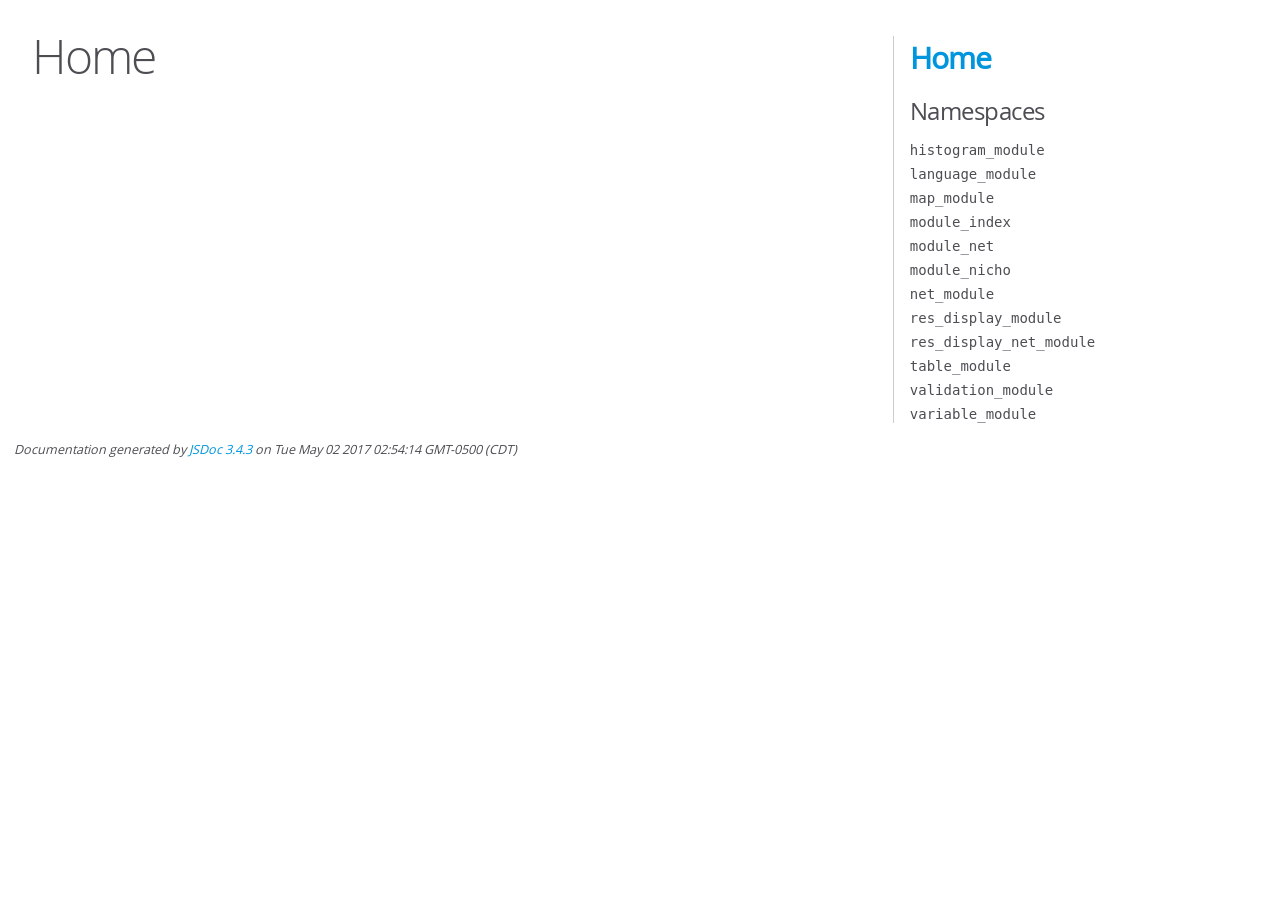
<file: javascripts/docs/index.html>
<!DOCTYPE html>
<html lang="en">
<head>
    <meta charset="utf-8">
    <title>JSDoc: Home</title>

    <script src="scripts/prettify/prettify.js"> </script>
    <script src="scripts/prettify/lang-css.js"> </script>
    <!--[if lt IE 9]>
      <script src="//html5shiv.googlecode.com/svn/trunk/html5.js"></script>
    <![endif]-->
    <link type="text/css" rel="stylesheet" href="styles/prettify-tomorrow.css">
    <link type="text/css" rel="stylesheet" href="styles/jsdoc-default.css">
</head>

<body>

<div id="main">

    <h1 class="page-title">Home</h1>

    



    


    <h3> </h3>










    









</div>

<nav>
    <h2><a href="index.html">Home</a></h2><h3>Namespaces</h3><ul><li><a href="histogram_module.html">histogram_module</a></li><li><a href="language_module.html">language_module</a></li><li><a href="map_module.html">map_module</a></li><li><a href="module_index.html">module_index</a></li><li><a href="module_net.html">module_net</a></li><li><a href="module_nicho.html">module_nicho</a></li><li><a href="net_module.html">net_module</a></li><li><a href="res_display_module.html">res_display_module</a></li><li><a href="res_display_net_module.html">res_display_net_module</a></li><li><a href="table_module.html">table_module</a></li><li><a href="validation_module.html">validation_module</a></li><li><a href="variable_module.html">variable_module</a></li></ul>
</nav>

<br class="clear">

<footer>
    Documentation generated by <a href="https://github.com/jsdoc3/jsdoc">JSDoc 3.4.3</a> on Tue May 02 2017 02:54:14 GMT-0500 (CDT)
</footer>

<script> prettyPrint(); </script>
<script src="scripts/linenumber.js"> </script>
</body>
</html>
</file>
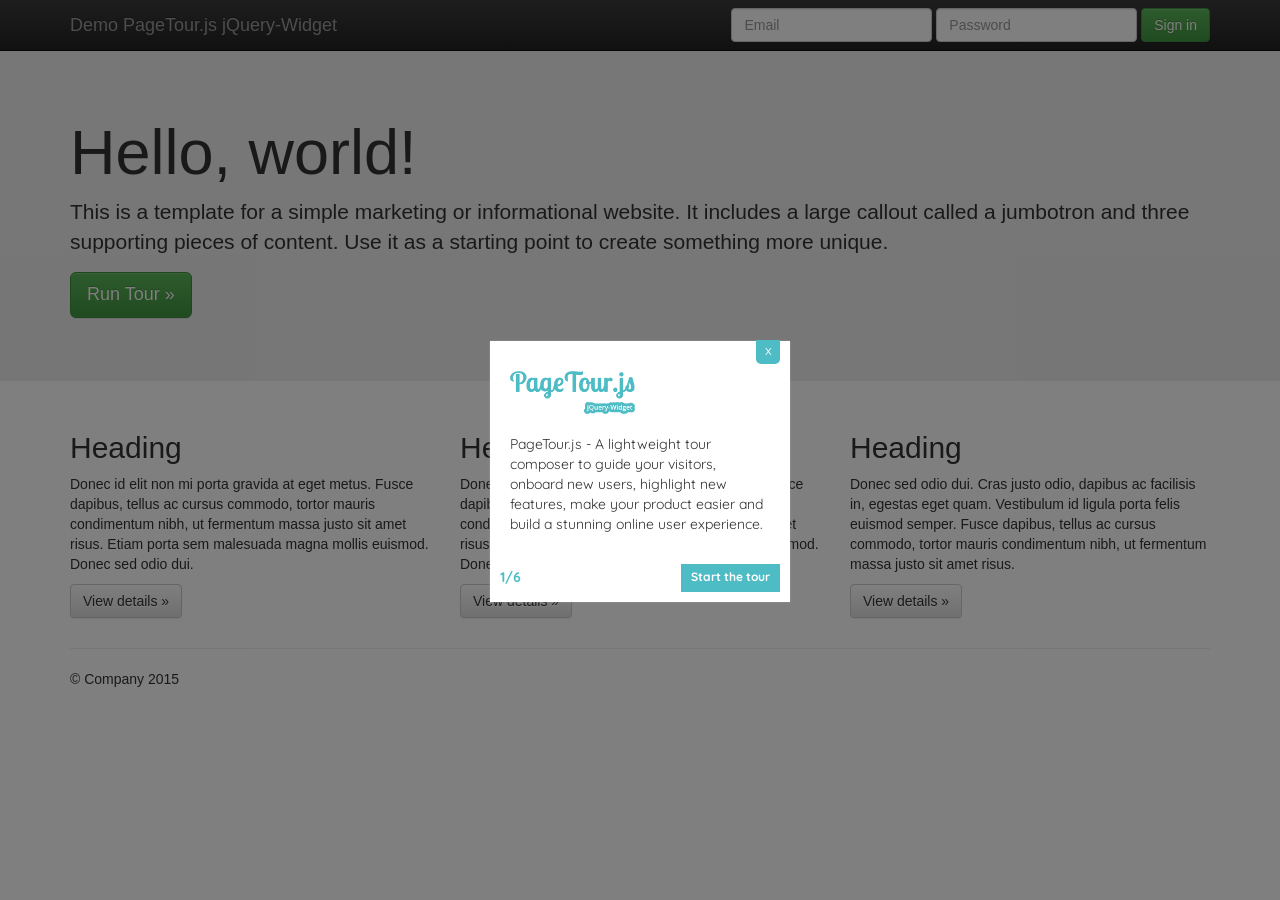
<file: plugins/ptjs/demo/index.html>
<!doctype html>
<html class="no-js" lang="">
    <head>
        <meta charset="utf-8">
        <meta http-equiv="X-UA-Compatible" content="IE=edge,chrome=1">
        <title>Demo PageTour.js jQuery-Widget</title>
        <meta name="description" content="">
        <meta name="viewport" content="width=device-width, initial-scale=1">

        <link rel="stylesheet" href="css/bootstrap.min.css">
        <style>
            body {
                padding-top: 50px;
                padding-bottom: 20px;
            }
            .ptjs-theme.classic.black .step-container {
              background-color: rgba(0,0,0,0.8);
              color: #fff;
            }
            .ptjs-theme.classic.black .step-container .step-button-close {
              background-color: #4dbcc5;
              color: #fff;
            }
            .ptjs-theme.classic.black .step-container .step-button-close:hover {
              background-color: #399da5;
            }
            .ptjs-theme.classic.black .step-container .step-header .title {
              color: #fff;
            }
            .ptjs-theme.classic.black .step-container .step-footer .step-pagination {
              color: #fff;
            }
            .ptjs-theme.classic.black .step-container .step-footer .step-buttons span {
              background-color: #4dbcc5;
              border-radius: 5px;
              color: #fff;
            }
            .ptjs-theme.classic.black .step-container .step-footer .step-buttons span:hover {
              background-color: #399da5;
            }
            .ptjs-theme.classic.black.step-arrow-top:after {
              border-color: rgba(0,0,0,0.8) transparent transparent transparent;
            }
            .ptjs-theme.classic.black.step-arrow-bottom:after {
              border-color: transparent transparent rgba(0,0,0,0.8) transparent;
            }
            .ptjs-theme.classic.black.step-arrow-left:after,
            .ptjs-theme.classic.black.step-arrow-ct-l-m:after,
            .ptjs-theme.classic.black.step-arrow-cb-l-m:after {
              border-color: transparent transparent transparent rgba(0,0,0,0.8);
            }
            .ptjs-theme.classic.black.step-arrow-lb:after,
            .ptjs-theme.classic.black.step-arrow-lm-t:after {
              border-color: transparent transparent transparent rgba(0,0,0,0.8);
            }
            .ptjs-theme.classic.black.step-arrow-right:after,
            .ptjs-theme.classic.black.step-arrow-ct-r-m:after,
            .ptjs-theme.classic.black.step-arrow-cb-r-m:after {
              border-color: transparent rgba(0,0,0,0.8) transparent transparent;
            }
            .ptjs-theme.classic.black.step-arrow-rb:after,
            .ptjs-theme.classic.black.step-arrow-rm-t:after {
              border-color: transparent rgba(0,0,0,0.8) transparent transparent;
            }
        </style>
        <link rel="stylesheet" href="css/bootstrap-theme.min.css">
        <link rel="stylesheet" href="css/main.css">
        <script src="js/vendor/modernizr-2.8.3-respond-1.4.2.min.js"></script>
        <link rel="stylesheet" type="text/css" href="../css/ptjs.min.css">
        <link rel="stylesheet" type="text/css" href="../themes/classic.min.css">
        <script type="text/javascript" src="../vendors/jquery-3.2.1.min.js"></script>
        <script type="text/javascript" src="../vendors/jquery-ui-1-12-1.min.js"></script>
        <script type="text/javascript" src="../js/ptjs.min.js"></script>
    </head>
    <body>
    <nav class="navbar navbar-inverse navbar-fixed-top" role="navigation">
      <div class="container">
        <div class="navbar-header">
          <button type="button" class="navbar-toggle collapsed" data-toggle="collapse" data-target="#navbar" aria-expanded="false" aria-controls="navbar">
            <span class="sr-only">Toggle navigation</span>
            <span class="icon-bar"></span>
            <span class="icon-bar"></span>
            <span class="icon-bar"></span>
          </button>
          <a class="navbar-brand" href="#">Demo PageTour.js jQuery-Widget</a>
        </div>
        <div id="navbar" class="navbar-collapse collapse">
          <form class="navbar-form navbar-right" role="form">
            <div class="form-group">
              <input id="element2" type="text" placeholder="Email" class="form-control">
            </div>
            <div class="form-group">
              <input type="password" placeholder="Password" class="form-control">
            </div>
            <button type="submit" class="btn btn-success">Sign in</button>
          </form>
        </div><!--/.navbar-collapse -->
      </div>
    </nav>

    <!-- Main jumbotron for a primary marketing message or call to action -->
    <div class="jumbotron">
      <div class="container">
        <h1 id="element1">Hello, world!</h1>
        <p>This is a template for a simple marketing or informational website. It includes a large callout called a jumbotron and three supporting pieces of content. Use it as a starting point to create something more unique.</p>
        <p><a id="run-tour" class="btn btn-success btn-lg" href="#" role="button">Run Tour &raquo;</a></p>
      </div>
    </div>

    <div class="container">
      <!-- Example row of columns -->
      <div class="row">
        <div id="element3" class="col-md-4">
          <h2>Heading</h2>
          <p>Donec id elit non mi porta gravida at eget metus. Fusce dapibus, tellus ac cursus commodo, tortor mauris condimentum nibh, ut fermentum massa justo sit amet risus. Etiam porta sem malesuada magna mollis euismod. Donec sed odio dui. </p>
          <p><a class="btn btn-default" href="#" role="button">View details &raquo;</a></p>
        </div>
        <div id="element4" class="col-md-4">
          <h2>Heading</h2>
          <p>Donec id elit non mi porta gravida at eget metus. Fusce dapibus, tellus ac cursus commodo, tortor mauris condimentum nibh, ut fermentum massa justo sit amet risus. Etiam porta sem malesuada magna mollis euismod. Donec sed odio dui. </p>
          <p><a class="btn btn-default" href="#" role="button">View details &raquo;</a></p>
       </div>
        <div id="element5" class="col-md-4">
          <h2>Heading</h2>
          <p>Donec sed odio dui. Cras justo odio, dapibus ac facilisis in, egestas eget quam. Vestibulum id ligula porta felis euismod semper. Fusce dapibus, tellus ac cursus commodo, tortor mauris condimentum nibh, ut fermentum massa justo sit amet risus.</p>
          <p><a class="btn btn-default" href="#" role="button">View details &raquo;</a></p>
        </div>
      </div>

      <hr>

      <footer>
        <p>&copy; Company 2015</p>
      </footer>
    </div> <!-- /container -->
      
        <script src="js/vendor/bootstrap.min.js"></script>

        <script src="js/main.js"></script>
        <script type="text/javaScript">
          $(function(){
            'use strict';
            
            $('#run-tour').on('click', function(){
              $.ptJs('start');
            });
            $.ptJs({
              autoDestroy: false,
              autoStart: true,
              templateData: {
                'button-start': 'Start the tour',
                title: '<img class="img-responsive" style="width:125px; display:block" src="img/logo-blue.png">'
              },
              steps: [
                {
                  el: document,
                  overlay:{
                    mode: 'full'
                  },
                  templateData: {
                    content: 'PageTour.js - A lightweight tour composer to guide your visitors, onboard new users, highlight new features, make your product easier and build a stunning online user experience.'
                  }
                },
                {
                  el: '#element1',
                  position:{
                    location: 'bl'
                  },
                  templateData: {
                    content: 'You can easily highlight elements of your website and choose between 83 slide\'s positions.'
                  }
                },
                {
                  el: '#element2',
                  templateData: {
                    content: 'Teach your users how to use your product.'
                  }
                },
                {
                  animation:{
                    enableOnClose: true,
                    enableOnOpen: true,
                    name: ['ptJs_bounce','ptJs_roll']
                  },
                  el: '#element3',
                  templateData: {
                    content: 'Advanced animations to show your feature.'
                  }
                },
                {
                  el: '#element4',
                  templateData: {
                    content: 'Easy DOM manipulations'
                  }
                },
                {
                  el: '#element5',
                  templateClass: {
                    root: 'black'
                  },
                  templateData: {
                    'button-doc':'Check the documentation',
                    'button-finish':'Finish the tour',
                    'button-website':'Check the website',
                    content: 'Easy HTML, call-to-action and theme customization',
                    title: '<img class="img-responsive" style="width:125px; display:block" src="img/logo-white-black.png">'
                  },
                  templateViewWindow: '' +
                    '<div class="step-container" ptjs-id="ptjs-step-container">\n' +
                      '<span class="step-button-close" ptjs-id="button-close" ptjs-data="button-close"></span>\n' +
                      '<div class="step-header">\n' +
                        '<div class="title" ptjs-data="title"></div>\n' +
                      '</div>\n' +
                      '<div class="step-body">\n' +
                        '<div class="content" ptjs-data="content"></div><br>\n' +
                        '<div class="well">' +
                          '<p><a class="btn btn-primary" target="_blank" href="http://www.pagetourjs.com" ptjs-data="button-website" role="button"></a></p>' +
                          '<p><a class="btn btn-primary" target="_blank" href="http://jquery-widget.pagetourjs.com" ptjs-data="button-doc" role="button"></a></p>' +
                          '<p><a class="btn btn-default" href="javascript:void(0)" ptjs-id="button-finish" ptjs-data="button-finish" role="button"></a></p>' +
                        '</div>' +
                      '</div>\n' +
                      '<div class="step-footer">\n' +
                        '<span class="step-pagination" ptjs-id="pagination" ptjs-data="pagination"></span>\n' +
                        '<div class="step-buttons">\n' +
                          '<span ptjs-id="button-start" ptjs-data="button-start"></span>\n' +
                          '<span ptjs-id="button-previous" ptjs-data="button-previous"></span>\n' +
                          '<span ptjs-id="button-next" ptjs-data="button-next"></span>\n' +
                          '<span ptjs-id="button-end" ptjs-data="button-end"></span>\n' +
                        '</div>\n' +
                      '</div>\n' +
                    '</div>',
                }
              ],
              onAfterOpen: function(event, data) {
                var $element = data.step.ptJsStep('info').$element;
                
                switch($element.attr('id')){
                  case 'element4':
                    $element.css('background-color','#ffcbcb');
                    break;
                }
              },
              onAfterClose: function(event, data) {
                var $element = data.step.ptJsStep('info').$element;
                
                switch($element.attr('id')){
                  case 'element4':
                    $element.css('background-color','#fff');
                    break;
                }
              },
              onButtonFinishClick: function(event, data) {
                $.ptJs('end');
              }
            });
          });
        </script>
    </body>
</html>
</file>
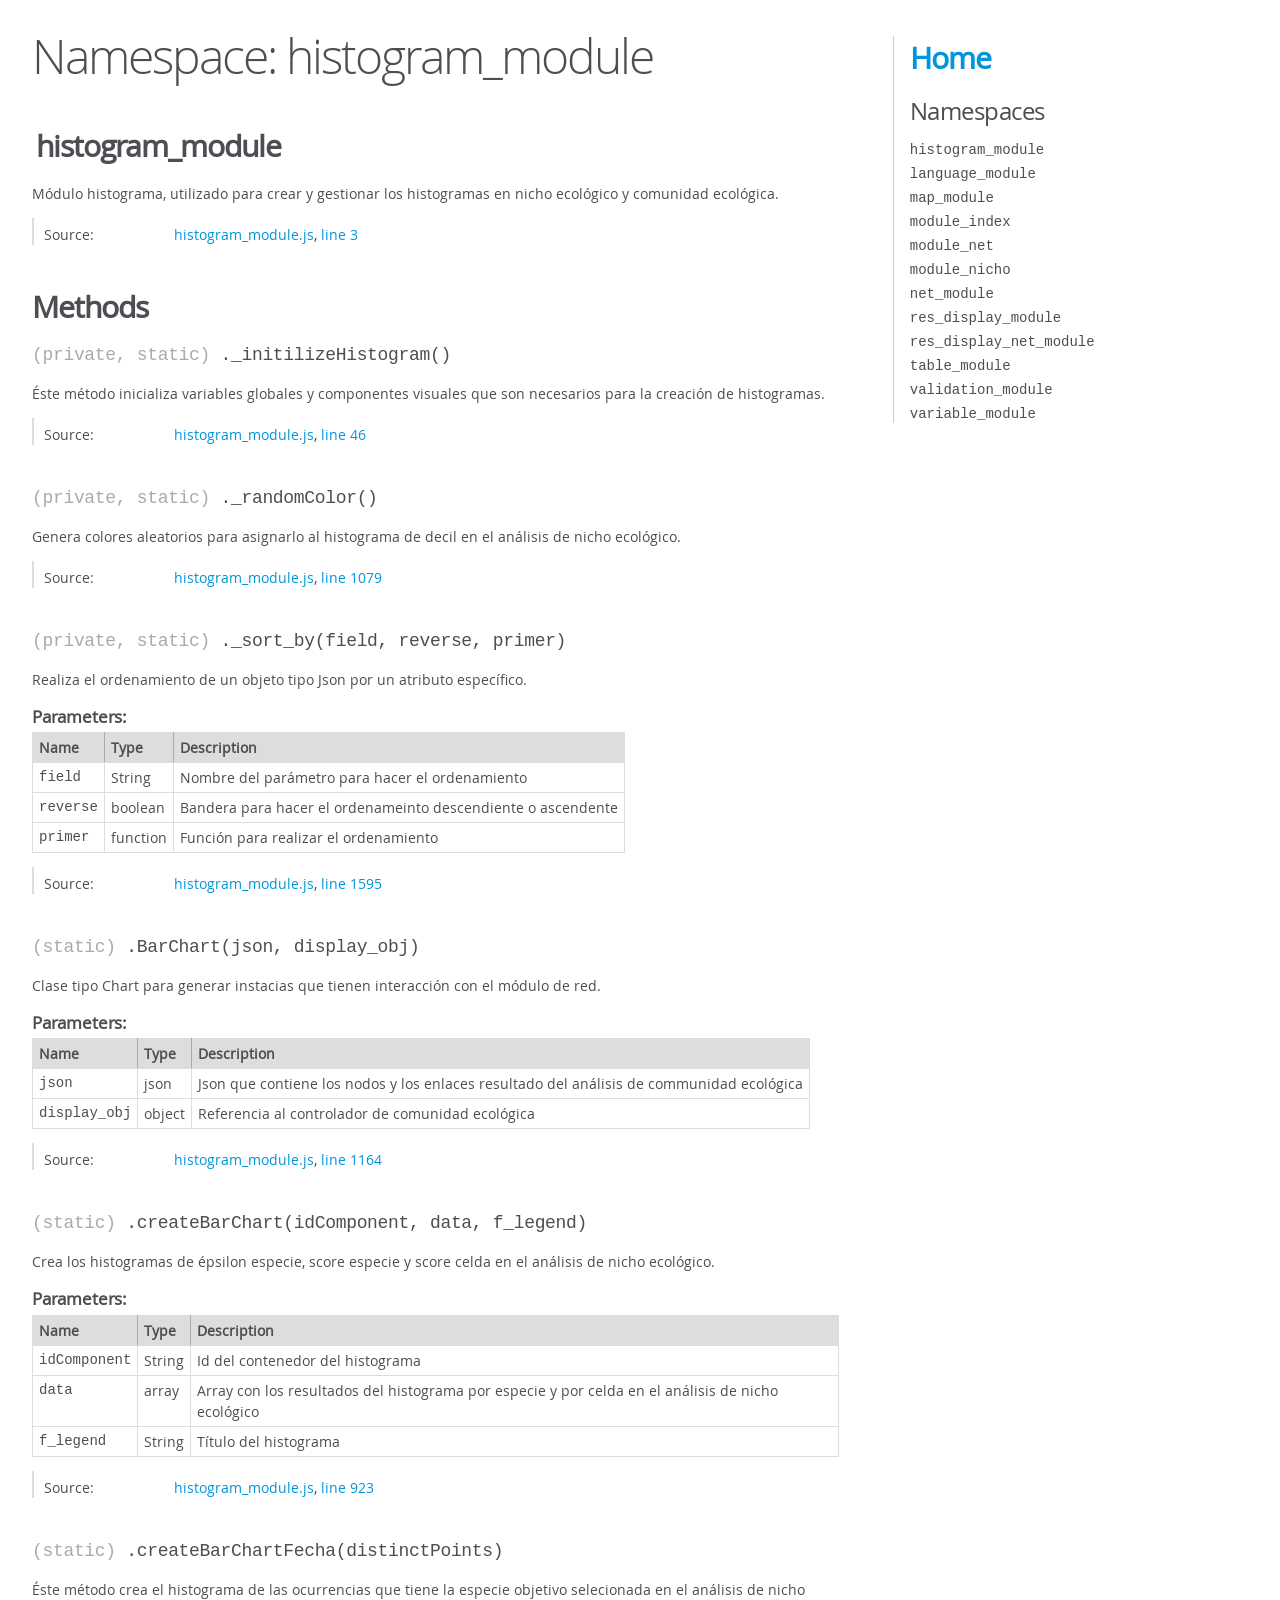
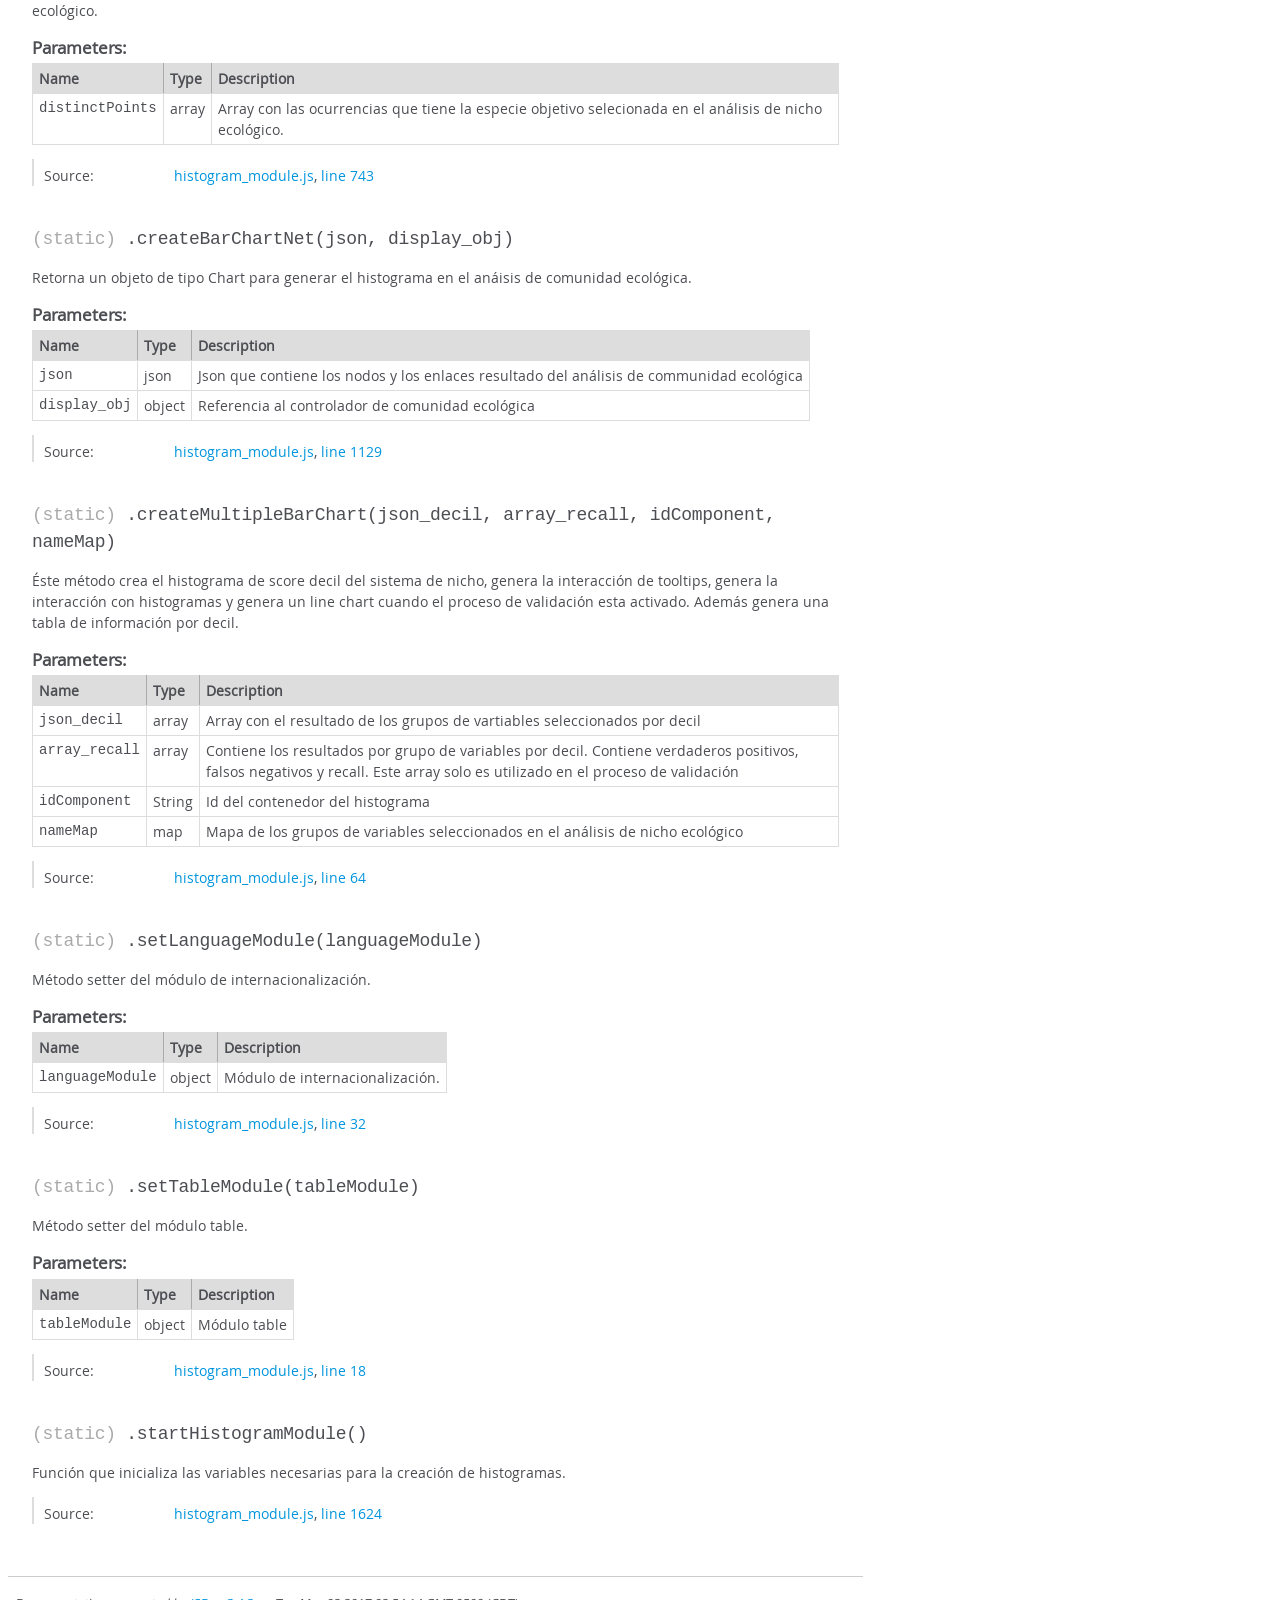
<file: javascripts/docs/histogram_module.html>
<!DOCTYPE html>
<html lang="en">
<head>
    <meta charset="utf-8">
    <title>JSDoc: Namespace: histogram_module</title>

    <script src="scripts/prettify/prettify.js"> </script>
    <script src="scripts/prettify/lang-css.js"> </script>
    <!--[if lt IE 9]>
      <script src="//html5shiv.googlecode.com/svn/trunk/html5.js"></script>
    <![endif]-->
    <link type="text/css" rel="stylesheet" href="styles/prettify-tomorrow.css">
    <link type="text/css" rel="stylesheet" href="styles/jsdoc-default.css">
</head>

<body>

<div id="main">

    <h1 class="page-title">Namespace: histogram_module</h1>

    




<section>

<header>
    
        <h2>histogram_module</h2>
        
    
</header>

<article>
    <div class="container-overview">
    
        
            <div class="description">Módulo histograma, utilizado para crear y gestionar los histogramas en nicho ecológico y comunidad ecológica.</div>
        

        


<dl class="details">

    

    

    

    

    

    

    

    

    

    

    

    

    
    <dt class="tag-source">Source:</dt>
    <dd class="tag-source"><ul class="dummy"><li>
        <a href="histogram_module.js.html">histogram_module.js</a>, <a href="histogram_module.js.html#line3">line 3</a>
    </li></ul></dd>
    

    

    

    
</dl>


        
    
    </div>

    

    

    

     

    

    

    
        <h3 class="subsection-title">Methods</h3>

        
            

    

    <h4 class="name" id=".._initilizeHistogram"><span class="type-signature">(private, static) </span>._initilizeHistogram<span class="signature">()</span><span class="type-signature"></span></h4>

    



<div class="description">
    Éste método inicializa variables globales y componentes visuales que son necesarios para la creación de histogramas.
</div>













<dl class="details">

    

    

    

    

    

    

    

    

    

    

    

    

    
    <dt class="tag-source">Source:</dt>
    <dd class="tag-source"><ul class="dummy"><li>
        <a href="histogram_module.js.html">histogram_module.js</a>, <a href="histogram_module.js.html#line46">line 46</a>
    </li></ul></dd>
    

    

    

    
</dl>
















        
            

    

    <h4 class="name" id=".._randomColor"><span class="type-signature">(private, static) </span>._randomColor<span class="signature">()</span><span class="type-signature"></span></h4>

    



<div class="description">
    Genera colores aleatorios para asignarlo al histograma de decil en el análisis de nicho ecológico.
</div>













<dl class="details">

    

    

    

    

    

    

    

    

    

    

    

    

    
    <dt class="tag-source">Source:</dt>
    <dd class="tag-source"><ul class="dummy"><li>
        <a href="histogram_module.js.html">histogram_module.js</a>, <a href="histogram_module.js.html#line1079">line 1079</a>
    </li></ul></dd>
    

    

    

    
</dl>
















        
            

    

    <h4 class="name" id=".._sort_by"><span class="type-signature">(private, static) </span>._sort_by<span class="signature">(field, reverse, primer)</span><span class="type-signature"></span></h4>

    



<div class="description">
    Realiza el ordenamiento de un objeto tipo Json por un atributo específico.
</div>









    <h5>Parameters:</h5>
    

<table class="params">
    <thead>
    <tr>
        
        <th>Name</th>
        

        <th>Type</th>

        

        

        <th class="last">Description</th>
    </tr>
    </thead>

    <tbody>
    

        <tr>
            
                <td class="name"><code>field</code></td>
            

            <td class="type">
            
                
<span class="param-type">String</span>


            
            </td>

            

            

            <td class="description last">Nombre del parámetro para hacer el ordenamiento</td>
        </tr>

    

        <tr>
            
                <td class="name"><code>reverse</code></td>
            

            <td class="type">
            
                
<span class="param-type">boolean</span>


            
            </td>

            

            

            <td class="description last">Bandera para hacer el ordenameinto descendiente o ascendente</td>
        </tr>

    

        <tr>
            
                <td class="name"><code>primer</code></td>
            

            <td class="type">
            
                
<span class="param-type">function</span>


            
            </td>

            

            

            <td class="description last">Función para realizar el ordenamiento</td>
        </tr>

    
    </tbody>
</table>






<dl class="details">

    

    

    

    

    

    

    

    

    

    

    

    

    
    <dt class="tag-source">Source:</dt>
    <dd class="tag-source"><ul class="dummy"><li>
        <a href="histogram_module.js.html">histogram_module.js</a>, <a href="histogram_module.js.html#line1595">line 1595</a>
    </li></ul></dd>
    

    

    

    
</dl>
















        
            

    

    <h4 class="name" id="..BarChart"><span class="type-signature">(static) </span>.BarChart<span class="signature">(json, display_obj)</span><span class="type-signature"></span></h4>

    



<div class="description">
    Clase tipo Chart para generar instacias que tienen interacción con el módulo de red.
</div>









    <h5>Parameters:</h5>
    

<table class="params">
    <thead>
    <tr>
        
        <th>Name</th>
        

        <th>Type</th>

        

        

        <th class="last">Description</th>
    </tr>
    </thead>

    <tbody>
    

        <tr>
            
                <td class="name"><code>json</code></td>
            

            <td class="type">
            
                
<span class="param-type">json</span>


            
            </td>

            

            

            <td class="description last">Json que contiene los nodos y los enlaces resultado del análisis de communidad ecológica</td>
        </tr>

    

        <tr>
            
                <td class="name"><code>display_obj</code></td>
            

            <td class="type">
            
                
<span class="param-type">object</span>


            
            </td>

            

            

            <td class="description last">Referencia al controlador de comunidad ecológica</td>
        </tr>

    
    </tbody>
</table>






<dl class="details">

    

    

    

    

    

    

    

    

    

    

    

    

    
    <dt class="tag-source">Source:</dt>
    <dd class="tag-source"><ul class="dummy"><li>
        <a href="histogram_module.js.html">histogram_module.js</a>, <a href="histogram_module.js.html#line1164">line 1164</a>
    </li></ul></dd>
    

    

    

    
</dl>
















        
            

    

    <h4 class="name" id="..createBarChart"><span class="type-signature">(static) </span>.createBarChart<span class="signature">(idComponent, data, f_legend)</span><span class="type-signature"></span></h4>

    



<div class="description">
    Crea los histogramas de épsilon especie, score especie y score celda en el análisis de nicho ecológico.
</div>









    <h5>Parameters:</h5>
    

<table class="params">
    <thead>
    <tr>
        
        <th>Name</th>
        

        <th>Type</th>

        

        

        <th class="last">Description</th>
    </tr>
    </thead>

    <tbody>
    

        <tr>
            
                <td class="name"><code>idComponent</code></td>
            

            <td class="type">
            
                
<span class="param-type">String</span>


            
            </td>

            

            

            <td class="description last">Id del contenedor del histograma</td>
        </tr>

    

        <tr>
            
                <td class="name"><code>data</code></td>
            

            <td class="type">
            
                
<span class="param-type">array</span>


            
            </td>

            

            

            <td class="description last">Array con los resultados del histograma por especie y por celda en el análisis de nicho ecológico</td>
        </tr>

    

        <tr>
            
                <td class="name"><code>f_legend</code></td>
            

            <td class="type">
            
                
<span class="param-type">String</span>


            
            </td>

            

            

            <td class="description last">Título del histograma</td>
        </tr>

    
    </tbody>
</table>






<dl class="details">

    

    

    

    

    

    

    

    

    

    

    

    

    
    <dt class="tag-source">Source:</dt>
    <dd class="tag-source"><ul class="dummy"><li>
        <a href="histogram_module.js.html">histogram_module.js</a>, <a href="histogram_module.js.html#line923">line 923</a>
    </li></ul></dd>
    

    

    

    
</dl>
















        
            

    

    <h4 class="name" id="..createBarChartFecha"><span class="type-signature">(static) </span>.createBarChartFecha<span class="signature">(distinctPoints)</span><span class="type-signature"></span></h4>

    



<div class="description">
    Éste método crea el histograma de las ocurrencias que tiene la especie objetivo selecionada en el análisis de nicho ecológico.
</div>









    <h5>Parameters:</h5>
    

<table class="params">
    <thead>
    <tr>
        
        <th>Name</th>
        

        <th>Type</th>

        

        

        <th class="last">Description</th>
    </tr>
    </thead>

    <tbody>
    

        <tr>
            
                <td class="name"><code>distinctPoints</code></td>
            

            <td class="type">
            
                
<span class="param-type">array</span>


            
            </td>

            

            

            <td class="description last">Array con las ocurrencias que tiene la especie objetivo selecionada en el análisis de nicho ecológico.</td>
        </tr>

    
    </tbody>
</table>






<dl class="details">

    

    

    

    

    

    

    

    

    

    

    

    

    
    <dt class="tag-source">Source:</dt>
    <dd class="tag-source"><ul class="dummy"><li>
        <a href="histogram_module.js.html">histogram_module.js</a>, <a href="histogram_module.js.html#line743">line 743</a>
    </li></ul></dd>
    

    

    

    
</dl>
















        
            

    

    <h4 class="name" id="..createBarChartNet"><span class="type-signature">(static) </span>.createBarChartNet<span class="signature">(json, display_obj)</span><span class="type-signature"></span></h4>

    



<div class="description">
    Retorna un objeto de tipo Chart para generar el histograma en el anáisis de comunidad ecológica.
</div>









    <h5>Parameters:</h5>
    

<table class="params">
    <thead>
    <tr>
        
        <th>Name</th>
        

        <th>Type</th>

        

        

        <th class="last">Description</th>
    </tr>
    </thead>

    <tbody>
    

        <tr>
            
                <td class="name"><code>json</code></td>
            

            <td class="type">
            
                
<span class="param-type">json</span>


            
            </td>

            

            

            <td class="description last">Json que contiene los nodos y los enlaces resultado del análisis de communidad ecológica</td>
        </tr>

    

        <tr>
            
                <td class="name"><code>display_obj</code></td>
            

            <td class="type">
            
                
<span class="param-type">object</span>


            
            </td>

            

            

            <td class="description last">Referencia al controlador de comunidad ecológica</td>
        </tr>

    
    </tbody>
</table>






<dl class="details">

    

    

    

    

    

    

    

    

    

    

    

    

    
    <dt class="tag-source">Source:</dt>
    <dd class="tag-source"><ul class="dummy"><li>
        <a href="histogram_module.js.html">histogram_module.js</a>, <a href="histogram_module.js.html#line1129">line 1129</a>
    </li></ul></dd>
    

    

    

    
</dl>
















        
            

    

    <h4 class="name" id="..createMultipleBarChart"><span class="type-signature">(static) </span>.createMultipleBarChart<span class="signature">(json_decil, array_recall, idComponent, nameMap)</span><span class="type-signature"></span></h4>

    



<div class="description">
    Éste método crea el histograma de score decil del sistema de nicho, genera la interacción de tooltips, genera la interacción con histogramas y genera un line chart cuando el proceso de validación esta activado. Además genera una tabla de información por decil.
</div>









    <h5>Parameters:</h5>
    

<table class="params">
    <thead>
    <tr>
        
        <th>Name</th>
        

        <th>Type</th>

        

        

        <th class="last">Description</th>
    </tr>
    </thead>

    <tbody>
    

        <tr>
            
                <td class="name"><code>json_decil</code></td>
            

            <td class="type">
            
                
<span class="param-type">array</span>


            
            </td>

            

            

            <td class="description last">Array con el resultado de los grupos de vartiables seleccionados por decil</td>
        </tr>

    

        <tr>
            
                <td class="name"><code>array_recall</code></td>
            

            <td class="type">
            
                
<span class="param-type">array</span>


            
            </td>

            

            

            <td class="description last">Contiene los resultados por grupo de variables por decil. Contiene verdaderos positivos, falsos negativos y recall. Este array solo es utilizado en el proceso de validación</td>
        </tr>

    

        <tr>
            
                <td class="name"><code>idComponent</code></td>
            

            <td class="type">
            
                
<span class="param-type">String</span>


            
            </td>

            

            

            <td class="description last">Id del contenedor del histograma</td>
        </tr>

    

        <tr>
            
                <td class="name"><code>nameMap</code></td>
            

            <td class="type">
            
                
<span class="param-type">map</span>


            
            </td>

            

            

            <td class="description last">Mapa de los grupos de variables seleccionados en el análisis de nicho ecológico</td>
        </tr>

    
    </tbody>
</table>






<dl class="details">

    

    

    

    

    

    

    

    

    

    

    

    

    
    <dt class="tag-source">Source:</dt>
    <dd class="tag-source"><ul class="dummy"><li>
        <a href="histogram_module.js.html">histogram_module.js</a>, <a href="histogram_module.js.html#line64">line 64</a>
    </li></ul></dd>
    

    

    

    
</dl>
















        
            

    

    <h4 class="name" id="..setLanguageModule"><span class="type-signature">(static) </span>.setLanguageModule<span class="signature">(languageModule)</span><span class="type-signature"></span></h4>

    



<div class="description">
    Método setter del módulo de internacionalización.
</div>









    <h5>Parameters:</h5>
    

<table class="params">
    <thead>
    <tr>
        
        <th>Name</th>
        

        <th>Type</th>

        

        

        <th class="last">Description</th>
    </tr>
    </thead>

    <tbody>
    

        <tr>
            
                <td class="name"><code>languageModule</code></td>
            

            <td class="type">
            
                
<span class="param-type">object</span>


            
            </td>

            

            

            <td class="description last">Módulo de internacionalización.</td>
        </tr>

    
    </tbody>
</table>






<dl class="details">

    

    

    

    

    

    

    

    

    

    

    

    

    
    <dt class="tag-source">Source:</dt>
    <dd class="tag-source"><ul class="dummy"><li>
        <a href="histogram_module.js.html">histogram_module.js</a>, <a href="histogram_module.js.html#line32">line 32</a>
    </li></ul></dd>
    

    

    

    
</dl>
















        
            

    

    <h4 class="name" id="..setTableModule"><span class="type-signature">(static) </span>.setTableModule<span class="signature">(tableModule)</span><span class="type-signature"></span></h4>

    



<div class="description">
    Método setter del módulo table.
</div>









    <h5>Parameters:</h5>
    

<table class="params">
    <thead>
    <tr>
        
        <th>Name</th>
        

        <th>Type</th>

        

        

        <th class="last">Description</th>
    </tr>
    </thead>

    <tbody>
    

        <tr>
            
                <td class="name"><code>tableModule</code></td>
            

            <td class="type">
            
                
<span class="param-type">object</span>


            
            </td>

            

            

            <td class="description last">Módulo table</td>
        </tr>

    
    </tbody>
</table>






<dl class="details">

    

    

    

    

    

    

    

    

    

    

    

    

    
    <dt class="tag-source">Source:</dt>
    <dd class="tag-source"><ul class="dummy"><li>
        <a href="histogram_module.js.html">histogram_module.js</a>, <a href="histogram_module.js.html#line18">line 18</a>
    </li></ul></dd>
    

    

    

    
</dl>
















        
            

    

    <h4 class="name" id="..startHistogramModule"><span class="type-signature">(static) </span>.startHistogramModule<span class="signature">()</span><span class="type-signature"></span></h4>

    



<div class="description">
    Función que inicializa las variables necesarias para la creación de histogramas.
</div>













<dl class="details">

    

    

    

    

    

    

    

    

    

    

    

    

    
    <dt class="tag-source">Source:</dt>
    <dd class="tag-source"><ul class="dummy"><li>
        <a href="histogram_module.js.html">histogram_module.js</a>, <a href="histogram_module.js.html#line1624">line 1624</a>
    </li></ul></dd>
    

    

    

    
</dl>
















        
    

    

    
</article>

</section>




</div>

<nav>
    <h2><a href="index.html">Home</a></h2><h3>Namespaces</h3><ul><li><a href="histogram_module.html">histogram_module</a></li><li><a href="language_module.html">language_module</a></li><li><a href="map_module.html">map_module</a></li><li><a href="module_index.html">module_index</a></li><li><a href="module_net.html">module_net</a></li><li><a href="module_nicho.html">module_nicho</a></li><li><a href="net_module.html">net_module</a></li><li><a href="res_display_module.html">res_display_module</a></li><li><a href="res_display_net_module.html">res_display_net_module</a></li><li><a href="table_module.html">table_module</a></li><li><a href="validation_module.html">validation_module</a></li><li><a href="variable_module.html">variable_module</a></li></ul>
</nav>

<br class="clear">

<footer>
    Documentation generated by <a href="https://github.com/jsdoc3/jsdoc">JSDoc 3.4.3</a> on Tue May 02 2017 02:54:14 GMT-0500 (CDT)
</footer>

<script> prettyPrint(); </script>
<script src="scripts/linenumber.js"> </script>
</body>
</html>
</file>
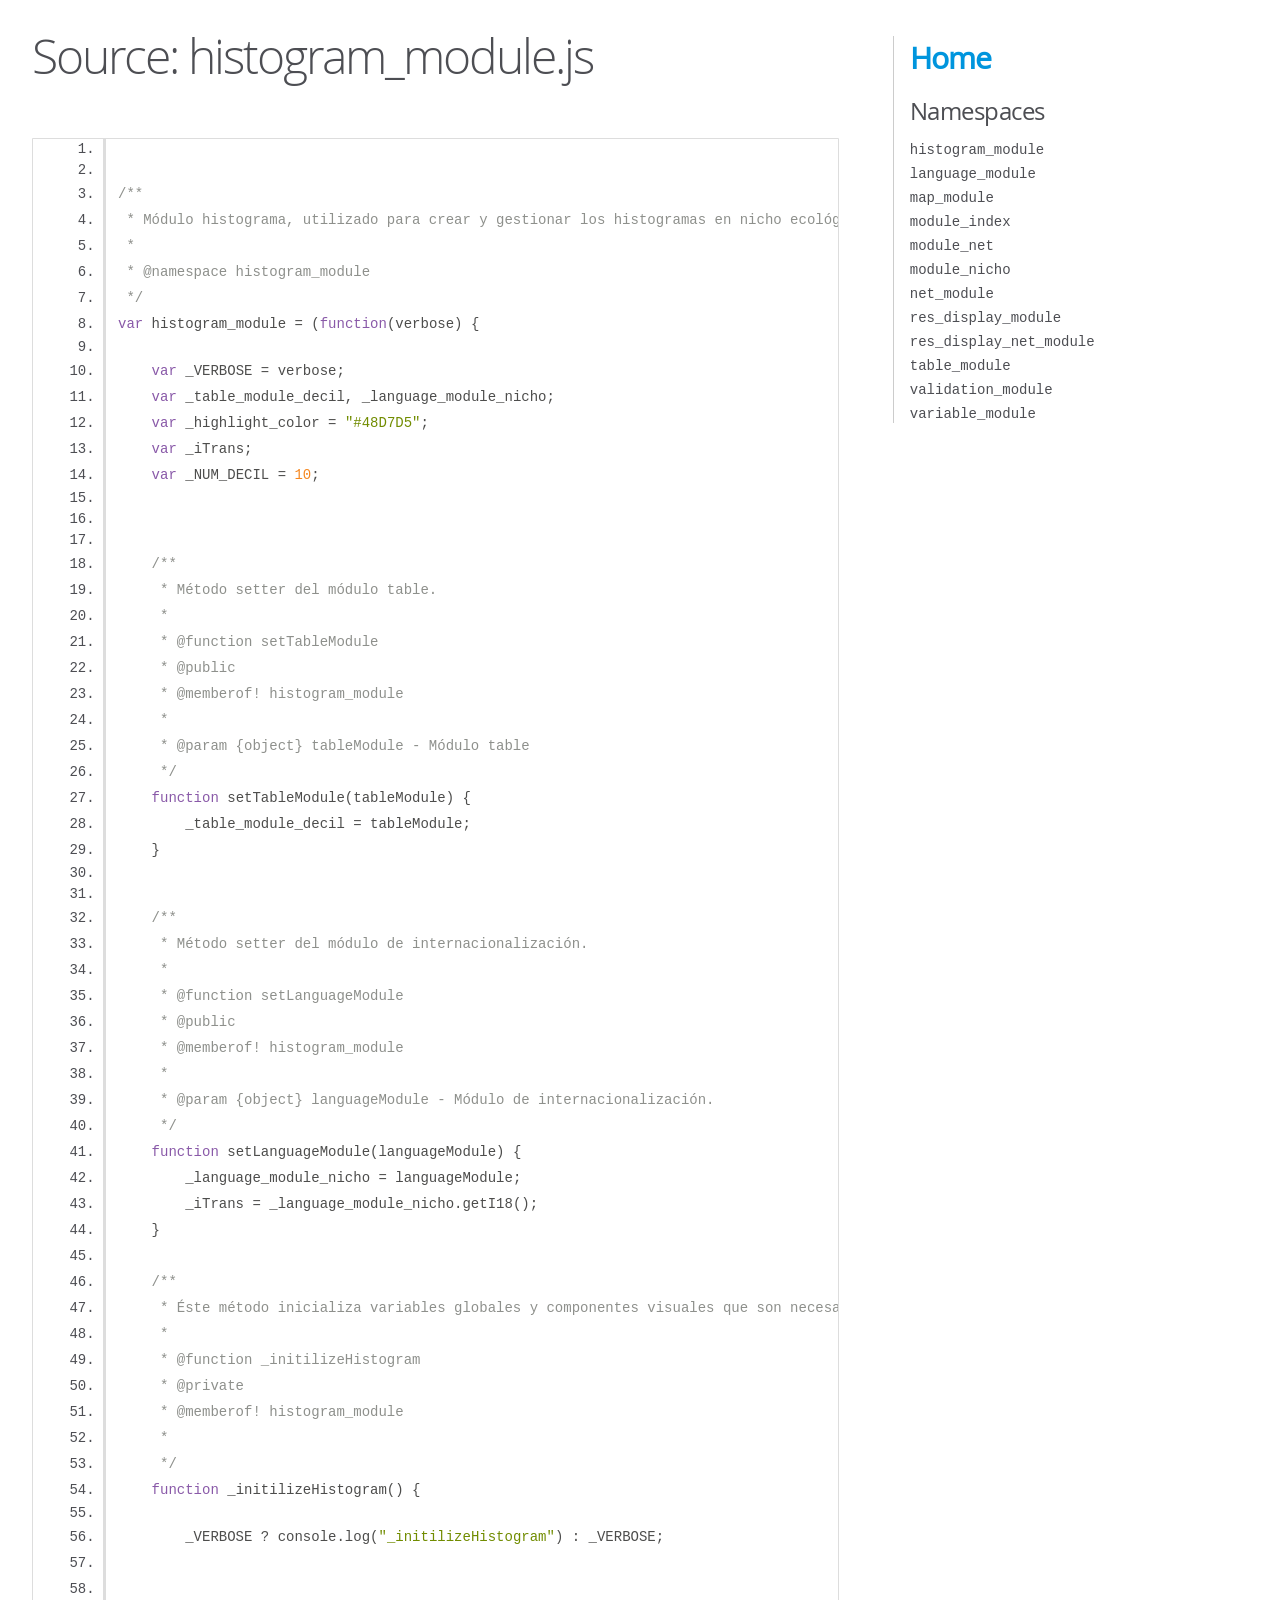
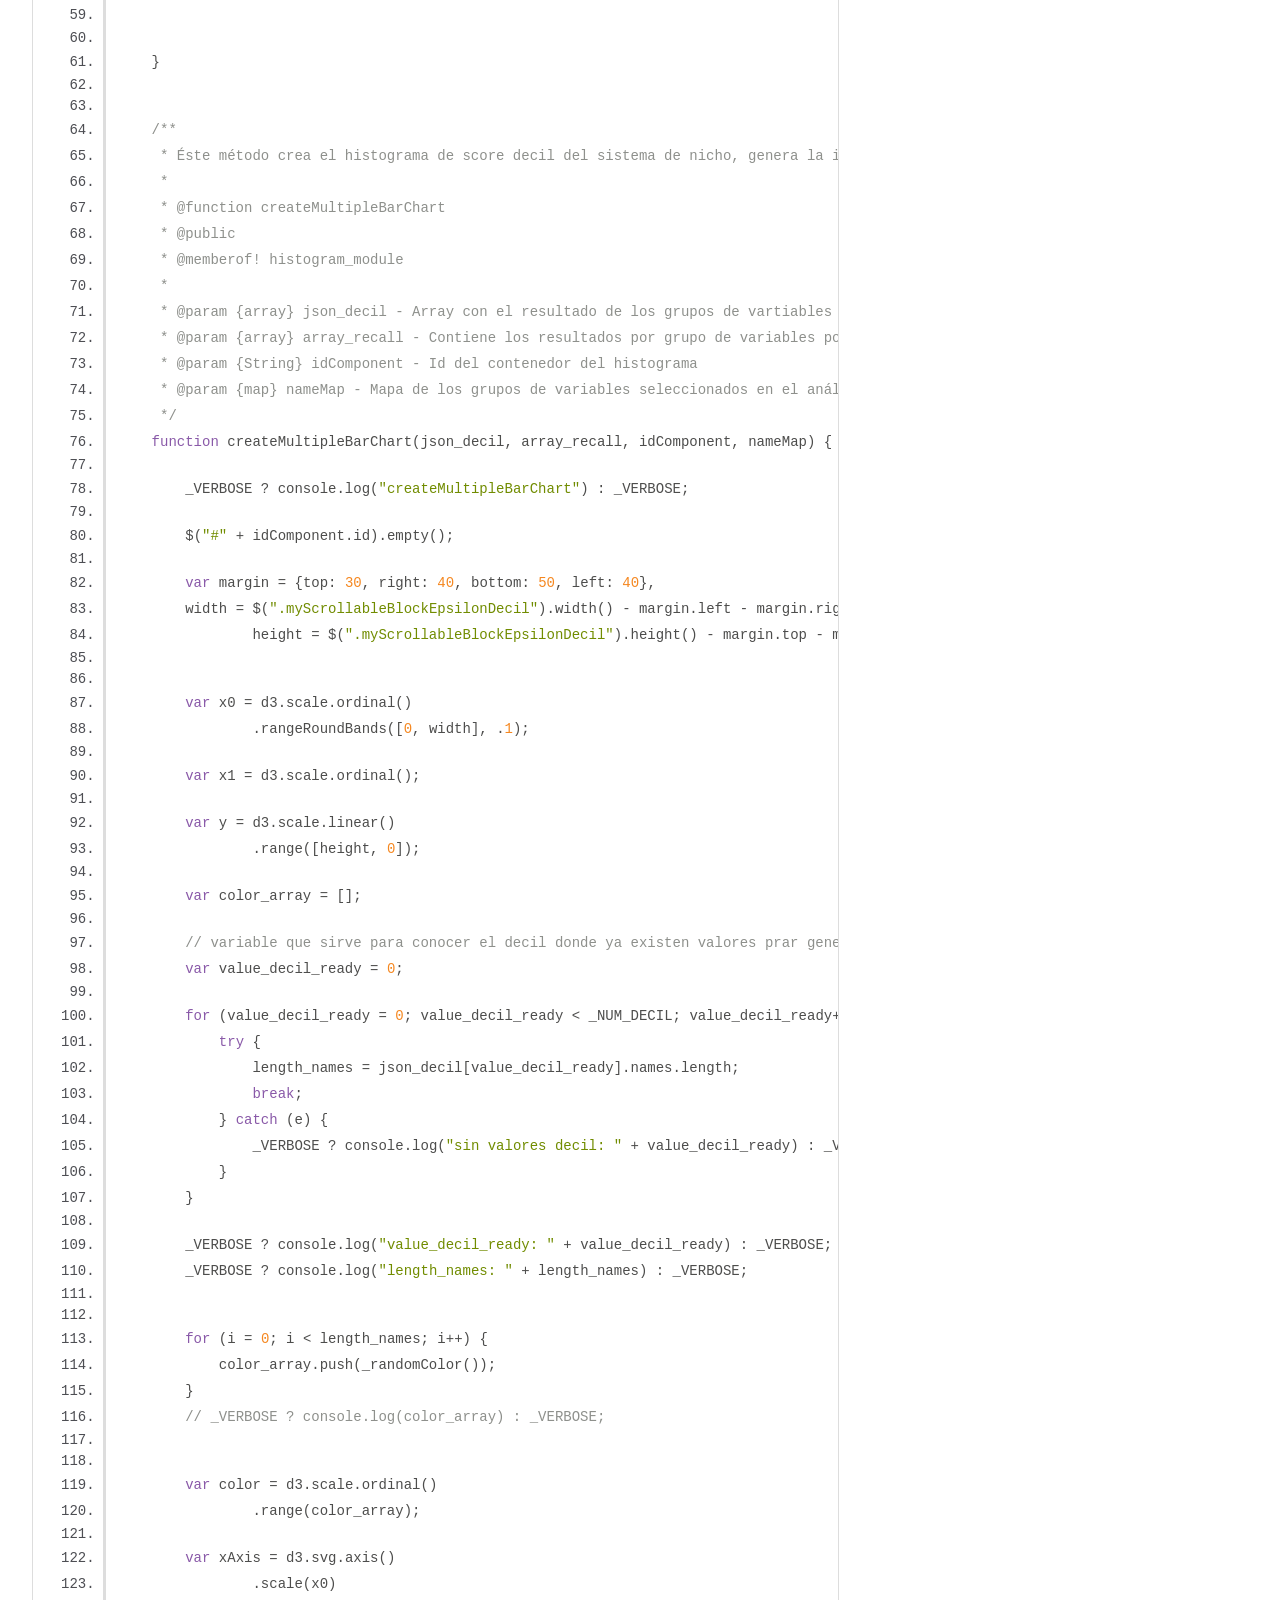
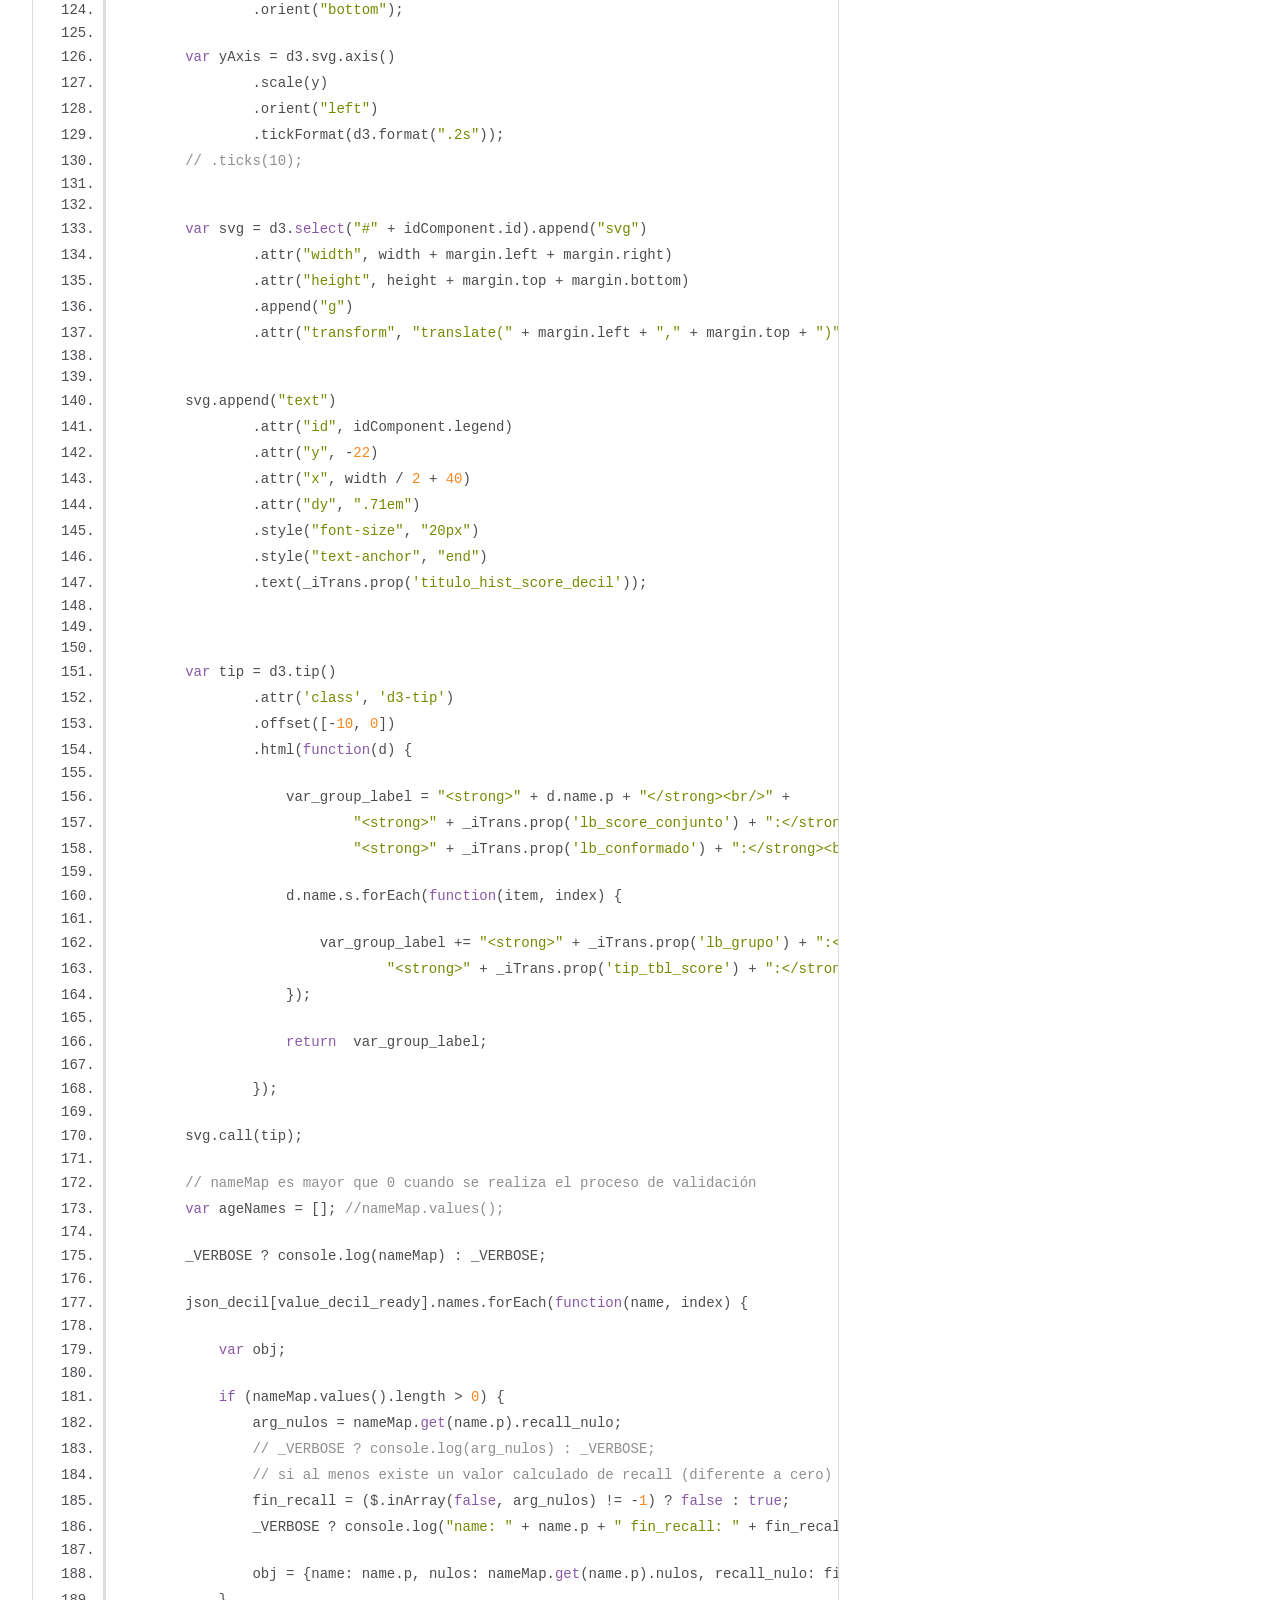
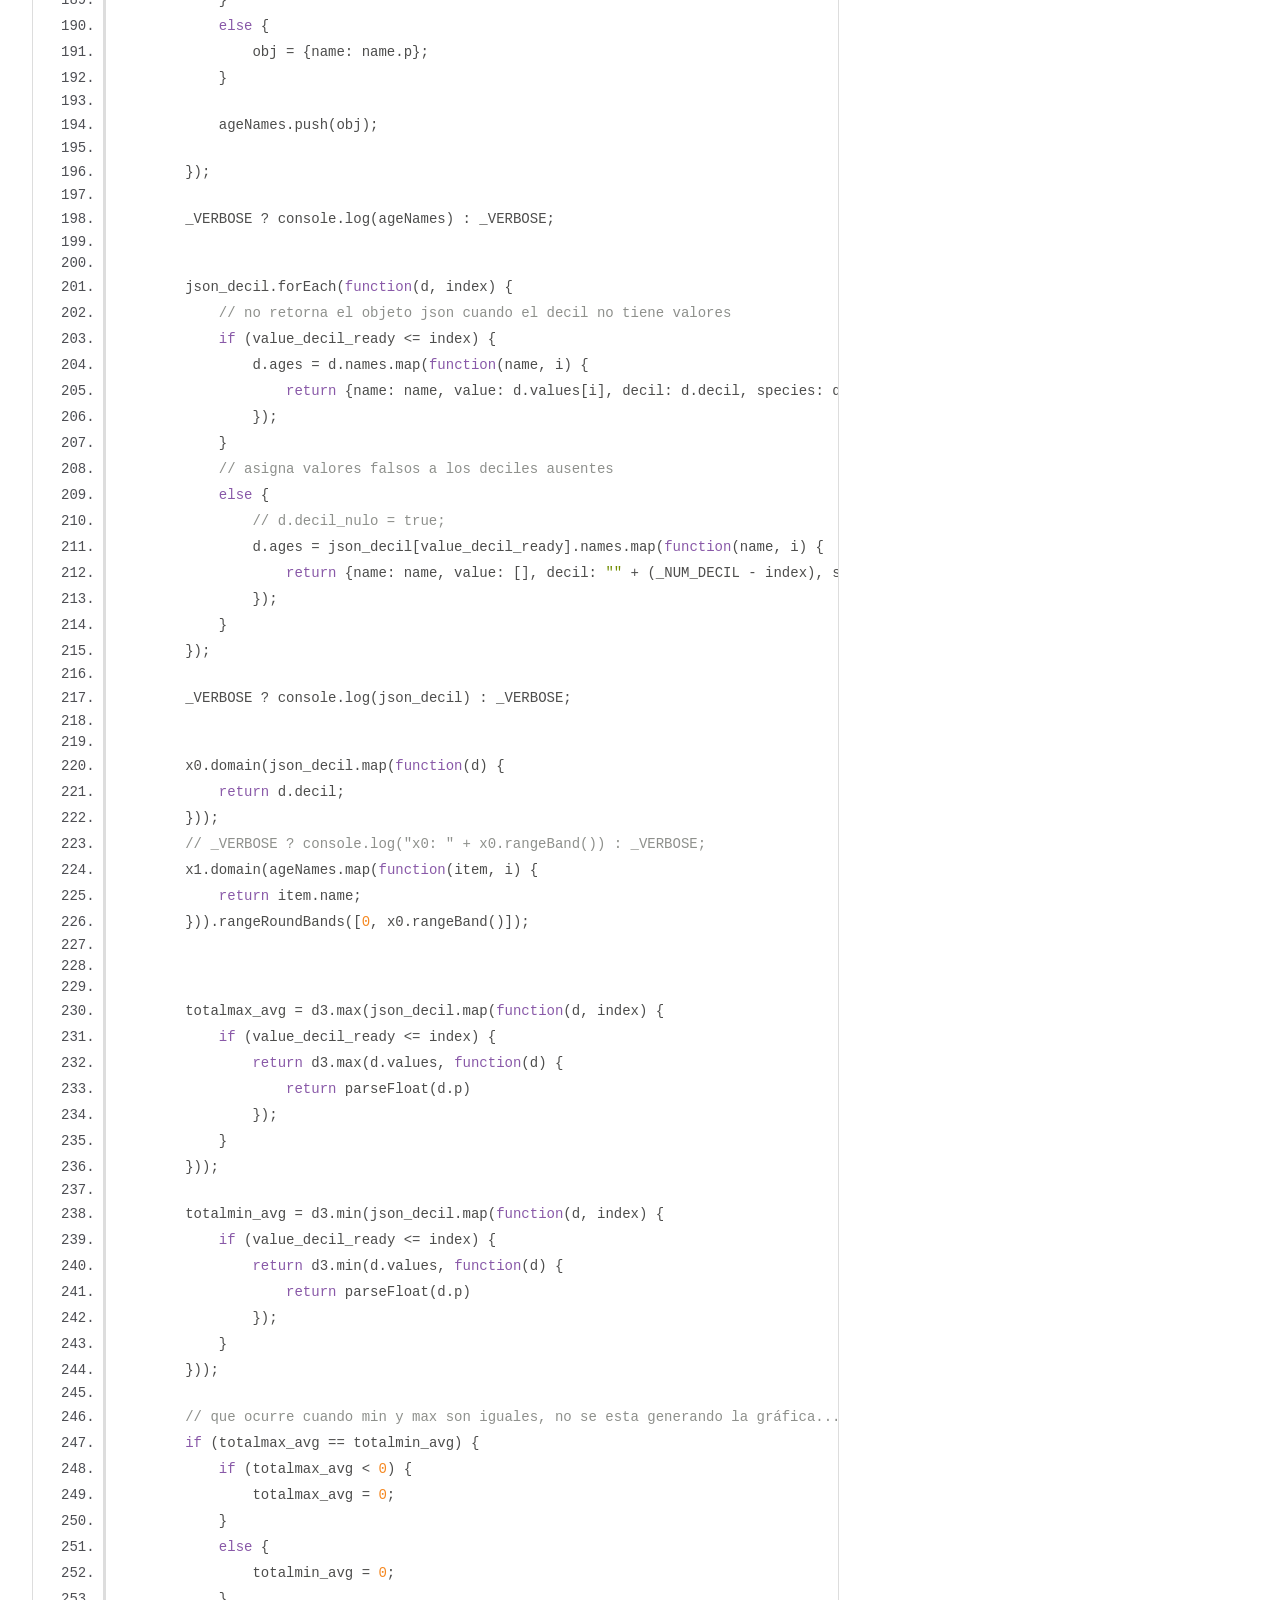
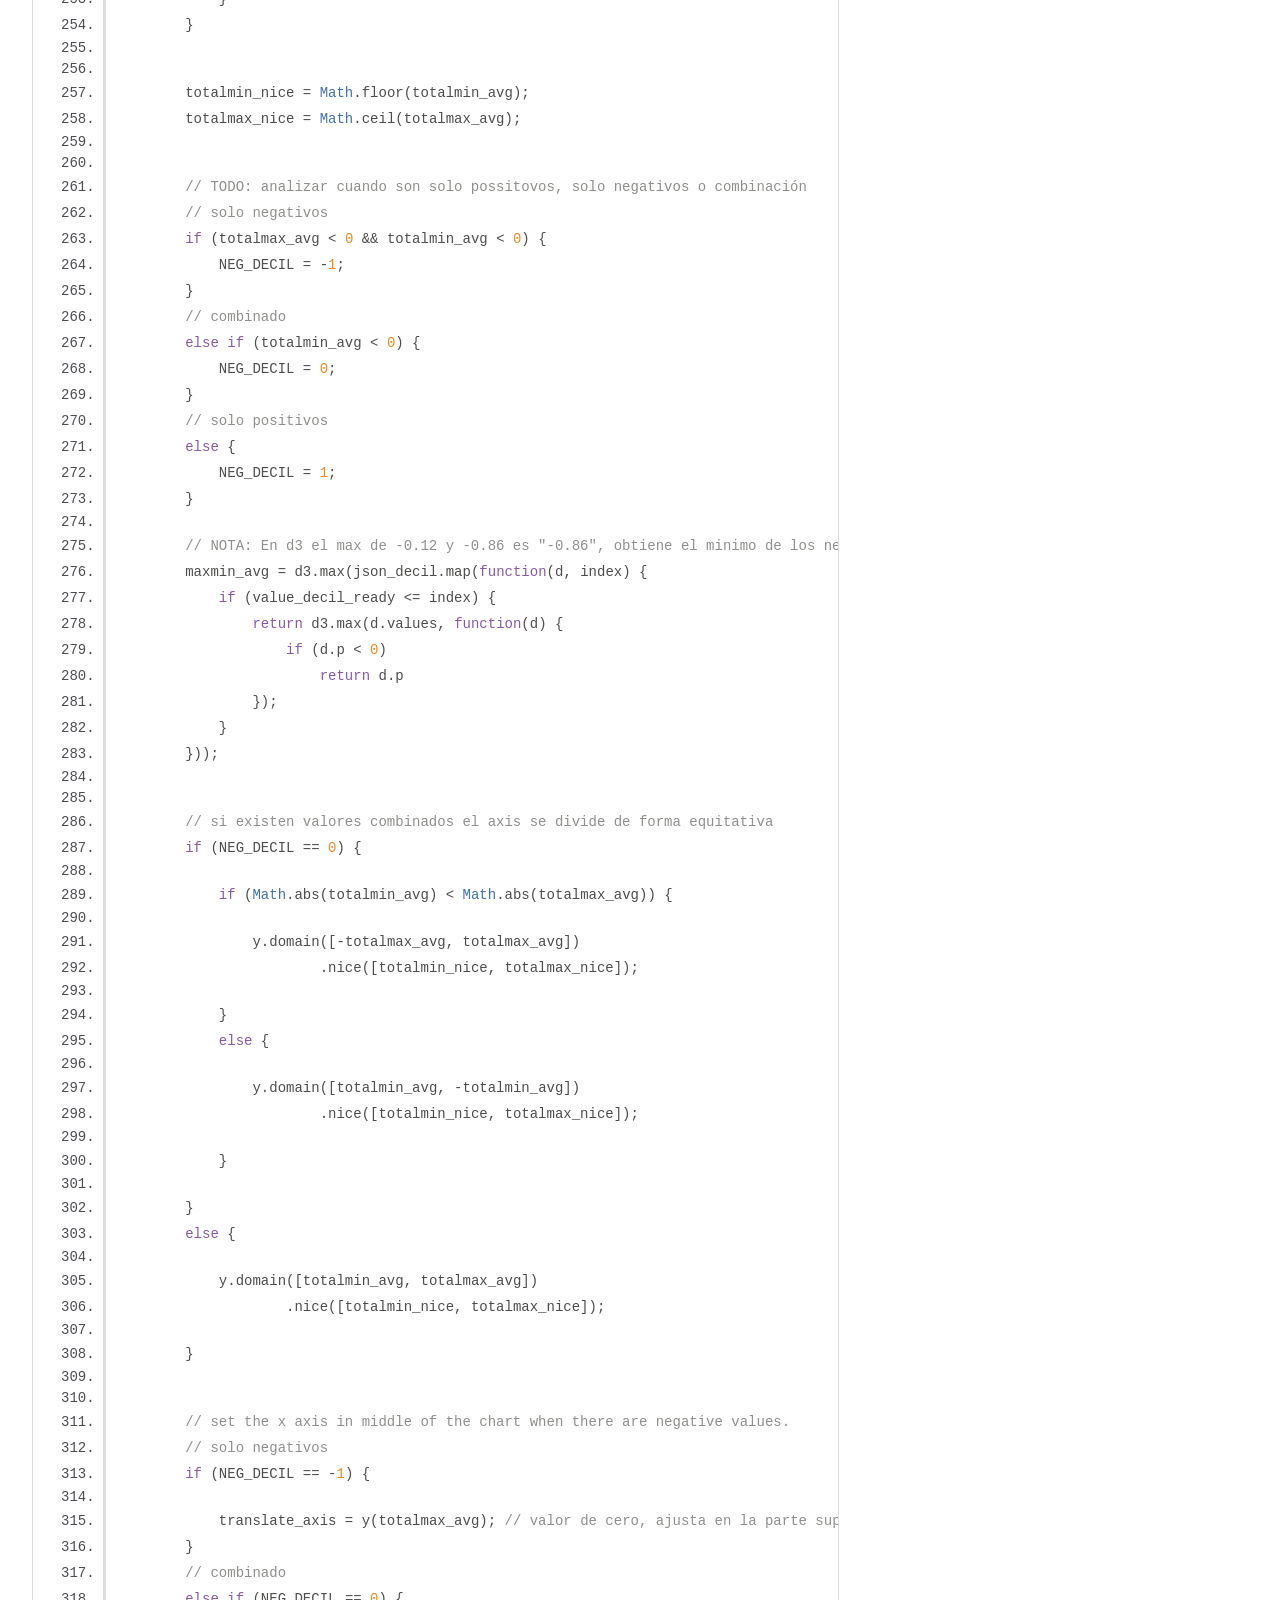
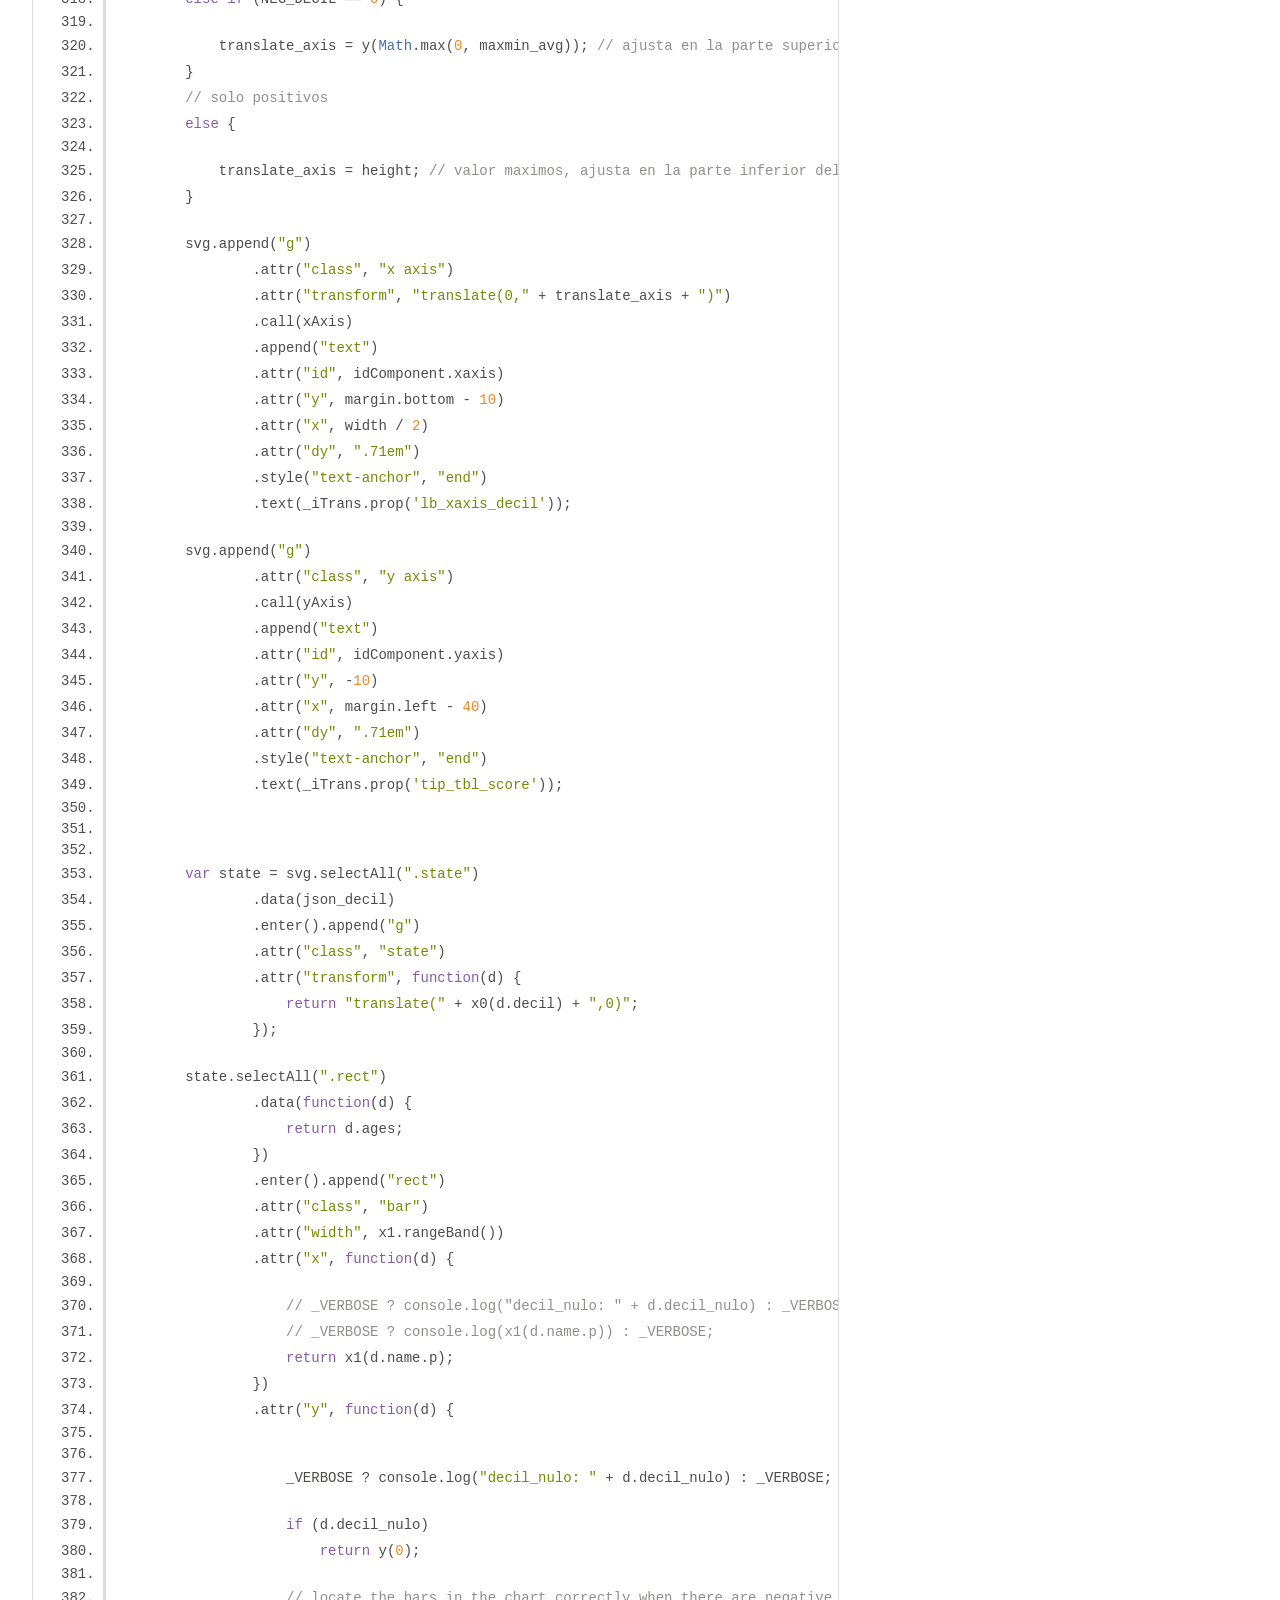
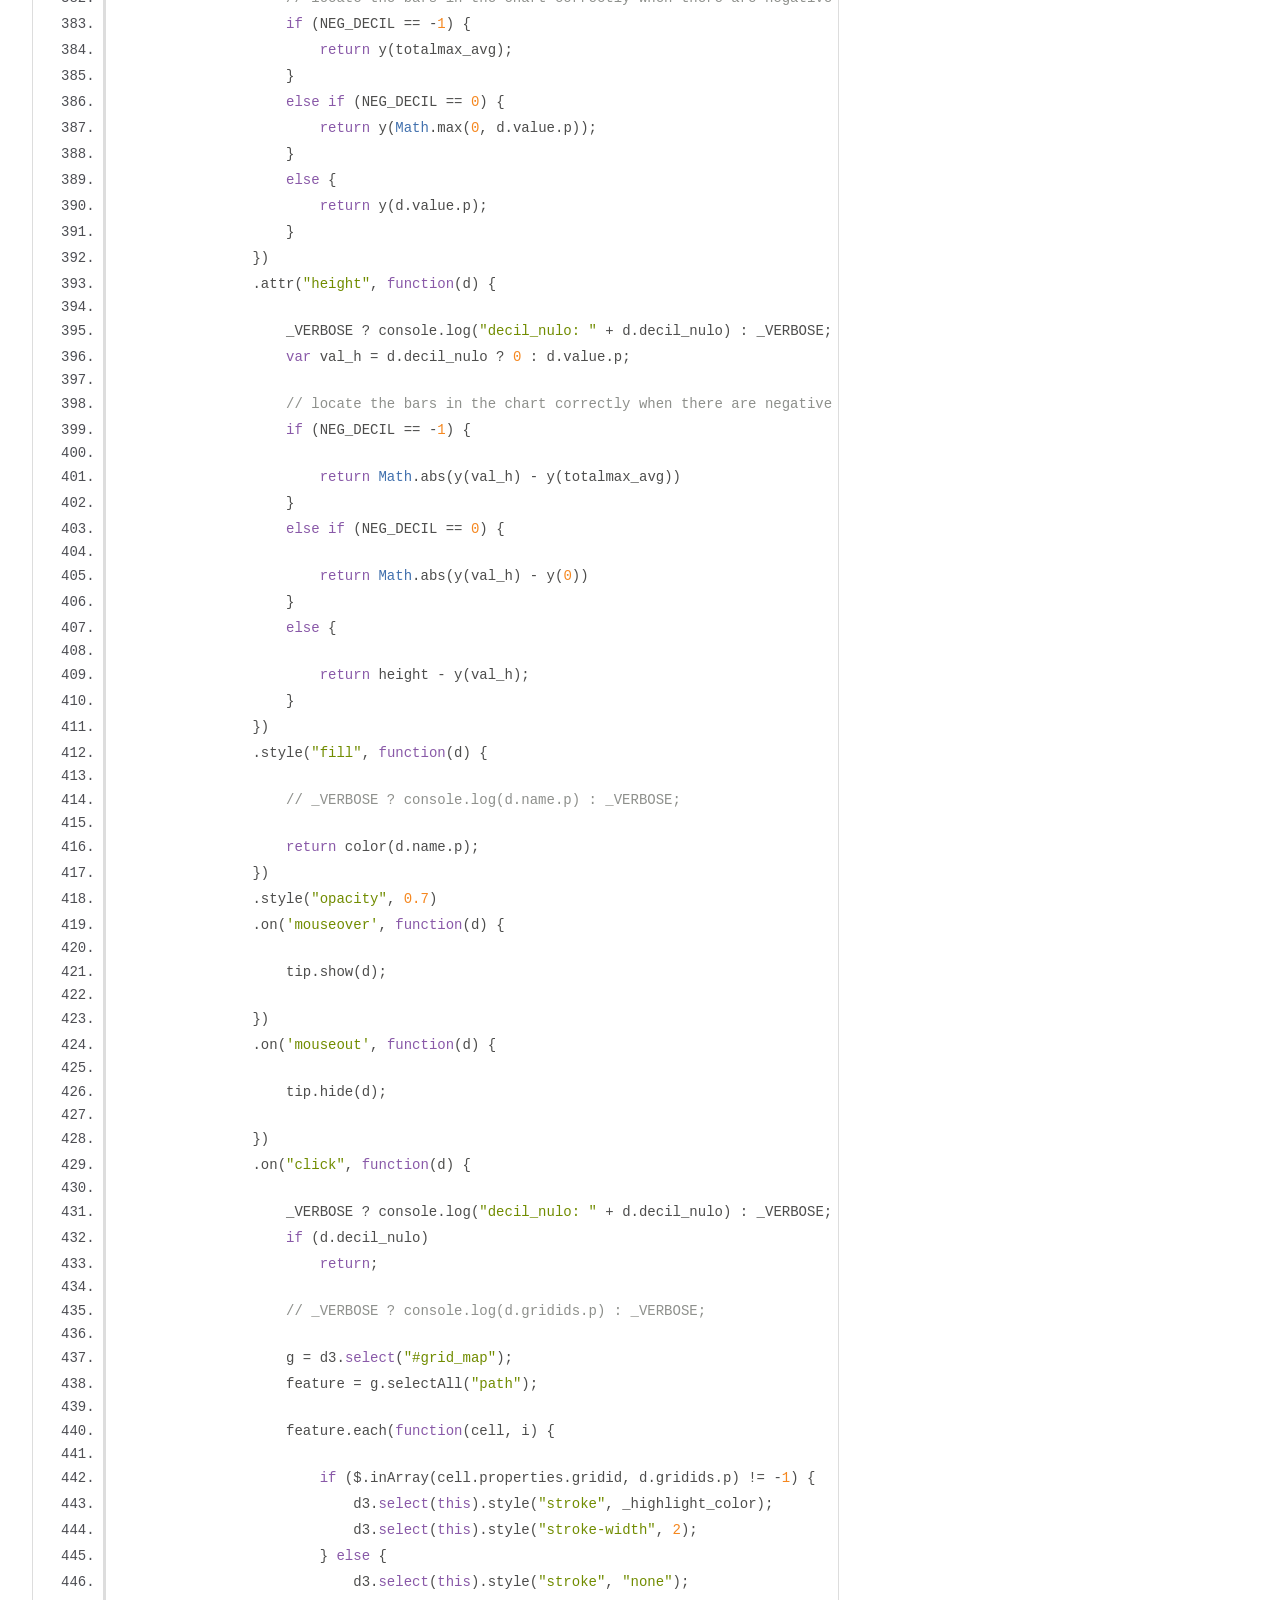
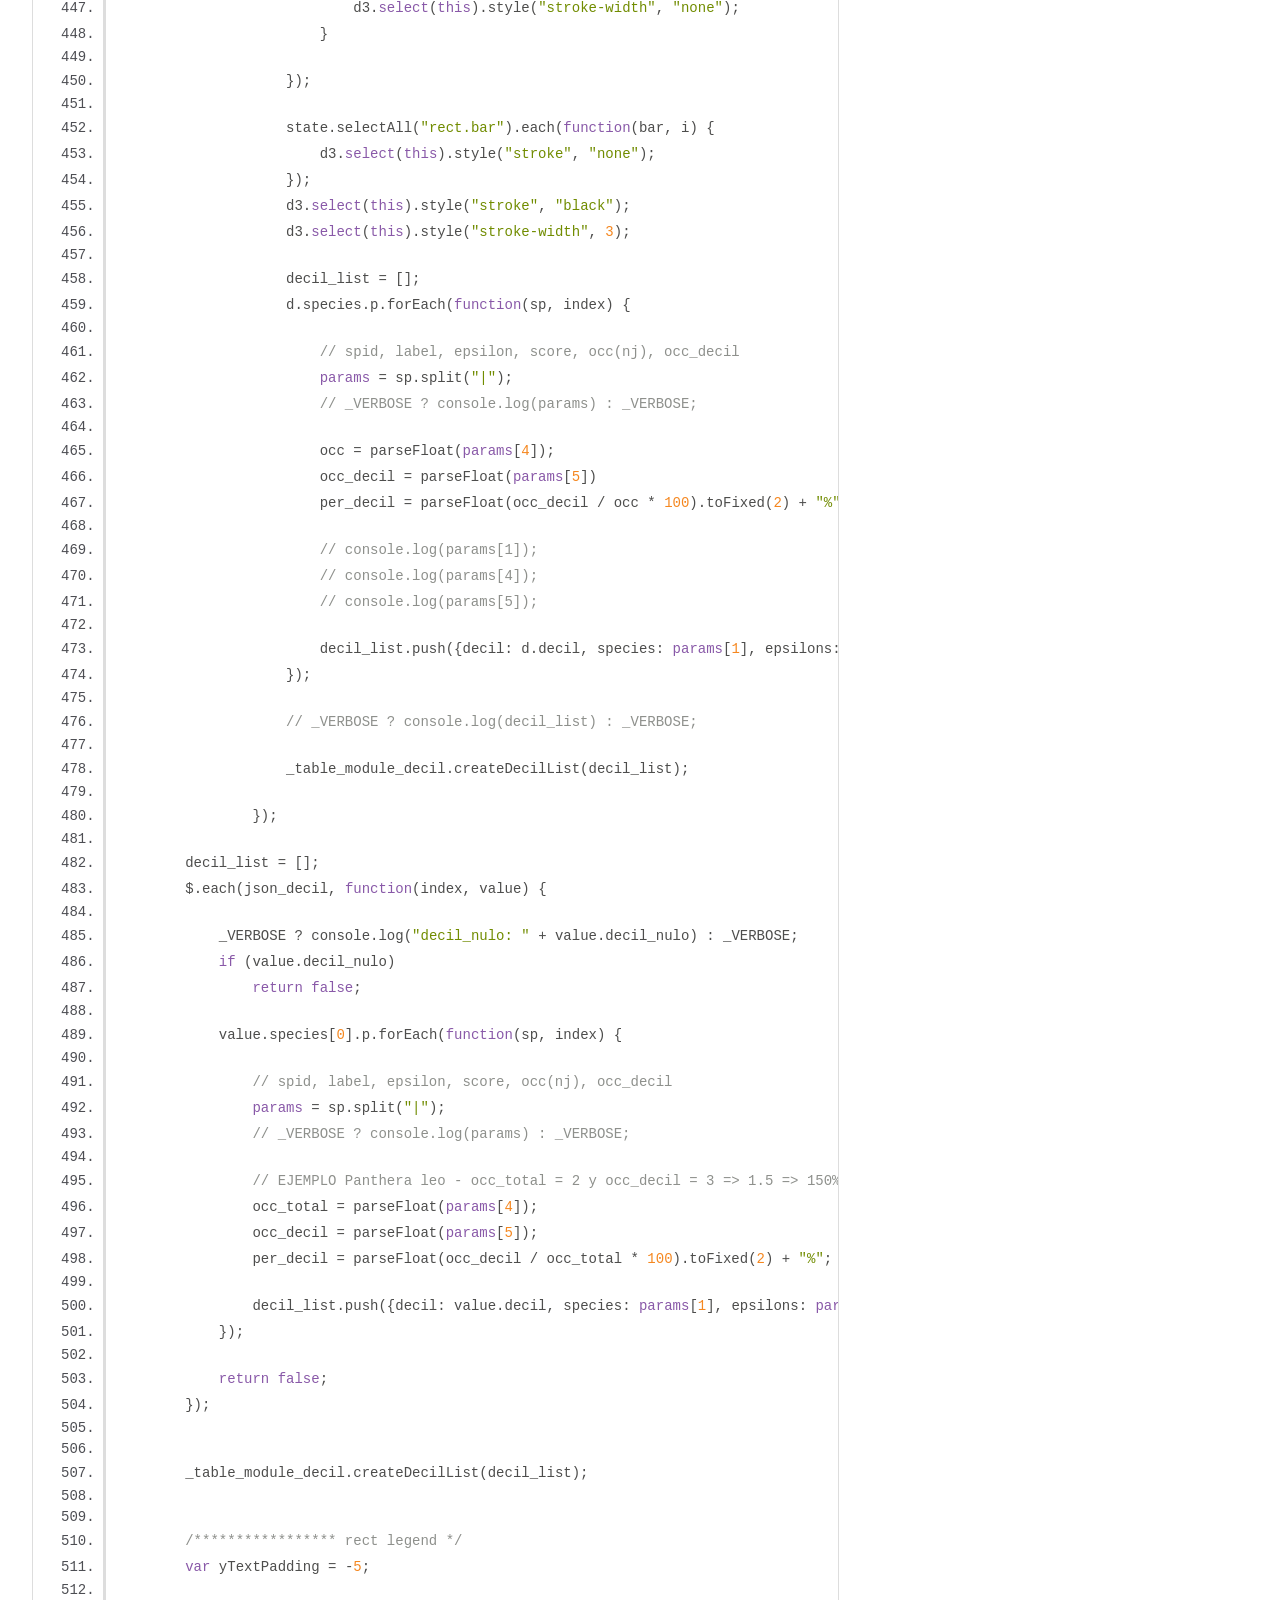
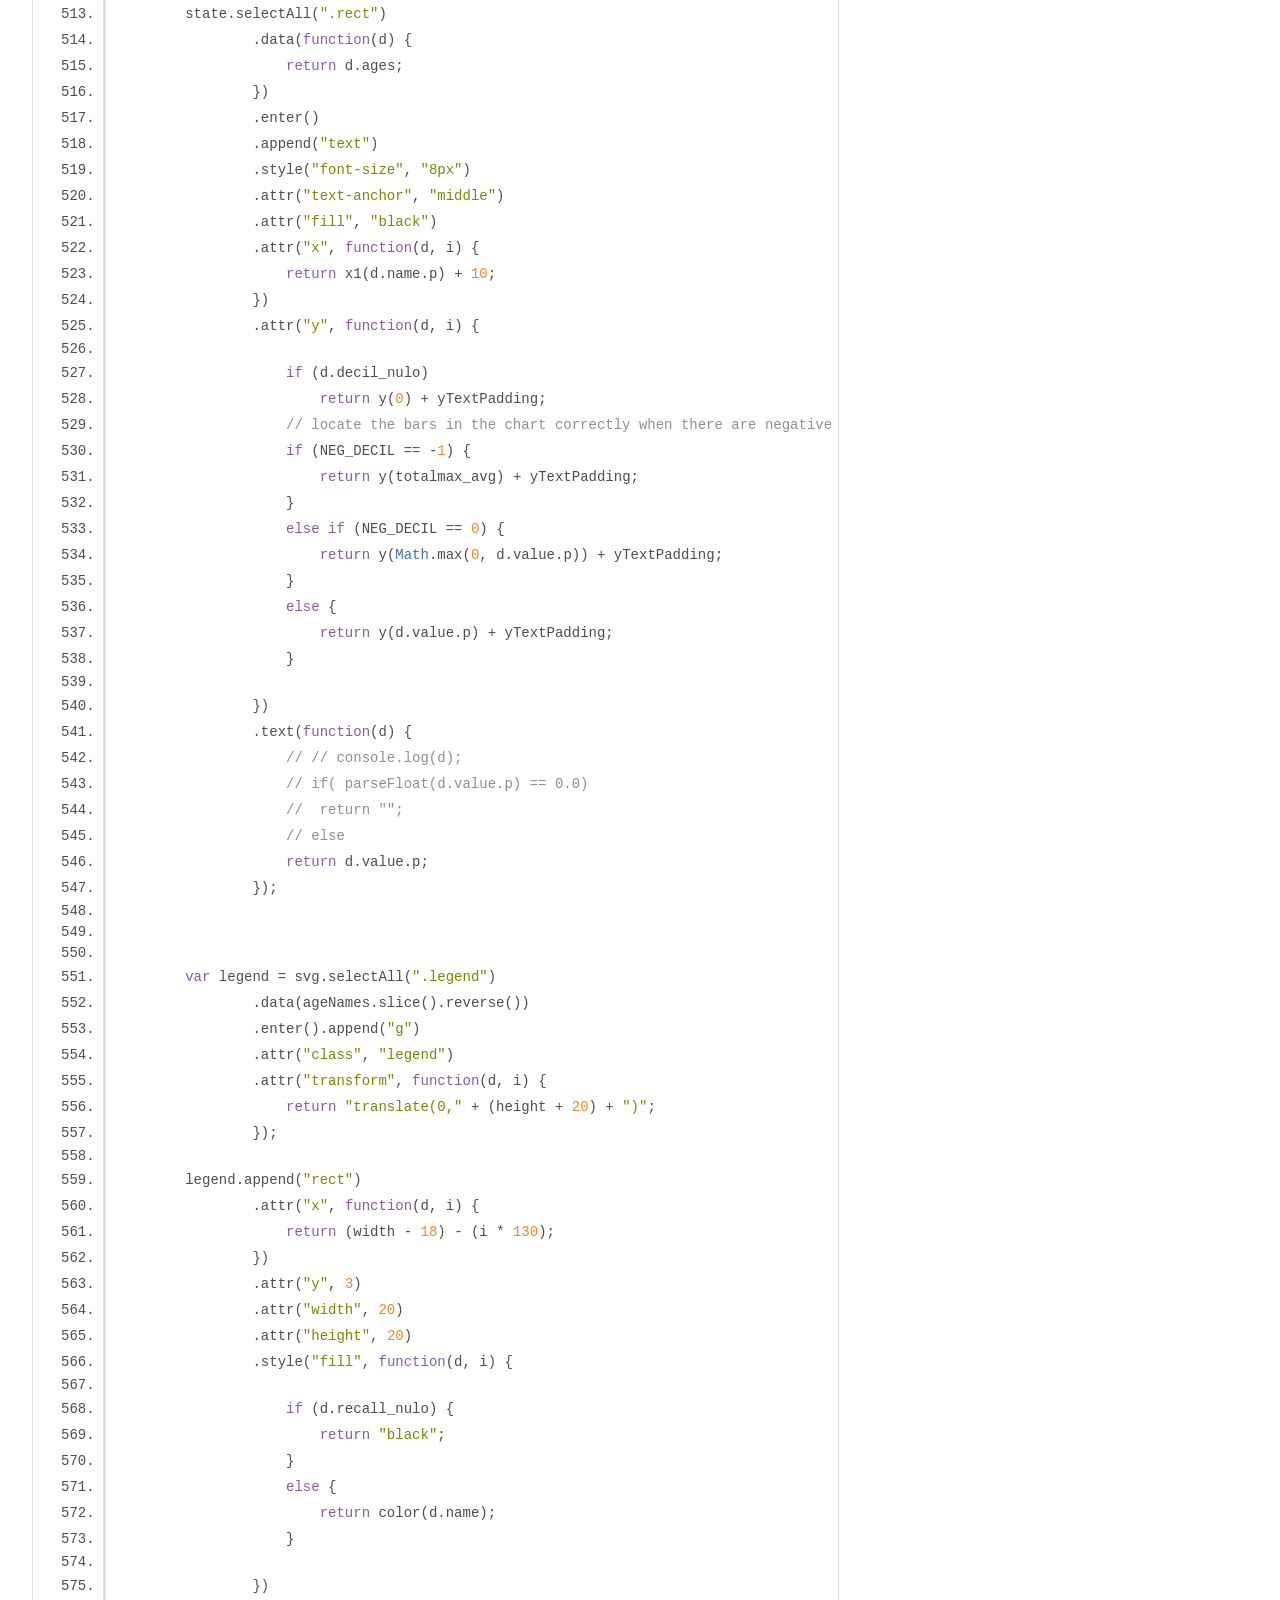
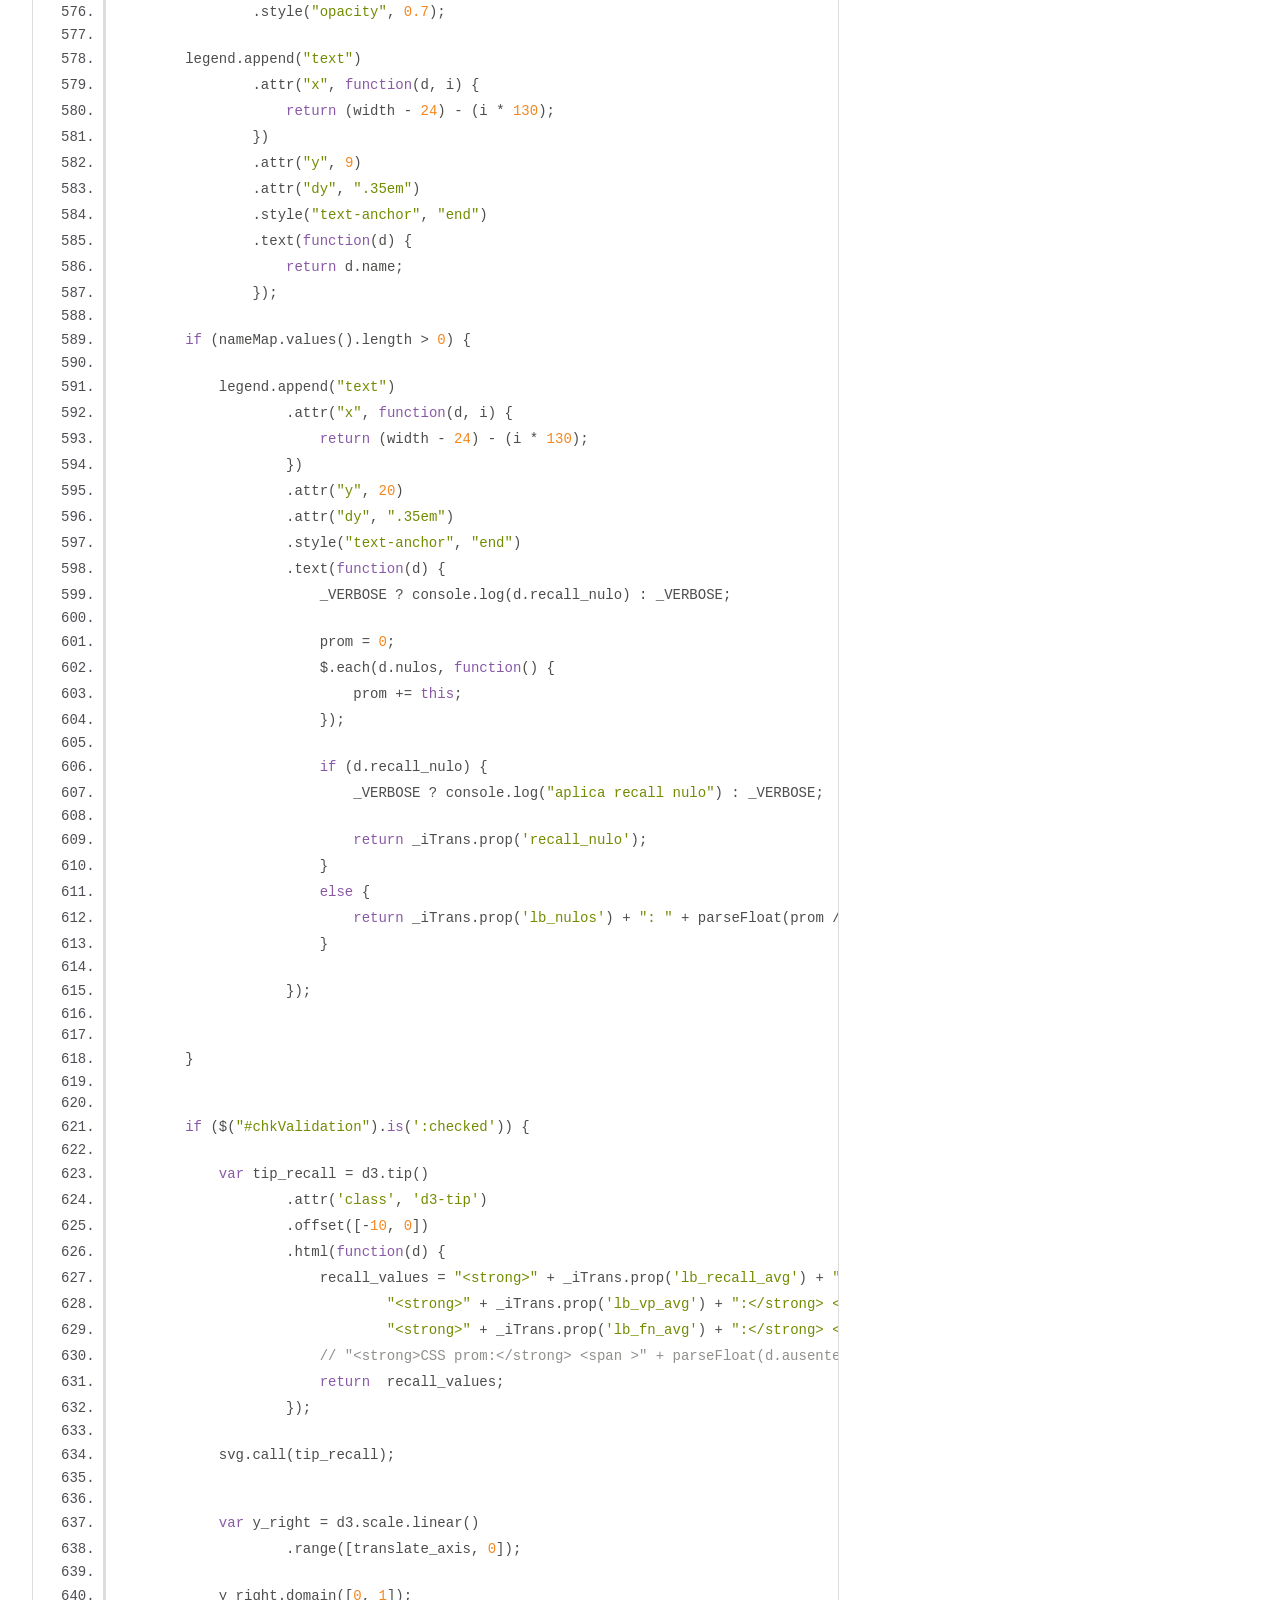
<file: javascripts/docs/histogram_module.js.html>
<!DOCTYPE html>
<html lang="en">
<head>
    <meta charset="utf-8">
    <title>JSDoc: Source: histogram_module.js</title>

    <script src="scripts/prettify/prettify.js"> </script>
    <script src="scripts/prettify/lang-css.js"> </script>
    <!--[if lt IE 9]>
      <script src="//html5shiv.googlecode.com/svn/trunk/html5.js"></script>
    <![endif]-->
    <link type="text/css" rel="stylesheet" href="styles/prettify-tomorrow.css">
    <link type="text/css" rel="stylesheet" href="styles/jsdoc-default.css">
</head>

<body>

<div id="main">

    <h1 class="page-title">Source: histogram_module.js</h1>

    



    
    <section>
        <article>
            <pre class="prettyprint source linenums"><code>

/**
 * Módulo histograma, utilizado para crear y gestionar los histogramas en nicho ecológico y comunidad ecológica.
 *
 * @namespace histogram_module
 */
var histogram_module = (function(verbose) {

    var _VERBOSE = verbose;
    var _table_module_decil, _language_module_nicho;
    var _highlight_color = "#48D7D5";
    var _iTrans;
    var _NUM_DECIL = 10;



    /**
     * Método setter del módulo table.
     *
     * @function setTableModule
     * @public
     * @memberof! histogram_module
     * 
     * @param {object} tableModule - Módulo table
     */
    function setTableModule(tableModule) {
        _table_module_decil = tableModule;
    }


    /**
     * Método setter del módulo de internacionalización.
     *
     * @function setLanguageModule
     * @public
     * @memberof! histogram_module
     * 
     * @param {object} languageModule - Módulo de internacionalización.
     */
    function setLanguageModule(languageModule) {
        _language_module_nicho = languageModule;
        _iTrans = _language_module_nicho.getI18();
    }
    
    /**
     * Éste método inicializa variables globales y componentes visuales que son necesarios para la creación de histogramas.
     *
     * @function _initilizeHistogram
     * @private
     * @memberof! histogram_module
     * 
     */
    function _initilizeHistogram() {

        _VERBOSE ? console.log("_initilizeHistogram") : _VERBOSE;
        
        
        

    }


    /**
     * Éste método crea el histograma de score decil del sistema de nicho, genera la interacción de tooltips, genera la interacción con histogramas y genera un line chart cuando el proceso de validación esta activado. Además genera una tabla de información por decil.
     *
     * @function createMultipleBarChart
     * @public
     * @memberof! histogram_module
     * 
     * @param {array} json_decil - Array con el resultado de los grupos de vartiables seleccionados por decil
     * @param {array} array_recall - Contiene los resultados por grupo de variables por decil. Contiene verdaderos positivos, falsos negativos y recall. Este array solo es utilizado en el proceso de validación
     * @param {String} idComponent - Id del contenedor del histograma
     * @param {map} nameMap - Mapa de los grupos de variables seleccionados en el análisis de nicho ecológico
     */
    function createMultipleBarChart(json_decil, array_recall, idComponent, nameMap) {

        _VERBOSE ? console.log("createMultipleBarChart") : _VERBOSE;

        $("#" + idComponent.id).empty();

        var margin = {top: 30, right: 40, bottom: 50, left: 40},
        width = $(".myScrollableBlockEpsilonDecil").width() - margin.left - margin.right,
                height = $(".myScrollableBlockEpsilonDecil").height() - margin.top - margin.bottom - 15; // 10px del icono de info


        var x0 = d3.scale.ordinal()
                .rangeRoundBands([0, width], .1);

        var x1 = d3.scale.ordinal();

        var y = d3.scale.linear()
                .range([height, 0]);

        var color_array = [];

        // variable que sirve para conocer el decil donde ya existen valores prar generar la gráfica
        var value_decil_ready = 0;

        for (value_decil_ready = 0; value_decil_ready &lt; _NUM_DECIL; value_decil_ready++) {
            try {
                length_names = json_decil[value_decil_ready].names.length;
                break;
            } catch (e) {
                _VERBOSE ? console.log("sin valores decil: " + value_decil_ready) : _VERBOSE;
            }
        }

        _VERBOSE ? console.log("value_decil_ready: " + value_decil_ready) : _VERBOSE;
        _VERBOSE ? console.log("length_names: " + length_names) : _VERBOSE;


        for (i = 0; i &lt; length_names; i++) {
            color_array.push(_randomColor());
        }
        // _VERBOSE ? console.log(color_array) : _VERBOSE;


        var color = d3.scale.ordinal()
                .range(color_array);

        var xAxis = d3.svg.axis()
                .scale(x0)
                .orient("bottom");

        var yAxis = d3.svg.axis()
                .scale(y)
                .orient("left")
                .tickFormat(d3.format(".2s"));
        // .ticks(10);  


        var svg = d3.select("#" + idComponent.id).append("svg")
                .attr("width", width + margin.left + margin.right)
                .attr("height", height + margin.top + margin.bottom)
                .append("g")
                .attr("transform", "translate(" + margin.left + "," + margin.top + ")");


        svg.append("text")
                .attr("id", idComponent.legend)
                .attr("y", -22)
                .attr("x", width / 2 + 40)
                .attr("dy", ".71em")
                .style("font-size", "20px")
                .style("text-anchor", "end")
                .text(_iTrans.prop('titulo_hist_score_decil'));



        var tip = d3.tip()
                .attr('class', 'd3-tip')
                .offset([-10, 0])
                .html(function(d) {

                    var_group_label = "&lt;strong>" + d.name.p + "&lt;/strong>&lt;br/>" +
                            "&lt;strong>" + _iTrans.prop('lb_score_conjunto') + ":&lt;/strong> &lt;span >" + parseFloat(d.value.p).toFixed(2) + "&lt;/span>&lt;br/>&lt;br/>" +
                            "&lt;strong>" + _iTrans.prop('lb_conformado') + ":&lt;/strong>&lt;br/>&lt;br/>";

                    d.name.s.forEach(function(item, index) {

                        var_group_label += "&lt;strong>" + _iTrans.prop('lb_grupo') + ":&lt;/strong> &lt;span >" + item + "&lt;/span>&lt;br/>" +
                                "&lt;strong>" + _iTrans.prop('tip_tbl_score') + ":&lt;/strong> &lt;span >" + d.value.s[index] + "&lt;/span>&lt;br/>&lt;br/>"
                    });

                    return  var_group_label;

                });

        svg.call(tip);

        // nameMap es mayor que 0 cuando se realiza el proceso de validación
        var ageNames = []; //nameMap.values();

        _VERBOSE ? console.log(nameMap) : _VERBOSE;

        json_decil[value_decil_ready].names.forEach(function(name, index) {

            var obj;

            if (nameMap.values().length > 0) {
                arg_nulos = nameMap.get(name.p).recall_nulo;
                // _VERBOSE ? console.log(arg_nulos) : _VERBOSE;
                // si al menos existe un valor calculado de recall (diferente a cero) se realiza el line chart del recall
                fin_recall = ($.inArray(false, arg_nulos) != -1) ? false : true;
                _VERBOSE ? console.log("name: " + name.p + " fin_recall: " + fin_recall) : _VERBOSE;

                obj = {name: name.p, nulos: nameMap.get(name.p).nulos, recall_nulo: fin_recall};
            }
            else {
                obj = {name: name.p};
            }

            ageNames.push(obj);

        });

        _VERBOSE ? console.log(ageNames) : _VERBOSE;


        json_decil.forEach(function(d, index) {
            // no retorna el objeto json cuando el decil no tiene valores
            if (value_decil_ready &lt;= index) {
                d.ages = d.names.map(function(name, i) {
                    return {name: name, value: d.values[i], decil: d.decil, species: d.species[i], gridids: d.gridids[i]};
                });
            }
            // asigna valores falsos a los deciles ausentes
            else {
                // d.decil_nulo = true;
                d.ages = json_decil[value_decil_ready].names.map(function(name, i) {
                    return {name: name, value: [], decil: "" + (_NUM_DECIL - index), species: [], gridids: [], decil_nulo: true};
                });
            }
        });

        _VERBOSE ? console.log(json_decil) : _VERBOSE;


        x0.domain(json_decil.map(function(d) {
            return d.decil;
        }));
        // _VERBOSE ? console.log("x0: " + x0.rangeBand()) : _VERBOSE;
        x1.domain(ageNames.map(function(item, i) {
            return item.name;
        })).rangeRoundBands([0, x0.rangeBand()]);



        totalmax_avg = d3.max(json_decil.map(function(d, index) {
            if (value_decil_ready &lt;= index) {
                return d3.max(d.values, function(d) {
                    return parseFloat(d.p)
                });
            }
        }));

        totalmin_avg = d3.min(json_decil.map(function(d, index) {
            if (value_decil_ready &lt;= index) {
                return d3.min(d.values, function(d) {
                    return parseFloat(d.p)
                });
            }
        }));

        // que ocurre cuando min y max son iguales, no se esta generando la gráfica... cehcar validacion
        if (totalmax_avg == totalmin_avg) {
            if (totalmax_avg &lt; 0) {
                totalmax_avg = 0;
            }
            else {
                totalmin_avg = 0;
            }
        }


        totalmin_nice = Math.floor(totalmin_avg);
        totalmax_nice = Math.ceil(totalmax_avg);


        // TODO: analizar cuando son solo possitovos, solo negativos o combinación
        // solo negativos
        if (totalmax_avg &lt; 0 &amp;&amp; totalmin_avg &lt; 0) {
            NEG_DECIL = -1;
        }
        // combinado
        else if (totalmin_avg &lt; 0) {
            NEG_DECIL = 0;
        }
        // solo positivos
        else {
            NEG_DECIL = 1;
        }

        // NOTA: En d3 el max de -0.12 y -0.86 es "-0.86", obtiene el minimo de los negativos
        maxmin_avg = d3.max(json_decil.map(function(d, index) {
            if (value_decil_ready &lt;= index) {
                return d3.max(d.values, function(d) {
                    if (d.p &lt; 0)
                        return d.p
                });
            }
        }));


        // si existen valores combinados el axis se divide de forma equitativa
        if (NEG_DECIL == 0) {

            if (Math.abs(totalmin_avg) &lt; Math.abs(totalmax_avg)) {

                y.domain([-totalmax_avg, totalmax_avg])
                        .nice([totalmin_nice, totalmax_nice]);

            }
            else {

                y.domain([totalmin_avg, -totalmin_avg])
                        .nice([totalmin_nice, totalmax_nice]);

            }

        }
        else {

            y.domain([totalmin_avg, totalmax_avg])
                    .nice([totalmin_nice, totalmax_nice]);

        }


        // set the x axis in middle of the chart when there are negative values.
        // solo negativos
        if (NEG_DECIL == -1) {

            translate_axis = y(totalmax_avg); // valor de cero, ajusta en la parte superior del histograma
        }
        // combinado
        else if (NEG_DECIL == 0) {

            translate_axis = y(Math.max(0, maxmin_avg)); // ajusta en la parte superior del histograma
        }
        // solo positivos
        else {

            translate_axis = height; // valor maximos, ajusta en la parte inferior del histograma
        }

        svg.append("g")
                .attr("class", "x axis")
                .attr("transform", "translate(0," + translate_axis + ")")
                .call(xAxis)
                .append("text")
                .attr("id", idComponent.xaxis)
                .attr("y", margin.bottom - 10)
                .attr("x", width / 2)
                .attr("dy", ".71em")
                .style("text-anchor", "end")
                .text(_iTrans.prop('lb_xaxis_decil'));

        svg.append("g")
                .attr("class", "y axis")
                .call(yAxis)
                .append("text")
                .attr("id", idComponent.yaxis)
                .attr("y", -10)
                .attr("x", margin.left - 40)
                .attr("dy", ".71em")
                .style("text-anchor", "end")
                .text(_iTrans.prop('tip_tbl_score'));



        var state = svg.selectAll(".state")
                .data(json_decil)
                .enter().append("g")
                .attr("class", "state")
                .attr("transform", function(d) {
                    return "translate(" + x0(d.decil) + ",0)";
                });

        state.selectAll(".rect")
                .data(function(d) {
                    return d.ages;
                })
                .enter().append("rect")
                .attr("class", "bar")
                .attr("width", x1.rangeBand())
                .attr("x", function(d) {

                    // _VERBOSE ? console.log("decil_nulo: " + d.decil_nulo) : _VERBOSE;
                    // _VERBOSE ? console.log(x1(d.name.p)) : _VERBOSE;
                    return x1(d.name.p);
                })
                .attr("y", function(d) {


                    _VERBOSE ? console.log("decil_nulo: " + d.decil_nulo) : _VERBOSE;

                    if (d.decil_nulo)
                        return y(0);

                    // locate the bars in the chart correctly when there are negative values.
                    if (NEG_DECIL == -1) {
                        return y(totalmax_avg);
                    }
                    else if (NEG_DECIL == 0) {
                        return y(Math.max(0, d.value.p));
                    }
                    else {
                        return y(d.value.p);
                    }
                })
                .attr("height", function(d) {

                    _VERBOSE ? console.log("decil_nulo: " + d.decil_nulo) : _VERBOSE;
                    var val_h = d.decil_nulo ? 0 : d.value.p;

                    // locate the bars in the chart correctly when there are negative values.
                    if (NEG_DECIL == -1) {

                        return Math.abs(y(val_h) - y(totalmax_avg))
                    }
                    else if (NEG_DECIL == 0) {

                        return Math.abs(y(val_h) - y(0))
                    }
                    else {

                        return height - y(val_h);
                    }
                })
                .style("fill", function(d) {

                    // _VERBOSE ? console.log(d.name.p) : _VERBOSE;

                    return color(d.name.p);
                })
                .style("opacity", 0.7)
                .on('mouseover', function(d) {

                    tip.show(d);

                })
                .on('mouseout', function(d) {

                    tip.hide(d);

                })
                .on("click", function(d) {

                    _VERBOSE ? console.log("decil_nulo: " + d.decil_nulo) : _VERBOSE;
                    if (d.decil_nulo)
                        return;

                    // _VERBOSE ? console.log(d.gridids.p) : _VERBOSE;

                    g = d3.select("#grid_map");
                    feature = g.selectAll("path");

                    feature.each(function(cell, i) {

                        if ($.inArray(cell.properties.gridid, d.gridids.p) != -1) {
                            d3.select(this).style("stroke", _highlight_color);
                            d3.select(this).style("stroke-width", 2);
                        } else {
                            d3.select(this).style("stroke", "none");
                            d3.select(this).style("stroke-width", "none");
                        }

                    });

                    state.selectAll("rect.bar").each(function(bar, i) {
                        d3.select(this).style("stroke", "none");
                    });
                    d3.select(this).style("stroke", "black");
                    d3.select(this).style("stroke-width", 3);

                    decil_list = [];
                    d.species.p.forEach(function(sp, index) {

                        // spid, label, epsilon, score, occ(nj), occ_decil
                        params = sp.split("|");
                        // _VERBOSE ? console.log(params) : _VERBOSE;

                        occ = parseFloat(params[4]);
                        occ_decil = parseFloat(params[5])
                        per_decil = parseFloat(occ_decil / occ * 100).toFixed(2) + "%";

                        // console.log(params[1]);
                        // console.log(params[4]);
                        // console.log(params[5]);

                        decil_list.push({decil: d.decil, species: params[1], epsilons: params[2], scores: params[3], occ: per_decil});
                    });

                    // _VERBOSE ? console.log(decil_list) : _VERBOSE;

                    _table_module_decil.createDecilList(decil_list);

                });

        decil_list = [];
        $.each(json_decil, function(index, value) {

            _VERBOSE ? console.log("decil_nulo: " + value.decil_nulo) : _VERBOSE;
            if (value.decil_nulo)
                return false;

            value.species[0].p.forEach(function(sp, index) {

                // spid, label, epsilon, score, occ(nj), occ_decil
                params = sp.split("|");
                // _VERBOSE ? console.log(params) : _VERBOSE;

                // EJEMPLO Panthera leo - occ_total = 2 y occ_decil = 3 => 1.5 => 150% (ERROR)
                occ_total = parseFloat(params[4]);
                occ_decil = parseFloat(params[5]);
                per_decil = parseFloat(occ_decil / occ_total * 100).toFixed(2) + "%";

                decil_list.push({decil: value.decil, species: params[1], epsilons: params[2], scores: params[3], occ: per_decil});
            });

            return false;
        });


        _table_module_decil.createDecilList(decil_list);


        /***************** rect legend */
        var yTextPadding = -5;

        state.selectAll(".rect")
                .data(function(d) {
                    return d.ages;
                })
                .enter()
                .append("text")
                .style("font-size", "8px")
                .attr("text-anchor", "middle")
                .attr("fill", "black")
                .attr("x", function(d, i) {
                    return x1(d.name.p) + 10;
                })
                .attr("y", function(d, i) {

                    if (d.decil_nulo)
                        return y(0) + yTextPadding;
                    // locate the bars in the chart correctly when there are negative values.
                    if (NEG_DECIL == -1) {
                        return y(totalmax_avg) + yTextPadding;
                    }
                    else if (NEG_DECIL == 0) {
                        return y(Math.max(0, d.value.p)) + yTextPadding;
                    }
                    else {
                        return y(d.value.p) + yTextPadding;
                    }

                })
                .text(function(d) {
                    // // console.log(d);
                    // if( parseFloat(d.value.p) == 0.0)
                    // 	return "";
                    // else
                    return d.value.p;
                });



        var legend = svg.selectAll(".legend")
                .data(ageNames.slice().reverse())
                .enter().append("g")
                .attr("class", "legend")
                .attr("transform", function(d, i) {
                    return "translate(0," + (height + 20) + ")";
                });

        legend.append("rect")
                .attr("x", function(d, i) {
                    return (width - 18) - (i * 130);
                })
                .attr("y", 3)
                .attr("width", 20)
                .attr("height", 20)
                .style("fill", function(d, i) {

                    if (d.recall_nulo) {
                        return "black";
                    }
                    else {
                        return color(d.name);
                    }

                })
                .style("opacity", 0.7);

        legend.append("text")
                .attr("x", function(d, i) {
                    return (width - 24) - (i * 130);
                })
                .attr("y", 9)
                .attr("dy", ".35em")
                .style("text-anchor", "end")
                .text(function(d) {
                    return d.name;
                });

        if (nameMap.values().length > 0) {

            legend.append("text")
                    .attr("x", function(d, i) {
                        return (width - 24) - (i * 130);
                    })
                    .attr("y", 20)
                    .attr("dy", ".35em")
                    .style("text-anchor", "end")
                    .text(function(d) {
                        _VERBOSE ? console.log(d.recall_nulo) : _VERBOSE;

                        prom = 0;
                        $.each(d.nulos, function() {
                            prom += this;
                        });

                        if (d.recall_nulo) {
                            _VERBOSE ? console.log("aplica recall nulo") : _VERBOSE;

                            return _iTrans.prop('recall_nulo');
                        }
                        else {
                            return _iTrans.prop('lb_nulos') + ": " + parseFloat(prom / d.nulos.length).toFixed(2);
                        }

                    });


        }


        if ($("#chkValidation").is(':checked')) {

            var tip_recall = d3.tip()
                    .attr('class', 'd3-tip')
                    .offset([-10, 0])
                    .html(function(d) {
                        recall_values = "&lt;strong>" + _iTrans.prop('lb_recall_avg') + ":&lt;/strong> &lt;span >" + parseFloat(d.recall * 100).toFixed(2) + "%&lt;/span>&lt;br/>&lt;br/>" +
                                "&lt;strong>" + _iTrans.prop('lb_vp_avg') + ":&lt;/strong> &lt;span >" + parseFloat(d.vp).toFixed(2) + "&lt;/span>&lt;br/>" +
                                "&lt;strong>" + _iTrans.prop('lb_fn_avg') + ":&lt;/strong> &lt;span >" + parseFloat(d.fn).toFixed(2) + "&lt;/span>&lt;br/>";
                        // "&lt;strong>CSS prom:&lt;/strong> &lt;span >" + parseFloat(d.ausentes).toFixed(2) + "%&lt;/span>&lt;br/>"
                        return  recall_values;
                    });

            svg.call(tip_recall);


            var y_right = d3.scale.linear()
                    .range([translate_axis, 0]);

            y_right.domain([0, 1]);

            var yRightAxis = d3.svg.axis()
                    .scale(y_right)
                    .orient("right")
                    .ticks(5, "%");

            // ** si el label cambia, es necesario agregar id **
            svg.append("g")
                    .attr("class", "y axis")
                    .attr("transform", "translate(" + width + " ,0)")
                    .call(yRightAxis)
                    .append("text")
                    .attr("y", -10)
                    .attr("x", margin.right - 40)
                    .attr("dy", ".71em")
                    .style("text-anchor", "end")
                    .text(_iTrans.prop('lb_recall'));

            // adding recall line
            _VERBOSE ? console.log(array_recall) : _VERBOSE;

            $.each(array_recall, function(i, recall_item) {

                var line = d3.svg.line()
                        .x(function(d, i) {
                            // _VERBOSE ? console.log("movement: " + x1.rangeBand() * (ageNames.length/2)) : _VERBOSE;
                            // _VERBOSE ? console.log("x0: " + x0(array_recall.length - i) + x1.rangeBand()) : _VERBOSE;
                            // (x1.rangeBand() * (ageNames.length/2)) ---> Moves the line to the center of the bars
                            return x0(recall_item.length - i) + (x1.rangeBand() * (ageNames.length / 2));
                        })
                        .y(function(d) {
                            // _VERBOSE ? console.log("y: " + y_right(d.recall)) : _VERBOSE;
                            return y_right(d.recall);
                        });

                svg.append("path")
                        .datum(recall_item)
                        .attr("class", "line")
                        .attr("d", line)
                        .style("stroke", function(d) {
                            // _VERBOSE ? console.log(color(d[0].group_name)) : _VERBOSE;

                            // _VERBOSE ? console.log( nameMap.get(d[0].group_name.name).recall_nulo ) : _VERBOSE;

                            if ($.inArray(false, nameMap.get(d[0].group_name.name).recall_nulo) != -1) {
                                return color(d[0].group_name.name);
                            }
                            else {
                                return "none";
                            }



                        })

                svg.selectAll("dot")
                        .data(recall_item)
                        .enter().append("circle")
                        .attr("class", "dot")
                        .attr("r", 3.5)
                        .attr("cx", function(d, i) {
                            return x0(recall_item.length - i) + (x1.rangeBand() * (ageNames.length / 2));
                        })
                        .attr("cy", function(d) {
                            return y_right(d.recall);
                        })
                        .on('mouseover', function(d) {

                            d3.select(this).attr("r", function(d) {
                                return 8 + Math.pow(d.recall / Math.PI, 0.5);
                            });
                            tip_recall.show(d)
                        })
                        .on('mouseout', function(d) {

                            d3.select(this).attr("r", function(d) {
                                return 3.5;
                            });
                            tip_recall.hide(d)
                        })
                        .style("stroke", function(d) {

                            // _VERBOSE ? console.log( nameMap.get(d.group_name.name).recall_nulo ) : _VERBOSE;

                            if ($.inArray(false, nameMap.get(d.group_name.name).recall_nulo) != -1) {
                                return color(d.group_name.name);
                            }
                            else {
                                return "none";
                            }

                        })


            });

        }


    }


    /**
     * Éste método crea el histograma de las ocurrencias que tiene la especie objetivo selecionada en el análisis de nicho ecológico.
     *
     * @function createBarChartFecha
     * @public
     * @memberof! histogram_module
     * 
     * @param {array} distinctPoints - Array con las ocurrencias que tiene la especie objetivo selecionada en el análisis de nicho ecológico.
     */
    function createBarChartFecha(distinctPoints) {

        var puntos_json = d3.map([]);
        
        $.each(distinctPoints, function(index, item) {

            fecha_ano = item.fechacolecta == null || item.fechacolecta.split("-")[0] == "" ? 0 : parseInt(item.fechacolecta.split("-")[0]);

            if (puntos_json.has(fecha_ano)) {

                var item_colecta = puntos_json.get(fecha_ano);
                puntos_json.set(fecha_ano, {"fechacolecta": fecha_ano, "cantidad": (item_colecta.cantidad + 1)});

            }
            else {

                puntos_json.set(fecha_ano, {"fechacolecta": fecha_ano, "cantidad": 1});

            }

        });

        var colectas = puntos_json.values();
        var colectas_zero = [];
        var colectas_dif = [];
        $.each(colectas, function(index, item) {

            if (item.fechacolecta > 0) {
                colectas_dif.push(item);
            }
            else {
                colectas_zero.push(item);
            }

        })
        
        // VERIFICAR SI SE PUEDEN DESPLEGAR LOS REGISTROS SIN FECHA
        // if(colectas_zero.length == 0){
        // 	$("#lb_regfecha").text("0");
        // }
        // else{
        // 	$("#lb_regfecha").text(colectas_zero[0].cantidad);
        // }

        var max_fecha = d3.max(colectas_dif.map(function(d) {
            return d.fechacolecta;
        }));
        var min_fecha = d3.min(colectas_dif.map(function(d) {
            return d.fechacolecta;
        }));

        var NUM_BARS = d3.range(1, 11, 1);

        var rangofechas = d3.scale.quantize().domain([min_fecha, max_fecha]).range(NUM_BARS);

        var rango_fechas = d3.map([]);
        $.each(NUM_BARS, function(index, item) {

            var rango = parseInt(rangofechas.invertExtent(item)[0]) + " - " + parseInt(rangofechas.invertExtent(item)[1]);
            rango_fechas.set(item, {"fechas": rango, "cantidad": 0});

        })

        $.each(colectas_dif, function(index, item) {

            if (rango_fechas.has(rangofechas(item.fechacolecta))) {

                var it_temp = rango_fechas.get(rangofechas(item.fechacolecta));
                it_temp.cantidad = it_temp.cantidad + item.cantidad;

            }

        });


        var data = rango_fechas.values();
       
        $("#hist_fecha_container").empty();
       
        var margin = {top: 10, right: 10, bottom: 20, left: 30},
        width = $("#hist_fecha_container").width() - margin.left - margin.right,
                height = $("#hist_fecha_container").height() - margin.top - margin.bottom;


        var x = d3.scale.ordinal()
                .rangeRoundBands([0, width], .1);

        var y = d3.scale.linear()
                .range([height, 0]);


        x.domain(data.map(function(d) {
            return d.fechas;
        }));
        y.domain([0, d3.max(data, function(d) {
                return d.cantidad;
            })]);


        var xAxis = d3.svg.axis()
                .scale(x)
                .orient("bottom");

        var yAxis = d3.svg.axis()
                .scale(y)
                // .ticks(10)
                // .tickSize(-width, 0)
                .orient("left");



        var svg = d3.select("#hist_fecha_container").append("svg")
                .attr("width", width + margin.left + margin.right)
                .attr("height", height + margin.top + margin.bottom)
                .append("g")
                .attr("transform", "translate(" + margin.left + "," + margin.top + ")");

        var tip = d3.tip()
                .attr('class', 'd3-tip')
                .offset([-10, 10])
                .html(function(d) {
                    return  "&lt;strong>Fechas:&lt;/strong> &lt;span >" + d.fechas + "&lt;/span>&lt;br/>" +
                            "&lt;strong>Registros:&lt;/strong> &lt;span >" + d.cantidad + "&lt;/span>";
                });
        svg.call(tip);



        svg.append("g")
                .attr("class", "xaxis")
                .attr("transform", "translate(0," + height + ")")
                .call(xAxis)
                // .text("Fecha colecta")
                .selectAll("text")
                .style("font-size", "0px")


        svg.append("g")
                .attr("class", "yaxis")
                .call(yAxis)
                // .ticks(5);
                // .text("Registros")
                .selectAll("text")
                .style("font-size", "8px")


        svg.selectAll(".bar")
                .data(data)
                .enter().append("rect")
                .attr("class", "bar")
                .attr("x", function(d) {
                    return x(d.fechas);
                })
                .attr("y", function(d) {
                    return y(d.cantidad);
                })
                .attr("height", function(d) {
                    return height - y(d.cantidad);
                })
                .attr("width", x.rangeBand())
                .on("mouseover", function(d) {
                    tip.show(d);
                })
                .on("mouseout", function(d) {
                    tip.hide(d);
                });


    }


    /**
     * Crea los histogramas de épsilon especie, score especie y score celda en el análisis de nicho ecológico.
     *
     * @function createBarChart
     * @public
     * @memberof! histogram_module
     * 
     * @param {String} idComponent - Id del contenedor del histograma
     * @param {array} data - Array con los resultados del histograma por especie y por celda en el análisis de nicho ecológico
     * @param {String} f_legend - Título del histograma
     */
    function createBarChart(idComponent, data, f_legend) {

        _VERBOSE ? console.log("createBarChart") : _VERBOSE;

        $("#" + idComponent.id).empty();
        // _VERBOSE ? console.log($(window).width()) : _VERBOSE;
        // _VERBOSE ? console.log($(".myScrollableBlockEpsilon").height()) : _VERBOSE;

        var margin = {top: 30, right: 40, bottom: 60, left: 40},
        width = $(".myScrollableBlockEpsilonSmallHist").width() - margin.left - margin.right,
                height = $(".myScrollableBlockEpsilonSmallHist").height() - margin.top - margin.bottom;

        // _VERBOSE ? console.log(width) : _VERBOSE;
        // _VERBOSE ? console.log(height) : _VERBOSE;

        var x = d3.scale.ordinal()
                .rangeRoundBands([0, width], .1);

        var y = d3.scale.linear()
                .range([height, 0]);

        var xAxis = d3.svg.axis()
                .scale(x)
                .orient("bottom");
        // .ticks(5);

        var yAxis = d3.svg.axis()
                .scale(y)
                .orient("left")
                .ticks(10, "%");

        var svg = d3.select("#" + idComponent.id).append("svg")
                .attr("width", width + margin.left + margin.right)
                .attr("height", height + margin.top + margin.bottom)
                .append("g")
                .attr("transform", "translate(" + margin.left + "," + margin.top + ")");

        svg.append("text")
                .attr("id", idComponent.legend)
                .attr("y", -22)
                .attr("x", width / 2 + 60)
                .attr("dy", ".71em")
                .style("font-size", "20px")
                .style("text-anchor", "end")
                .text(f_legend);


        // svg.append("rect")
        //   	.attr("y", -22)
        //     	.attr("x", width/2 + 70)
        //     	.attr("width", "20px")
        //     	.attr("height", "20px")
        //     	.attr("fill", "#3B6A93")
        //     	.append("title")
        //     		.text("test")
        //     	.style("margin-left", "20px")
        // svg.append("text")
        //   	.attr("y", -8)
        //     	.attr("x", width/2 + 77)
        //     	.style("fontColor","white")
        //     	.style("fontWeight","bold")
        //   	.text("?")




        var tip = d3.tip()
                .attr('class', 'd3-tip')
                .offset([-10, 0])
                .html(function(d) {
                    return  "&lt;strong>" + _iTrans.prop('lb_rango') + ":&lt;/strong> &lt;span >" + d.title + "&lt;/span>&lt;br/>&lt;br/>" +
                            "&lt;strong>" + _iTrans.prop('lb_frecuencia') + ":&lt;/strong> &lt;span >" + parseInt(d.frequency * 100) + " %&lt;/span>";
                });

        svg.call(tip);


        x.domain(data.map(function(d) {
            return d.bcenter;
        }));

        max_freq = d3.max(data.map(function(d) {
            return parseFloat(d.frequency);
        }));
        // _VERBOSE ? console.log(max_freq) : _VERBOSE;

        y.domain([0, max_freq]);

        svg.append("g")
                .attr("class", "xaxis")
                .attr("transform", "translate(0," + height + ")")
                .call(xAxis)
                .selectAll("text")
                .attr("id", idComponent.xaxis)
                .style("text-anchor", "end")
                .style("font-size", "10px")
                .attr("dx", "-.8em")
                .attr("dy", "-.55em")
                .attr("transform", function(d) {
                    return "rotate(-90)"
                });
        // .append("text")
        //   .attr("y", margin.bottom-10)
        //   .attr("x", width/2)
        //   .attr("dy", ".71em")
        //   .style("text-anchor", "end")
        //   .text(legend);

        svg.append("g")
                .attr("class", "yaxis")
                .call(yAxis)
                .append("text")
                .attr("id", idComponent.yaxis)
                .attr("transform", "rotate(-90)")
                .attr("y", 6)
                .attr("dy", ".71em")
                .style("text-anchor", "end")
                .text(_iTrans.prop('lb_frecuencia'));

        svg.selectAll(".bar")
                .data(data)
                .enter().append("rect")
                .attr("class", "bar")
                .attr("x", function(d) {
                    return x(d.bcenter);
                })
                .attr("width", x.rangeBand())
                .attr("y", function(d) {
                    return y(parseFloat(d.frequency));
                })
                .attr("height", function(d) {
                    return height - y(parseFloat(d.frequency));
                })

                .on('mouseover', function(d) {
                    tip.show(d)
                })
                .on('mouseout', function(d) {
                    tip.hide(d)
                })


    }

    
    /**
     * Genera colores aleatorios para asignarlo al histograma de decil en el análisis de nicho ecológico.
     *
     * @function _randomColor
     * @private
     * @memberof! histogram_module
     * 
     */
    var _randomColor = (function() {
        var golden_ratio_conjugate = 0.618033988749895;
        var h = Math.random();

        var hslToRgb = function(h, s, l) {
            var r, g, b;

            if (s == 0) {
                r = g = b = l; // achromatic
            } else {
                function hue2rgb(p, q, t) {
                    if (t &lt; 0)
                        t += 1;
                    if (t > 1)
                        t -= 1;
                    if (t &lt; 1 / 6)
                        return p + (q - p) * 6 * t;
                    if (t &lt; 1 / 2)
                        return q;
                    if (t &lt; 2 / 3)
                        return p + (q - p) * (2 / 3 - t) * 6;
                    return p;
                }

                var q = l &lt; 0.5 ? l * (1 + s) : l + s - l * s;
                var p = 2 * l - q;
                r = hue2rgb(p, q, h + 1 / 3);
                g = hue2rgb(p, q, h);
                b = hue2rgb(p, q, h - 1 / 3);
            }

            return '#' + Math.round(r * 255).toString(16) + Math.round(g * 255).toString(16) + Math.round(b * 255).toString(16);
        };

        return function() {
            h += golden_ratio_conjugate;
            h %= 1;
            return hslToRgb(h, 0.5, 0.60);
        };
    })();


    /**
     * Retorna un objeto de tipo Chart para generar el histograma en el anáisis de comunidad ecológica.
     *
     * @function createBarChartNet
     * @public
     * @memberof! histogram_module
     * 
     * @param {json} json - Json que contiene los nodos y los enlaces resultado del análisis de communidad ecológica
     * @param {object} display_obj - Referencia al controlador de comunidad ecológica
     */
    function createBarChartNet(json, display_obj) {

        _VERBOSE ? console.log("createBarChartNet") : _VERBOSE;

        var chart_array = [
            BarChart(json, display_obj)
                    .group(display_obj.group_eps_freq)
                    .x(display_obj.x)
        ];

        var chart_component = d3.selectAll(".chart")
                .data(chart_array)
                .each(function(chart) {
                    chart.on("brushend", display_obj.renderAll);
                });
        
        $("#lb_body_info").text(_iTrans.prop('lb_msg_hist_epsilon'));
        $('#lb_header_info').text(_iTrans.prop('titulo_hist_eps'));
        

        return chart_component;

    }


    /**
     * Clase tipo Chart para generar instacias que tienen interacción con el módulo de red.
     *
     * @function BarChart
     * @public
     * @memberof! histogram_module
     * 
     * @param {json} json - Json que contiene los nodos y los enlaces resultado del análisis de communidad ecológica
     * @param {object} display_obj - Referencia al controlador de comunidad ecológica
     */
    function BarChart(json, display_obj) {

        _VERBOSE ? console.log("BarChart") : _VERBOSE;

        var margin = {top: 5, right: 20, bottom: 55, left: 20};
        var width = $("#hist").width() - margin.left - margin.right;
        var height = $("#hist").height() - margin.top - margin.bottom;


        if (!BarChart.id)
            BarChart.id = 0;

        var y = d3.scale.linear()
                .range([100, 0]);
        // .domain([0, max_eps]);

        var x = d3.scale.ordinal()
                .rangeRoundBands([margin.left, width - margin.left], .1);

        var xAxis = d3.svg.axis()
                .scale(x)
                .orient("bottom");

        var yAxis = d3.svg.axis()
                .scale(y)
                .orient("left")
                .ticks(5, "%");

        var id = BarChart.id++,
                brush = d3.svg.brush(),
                brushDirty, dimension, group, round;
        //margin = {top: 10, right: 10, bottom: 20, left: 10}
        var brushStart = 0;
        var brushEnd = display_obj.NUM_BEANS - 1;


        function chart(div) {

            height = y.range()[0];
            data = group.all();
            
            // it contains an array from 1 to 20, create key missing elements and set value to 0
            display_obj.epsilon_beans.forEach(function(d) {
                exists = false;
                $.each(data, function(index, value) {
                    if (d == value.key) {
                        exists = true;
                        return false;
                    }
                });
                if (exists == false) {
                    data.push({key: parseInt(d), value: 0});
                }
            });

            // Sort by price high to low
            data.sort(_sort_by('key', false, parseInt));
            _VERBOSE ? console.log(data) : _VERBOSE;

            $.each(data, function(index, value) {

                tvalue = value.value;

                if (tvalue != 0)
                    value.value = tvalue / all.reduceCount().value();
                
            });


            _VERBOSE ? console.log(display_obj.epsRange) : _VERBOSE;
            _VERBOSE ? console.log(epsRange) : _VERBOSE;


            x.domain(data.map(function(d) {
                avg = parseFloat((display_obj.epsRange.invertExtent(d.key)[0] + display_obj.epsRange.invertExtent(d.key)[1]) / 2).toFixed(2);
                return avg;
            }));



            y.domain([0, group.top(1)[0].value]);


            div.each(function() {

                _VERBOSE ? console.log("div.each chart") : _VERBOSE;

                var div = d3.select(this),
                        g = div.select("g");

                // Create the skeletal chart.
                if (g.empty()) {

                    _VERBOSE ? console.log("g.empty") : _VERBOSE;


                    g = div.append("svg")
                            .attr("width", width + margin.left + margin.right)
                            .attr("height", height + margin.top + margin.bottom)
                            .append("g")
                            .attr("transform", "translate(" + margin.left + "," + margin.top + ")");

                    // legend
                    g.append("text")
                            .attr("id", "title_barnet")
                            .attr("y", height + 40)
                            .attr("x", width / 2 + 60)
                            .attr("dy", ".71em")
                            .style("font-size", "12px")
                            .style("text-anchor", "end")
                            .text(_iTrans.prop('titulo_hist_eps'));




                    g.append("clipPath")
                            .attr("id", "clip-" + id)
                            .append("rect")
                            .attr("width", width)
                            .attr("height", height);

                    g.selectAll(".foreground.bar")
                            .attr("clip-path", "url(#clip-" + id + ")");

                    // **** Axis

                    g.append("g")
                            .attr("class", "axis")
                            .attr("transform", "translate(0," + height + ")")
                            .call(xAxis)
                            .selectAll("text")
                            .style("text-anchor", "end")
                            .style("font-size", "10px")
                            .attr("dx", "-.8em")
                            .attr("dy", "-.55em")
                            .attr("transform", function(d) {
                                return "rotate(-90)"
                            });


                    g.append("g")
                            .attr("class", "axis")
                            .attr("transform", "translate(" + margin.left + ",0)")
                            .call(yAxis)
                            .append("text")
                            .attr("id", 'yaxis_net')
                            .attr("transform", "rotate(-90)")
                            .attr("y", 6)
                            .attr("dy", ".71em")
                            .style("text-anchor", "end")
                            .text(_iTrans.prop('lb_frecuencia'));

                    // ** Adding bars

                    g.selectAll(".bar")
                            .data(data)
                            .enter().append("rect")
                            .attr("class", "bar")
                            .attr("x", function(d) {
                                // _VERBOSE ? console.log(d) : _VERBOSE;
                                return x(parseFloat((display_obj.epsRange.invertExtent(d.key)[0] + display_obj.epsRange.invertExtent(d.key)[1]) / 2).toFixed(2));
                            })
                            .attr("width", x.rangeBand())
                            .attr("y", function(d) {
                                return y(parseFloat(d.value));
                            })
                            .attr("height", function(d) {
                                return height - y(parseFloat(d.value));
                            })
                            .attr("fill", function(d) {

                                left = display_obj.epsRange.invertExtent(d.key)[0]
                                right = display_obj.epsRange.invertExtent(d.key)[1]
                                if (left &lt;= 0 &amp;&amp; right > 0)
                                    min_val = 0;
                                else {
                                    min_val = Math.min(Math.abs(left), Math.abs(right));
                                }
                                
                                if (display_obj.ep_th &lt; min_val) {
                                    return d3.rgb(102, 184, 243);
                                    // return "steelblue";
                                }
                                else {
                                    return d3.rgb(213, 215, 223);
                                }
                            });

                    // **** Initialize the brush component with pretty resize handles.
                    var gBrush = g.append("g")
                            .attr("class", "brush")
                            .call(brush);

                    gBrush.selectAll("rect")
                            .attr("height", height);

                    gBrush.selectAll(".resize")
                            .append("path")
                            .attr("d", resizePath);


                }

            });



            function resizePath(d) {

                _VERBOSE ? console.log("resizePath") : _VERBOSE;
                // configure the values of the extent component, clips and shadow selection

                var e = +(d == "e"),
                        x = e ? 1 : -1,
                        y = height / 3;

                return "M" + (.5 * x) + "," + y
                        + "A6,6 0 0 " + e + " " + (6.5 * x) + "," + (y + 6)
                        + "V" + (2 * y - 6)
                        + "A6,6 0 0 " + e + " " + (.5 * x) + "," + (2 * y)
                        + "Z"
                        + "M" + (2.5 * x) + "," + (y + 8)
                        + "V" + (2 * y - 8)
                        + "M" + (4.5 * x) + "," + (y + 8)
                        + "V" + (2 * y - 8);
            }


        } // function chart(div) closed


        brush.on("brush.chart", function(e) {

            _VERBOSE ? console.log("brush.chart") : _VERBOSE;

            var y = d3.scale.linear()
                    .domain([margin.left, width - margin.left])
                    .range([0, display_obj.NUM_BEANS]);


            b = brush.extent();
            // _VERBOSE ? console.log(b) : _VERBOSE;

            // d3.round(y(b[1], 0) for rounded values
            var localBrushStart = (brush.empty()) ? brushStart : y(b[0]),
                    localBrushEnd = (brush.empty()) ? brushEnd : y(b[1]);

            // Snap to rect edge
            d3.select("g.brush").call((brush.empty()) ? brush.clear() : brush.extent([y.invert(localBrushStart), y.invert(localBrushEnd)]));


            // Fade all years in the histogram not within the brush
            d3.selectAll("rect.bar").style("opacity", function(d, i) {
                // _VERBOSE ? console.log(d.key) : _VERBOSE;

                if (d.key &lt; localBrushStart || d.key >= localBrushEnd || brush.empty()) {
                    return "0.4";
                }
                else {
                    return "1";
                }
            });

            // dimension.filterRange([localBrushStart,localBrushEnd]);

        });


        brush.on("brushend.chart", function() {

            _VERBOSE ? console.log("brushend.chart") : _VERBOSE;

            var y = d3.scale.linear()
                    .domain([margin.left, width - margin.left])
                    .range([0, display_obj.NUM_BEANS]);


            b = brush.extent();
            
            var localBrushStart = (brush.empty()) ? brushStart : y(b[0]),
                    localBrushEnd = (brush.empty()) ? brushEnd : y(b[1]);

            // Snap to rect edge
            d3.select("g.brush").call((brush.empty()) ? brush.clear() : brush.extent([y.invert(localBrushStart), y.invert(localBrushEnd)]));


            if (brush.empty()) {

                dim_eps_freq.filterAll();

                d3.selectAll("rect.bar").style("opacity", function(d, i) {
                    return "1";
                });

            }
            else {

                if (d3.round(localBrushStart, 0) == 0)
                    left_extent = 1
                else
                    left_extent = d3.round(localBrushStart, 0)
                if (d3.round(localBrushEnd, 0) == 21)
                    rigth_extent = 20
                else
                    rigth_extent = d3.round(localBrushEnd, 0)


                _VERBOSE ? console.log(display_obj.epsRange.invertExtent(left_extent)) : _VERBOSE;
                _VERBOSE ? console.log(display_obj.epsRange.invertExtent(rigth_extent)) : _VERBOSE;

                display_obj.dim_eps_freq.filterFunction(function(d) {
                    // _VERBOSE ? console.log(d) : _VERBOSE;

                    if (d > display_obj.epsRange.invertExtent(left_extent)[0] &amp;&amp; d &lt; display_obj.epsRange.invertExtent(rigth_extent)[1] + 0.1)
                        return true;

                });

                // Fade all years in the histogram not within the brush
                d3.selectAll("rect.bar").style("opacity", function(d, i) {
                    if (d.key &lt; localBrushStart || d.key > localBrushEnd) {
                        return "0.4";
                    }
                    else {
                        return "1";
                    }
                });

            }

            // d3.event.sourceEvent.stopPropagation();

        });


        chart.margin = function(_) {

            _VERBOSE ? console.log("chart.margin") : _VERBOSE;

            if (!arguments.length)
                return margin;
            margin = _;
            return chart;
        };

        chart.x = function(_) {

            _VERBOSE ? console.log("chart.x") : _VERBOSE;
           
            if (!arguments.length)
                return x;

            x = _;

            xAxis.scale(x);
            brush.x(x);
            return chart;
        };

        chart.y = function(_) {

            _VERBOSE ? console.log("chart.y") : _VERBOSE;

            if (!arguments.length)
                return y;
            y = _;
            return chart;
        };

        chart.dimension = function(_) {

            _VERBOSE ? console.log("chart.dimension") : _VERBOSE;
            // _VERBOSE ? console.log(_) : _VERBOSE;

            if (!arguments.length)
                return dimension;
            dimension = _;
            return chart;
        };

        chart.filter = function(_) {

            _VERBOSE ? console.log("chart.filter") : _VERBOSE;

            if (_) {
                brush.extent(_);
                dimension.filterRange(_);
            } else {
                brush.clear();
                dimension.filterAll();
            }
            brushDirty = true;
            return chart;
        };

        chart.group = function(_) {

            _VERBOSE ? console.log("chart.group") : _VERBOSE;
            // _VERBOSE ? console.log(_) : _VERBOSE;

            if (!arguments.length)
                return group;
            group = _;
            return chart;
        };

        chart.round = function(_) {

            _VERBOSE ? console.log("chart.round") : _VERBOSE;

            if (!arguments.length)
                return round;
            round = _;
            return chart;
        };

        return d3.rebind(chart, brush, "on");
    }



    /**
     * Realiza el ordenamiento de un objeto tipo Json por un atributo específico.
     *
     * @function _sort_by
     * @private
     * @memberof! histogram_module
     * 
     * @param {String} field - Nombre del parámetro para hacer el ordenamiento
     * @param {boolean} reverse - Bandera para hacer el ordenameinto descendiente o ascendente
     * @param {function} primer - Función para realizar el ordenamiento
     */
    function _sort_by(field, reverse, primer) {

        var key = primer ?
                function(x) {
                    return primer(x[field])
                } :
                function(x) {
                    return x[field]
                };

        reverse = !reverse ? 1 : -1;

        return function(a, b) {
            return a = key(a), b = key(b), reverse * ((a > b) - (b > a));
        }
    }


    /**
     * Función que inicializa las variables necesarias para la creación de histogramas.
     *
     * @function startHistogramModule
     * @public
     * @memberof! histogram_module
     * 
     */
    function startHistogramModule() {
        _VERBOSE ? console.log("startHistogramModule") : _VERBOSE;
        _initilizeHistogram();
    }

    // Añadir los miembros públicos
    return{
        startHistogramModule: startHistogramModule,
        createMultipleBarChart: createMultipleBarChart,
        setTableModule: setTableModule,
        setLanguageModule: setLanguageModule,
        // updateLabels: updateLabels,
        createBarChart: createBarChart,
        createBarChartNet: createBarChartNet,
        createBarChartFecha: createBarChartFecha
    }


});</code></pre>
        </article>
    </section>




</div>

<nav>
    <h2><a href="index.html">Home</a></h2><h3>Namespaces</h3><ul><li><a href="histogram_module.html">histogram_module</a></li><li><a href="language_module.html">language_module</a></li><li><a href="map_module.html">map_module</a></li><li><a href="module_index.html">module_index</a></li><li><a href="module_net.html">module_net</a></li><li><a href="module_nicho.html">module_nicho</a></li><li><a href="net_module.html">net_module</a></li><li><a href="res_display_module.html">res_display_module</a></li><li><a href="res_display_net_module.html">res_display_net_module</a></li><li><a href="table_module.html">table_module</a></li><li><a href="validation_module.html">validation_module</a></li><li><a href="variable_module.html">variable_module</a></li></ul>
</nav>

<br class="clear">

<footer>
    Documentation generated by <a href="https://github.com/jsdoc3/jsdoc">JSDoc 3.4.3</a> on Tue May 02 2017 02:54:14 GMT-0500 (CDT)
</footer>

<script> prettyPrint(); </script>
<script src="scripts/linenumber.js"> </script>
</body>
</html>
</file>
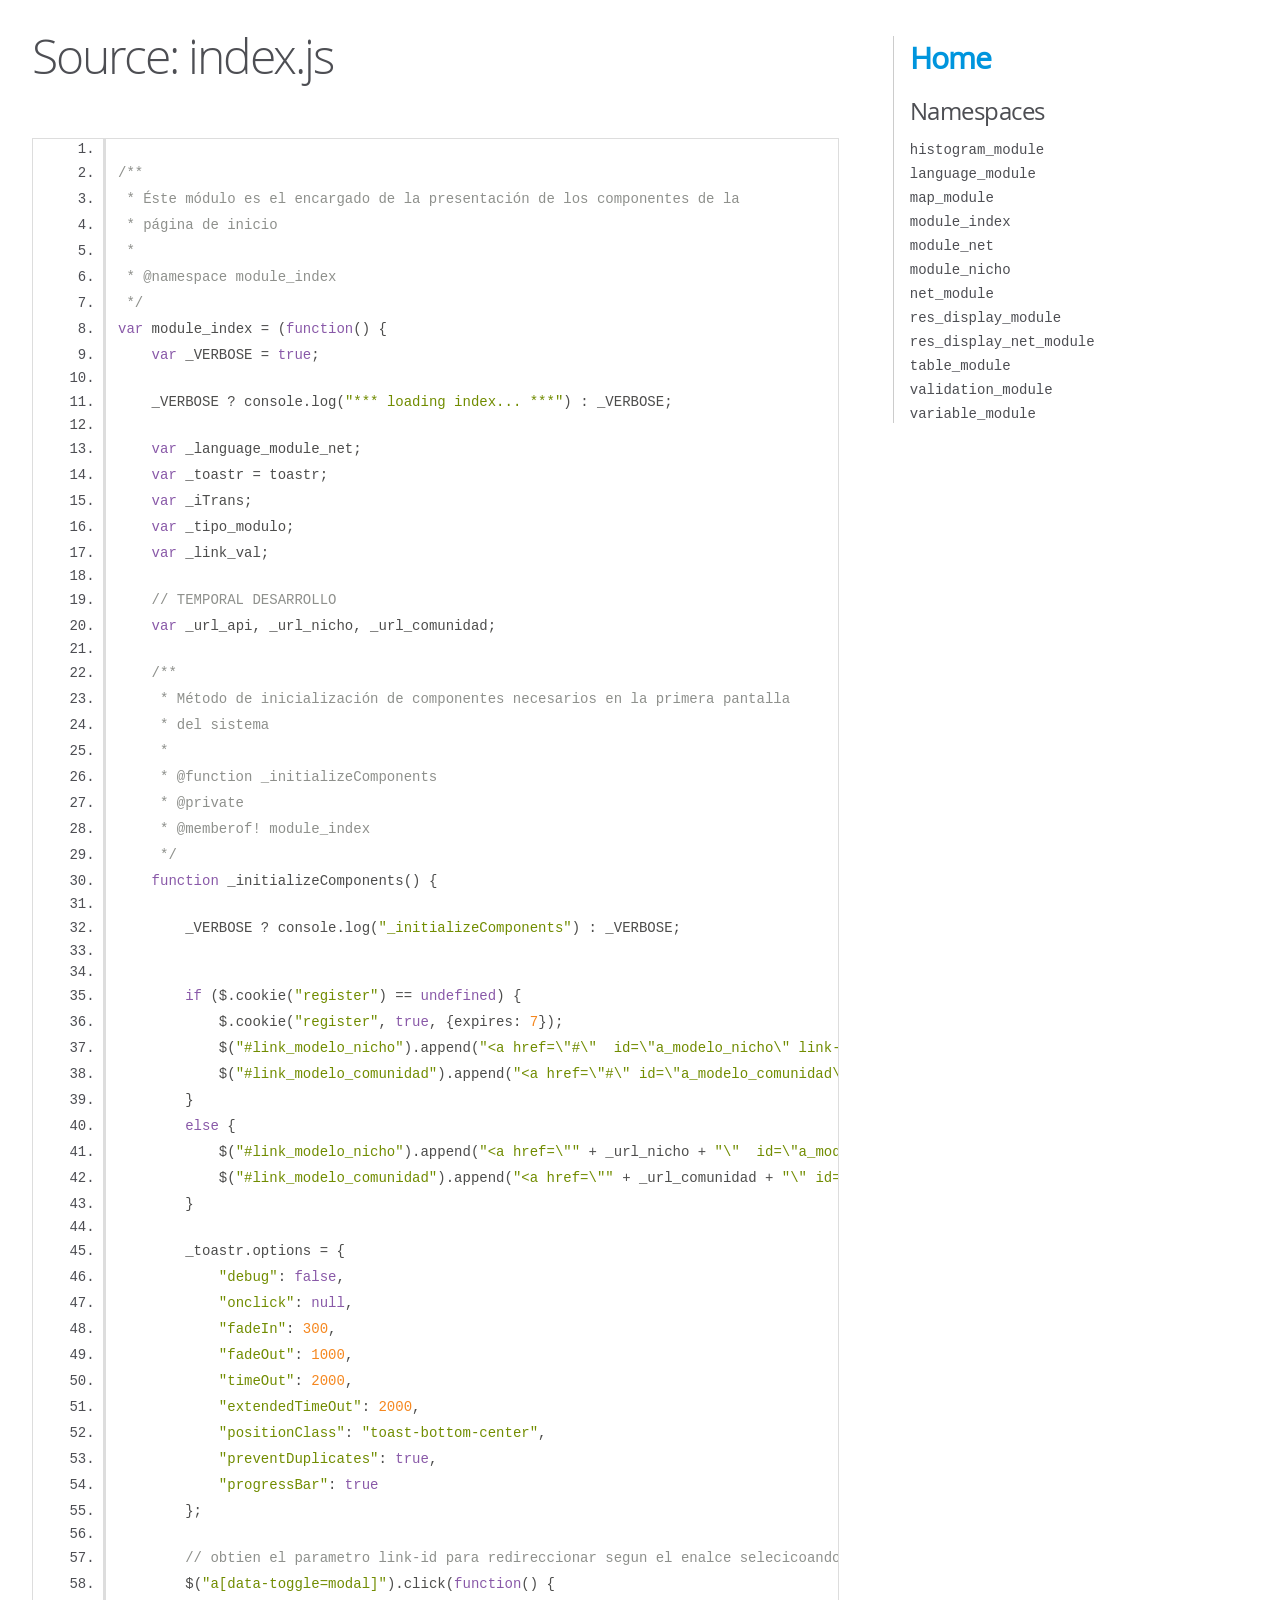
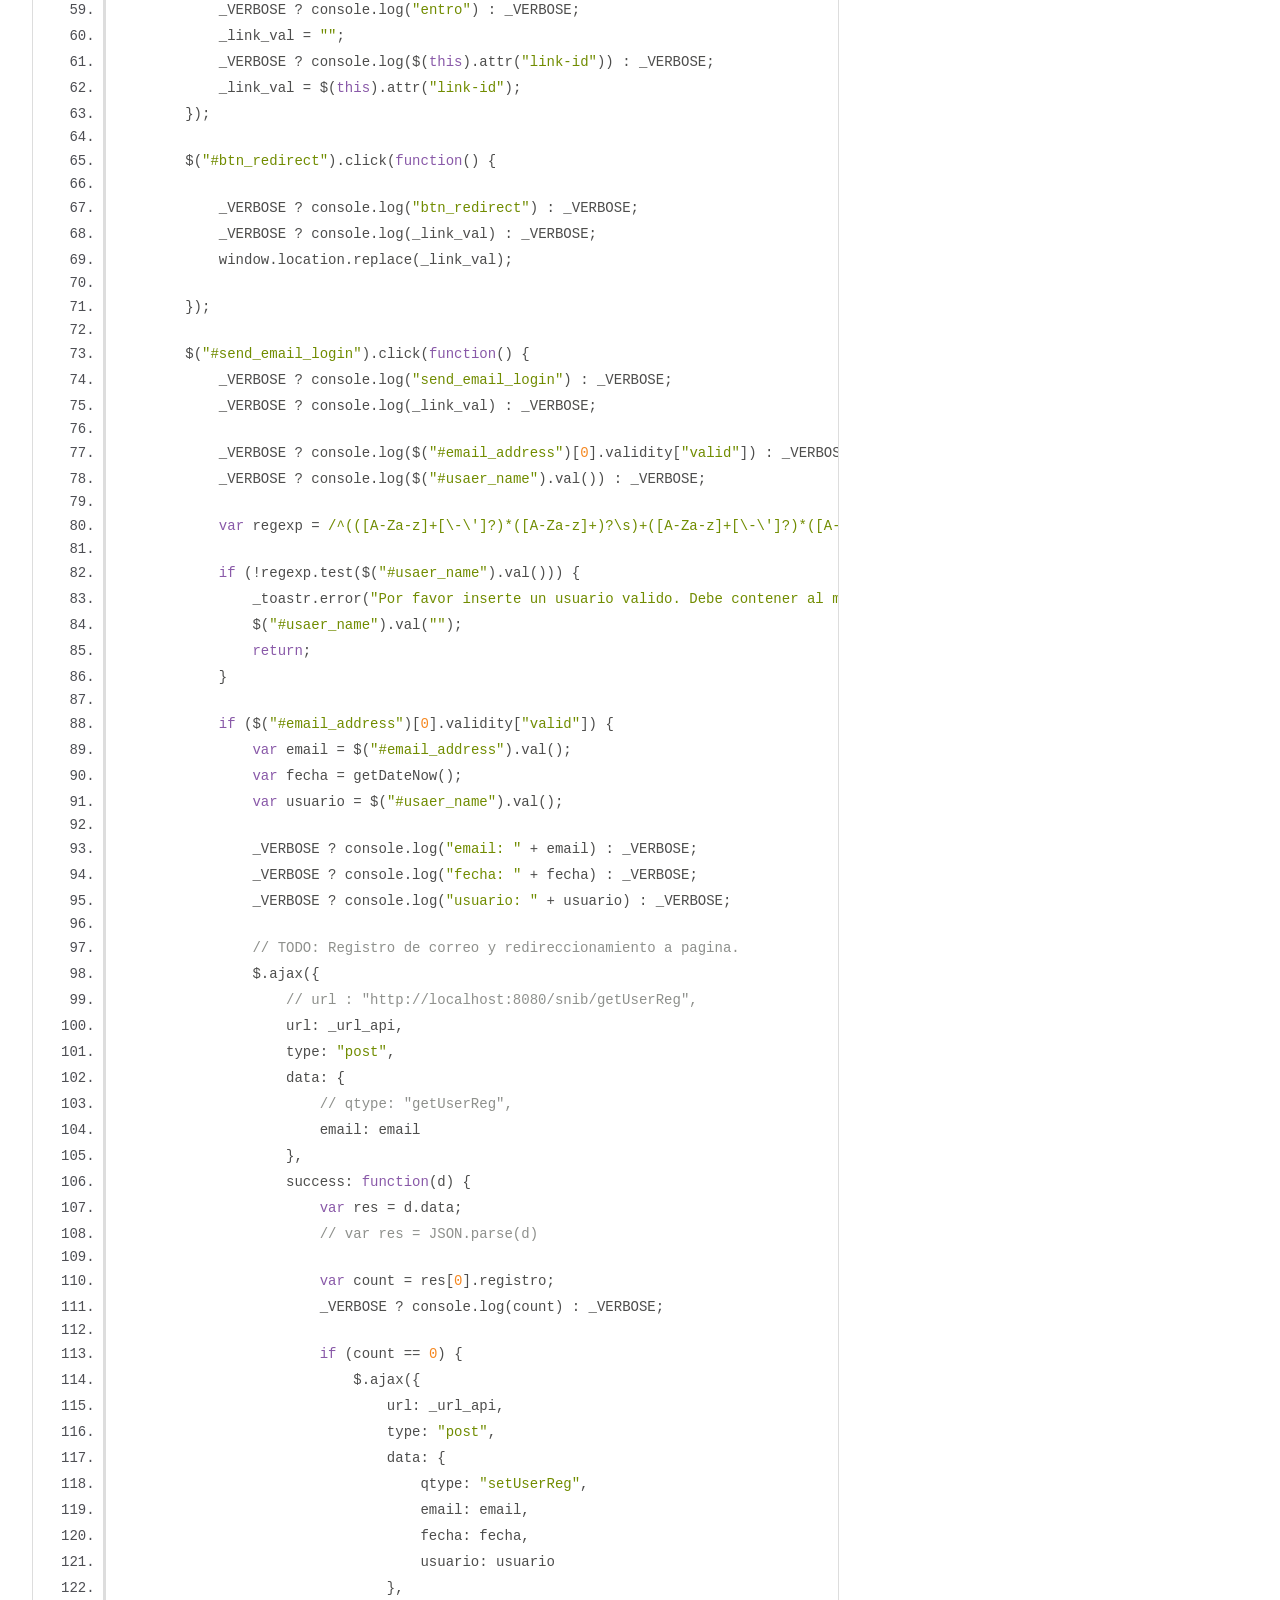
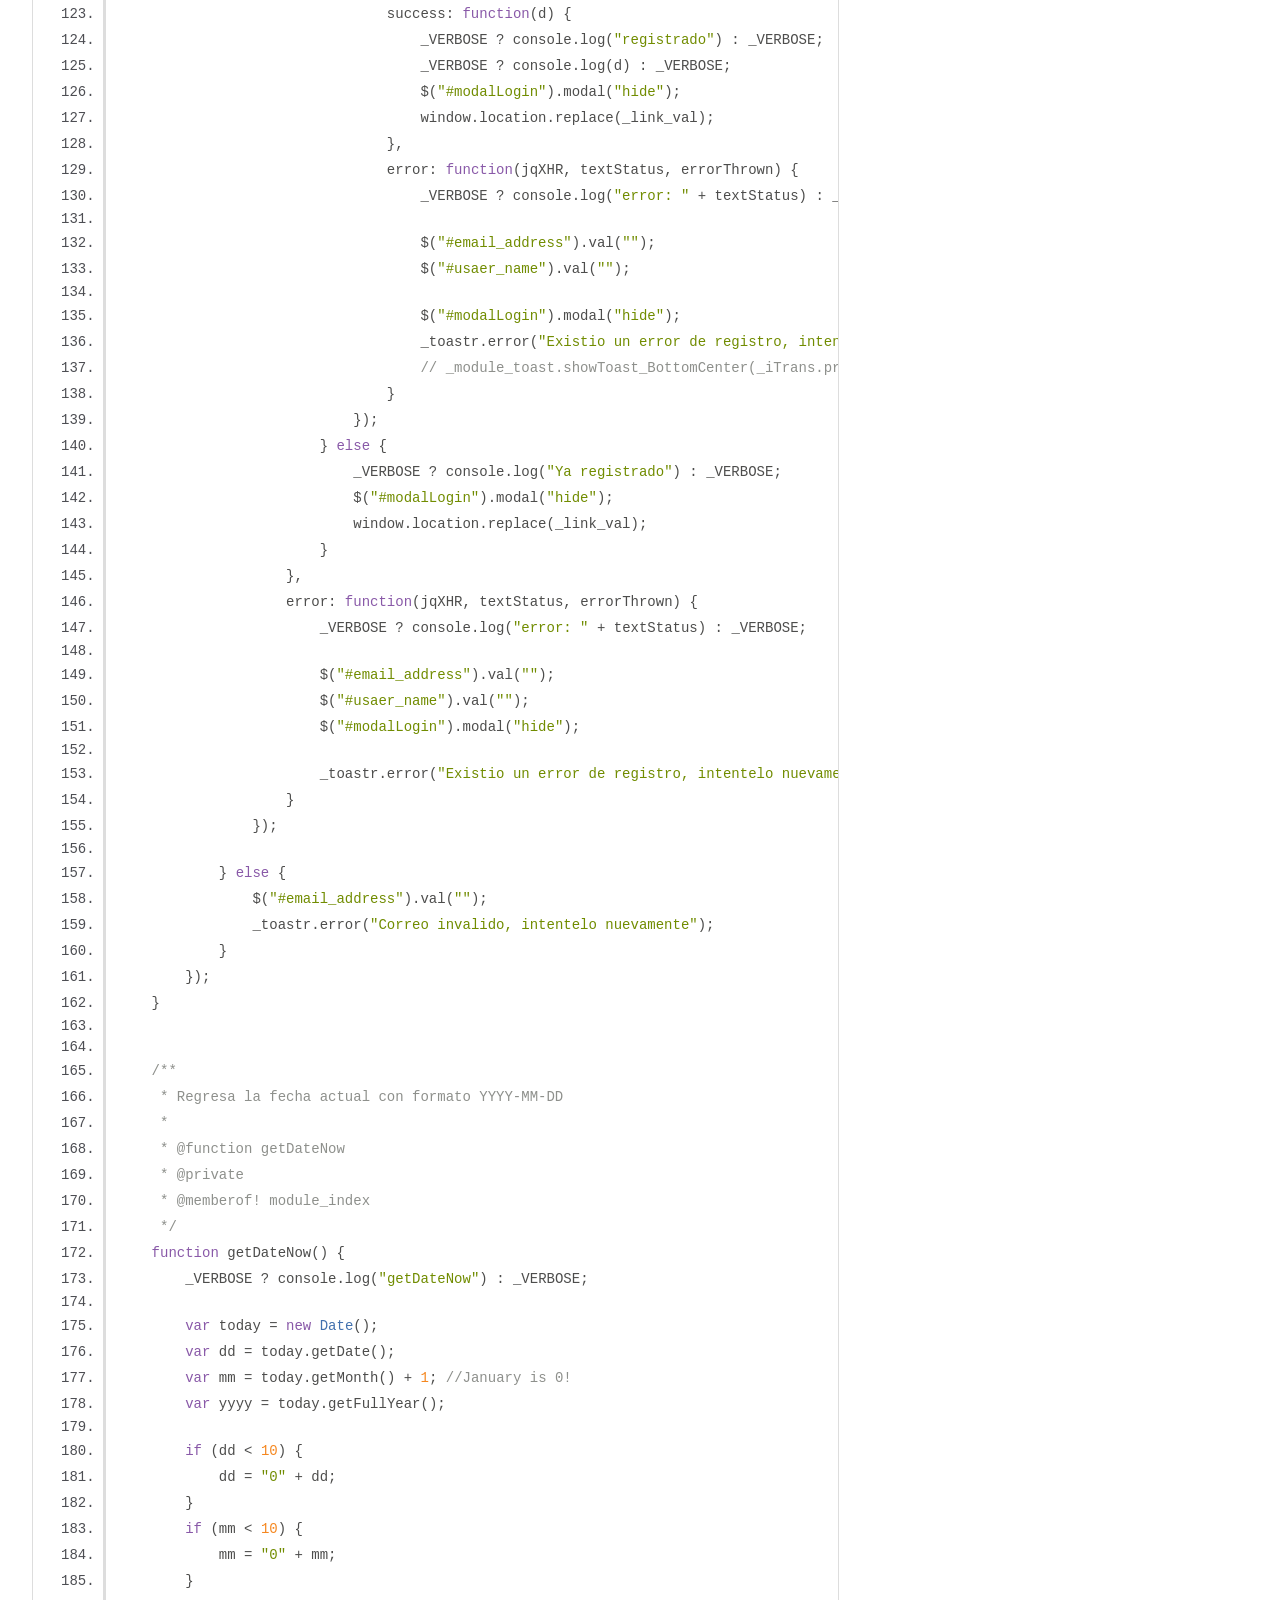
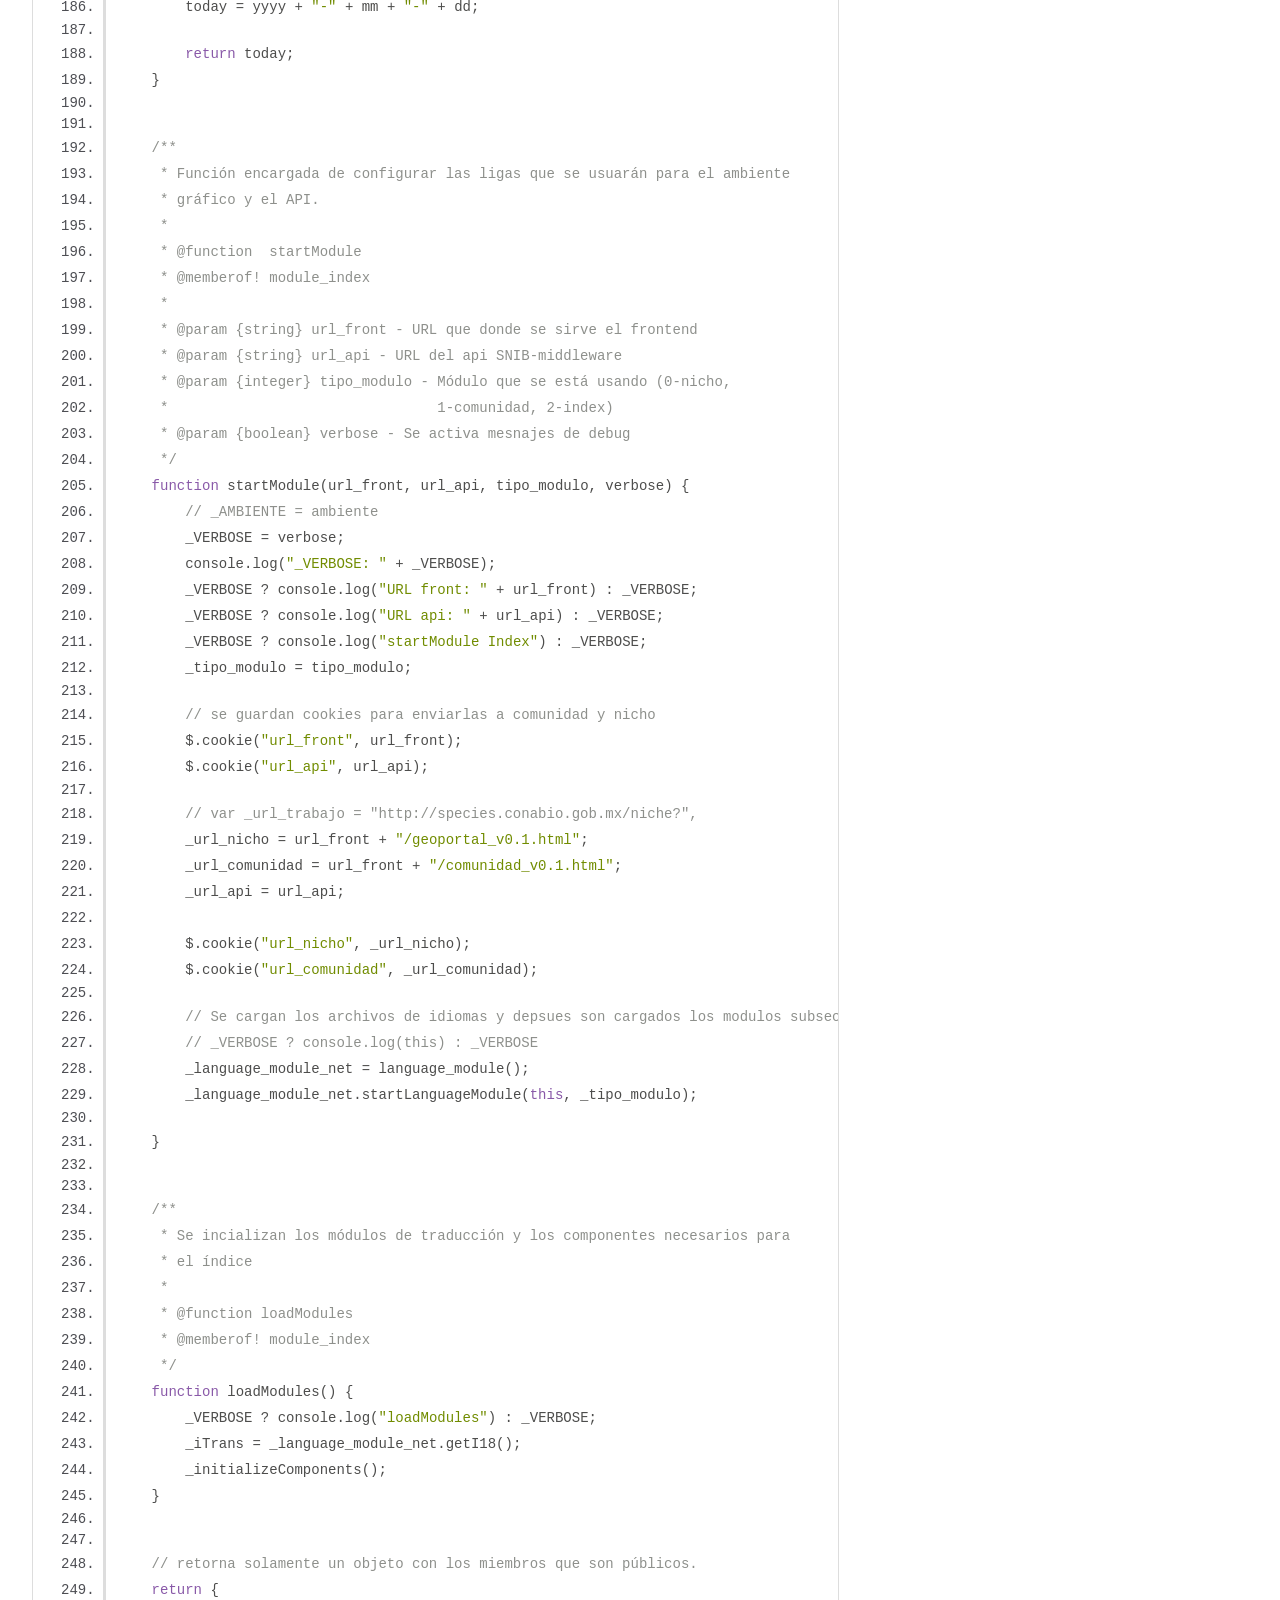
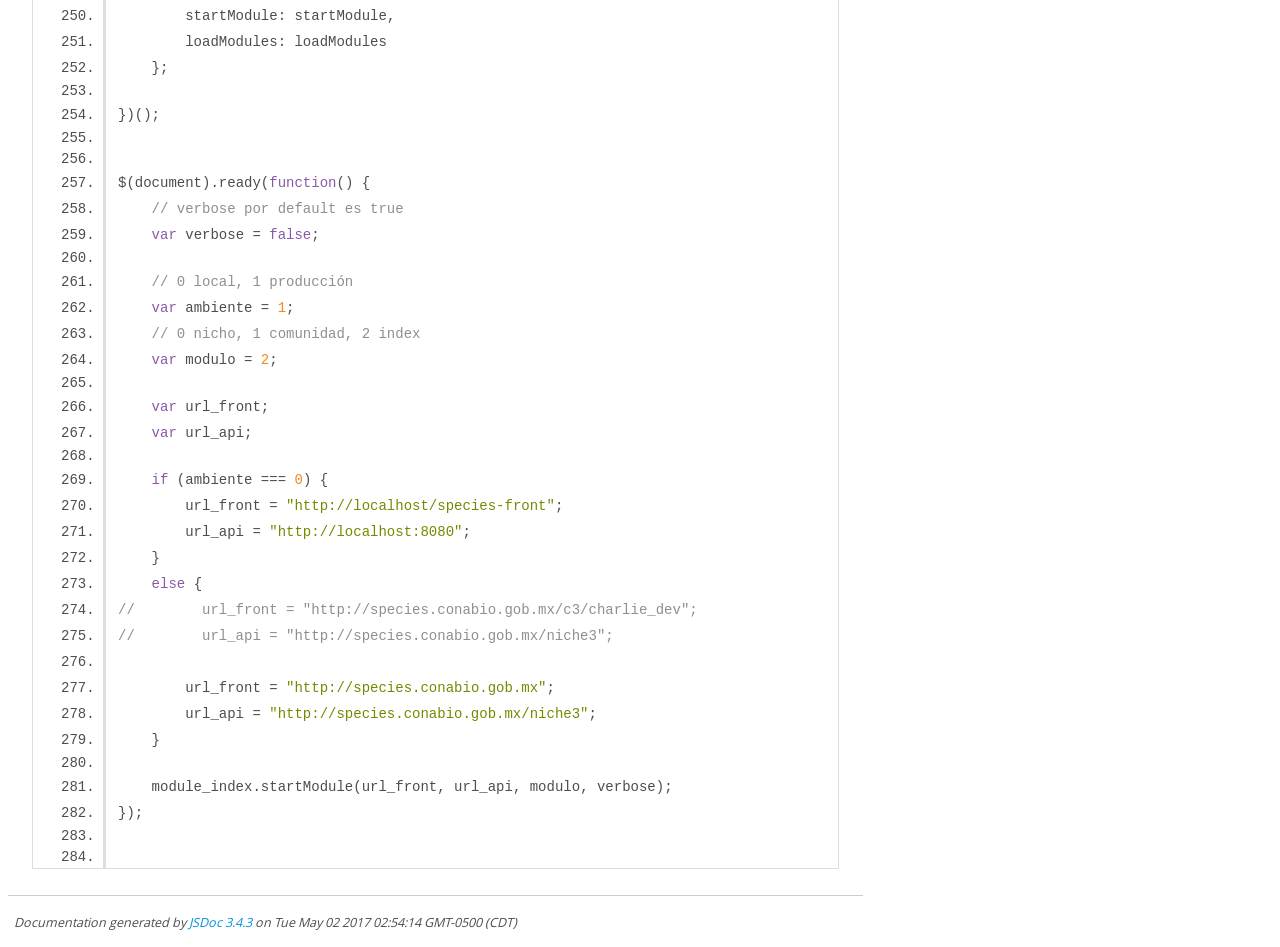
<file: javascripts/docs/index.js.html>
<!DOCTYPE html>
<html lang="en">
<head>
    <meta charset="utf-8">
    <title>JSDoc: Source: index.js</title>

    <script src="scripts/prettify/prettify.js"> </script>
    <script src="scripts/prettify/lang-css.js"> </script>
    <!--[if lt IE 9]>
      <script src="//html5shiv.googlecode.com/svn/trunk/html5.js"></script>
    <![endif]-->
    <link type="text/css" rel="stylesheet" href="styles/prettify-tomorrow.css">
    <link type="text/css" rel="stylesheet" href="styles/jsdoc-default.css">
</head>

<body>

<div id="main">

    <h1 class="page-title">Source: index.js</h1>

    



    
    <section>
        <article>
            <pre class="prettyprint source linenums"><code>
/**
 * Éste módulo es el encargado de la presentación de los componentes de la 
 * página de inicio
 *
 * @namespace module_index
 */
var module_index = (function() {
    var _VERBOSE = true;

    _VERBOSE ? console.log("*** loading index... ***") : _VERBOSE;

    var _language_module_net;
    var _toastr = toastr;
    var _iTrans;
    var _tipo_modulo;
    var _link_val;

    // TEMPORAL DESARROLLO
    var _url_api, _url_nicho, _url_comunidad;

    /**
     * Método de inicialización de componentes necesarios en la primera pantalla
     * del sistema
     *
     * @function _initializeComponents
     * @private
     * @memberof! module_index
     */
    function _initializeComponents() {

        _VERBOSE ? console.log("_initializeComponents") : _VERBOSE;


        if ($.cookie("register") == undefined) {
            $.cookie("register", true, {expires: 7});
            $("#link_modelo_nicho").append("&lt;a href=\"#\"  id=\"a_modelo_nicho\" link-id=\"" + _url_nicho + "\" data-target=\"#modalLogin\" data-toggle=\"modal\" >" + _iTrans.prop("a_modelo_nicho") + "&lt;/a>");
            $("#link_modelo_comunidad").append("&lt;a href=\"#\" id=\"a_modelo_comunidad\" link-id=\"" + _url_comunidad + "\" data-target=\"#modalLogin\" data-toggle=\"modal\" \">" + _iTrans.prop("a_modelo_comunidad") + "&lt;/a>");
        }
        else {
            $("#link_modelo_nicho").append("&lt;a href=\"" + _url_nicho + "\"  id=\"a_modelo_nicho\"  >" + _iTrans.prop("a_modelo_nicho") + "&lt;/a>");
            $("#link_modelo_comunidad").append("&lt;a href=\"" + _url_comunidad + "\" id=\"a_modelo_comunidad\" \">" + _iTrans.prop("a_modelo_comunidad") + "&lt;/a>");
        }

        _toastr.options = {
            "debug": false,
            "onclick": null,
            "fadeIn": 300,
            "fadeOut": 1000,
            "timeOut": 2000,
            "extendedTimeOut": 2000,
            "positionClass": "toast-bottom-center",
            "preventDuplicates": true,
            "progressBar": true
        };

        // obtien el parametro link-id para redireccionar segun el enalce selecicoando
        $("a[data-toggle=modal]").click(function() {
            _VERBOSE ? console.log("entro") : _VERBOSE;
            _link_val = "";
            _VERBOSE ? console.log($(this).attr("link-id")) : _VERBOSE;
            _link_val = $(this).attr("link-id");
        });

        $("#btn_redirect").click(function() {

            _VERBOSE ? console.log("btn_redirect") : _VERBOSE;
            _VERBOSE ? console.log(_link_val) : _VERBOSE;
            window.location.replace(_link_val);

        });

        $("#send_email_login").click(function() {
            _VERBOSE ? console.log("send_email_login") : _VERBOSE;
            _VERBOSE ? console.log(_link_val) : _VERBOSE;

            _VERBOSE ? console.log($("#email_address")[0].validity["valid"]) : _VERBOSE;
            _VERBOSE ? console.log($("#usaer_name").val()) : _VERBOSE;

            var regexp = /^(([A-Za-z]+[\-\']?)*([A-Za-z]+)?\s)+([A-Za-z]+[\-\']?)*([A-Za-z]+)?$/;

            if (!regexp.test($("#usaer_name").val())) {
                _toastr.error("Por favor inserte un usuario valido. Debe contener al menos un nombre y un apellido");
                $("#usaer_name").val("");
                return;
            }

            if ($("#email_address")[0].validity["valid"]) {
                var email = $("#email_address").val();
                var fecha = getDateNow();
                var usuario = $("#usaer_name").val();

                _VERBOSE ? console.log("email: " + email) : _VERBOSE;
                _VERBOSE ? console.log("fecha: " + fecha) : _VERBOSE;
                _VERBOSE ? console.log("usuario: " + usuario) : _VERBOSE;

                // TODO: Registro de correo y redireccionamiento a pagina.
                $.ajax({
                    // url : "http://localhost:8080/snib/getUserReg",
                    url: _url_api,
                    type: "post",
                    data: {
                        // qtype: "getUserReg",
                        email: email
                    },
                    success: function(d) {
                        var res = d.data;
                        // var res = JSON.parse(d)

                        var count = res[0].registro;
                        _VERBOSE ? console.log(count) : _VERBOSE;

                        if (count == 0) {
                            $.ajax({
                                url: _url_api,
                                type: "post",
                                data: {
                                    qtype: "setUserReg",
                                    email: email,
                                    fecha: fecha,
                                    usuario: usuario
                                },
                                success: function(d) {
                                    _VERBOSE ? console.log("registrado") : _VERBOSE;
                                    _VERBOSE ? console.log(d) : _VERBOSE;
                                    $("#modalLogin").modal("hide");
                                    window.location.replace(_link_val);
                                },
                                error: function(jqXHR, textStatus, errorThrown) {
                                    _VERBOSE ? console.log("error: " + textStatus) : _VERBOSE;

                                    $("#email_address").val("");
                                    $("#usaer_name").val("");

                                    $("#modalLogin").modal("hide");
                                    _toastr.error("Existio un error de registro, intentelo nuevamente");
                                    // _module_toast.showToast_BottomCenter(_iTrans.prop('lb_correo_error'), "error")
                                }
                            });
                        } else {
                            _VERBOSE ? console.log("Ya registrado") : _VERBOSE;
                            $("#modalLogin").modal("hide");
                            window.location.replace(_link_val);
                        }
                    },
                    error: function(jqXHR, textStatus, errorThrown) {
                        _VERBOSE ? console.log("error: " + textStatus) : _VERBOSE;

                        $("#email_address").val("");
                        $("#usaer_name").val("");
                        $("#modalLogin").modal("hide");

                        _toastr.error("Existio un error de registro, intentelo nuevamente");
                    }
                });

            } else {
                $("#email_address").val("");
                _toastr.error("Correo invalido, intentelo nuevamente");
            }
        });
    }


    /**
     * Regresa la fecha actual con formato YYYY-MM-DD
     *
     * @function getDateNow 
     * @private
     * @memberof! module_index
     */
    function getDateNow() {
        _VERBOSE ? console.log("getDateNow") : _VERBOSE;

        var today = new Date();
        var dd = today.getDate();
        var mm = today.getMonth() + 1; //January is 0!
        var yyyy = today.getFullYear();

        if (dd &lt; 10) {
            dd = "0" + dd;
        }
        if (mm &lt; 10) {
            mm = "0" + mm;
        }
        today = yyyy + "-" + mm + "-" + dd;

        return today;
    }


    /**
     * Función encargada de configurar las ligas que se usuarán para el ambiente
     * gráfico y el API.
     *
     * @function  startModule
     * @memberof! module_index
     *
     * @param {string} url_front - URL que donde se sirve el frontend 
     * @param {string} url_api - URL del api SNIB-middleware
     * @param {integer} tipo_modulo - Módulo que se está usando (0-nicho, 
     *                                1-comunidad, 2-index)
     * @param {boolean} verbose - Se activa mesnajes de debug
     */
    function startModule(url_front, url_api, tipo_modulo, verbose) {
        // _AMBIENTE = ambiente
        _VERBOSE = verbose;
        console.log("_VERBOSE: " + _VERBOSE);
        _VERBOSE ? console.log("URL front: " + url_front) : _VERBOSE;
        _VERBOSE ? console.log("URL api: " + url_api) : _VERBOSE;
        _VERBOSE ? console.log("startModule Index") : _VERBOSE;
        _tipo_modulo = tipo_modulo;

        // se guardan cookies para enviarlas a comunidad y nicho
        $.cookie("url_front", url_front);
        $.cookie("url_api", url_api);

        // var _url_trabajo = "http://species.conabio.gob.mx/niche?", 
        _url_nicho = url_front + "/geoportal_v0.1.html";
        _url_comunidad = url_front + "/comunidad_v0.1.html";
        _url_api = url_api;
        
        $.cookie("url_nicho", _url_nicho);
        $.cookie("url_comunidad", _url_comunidad);

        // Se cargan los archivos de idiomas y depsues son cargados los modulos subsecuentes
        // _VERBOSE ? console.log(this) : _VERBOSE
        _language_module_net = language_module();
        _language_module_net.startLanguageModule(this, _tipo_modulo);

    }


    /**
     * Se incializan los módulos de traducción y los componentes necesarios para 
     * el índice
     *
     * @function loadModules
     * @memberof! module_index
     */
    function loadModules() {
        _VERBOSE ? console.log("loadModules") : _VERBOSE;
        _iTrans = _language_module_net.getI18();
        _initializeComponents();
    }


    // retorna solamente un objeto con los miembros que son públicos.
    return {
        startModule: startModule,
        loadModules: loadModules
    };

})();


$(document).ready(function() {
    // verbose por default es true
    var verbose = false;

    // 0 local, 1 producción
    var ambiente = 1;
    // 0 nicho, 1 comunidad, 2 index
    var modulo = 2;

    var url_front;
    var url_api;

    if (ambiente === 0) {
        url_front = "http://localhost/species-front";
        url_api = "http://localhost:8080";
    }
    else {
//        url_front = "http://species.conabio.gob.mx/c3/charlie_dev";
//        url_api = "http://species.conabio.gob.mx/niche3";
        
        url_front = "http://species.conabio.gob.mx";
        url_api = "http://species.conabio.gob.mx/niche3";
    }

    module_index.startModule(url_front, url_api, modulo, verbose);
});


</code></pre>
        </article>
    </section>




</div>

<nav>
    <h2><a href="index.html">Home</a></h2><h3>Namespaces</h3><ul><li><a href="histogram_module.html">histogram_module</a></li><li><a href="language_module.html">language_module</a></li><li><a href="map_module.html">map_module</a></li><li><a href="module_index.html">module_index</a></li><li><a href="module_net.html">module_net</a></li><li><a href="module_nicho.html">module_nicho</a></li><li><a href="net_module.html">net_module</a></li><li><a href="res_display_module.html">res_display_module</a></li><li><a href="res_display_net_module.html">res_display_net_module</a></li><li><a href="table_module.html">table_module</a></li><li><a href="validation_module.html">validation_module</a></li><li><a href="variable_module.html">variable_module</a></li></ul>
</nav>

<br class="clear">

<footer>
    Documentation generated by <a href="https://github.com/jsdoc3/jsdoc">JSDoc 3.4.3</a> on Tue May 02 2017 02:54:14 GMT-0500 (CDT)
</footer>

<script> prettyPrint(); </script>
<script src="scripts/linenumber.js"> </script>
</body>
</html>
</file>
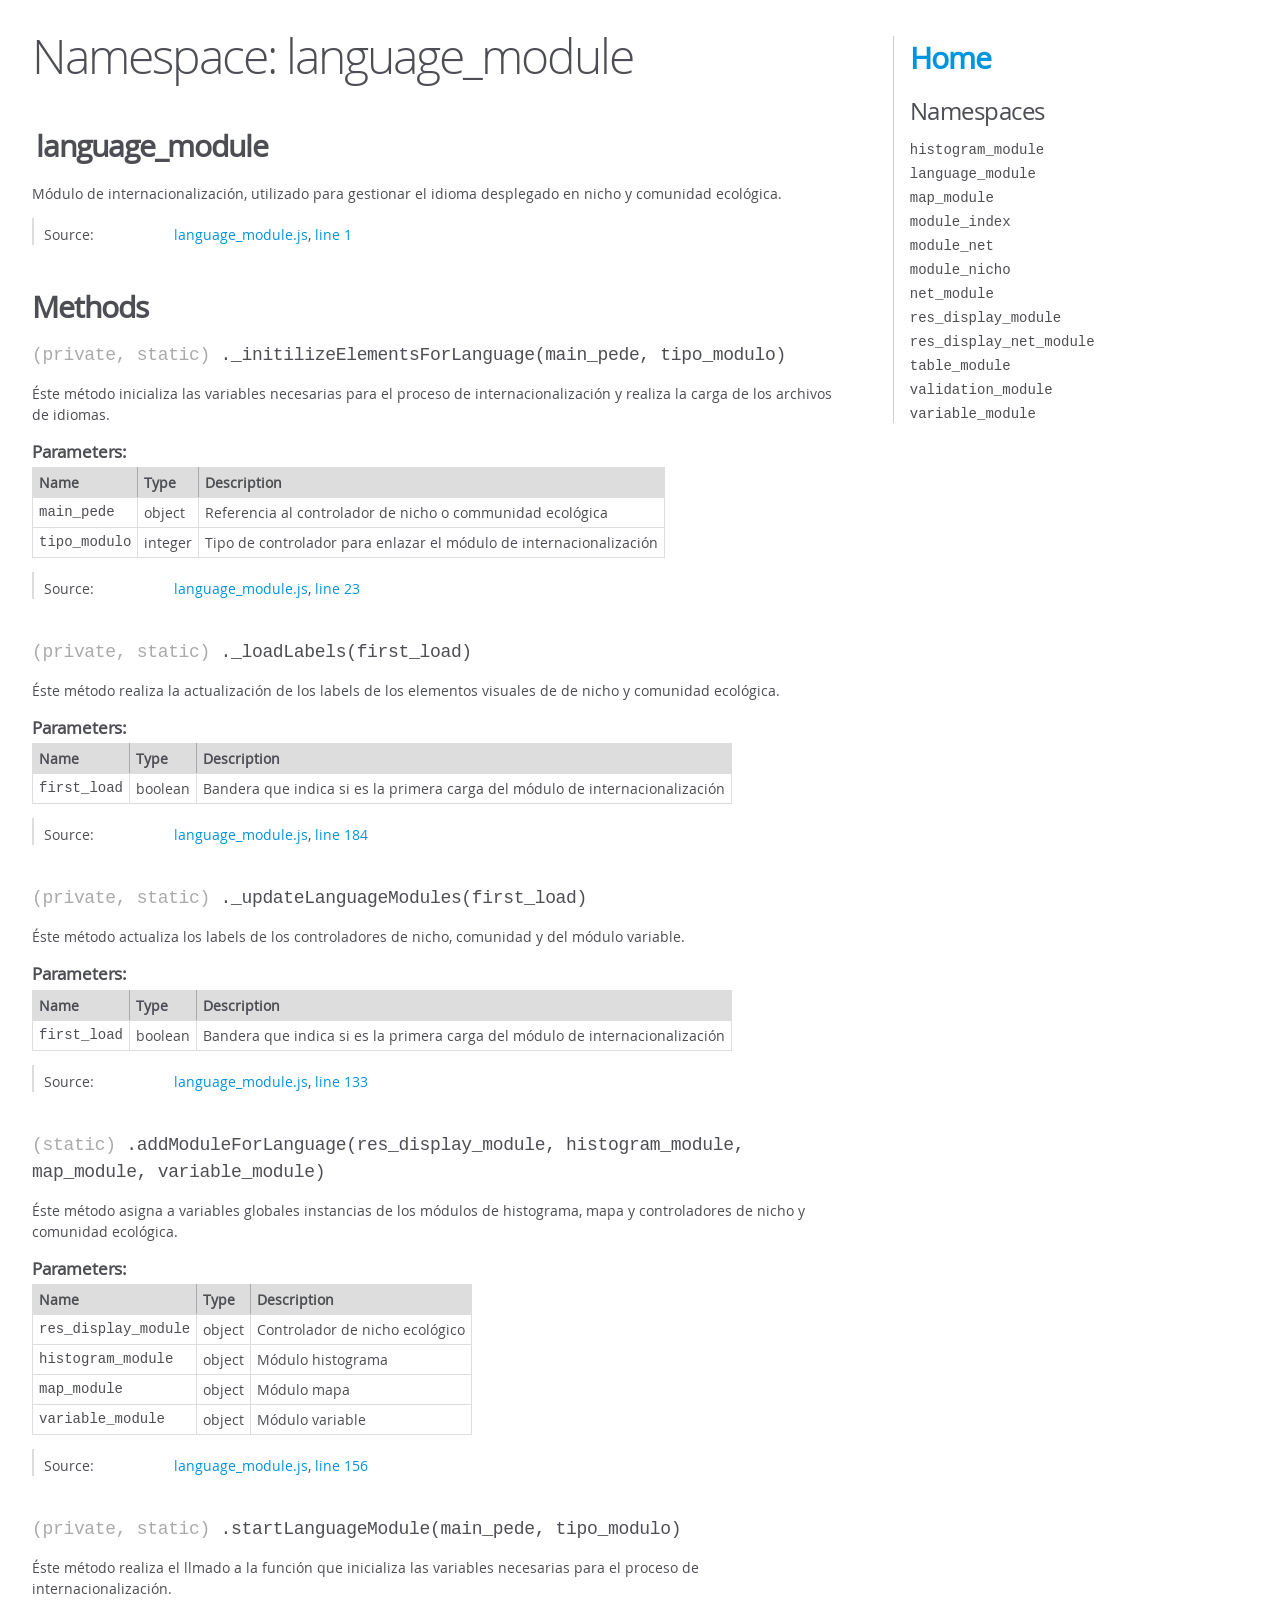
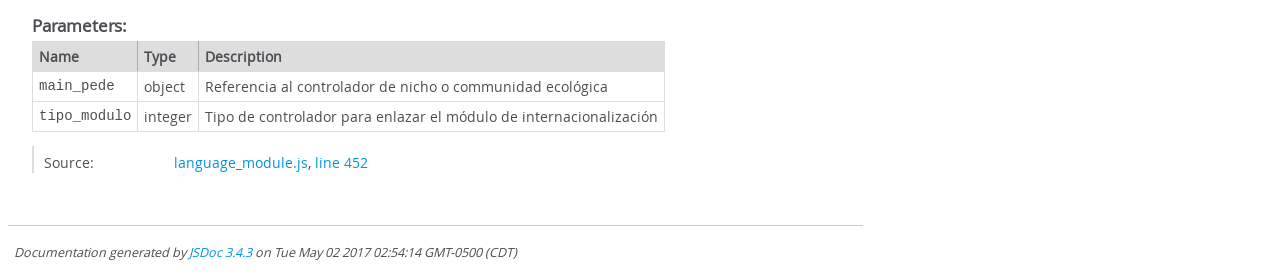
<file: javascripts/docs/language_module.html>
<!DOCTYPE html>
<html lang="en">
<head>
    <meta charset="utf-8">
    <title>JSDoc: Namespace: language_module</title>

    <script src="scripts/prettify/prettify.js"> </script>
    <script src="scripts/prettify/lang-css.js"> </script>
    <!--[if lt IE 9]>
      <script src="//html5shiv.googlecode.com/svn/trunk/html5.js"></script>
    <![endif]-->
    <link type="text/css" rel="stylesheet" href="styles/prettify-tomorrow.css">
    <link type="text/css" rel="stylesheet" href="styles/jsdoc-default.css">
</head>

<body>

<div id="main">

    <h1 class="page-title">Namespace: language_module</h1>

    




<section>

<header>
    
        <h2>language_module</h2>
        
    
</header>

<article>
    <div class="container-overview">
    
        
            <div class="description">Módulo de internacionalización, utilizado para gestionar el idioma desplegado en nicho y comunidad ecológica.</div>
        

        


<dl class="details">

    

    

    

    

    

    

    

    

    

    

    

    

    
    <dt class="tag-source">Source:</dt>
    <dd class="tag-source"><ul class="dummy"><li>
        <a href="language_module.js.html">language_module.js</a>, <a href="language_module.js.html#line1">line 1</a>
    </li></ul></dd>
    

    

    

    
</dl>


        
    
    </div>

    

    

    

     

    

    

    
        <h3 class="subsection-title">Methods</h3>

        
            

    

    <h4 class="name" id=".._initilizeElementsForLanguage"><span class="type-signature">(private, static) </span>._initilizeElementsForLanguage<span class="signature">(main_pede, tipo_modulo)</span><span class="type-signature"></span></h4>

    



<div class="description">
    Éste método inicializa las variables necesarias para el proceso de internacionalización y realiza la carga de los archivos de idiomas.
</div>









    <h5>Parameters:</h5>
    

<table class="params">
    <thead>
    <tr>
        
        <th>Name</th>
        

        <th>Type</th>

        

        

        <th class="last">Description</th>
    </tr>
    </thead>

    <tbody>
    

        <tr>
            
                <td class="name"><code>main_pede</code></td>
            

            <td class="type">
            
                
<span class="param-type">object</span>


            
            </td>

            

            

            <td class="description last">Referencia al controlador de nicho o communidad ecológica</td>
        </tr>

    

        <tr>
            
                <td class="name"><code>tipo_modulo</code></td>
            

            <td class="type">
            
                
<span class="param-type">integer</span>


            
            </td>

            

            

            <td class="description last">Tipo de controlador para enlazar el módulo de internacionalización</td>
        </tr>

    
    </tbody>
</table>






<dl class="details">

    

    

    

    

    

    

    

    

    

    

    

    

    
    <dt class="tag-source">Source:</dt>
    <dd class="tag-source"><ul class="dummy"><li>
        <a href="language_module.js.html">language_module.js</a>, <a href="language_module.js.html#line23">line 23</a>
    </li></ul></dd>
    

    

    

    
</dl>
















        
            

    

    <h4 class="name" id=".._loadLabels"><span class="type-signature">(private, static) </span>._loadLabels<span class="signature">(first_load)</span><span class="type-signature"></span></h4>

    



<div class="description">
    Éste método realiza la actualización de los labels de los elementos visuales de de nicho y comunidad ecológica.
</div>









    <h5>Parameters:</h5>
    

<table class="params">
    <thead>
    <tr>
        
        <th>Name</th>
        

        <th>Type</th>

        

        

        <th class="last">Description</th>
    </tr>
    </thead>

    <tbody>
    

        <tr>
            
                <td class="name"><code>first_load</code></td>
            

            <td class="type">
            
                
<span class="param-type">boolean</span>


            
            </td>

            

            

            <td class="description last">Bandera que indica si es la primera carga del módulo de internacionalización</td>
        </tr>

    
    </tbody>
</table>






<dl class="details">

    

    

    

    

    

    

    

    

    

    

    

    

    
    <dt class="tag-source">Source:</dt>
    <dd class="tag-source"><ul class="dummy"><li>
        <a href="language_module.js.html">language_module.js</a>, <a href="language_module.js.html#line184">line 184</a>
    </li></ul></dd>
    

    

    

    
</dl>
















        
            

    

    <h4 class="name" id=".._updateLanguageModules"><span class="type-signature">(private, static) </span>._updateLanguageModules<span class="signature">(first_load)</span><span class="type-signature"></span></h4>

    



<div class="description">
    Éste método actualiza los labels de los controladores de nicho, comunidad y del módulo variable.
</div>









    <h5>Parameters:</h5>
    

<table class="params">
    <thead>
    <tr>
        
        <th>Name</th>
        

        <th>Type</th>

        

        

        <th class="last">Description</th>
    </tr>
    </thead>

    <tbody>
    

        <tr>
            
                <td class="name"><code>first_load</code></td>
            

            <td class="type">
            
                
<span class="param-type">boolean</span>


            
            </td>

            

            

            <td class="description last">Bandera que indica si es la primera carga del módulo de internacionalización</td>
        </tr>

    
    </tbody>
</table>






<dl class="details">

    

    

    

    

    

    

    

    

    

    

    

    

    
    <dt class="tag-source">Source:</dt>
    <dd class="tag-source"><ul class="dummy"><li>
        <a href="language_module.js.html">language_module.js</a>, <a href="language_module.js.html#line133">line 133</a>
    </li></ul></dd>
    

    

    

    
</dl>
















        
            

    

    <h4 class="name" id="..addModuleForLanguage"><span class="type-signature">(static) </span>.addModuleForLanguage<span class="signature">(res_display_module, histogram_module, map_module, variable_module)</span><span class="type-signature"></span></h4>

    



<div class="description">
    Éste método asigna a variables globales instancias de los módulos de histograma, mapa y controladores de nicho y comunidad ecológica.
</div>









    <h5>Parameters:</h5>
    

<table class="params">
    <thead>
    <tr>
        
        <th>Name</th>
        

        <th>Type</th>

        

        

        <th class="last">Description</th>
    </tr>
    </thead>

    <tbody>
    

        <tr>
            
                <td class="name"><code>res_display_module</code></td>
            

            <td class="type">
            
                
<span class="param-type">object</span>


            
            </td>

            

            

            <td class="description last">Controlador de nicho ecológico</td>
        </tr>

    

        <tr>
            
                <td class="name"><code>histogram_module</code></td>
            

            <td class="type">
            
                
<span class="param-type">object</span>


            
            </td>

            

            

            <td class="description last">Módulo histograma</td>
        </tr>

    

        <tr>
            
                <td class="name"><code>map_module</code></td>
            

            <td class="type">
            
                
<span class="param-type">object</span>


            
            </td>

            

            

            <td class="description last">Módulo mapa</td>
        </tr>

    

        <tr>
            
                <td class="name"><code>variable_module</code></td>
            

            <td class="type">
            
                
<span class="param-type">object</span>


            
            </td>

            

            

            <td class="description last">Módulo variable</td>
        </tr>

    
    </tbody>
</table>






<dl class="details">

    

    

    

    

    

    

    

    

    

    

    

    

    
    <dt class="tag-source">Source:</dt>
    <dd class="tag-source"><ul class="dummy"><li>
        <a href="language_module.js.html">language_module.js</a>, <a href="language_module.js.html#line156">line 156</a>
    </li></ul></dd>
    

    

    

    
</dl>
















        
            

    

    <h4 class="name" id="..startLanguageModule"><span class="type-signature">(private, static) </span>.startLanguageModule<span class="signature">(main_pede, tipo_modulo)</span><span class="type-signature"></span></h4>

    



<div class="description">
    Éste método realiza el llmado a la función que inicializa las variables necesarias para el proceso de internacionalización.
</div>









    <h5>Parameters:</h5>
    

<table class="params">
    <thead>
    <tr>
        
        <th>Name</th>
        

        <th>Type</th>

        

        

        <th class="last">Description</th>
    </tr>
    </thead>

    <tbody>
    

        <tr>
            
                <td class="name"><code>main_pede</code></td>
            

            <td class="type">
            
                
<span class="param-type">object</span>


            
            </td>

            

            

            <td class="description last">Referencia al controlador de nicho o communidad ecológica</td>
        </tr>

    

        <tr>
            
                <td class="name"><code>tipo_modulo</code></td>
            

            <td class="type">
            
                
<span class="param-type">integer</span>


            
            </td>

            

            

            <td class="description last">Tipo de controlador para enlazar el módulo de internacionalización</td>
        </tr>

    
    </tbody>
</table>






<dl class="details">

    

    

    

    

    

    

    

    

    

    

    

    

    
    <dt class="tag-source">Source:</dt>
    <dd class="tag-source"><ul class="dummy"><li>
        <a href="language_module.js.html">language_module.js</a>, <a href="language_module.js.html#line452">line 452</a>
    </li></ul></dd>
    

    

    

    
</dl>
















        
    

    

    
</article>

</section>




</div>

<nav>
    <h2><a href="index.html">Home</a></h2><h3>Namespaces</h3><ul><li><a href="histogram_module.html">histogram_module</a></li><li><a href="language_module.html">language_module</a></li><li><a href="map_module.html">map_module</a></li><li><a href="module_index.html">module_index</a></li><li><a href="module_net.html">module_net</a></li><li><a href="module_nicho.html">module_nicho</a></li><li><a href="net_module.html">net_module</a></li><li><a href="res_display_module.html">res_display_module</a></li><li><a href="res_display_net_module.html">res_display_net_module</a></li><li><a href="table_module.html">table_module</a></li><li><a href="validation_module.html">validation_module</a></li><li><a href="variable_module.html">variable_module</a></li></ul>
</nav>

<br class="clear">

<footer>
    Documentation generated by <a href="https://github.com/jsdoc3/jsdoc">JSDoc 3.4.3</a> on Tue May 02 2017 02:54:14 GMT-0500 (CDT)
</footer>

<script> prettyPrint(); </script>
<script src="scripts/linenumber.js"> </script>
</body>
</html>
</file>
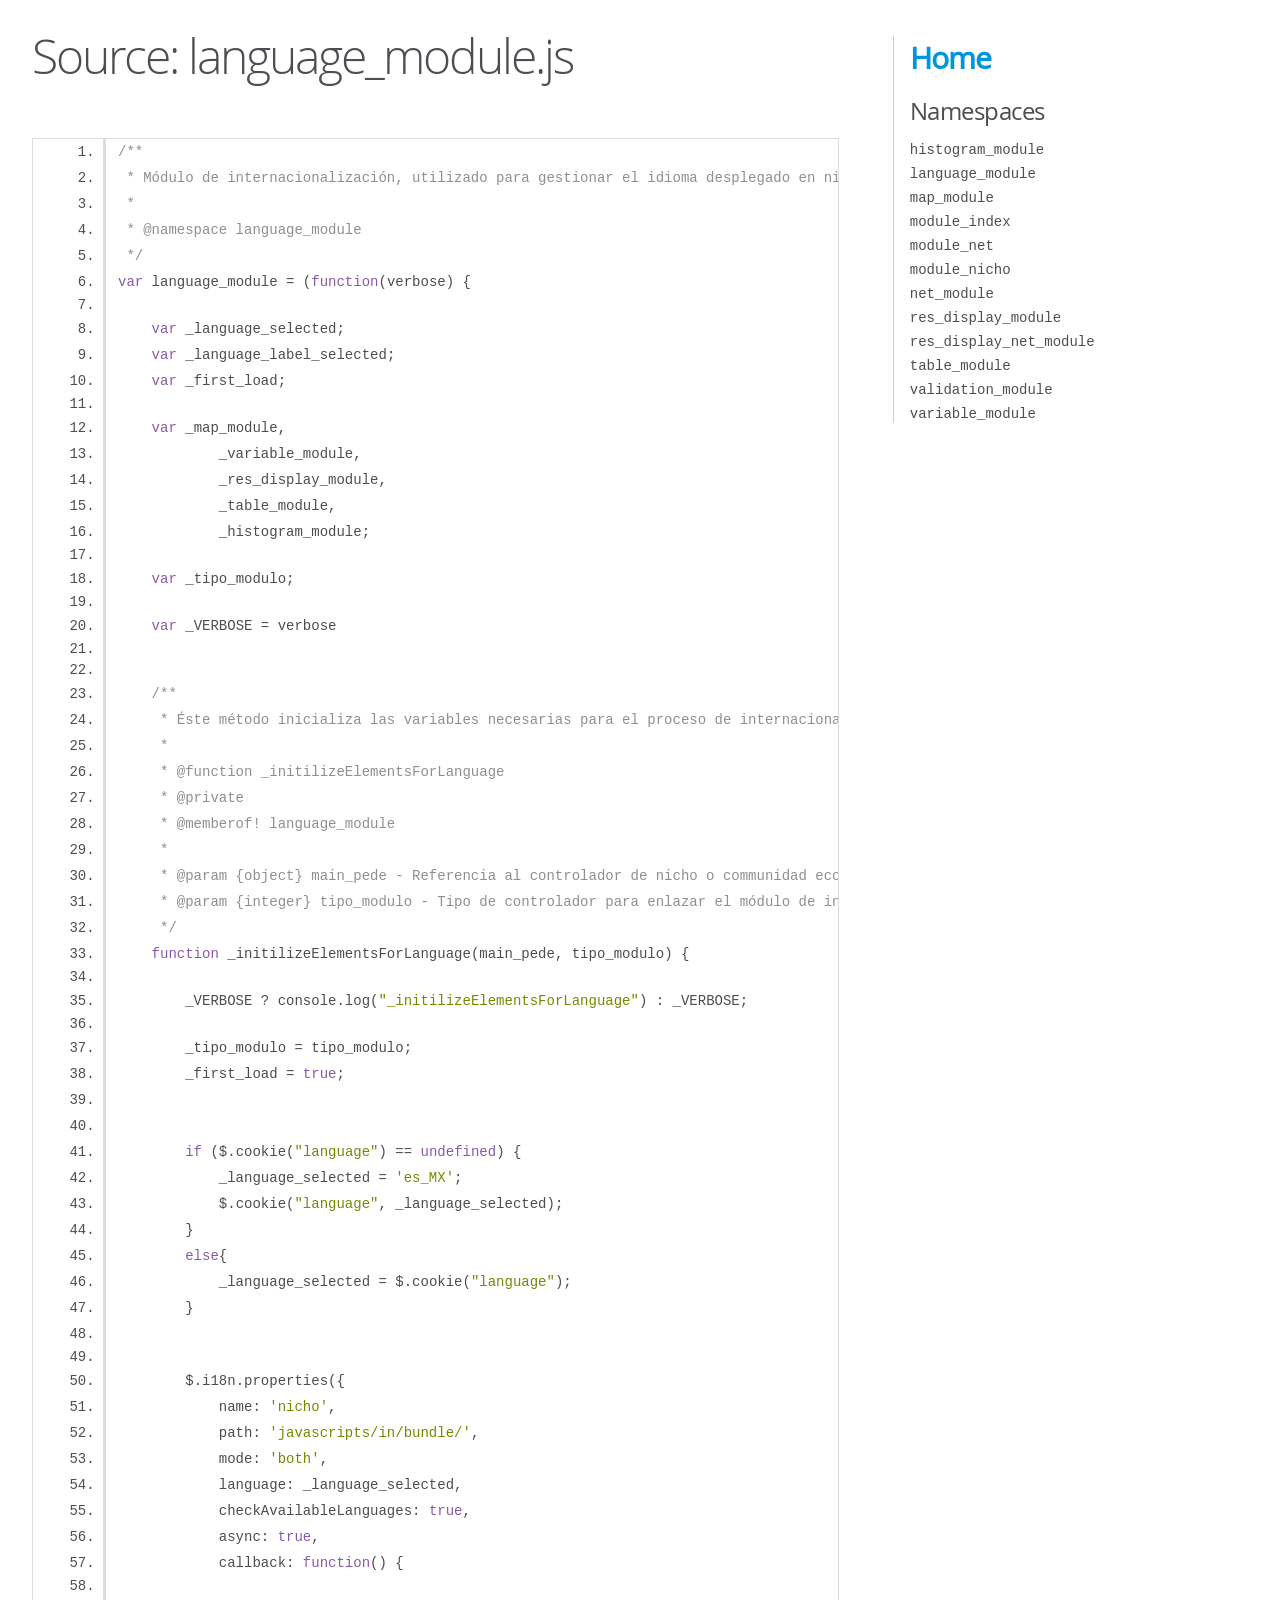
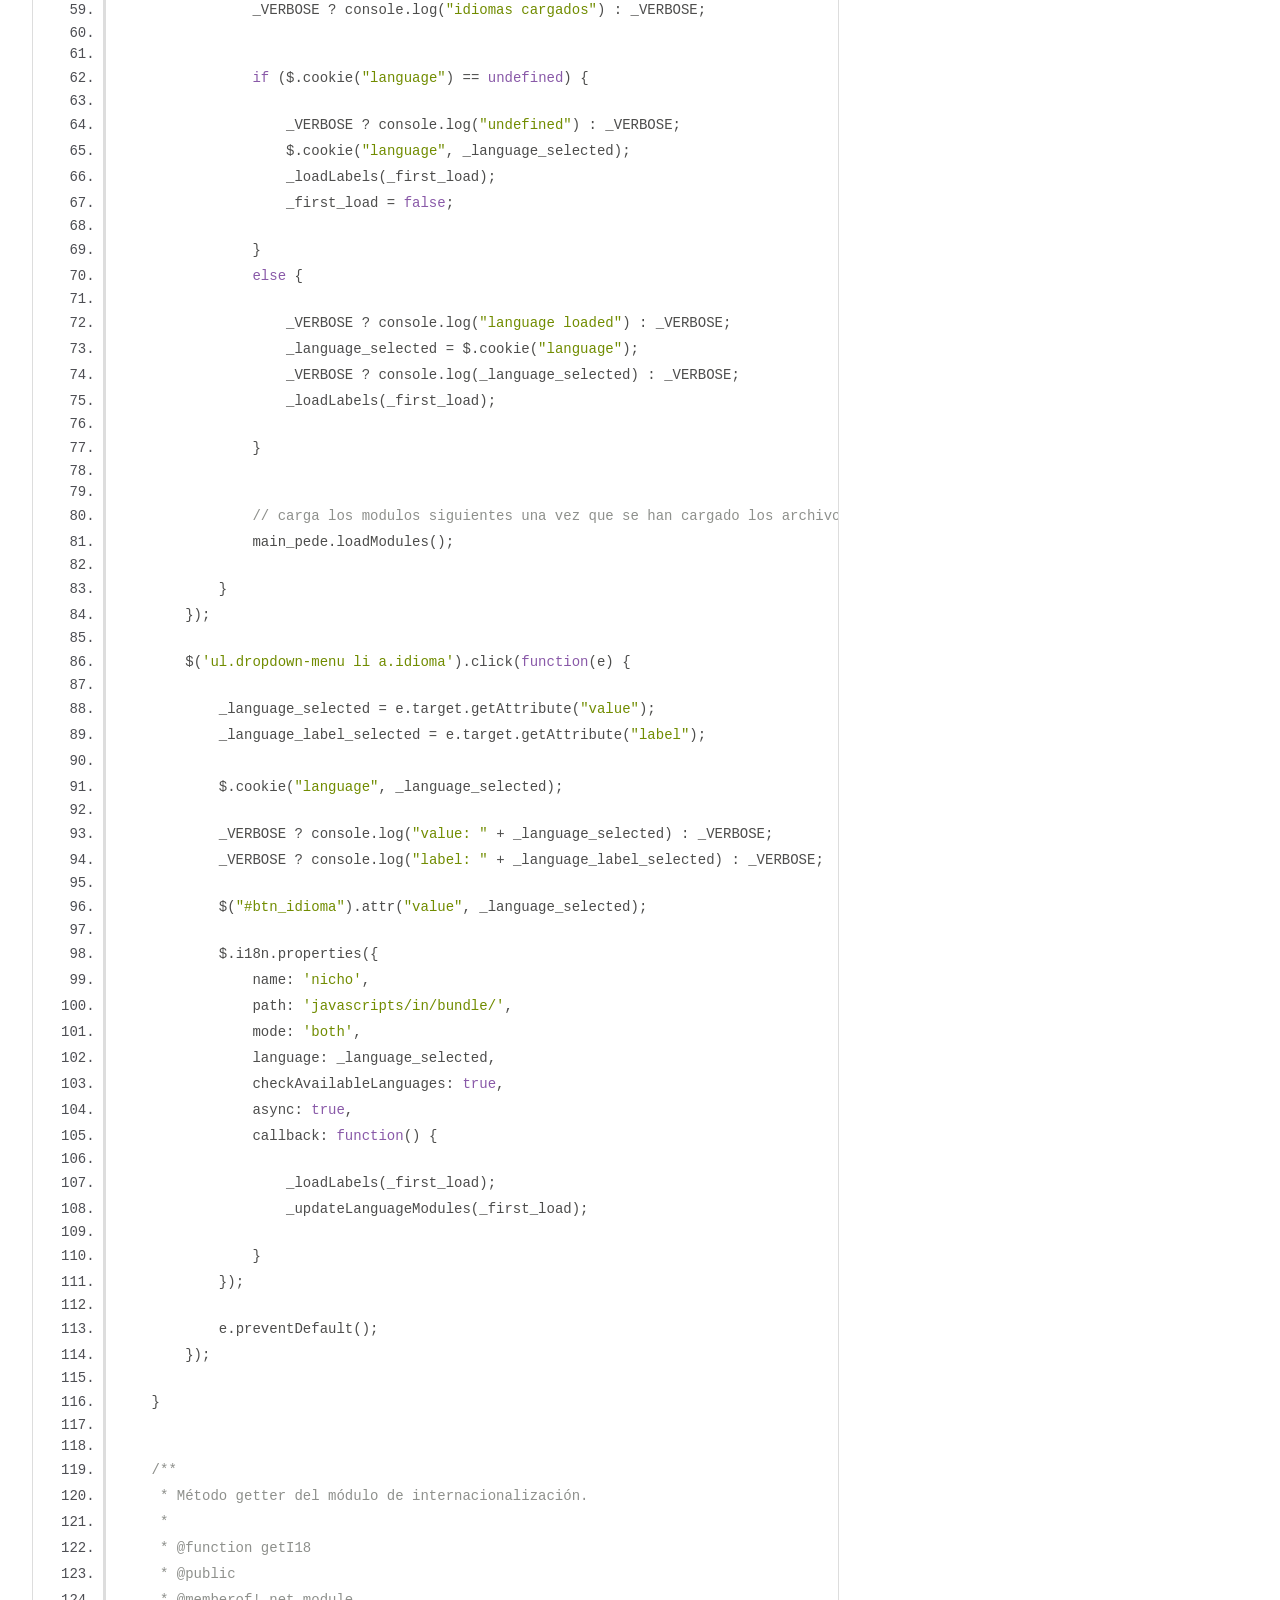
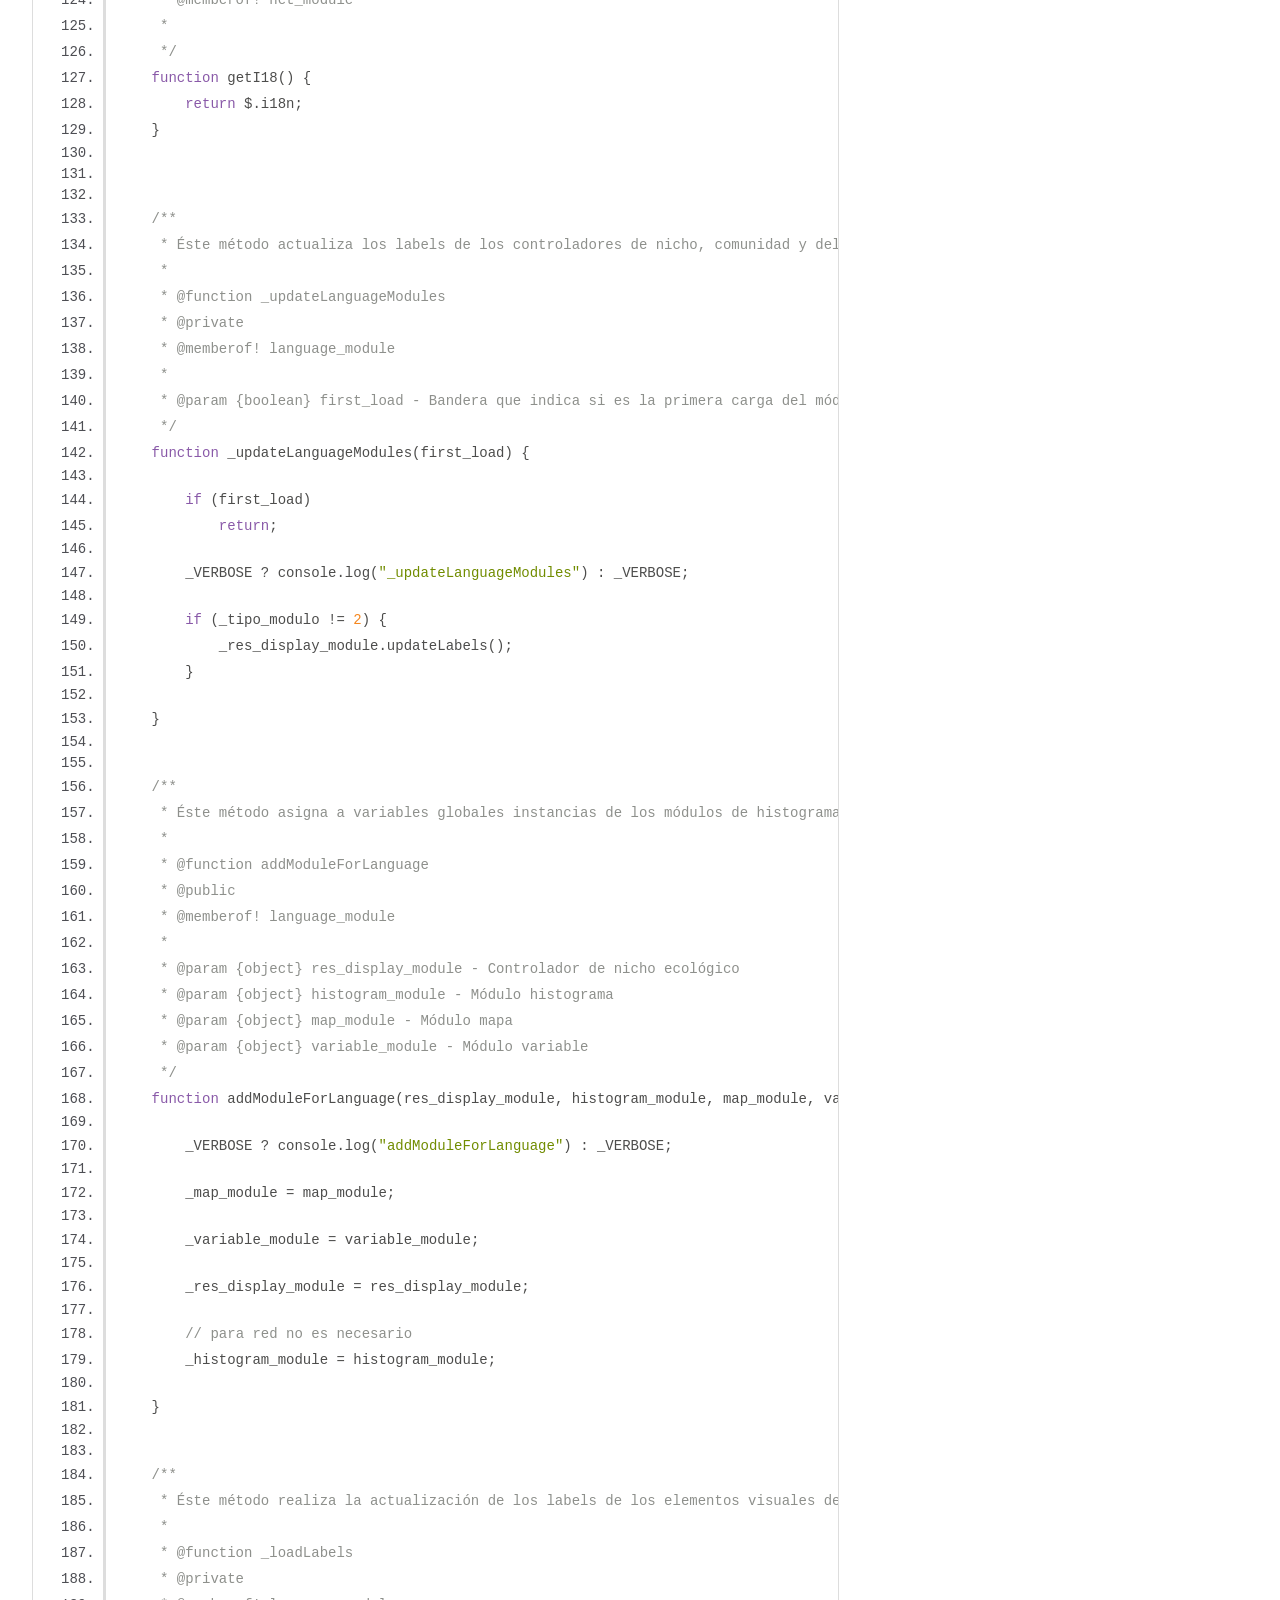
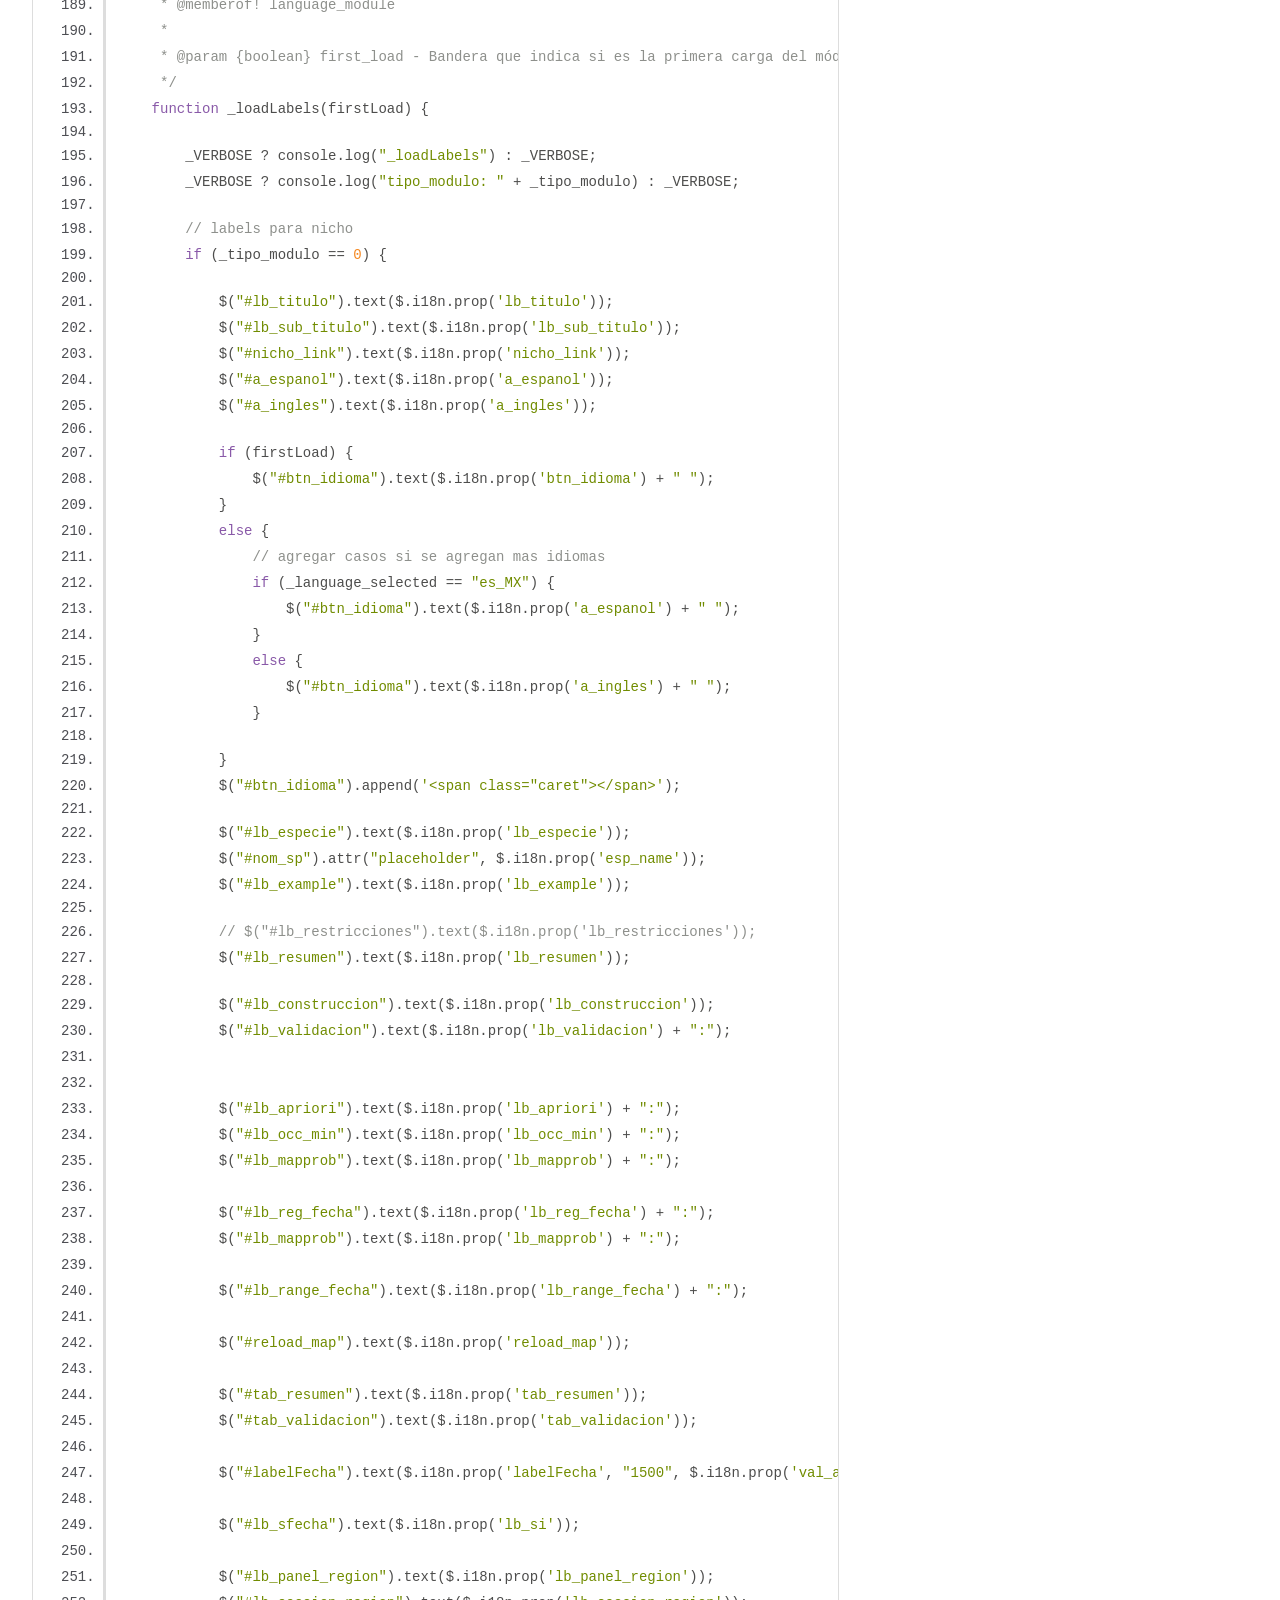
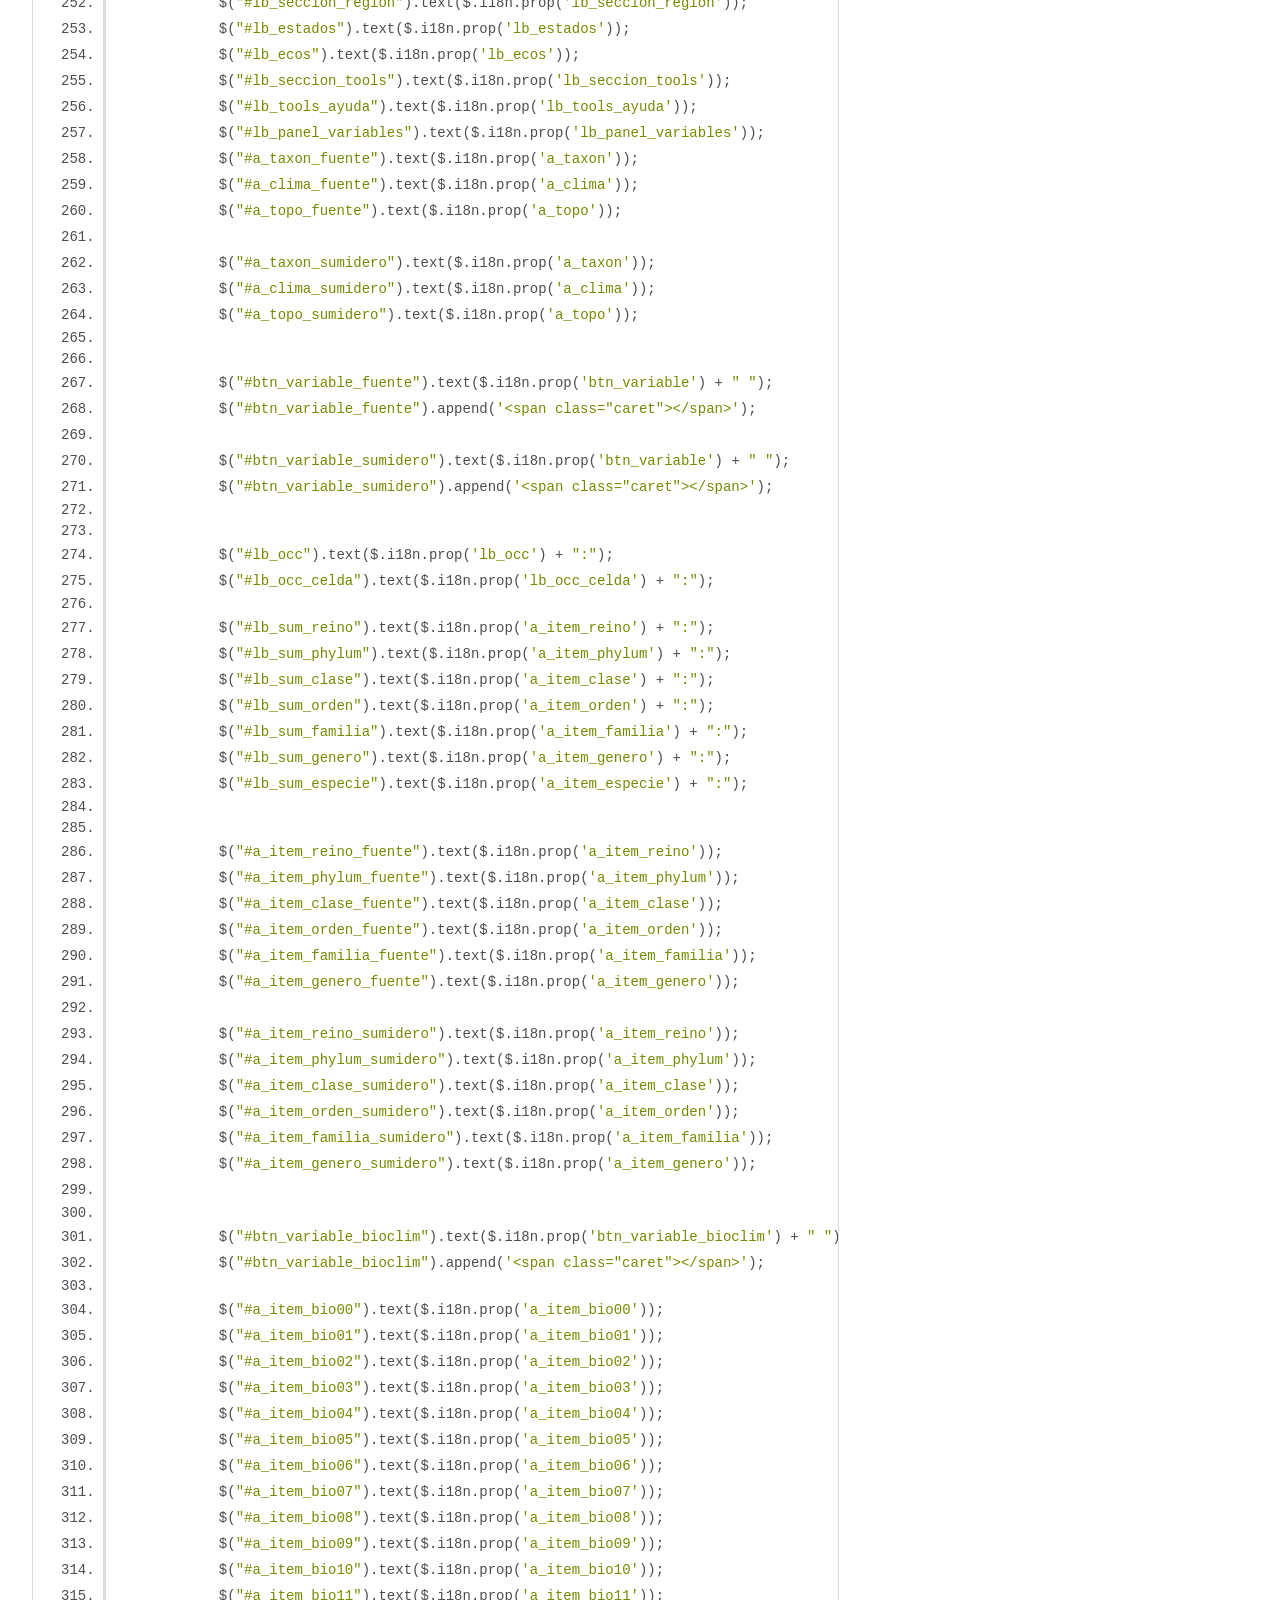
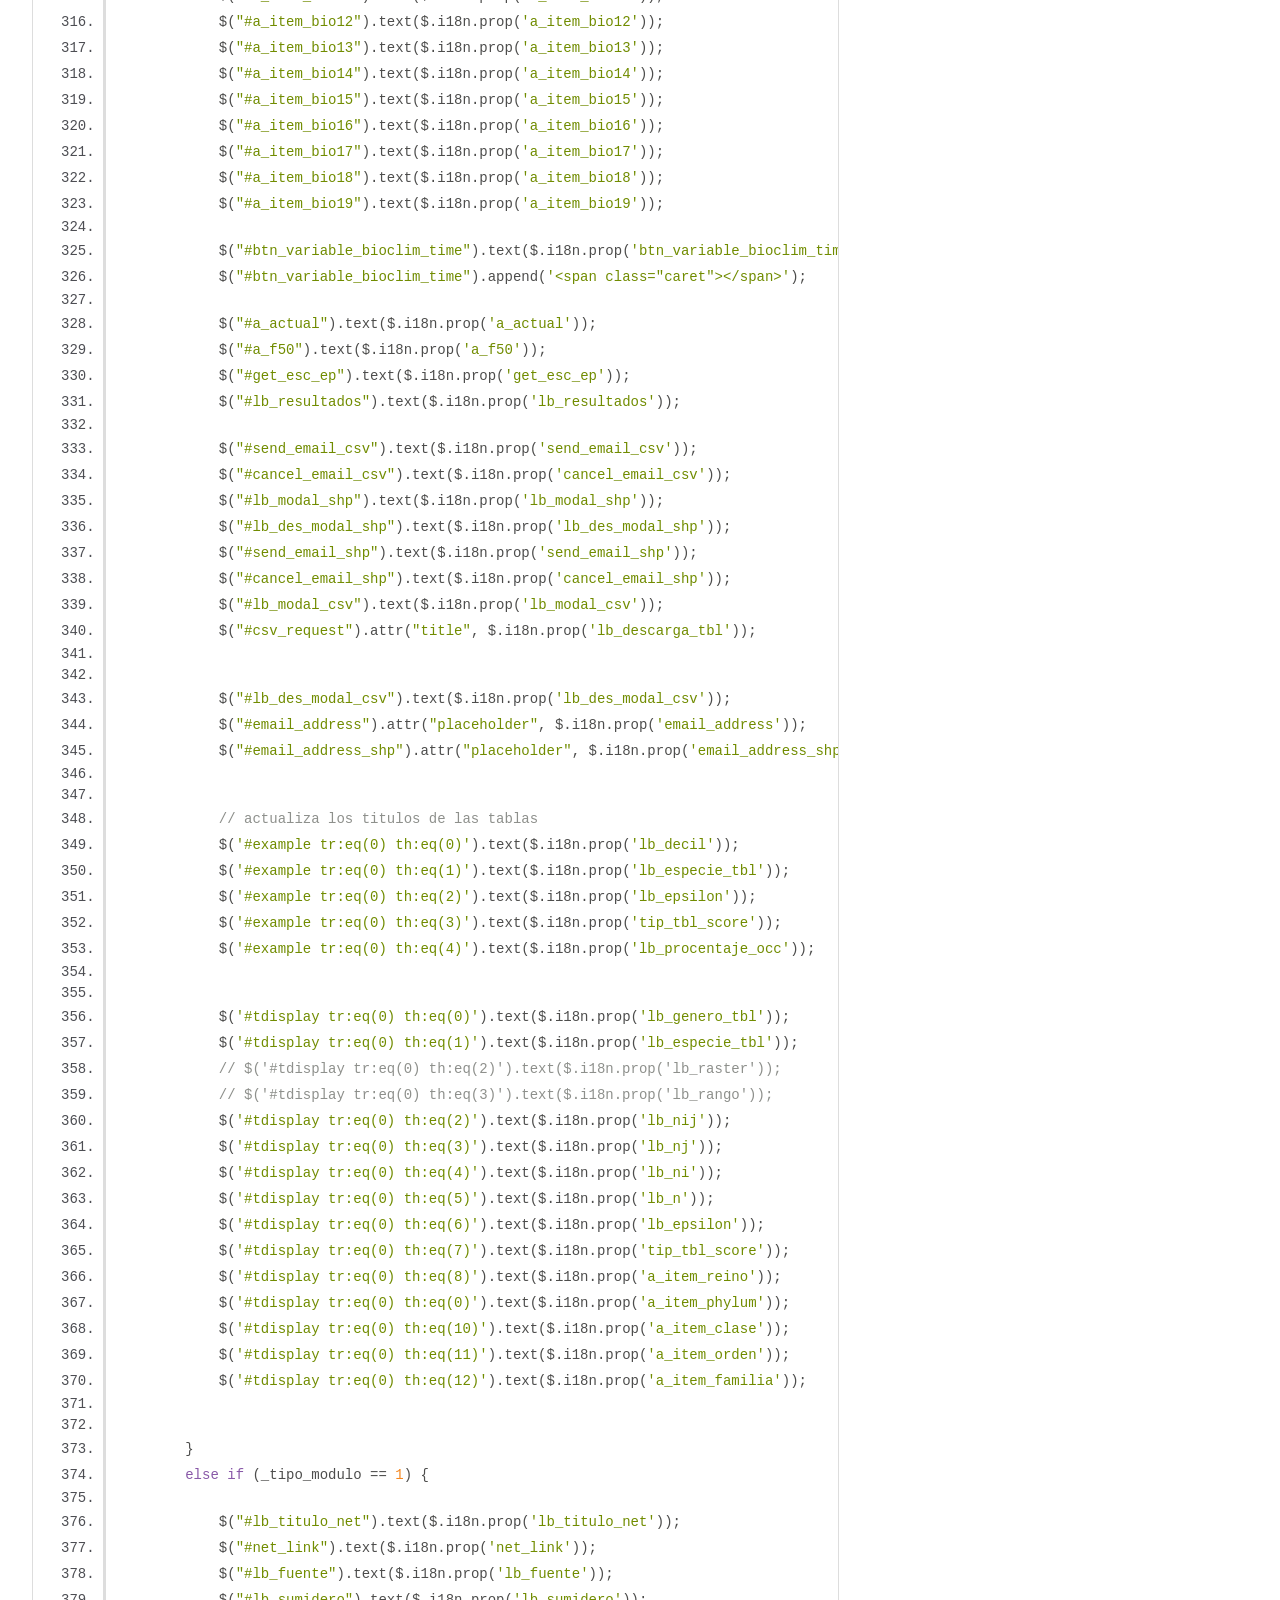
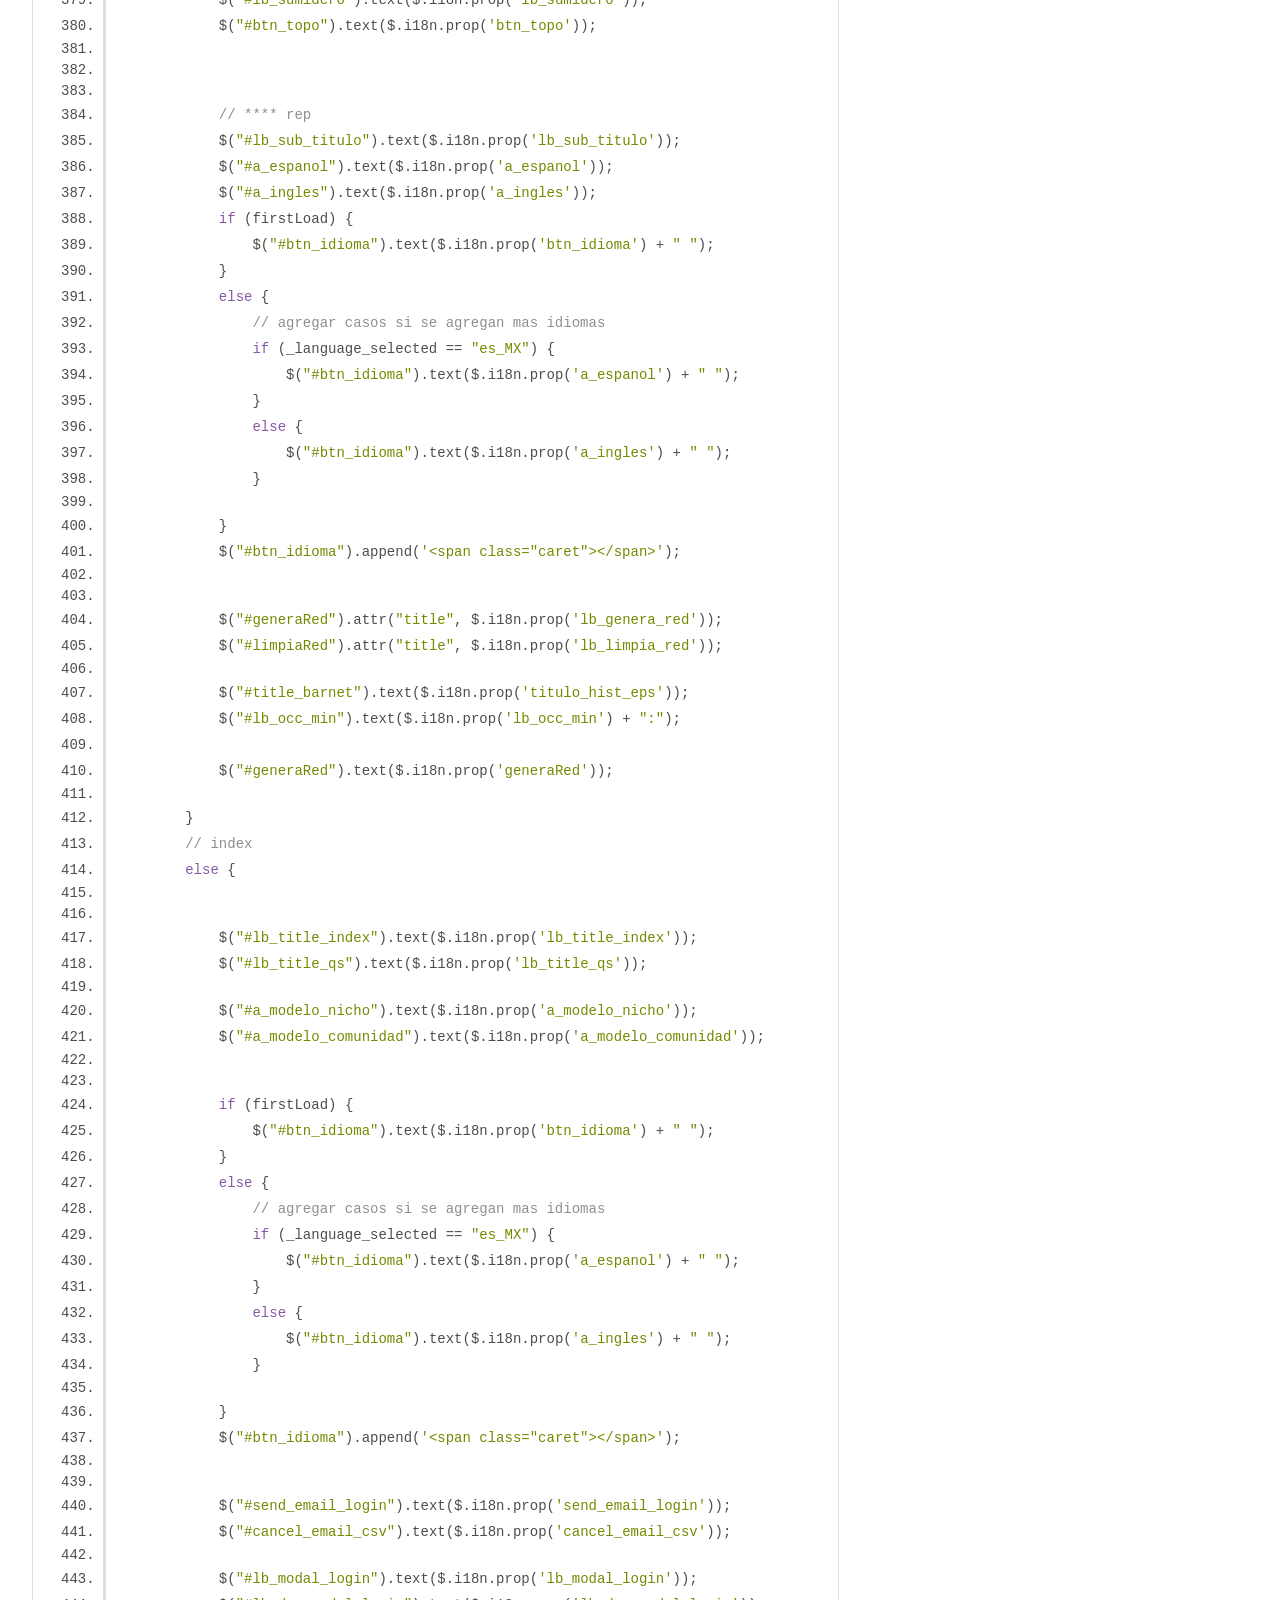
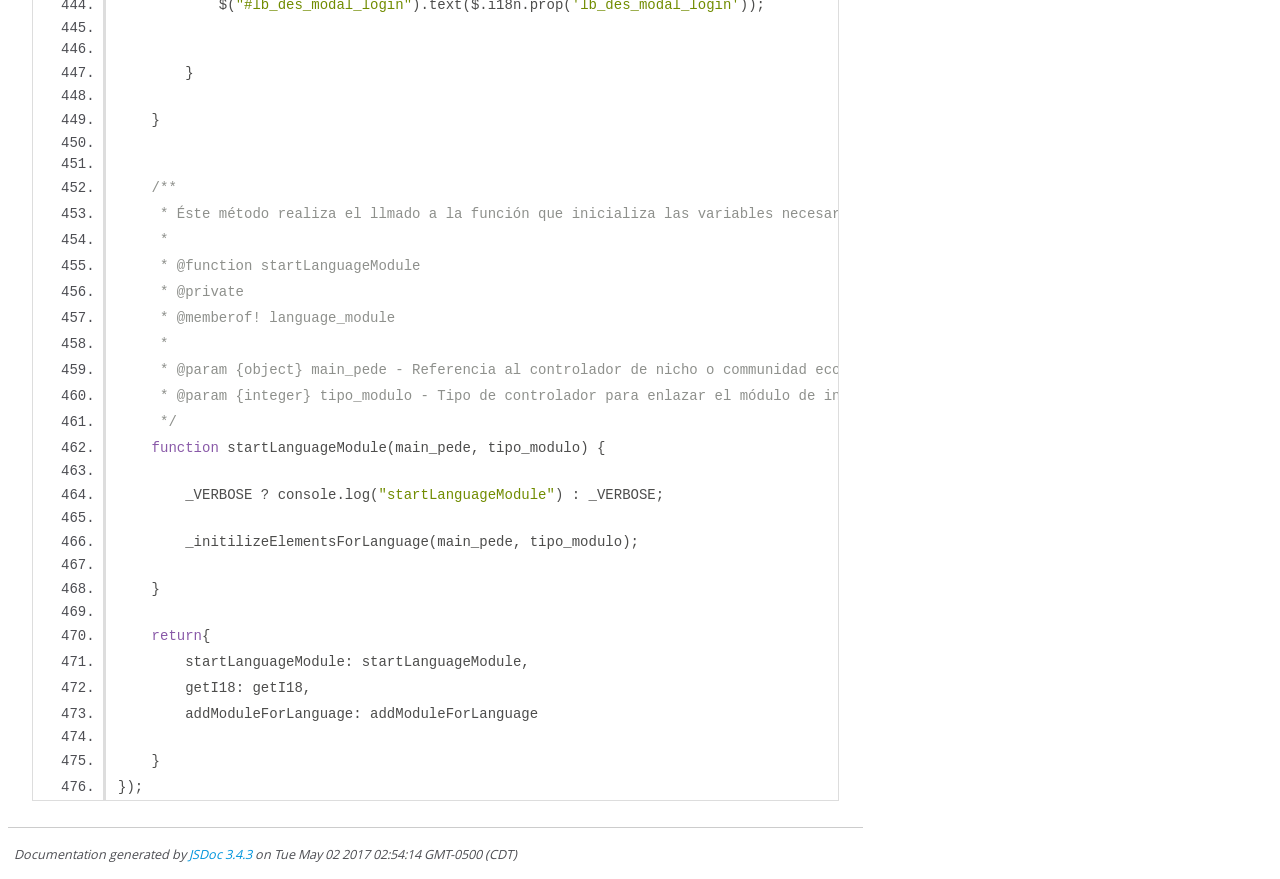
<file: javascripts/docs/language_module.js.html>
<!DOCTYPE html>
<html lang="en">
<head>
    <meta charset="utf-8">
    <title>JSDoc: Source: language_module.js</title>

    <script src="scripts/prettify/prettify.js"> </script>
    <script src="scripts/prettify/lang-css.js"> </script>
    <!--[if lt IE 9]>
      <script src="//html5shiv.googlecode.com/svn/trunk/html5.js"></script>
    <![endif]-->
    <link type="text/css" rel="stylesheet" href="styles/prettify-tomorrow.css">
    <link type="text/css" rel="stylesheet" href="styles/jsdoc-default.css">
</head>

<body>

<div id="main">

    <h1 class="page-title">Source: language_module.js</h1>

    



    
    <section>
        <article>
            <pre class="prettyprint source linenums"><code>/**
 * Módulo de internacionalización, utilizado para gestionar el idioma desplegado en nicho y comunidad ecológica.
 *
 * @namespace language_module
 */
var language_module = (function(verbose) {

    var _language_selected;
    var _language_label_selected;
    var _first_load;

    var _map_module,
            _variable_module,
            _res_display_module,
            _table_module,
            _histogram_module;

    var _tipo_modulo;

    var _VERBOSE = verbose


    /**
     * Éste método inicializa las variables necesarias para el proceso de internacionalización y realiza la carga de los archivos de idiomas.
     *
     * @function _initilizeElementsForLanguage
     * @private
     * @memberof! language_module
     * 
     * @param {object} main_pede - Referencia al controlador de nicho o communidad ecológica
     * @param {integer} tipo_modulo - Tipo de controlador para enlazar el módulo de internacionalización
     */
    function _initilizeElementsForLanguage(main_pede, tipo_modulo) {

        _VERBOSE ? console.log("_initilizeElementsForLanguage") : _VERBOSE;

        _tipo_modulo = tipo_modulo;
        _first_load = true;
        
        
        if ($.cookie("language") == undefined) {
            _language_selected = 'es_MX';
            $.cookie("language", _language_selected);
        }
        else{
            _language_selected = $.cookie("language");
        }
        

        $.i18n.properties({
            name: 'nicho',
            path: 'javascripts/in/bundle/',
            mode: 'both',
            language: _language_selected,
            checkAvailableLanguages: true,
            async: true,
            callback: function() {

                _VERBOSE ? console.log("idiomas cargados") : _VERBOSE;


                if ($.cookie("language") == undefined) {

                    _VERBOSE ? console.log("undefined") : _VERBOSE;
                    $.cookie("language", _language_selected);
                    _loadLabels(_first_load);
                    _first_load = false;

                }
                else {

                    _VERBOSE ? console.log("language loaded") : _VERBOSE;
                    _language_selected = $.cookie("language");
                    _VERBOSE ? console.log(_language_selected) : _VERBOSE;
                    _loadLabels(_first_load);

                }


                // carga los modulos siguientes una vez que se han cargado los archivos de idiomas
                main_pede.loadModules();

            }
        });

        $('ul.dropdown-menu li a.idioma').click(function(e) {

            _language_selected = e.target.getAttribute("value");
            _language_label_selected = e.target.getAttribute("label");
            
            $.cookie("language", _language_selected);

            _VERBOSE ? console.log("value: " + _language_selected) : _VERBOSE;
            _VERBOSE ? console.log("label: " + _language_label_selected) : _VERBOSE;

            $("#btn_idioma").attr("value", _language_selected);

            $.i18n.properties({
                name: 'nicho',
                path: 'javascripts/in/bundle/',
                mode: 'both',
                language: _language_selected,
                checkAvailableLanguages: true,
                async: true,
                callback: function() {

                    _loadLabels(_first_load);
                    _updateLanguageModules(_first_load);

                }
            });

            e.preventDefault();
        });

    }


    /**
     * Método getter del módulo de internacionalización.
     *
     * @function getI18
     * @public
     * @memberof! net_module
     * 
     */
    function getI18() {
        return $.i18n;
    }



    /**
     * Éste método actualiza los labels de los controladores de nicho, comunidad y del módulo variable.
     *
     * @function _updateLanguageModules
     * @private
     * @memberof! language_module
     * 
     * @param {boolean} first_load - Bandera que indica si es la primera carga del módulo de internacionalización
     */
    function _updateLanguageModules(first_load) {

        if (first_load)
            return;

        _VERBOSE ? console.log("_updateLanguageModules") : _VERBOSE;

        if (_tipo_modulo != 2) {
            _res_display_module.updateLabels();
        }

    }


    /**
     * Éste método asigna a variables globales instancias de los módulos de histograma, mapa y controladores de nicho y comunidad ecológica.
     *
     * @function addModuleForLanguage
     * @public
     * @memberof! language_module
     * 
     * @param {object} res_display_module - Controlador de nicho ecológico
     * @param {object} histogram_module - Módulo histograma
     * @param {object} map_module - Módulo mapa
     * @param {object} variable_module - Módulo variable
     */
    function addModuleForLanguage(res_display_module, histogram_module, map_module, variable_module) {

        _VERBOSE ? console.log("addModuleForLanguage") : _VERBOSE;

        _map_module = map_module;

        _variable_module = variable_module;

        _res_display_module = res_display_module;

        // para red no es necesario
        _histogram_module = histogram_module;

    }


    /**
     * Éste método realiza la actualización de los labels de los elementos visuales de de nicho y comunidad ecológica.
     *
     * @function _loadLabels
     * @private
     * @memberof! language_module
     * 
     * @param {boolean} first_load - Bandera que indica si es la primera carga del módulo de internacionalización
     */
    function _loadLabels(firstLoad) {

        _VERBOSE ? console.log("_loadLabels") : _VERBOSE;
        _VERBOSE ? console.log("tipo_modulo: " + _tipo_modulo) : _VERBOSE;

        // labels para nicho
        if (_tipo_modulo == 0) {

            $("#lb_titulo").text($.i18n.prop('lb_titulo'));
            $("#lb_sub_titulo").text($.i18n.prop('lb_sub_titulo'));
            $("#nicho_link").text($.i18n.prop('nicho_link'));
            $("#a_espanol").text($.i18n.prop('a_espanol'));
            $("#a_ingles").text($.i18n.prop('a_ingles'));

            if (firstLoad) {
                $("#btn_idioma").text($.i18n.prop('btn_idioma') + " ");
            }
            else {
                // agregar casos si se agregan mas idiomas
                if (_language_selected == "es_MX") {
                    $("#btn_idioma").text($.i18n.prop('a_espanol') + " ");
                }
                else {
                    $("#btn_idioma").text($.i18n.prop('a_ingles') + " ");
                }

            }
            $("#btn_idioma").append('&lt;span class="caret">&lt;/span>');

            $("#lb_especie").text($.i18n.prop('lb_especie'));
            $("#nom_sp").attr("placeholder", $.i18n.prop('esp_name'));
            $("#lb_example").text($.i18n.prop('lb_example'));

            // $("#lb_restricciones").text($.i18n.prop('lb_restricciones'));
            $("#lb_resumen").text($.i18n.prop('lb_resumen'));

            $("#lb_construccion").text($.i18n.prop('lb_construccion'));
            $("#lb_validacion").text($.i18n.prop('lb_validacion') + ":");
            
            
            $("#lb_apriori").text($.i18n.prop('lb_apriori') + ":");
            $("#lb_occ_min").text($.i18n.prop('lb_occ_min') + ":");
            $("#lb_mapprob").text($.i18n.prop('lb_mapprob') + ":");
            
            $("#lb_reg_fecha").text($.i18n.prop('lb_reg_fecha') + ":");
            $("#lb_mapprob").text($.i18n.prop('lb_mapprob') + ":");
            
            $("#lb_range_fecha").text($.i18n.prop('lb_range_fecha') + ":");
            
            $("#reload_map").text($.i18n.prop('reload_map'));
            
            $("#tab_resumen").text($.i18n.prop('tab_resumen'));
            $("#tab_validacion").text($.i18n.prop('tab_validacion'));
            
            $("#labelFecha").text($.i18n.prop('labelFecha', "1500", $.i18n.prop('val_actual')));
            
            $("#lb_sfecha").text($.i18n.prop('lb_si'));
            
            $("#lb_panel_region").text($.i18n.prop('lb_panel_region'));
            $("#lb_seccion_region").text($.i18n.prop('lb_seccion_region'));
            $("#lb_estados").text($.i18n.prop('lb_estados'));
            $("#lb_ecos").text($.i18n.prop('lb_ecos'));
            $("#lb_seccion_tools").text($.i18n.prop('lb_seccion_tools'));
            $("#lb_tools_ayuda").text($.i18n.prop('lb_tools_ayuda'));
            $("#lb_panel_variables").text($.i18n.prop('lb_panel_variables'));
            $("#a_taxon_fuente").text($.i18n.prop('a_taxon'));
            $("#a_clima_fuente").text($.i18n.prop('a_clima'));
            $("#a_topo_fuente").text($.i18n.prop('a_topo'));
            
            $("#a_taxon_sumidero").text($.i18n.prop('a_taxon'));
            $("#a_clima_sumidero").text($.i18n.prop('a_clima'));
            $("#a_topo_sumidero").text($.i18n.prop('a_topo'));


            $("#btn_variable_fuente").text($.i18n.prop('btn_variable') + " ");
            $("#btn_variable_fuente").append('&lt;span class="caret">&lt;/span>');
            
            $("#btn_variable_sumidero").text($.i18n.prop('btn_variable') + " ");
            $("#btn_variable_sumidero").append('&lt;span class="caret">&lt;/span>');


            $("#lb_occ").text($.i18n.prop('lb_occ') + ":");
            $("#lb_occ_celda").text($.i18n.prop('lb_occ_celda') + ":");

            $("#lb_sum_reino").text($.i18n.prop('a_item_reino') + ":");
            $("#lb_sum_phylum").text($.i18n.prop('a_item_phylum') + ":");
            $("#lb_sum_clase").text($.i18n.prop('a_item_clase') + ":");
            $("#lb_sum_orden").text($.i18n.prop('a_item_orden') + ":");
            $("#lb_sum_familia").text($.i18n.prop('a_item_familia') + ":");
            $("#lb_sum_genero").text($.i18n.prop('a_item_genero') + ":");
            $("#lb_sum_especie").text($.i18n.prop('a_item_especie') + ":");


            $("#a_item_reino_fuente").text($.i18n.prop('a_item_reino'));
            $("#a_item_phylum_fuente").text($.i18n.prop('a_item_phylum'));
            $("#a_item_clase_fuente").text($.i18n.prop('a_item_clase'));
            $("#a_item_orden_fuente").text($.i18n.prop('a_item_orden'));
            $("#a_item_familia_fuente").text($.i18n.prop('a_item_familia'));
            $("#a_item_genero_fuente").text($.i18n.prop('a_item_genero'));
            
            $("#a_item_reino_sumidero").text($.i18n.prop('a_item_reino'));
            $("#a_item_phylum_sumidero").text($.i18n.prop('a_item_phylum'));
            $("#a_item_clase_sumidero").text($.i18n.prop('a_item_clase'));
            $("#a_item_orden_sumidero").text($.i18n.prop('a_item_orden'));
            $("#a_item_familia_sumidero").text($.i18n.prop('a_item_familia'));
            $("#a_item_genero_sumidero").text($.i18n.prop('a_item_genero'));
            

            $("#btn_variable_bioclim").text($.i18n.prop('btn_variable_bioclim') + " ");
            $("#btn_variable_bioclim").append('&lt;span class="caret">&lt;/span>');

            $("#a_item_bio00").text($.i18n.prop('a_item_bio00'));
            $("#a_item_bio01").text($.i18n.prop('a_item_bio01'));
            $("#a_item_bio02").text($.i18n.prop('a_item_bio02'));
            $("#a_item_bio03").text($.i18n.prop('a_item_bio03'));
            $("#a_item_bio04").text($.i18n.prop('a_item_bio04'));
            $("#a_item_bio05").text($.i18n.prop('a_item_bio05'));
            $("#a_item_bio06").text($.i18n.prop('a_item_bio06'));
            $("#a_item_bio07").text($.i18n.prop('a_item_bio07'));
            $("#a_item_bio08").text($.i18n.prop('a_item_bio08'));
            $("#a_item_bio09").text($.i18n.prop('a_item_bio09'));
            $("#a_item_bio10").text($.i18n.prop('a_item_bio10'));
            $("#a_item_bio11").text($.i18n.prop('a_item_bio11'));
            $("#a_item_bio12").text($.i18n.prop('a_item_bio12'));
            $("#a_item_bio13").text($.i18n.prop('a_item_bio13'));
            $("#a_item_bio14").text($.i18n.prop('a_item_bio14'));
            $("#a_item_bio15").text($.i18n.prop('a_item_bio15'));
            $("#a_item_bio16").text($.i18n.prop('a_item_bio16'));
            $("#a_item_bio17").text($.i18n.prop('a_item_bio17'));
            $("#a_item_bio18").text($.i18n.prop('a_item_bio18'));
            $("#a_item_bio19").text($.i18n.prop('a_item_bio19'));

            $("#btn_variable_bioclim_time").text($.i18n.prop('btn_variable_bioclim_time') + " ");
            $("#btn_variable_bioclim_time").append('&lt;span class="caret">&lt;/span>');

            $("#a_actual").text($.i18n.prop('a_actual'));
            $("#a_f50").text($.i18n.prop('a_f50'));
            $("#get_esc_ep").text($.i18n.prop('get_esc_ep'));
            $("#lb_resultados").text($.i18n.prop('lb_resultados'));

            $("#send_email_csv").text($.i18n.prop('send_email_csv'));
            $("#cancel_email_csv").text($.i18n.prop('cancel_email_csv'));
            $("#lb_modal_shp").text($.i18n.prop('lb_modal_shp'));
            $("#lb_des_modal_shp").text($.i18n.prop('lb_des_modal_shp'));
            $("#send_email_shp").text($.i18n.prop('send_email_shp'));
            $("#cancel_email_shp").text($.i18n.prop('cancel_email_shp'));
            $("#lb_modal_csv").text($.i18n.prop('lb_modal_csv'));
            $("#csv_request").attr("title", $.i18n.prop('lb_descarga_tbl'));


            $("#lb_des_modal_csv").text($.i18n.prop('lb_des_modal_csv'));
            $("#email_address").attr("placeholder", $.i18n.prop('email_address'));
            $("#email_address_shp").attr("placeholder", $.i18n.prop('email_address_shp'));


            // actualiza los titulos de las tablas
            $('#example tr:eq(0) th:eq(0)').text($.i18n.prop('lb_decil'));
            $('#example tr:eq(0) th:eq(1)').text($.i18n.prop('lb_especie_tbl'));
            $('#example tr:eq(0) th:eq(2)').text($.i18n.prop('lb_epsilon'));
            $('#example tr:eq(0) th:eq(3)').text($.i18n.prop('tip_tbl_score'));
            $('#example tr:eq(0) th:eq(4)').text($.i18n.prop('lb_procentaje_occ'));


            $('#tdisplay tr:eq(0) th:eq(0)').text($.i18n.prop('lb_genero_tbl'));
            $('#tdisplay tr:eq(0) th:eq(1)').text($.i18n.prop('lb_especie_tbl'));
            // $('#tdisplay tr:eq(0) th:eq(2)').text($.i18n.prop('lb_raster'));
            // $('#tdisplay tr:eq(0) th:eq(3)').text($.i18n.prop('lb_rango'));
            $('#tdisplay tr:eq(0) th:eq(2)').text($.i18n.prop('lb_nij'));
            $('#tdisplay tr:eq(0) th:eq(3)').text($.i18n.prop('lb_nj'));
            $('#tdisplay tr:eq(0) th:eq(4)').text($.i18n.prop('lb_ni'));
            $('#tdisplay tr:eq(0) th:eq(5)').text($.i18n.prop('lb_n'));
            $('#tdisplay tr:eq(0) th:eq(6)').text($.i18n.prop('lb_epsilon'));
            $('#tdisplay tr:eq(0) th:eq(7)').text($.i18n.prop('tip_tbl_score'));
            $('#tdisplay tr:eq(0) th:eq(8)').text($.i18n.prop('a_item_reino'));
            $('#tdisplay tr:eq(0) th:eq(0)').text($.i18n.prop('a_item_phylum'));
            $('#tdisplay tr:eq(0) th:eq(10)').text($.i18n.prop('a_item_clase'));
            $('#tdisplay tr:eq(0) th:eq(11)').text($.i18n.prop('a_item_orden'));
            $('#tdisplay tr:eq(0) th:eq(12)').text($.i18n.prop('a_item_familia'));


        }
        else if (_tipo_modulo == 1) {

            $("#lb_titulo_net").text($.i18n.prop('lb_titulo_net'));
            $("#net_link").text($.i18n.prop('net_link'));
            $("#lb_fuente").text($.i18n.prop('lb_fuente'));
            $("#lb_sumidero").text($.i18n.prop('lb_sumidero'));
            $("#btn_topo").text($.i18n.prop('btn_topo'));



            // **** rep
            $("#lb_sub_titulo").text($.i18n.prop('lb_sub_titulo'));
            $("#a_espanol").text($.i18n.prop('a_espanol'));
            $("#a_ingles").text($.i18n.prop('a_ingles'));
            if (firstLoad) {
                $("#btn_idioma").text($.i18n.prop('btn_idioma') + " ");
            }
            else {
                // agregar casos si se agregan mas idiomas
                if (_language_selected == "es_MX") {
                    $("#btn_idioma").text($.i18n.prop('a_espanol') + " ");
                }
                else {
                    $("#btn_idioma").text($.i18n.prop('a_ingles') + " ");
                }

            }
            $("#btn_idioma").append('&lt;span class="caret">&lt;/span>');


            $("#generaRed").attr("title", $.i18n.prop('lb_genera_red'));
            $("#limpiaRed").attr("title", $.i18n.prop('lb_limpia_red'));

            $("#title_barnet").text($.i18n.prop('titulo_hist_eps'));
            $("#lb_occ_min").text($.i18n.prop('lb_occ_min') + ":");
            
            $("#generaRed").text($.i18n.prop('generaRed'));

        }
        // index
        else {


            $("#lb_title_index").text($.i18n.prop('lb_title_index'));
            $("#lb_title_qs").text($.i18n.prop('lb_title_qs'));

            $("#a_modelo_nicho").text($.i18n.prop('a_modelo_nicho'));
            $("#a_modelo_comunidad").text($.i18n.prop('a_modelo_comunidad'));


            if (firstLoad) {
                $("#btn_idioma").text($.i18n.prop('btn_idioma') + " ");
            }
            else {
                // agregar casos si se agregan mas idiomas
                if (_language_selected == "es_MX") {
                    $("#btn_idioma").text($.i18n.prop('a_espanol') + " ");
                }
                else {
                    $("#btn_idioma").text($.i18n.prop('a_ingles') + " ");
                }

            }
            $("#btn_idioma").append('&lt;span class="caret">&lt;/span>');


            $("#send_email_login").text($.i18n.prop('send_email_login'));
            $("#cancel_email_csv").text($.i18n.prop('cancel_email_csv'));

            $("#lb_modal_login").text($.i18n.prop('lb_modal_login'));
            $("#lb_des_modal_login").text($.i18n.prop('lb_des_modal_login'));


        }

    }


    /**
     * Éste método realiza el llmado a la función que inicializa las variables necesarias para el proceso de internacionalización.
     *
     * @function startLanguageModule
     * @private
     * @memberof! language_module
     * 
     * @param {object} main_pede - Referencia al controlador de nicho o communidad ecológica
     * @param {integer} tipo_modulo - Tipo de controlador para enlazar el módulo de internacionalización
     */
    function startLanguageModule(main_pede, tipo_modulo) {

        _VERBOSE ? console.log("startLanguageModule") : _VERBOSE;

        _initilizeElementsForLanguage(main_pede, tipo_modulo);

    }

    return{
        startLanguageModule: startLanguageModule,
        getI18: getI18,
        addModuleForLanguage: addModuleForLanguage

    }
});</code></pre>
        </article>
    </section>




</div>

<nav>
    <h2><a href="index.html">Home</a></h2><h3>Namespaces</h3><ul><li><a href="histogram_module.html">histogram_module</a></li><li><a href="language_module.html">language_module</a></li><li><a href="map_module.html">map_module</a></li><li><a href="module_index.html">module_index</a></li><li><a href="module_net.html">module_net</a></li><li><a href="module_nicho.html">module_nicho</a></li><li><a href="net_module.html">net_module</a></li><li><a href="res_display_module.html">res_display_module</a></li><li><a href="res_display_net_module.html">res_display_net_module</a></li><li><a href="table_module.html">table_module</a></li><li><a href="validation_module.html">validation_module</a></li><li><a href="variable_module.html">variable_module</a></li></ul>
</nav>

<br class="clear">

<footer>
    Documentation generated by <a href="https://github.com/jsdoc3/jsdoc">JSDoc 3.4.3</a> on Tue May 02 2017 02:54:14 GMT-0500 (CDT)
</footer>

<script> prettyPrint(); </script>
<script src="scripts/linenumber.js"> </script>
</body>
</html>
</file>
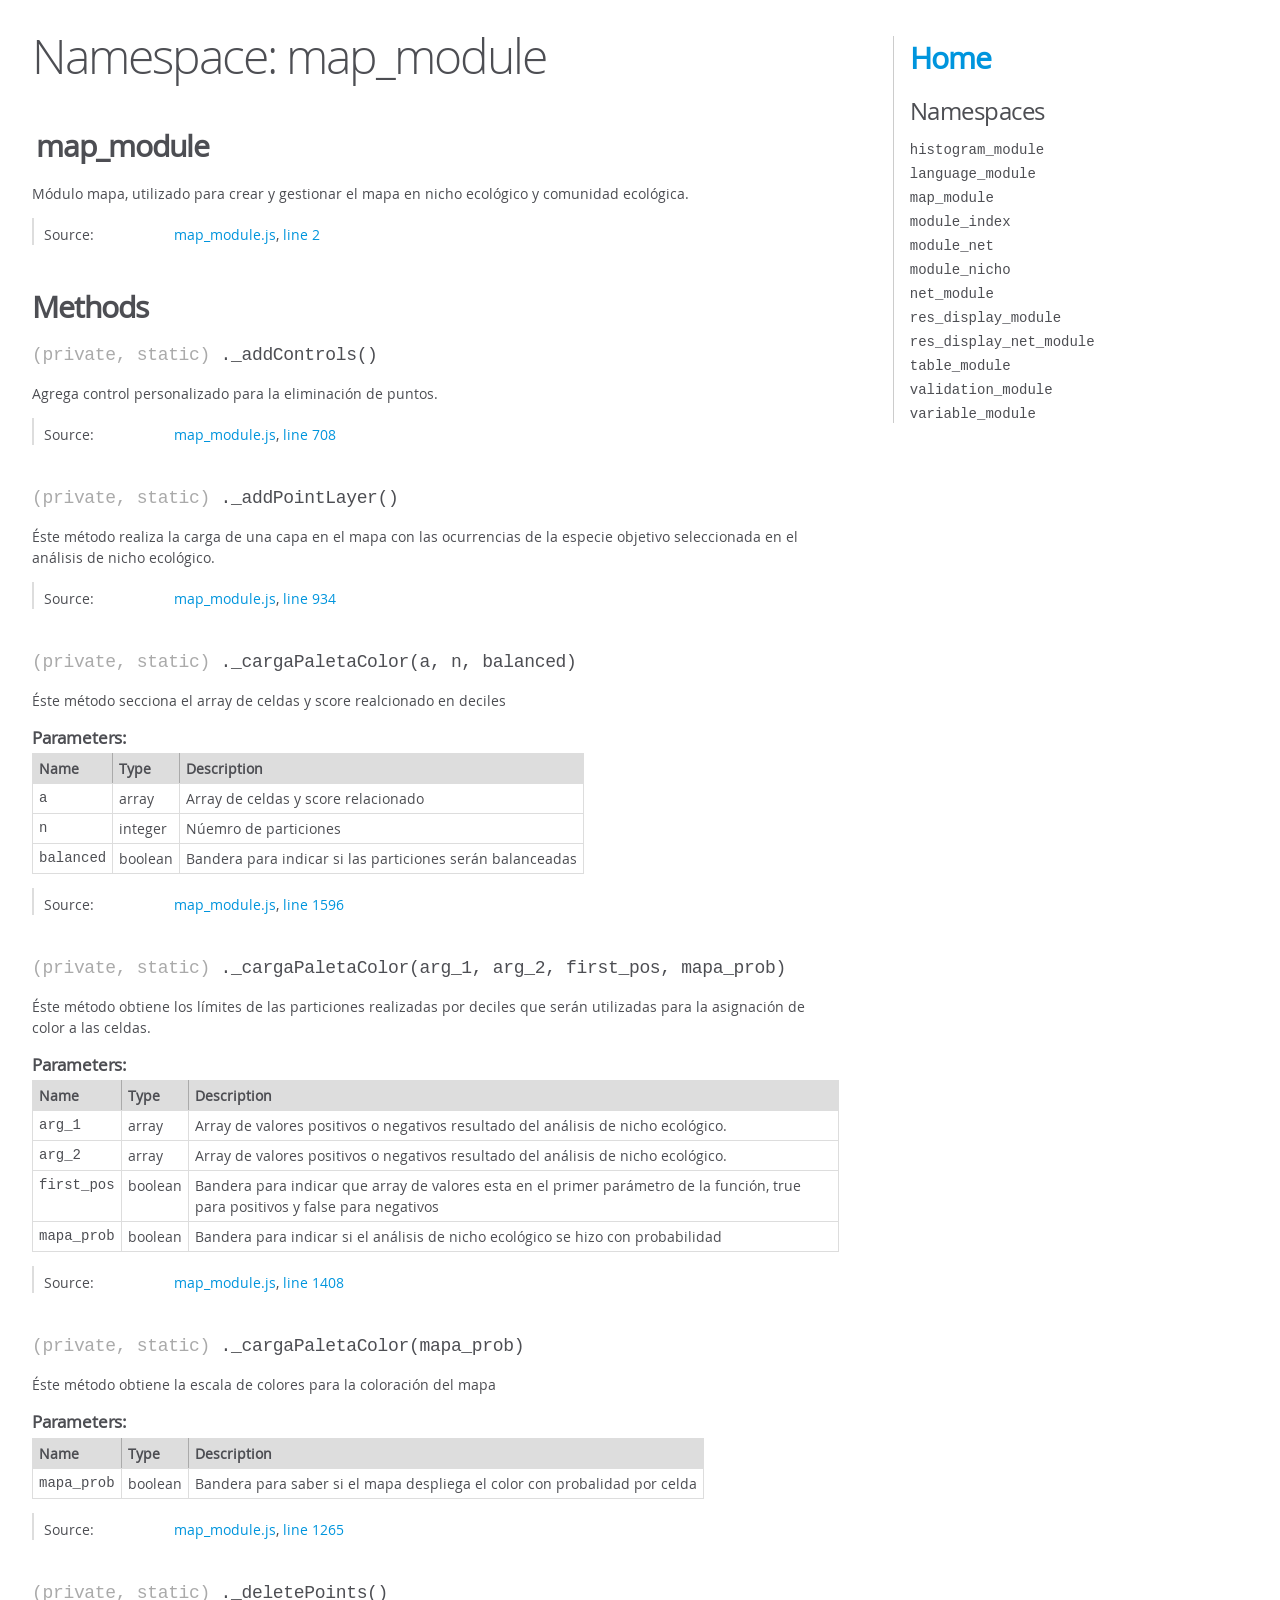
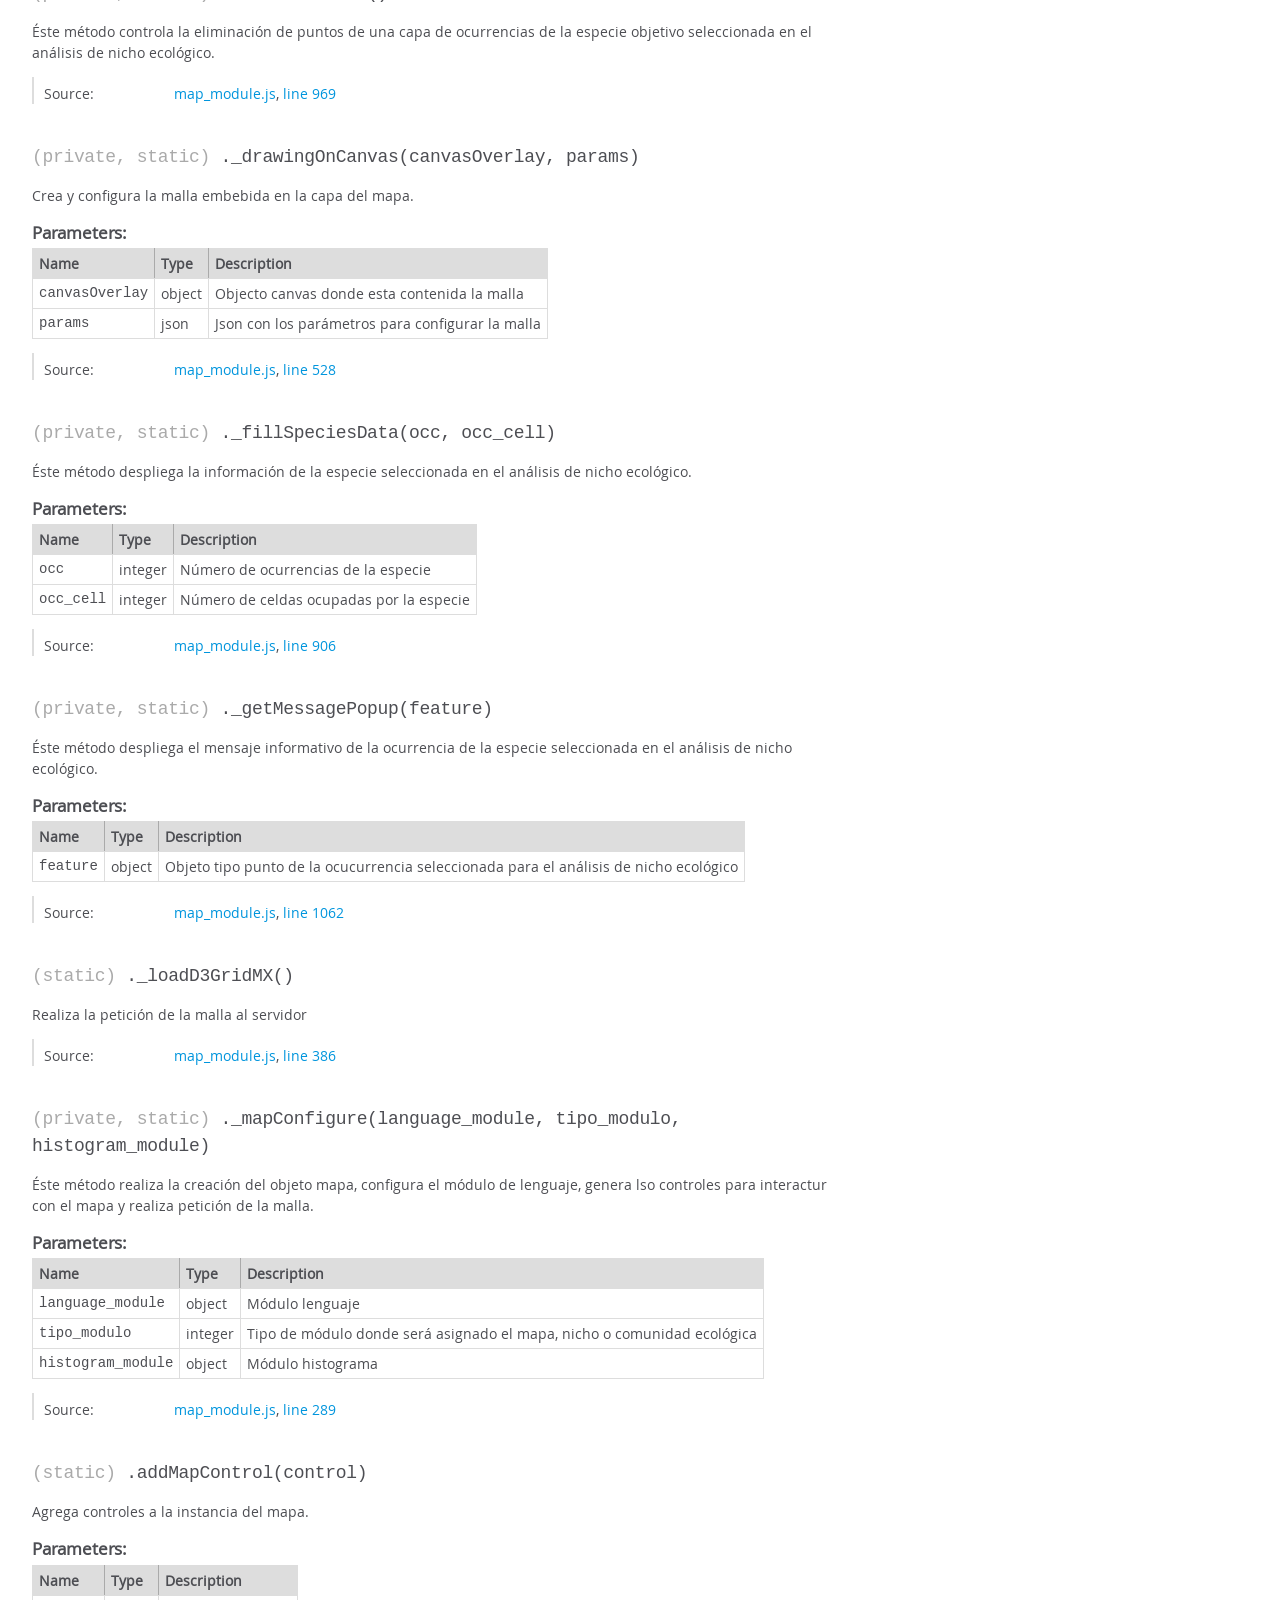
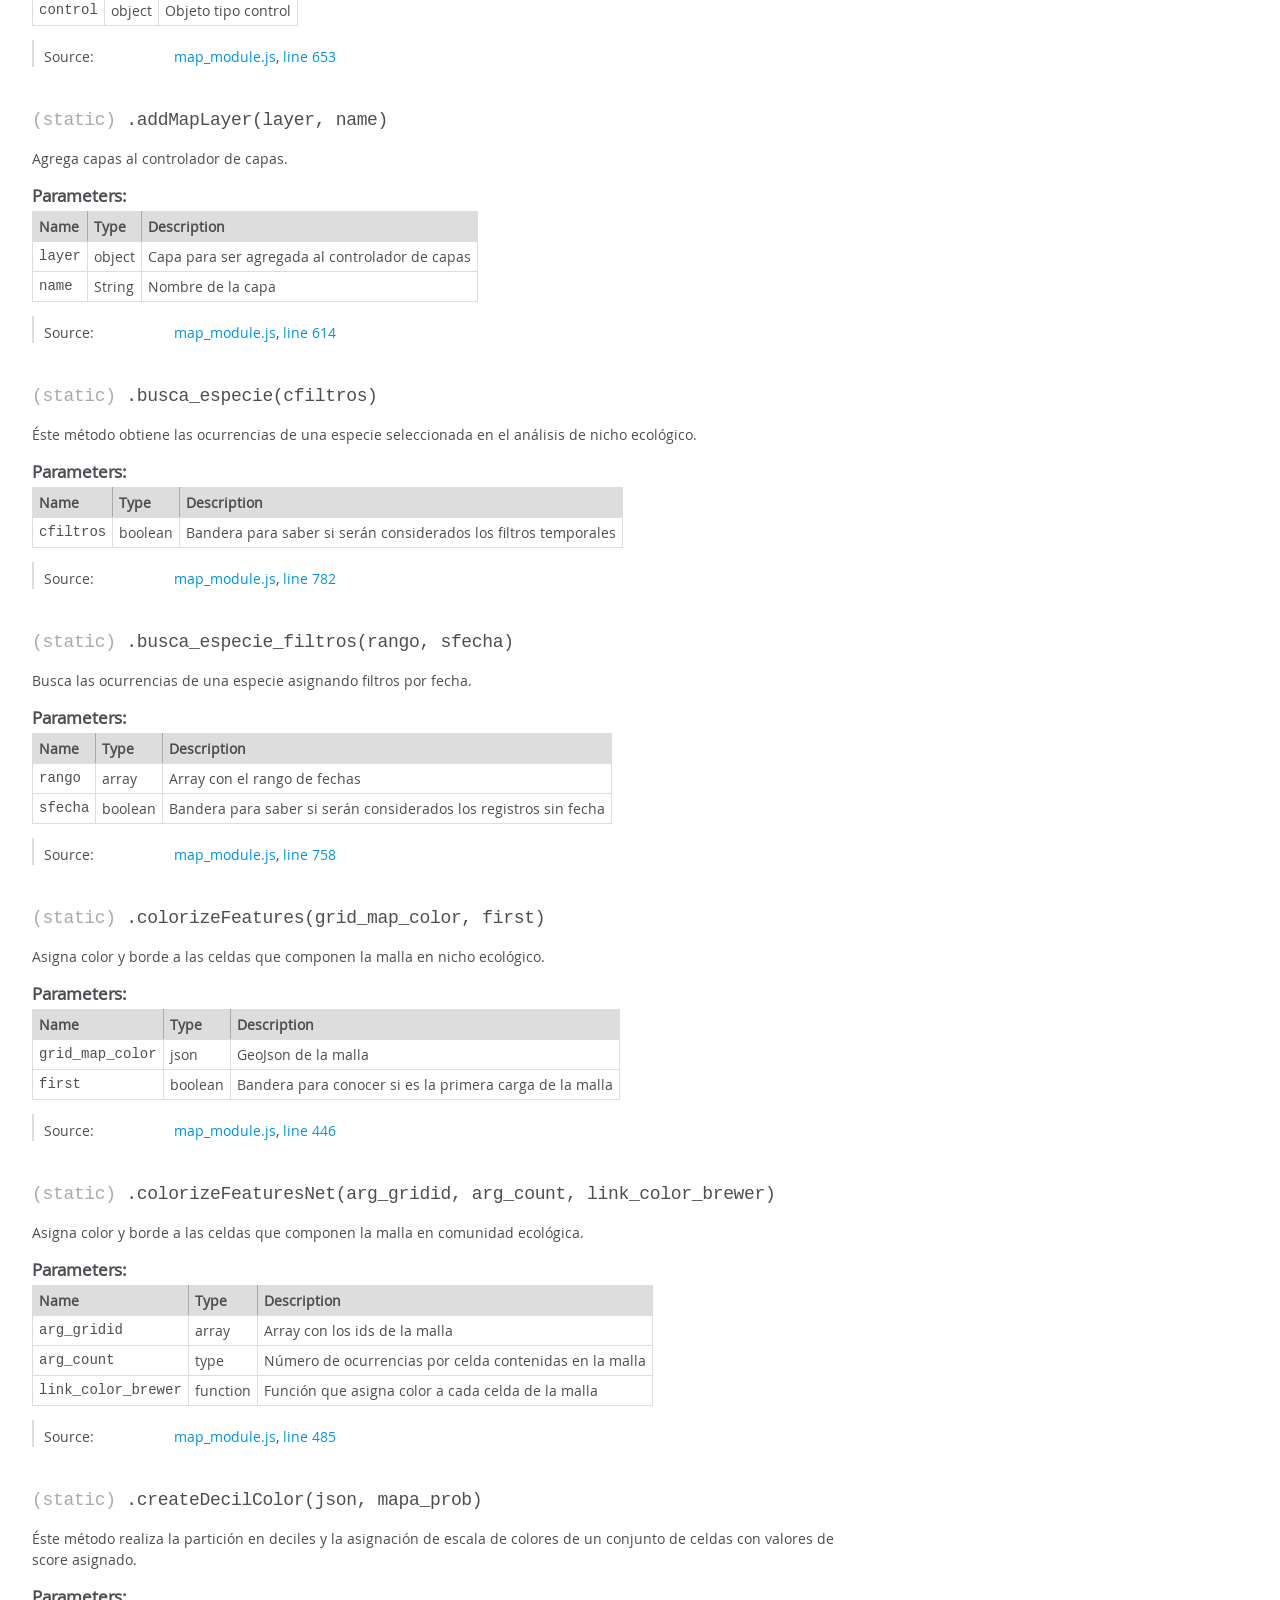
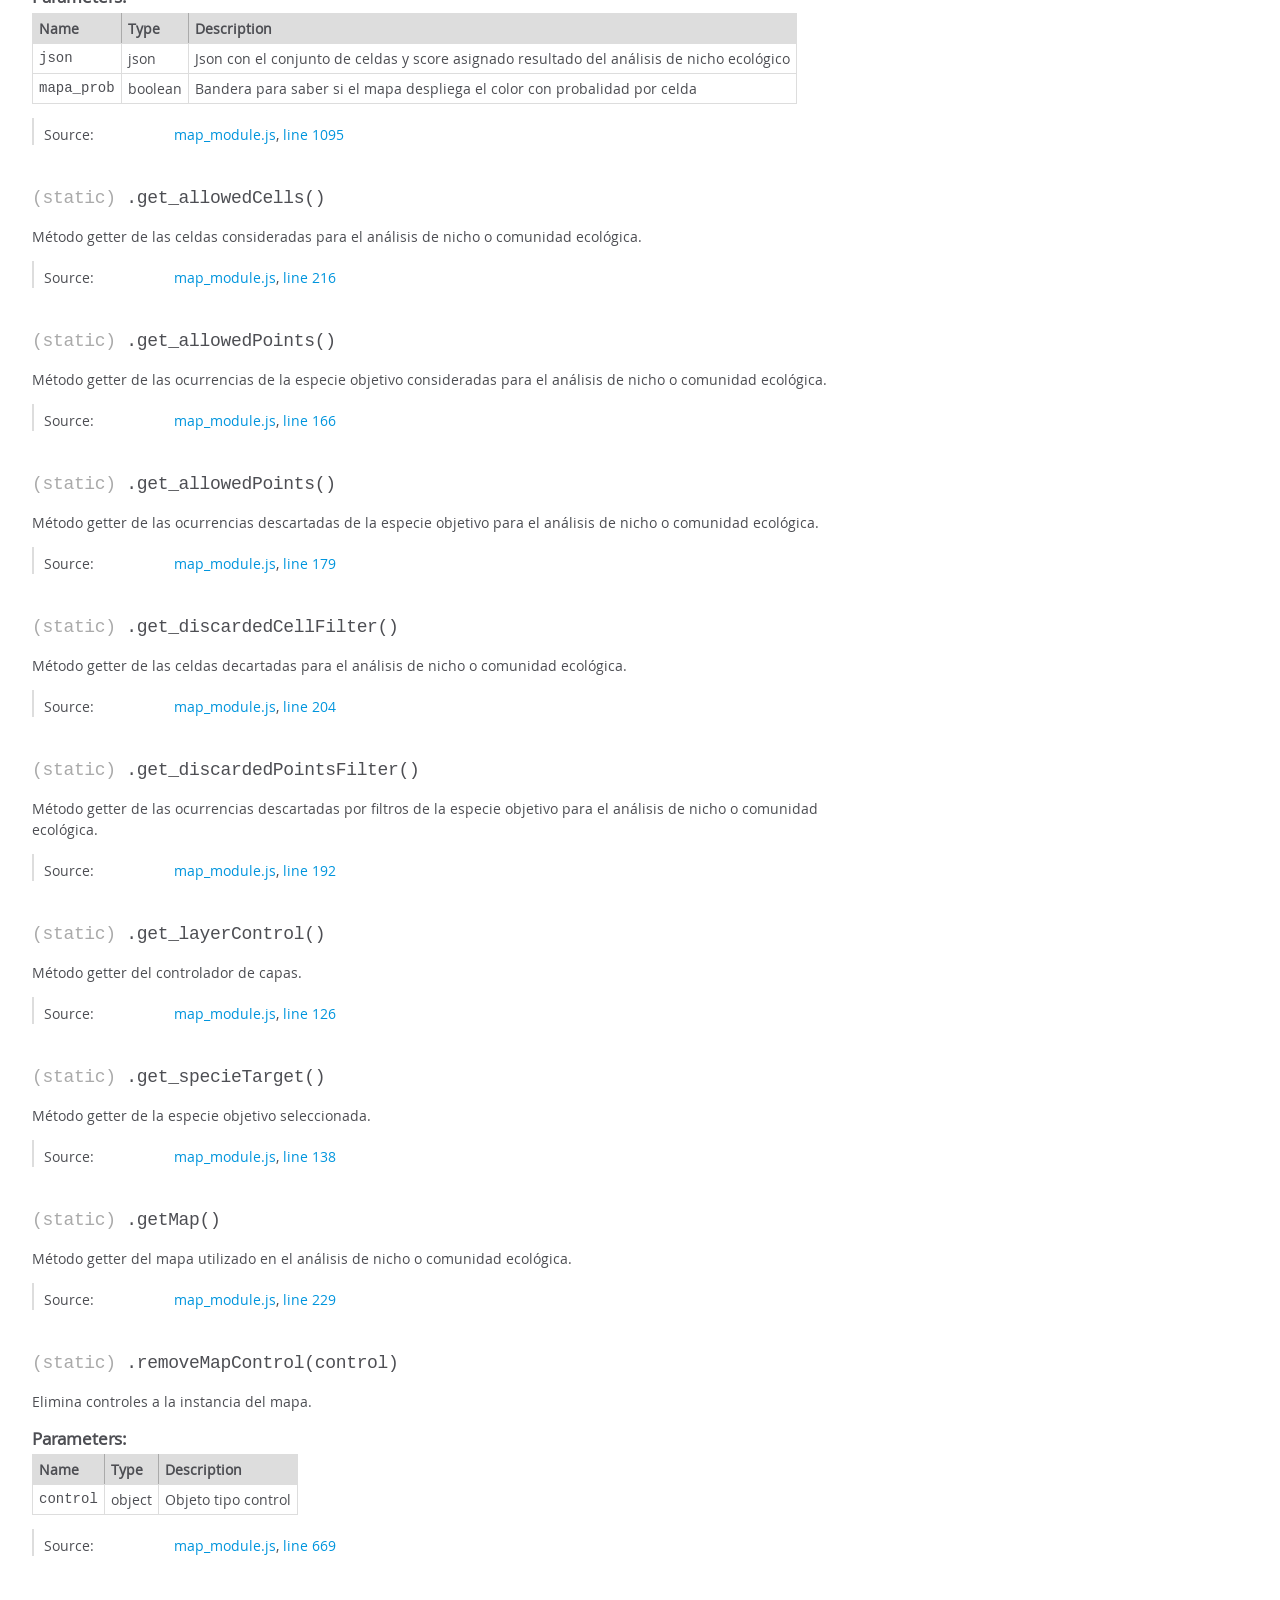
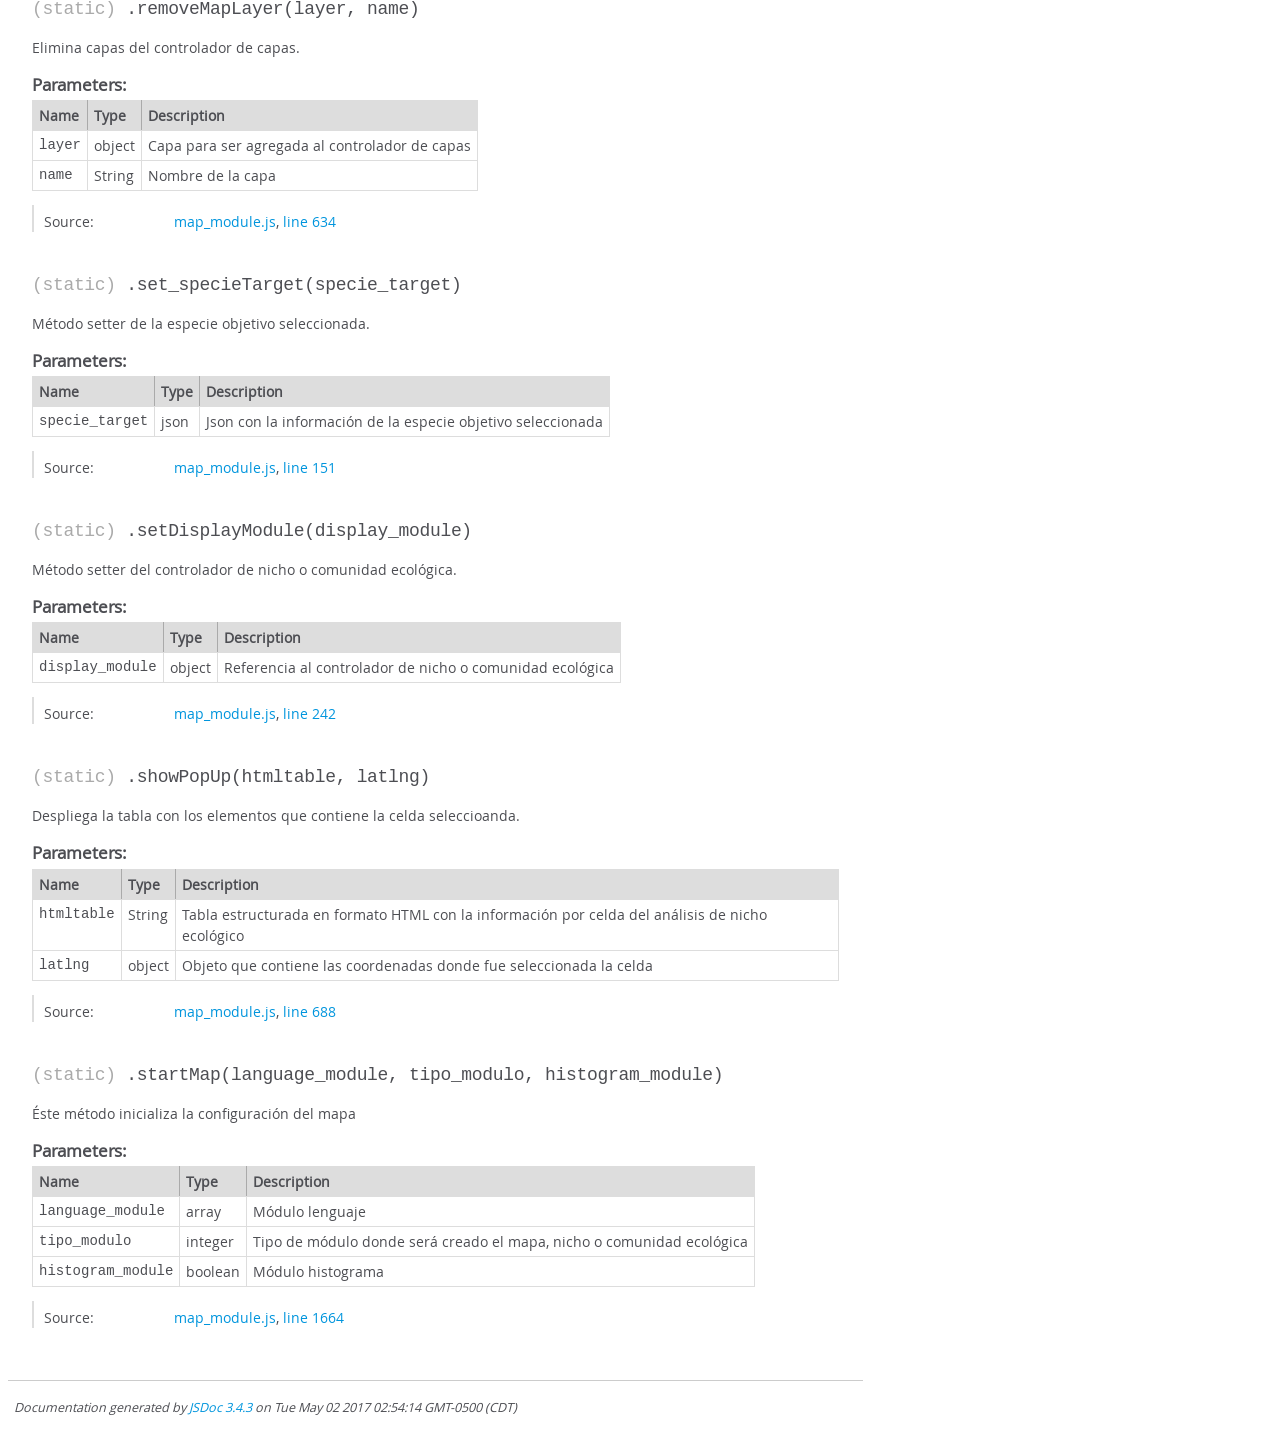
<file: javascripts/docs/map_module.html>
<!DOCTYPE html>
<html lang="en">
<head>
    <meta charset="utf-8">
    <title>JSDoc: Namespace: map_module</title>

    <script src="scripts/prettify/prettify.js"> </script>
    <script src="scripts/prettify/lang-css.js"> </script>
    <!--[if lt IE 9]>
      <script src="//html5shiv.googlecode.com/svn/trunk/html5.js"></script>
    <![endif]-->
    <link type="text/css" rel="stylesheet" href="styles/prettify-tomorrow.css">
    <link type="text/css" rel="stylesheet" href="styles/jsdoc-default.css">
</head>

<body>

<div id="main">

    <h1 class="page-title">Namespace: map_module</h1>

    




<section>

<header>
    
        <h2>map_module</h2>
        
    
</header>

<article>
    <div class="container-overview">
    
        
            <div class="description">Módulo mapa, utilizado para crear y gestionar el mapa en nicho ecológico y comunidad ecológica.</div>
        

        


<dl class="details">

    

    

    

    

    

    

    

    

    

    

    

    

    
    <dt class="tag-source">Source:</dt>
    <dd class="tag-source"><ul class="dummy"><li>
        <a href="map_module.js.html">map_module.js</a>, <a href="map_module.js.html#line2">line 2</a>
    </li></ul></dd>
    

    

    

    
</dl>


        
    
    </div>

    

    

    

     

    

    

    
        <h3 class="subsection-title">Methods</h3>

        
            

    

    <h4 class="name" id=".._addControls"><span class="type-signature">(private, static) </span>._addControls<span class="signature">()</span><span class="type-signature"></span></h4>

    



<div class="description">
    Agrega control personalizado para la eliminación de puntos.
</div>













<dl class="details">

    

    

    

    

    

    

    

    

    

    

    

    

    
    <dt class="tag-source">Source:</dt>
    <dd class="tag-source"><ul class="dummy"><li>
        <a href="map_module.js.html">map_module.js</a>, <a href="map_module.js.html#line708">line 708</a>
    </li></ul></dd>
    

    

    

    
</dl>
















        
            

    

    <h4 class="name" id=".._addPointLayer"><span class="type-signature">(private, static) </span>._addPointLayer<span class="signature">()</span><span class="type-signature"></span></h4>

    



<div class="description">
    Éste método realiza la carga de una capa en el mapa con las ocurrencias de la especie objetivo seleccionada en el análisis de nicho ecológico.
</div>













<dl class="details">

    

    

    

    

    

    

    

    

    

    

    

    

    
    <dt class="tag-source">Source:</dt>
    <dd class="tag-source"><ul class="dummy"><li>
        <a href="map_module.js.html">map_module.js</a>, <a href="map_module.js.html#line934">line 934</a>
    </li></ul></dd>
    

    

    

    
</dl>
















        
            

    

    <h4 class="name" id=".._cargaPaletaColor"><span class="type-signature">(private, static) </span>._cargaPaletaColor<span class="signature">(a, n, balanced)</span><span class="type-signature"></span></h4>

    



<div class="description">
    Éste método secciona el array de celdas y score realcionado en deciles
</div>









    <h5>Parameters:</h5>
    

<table class="params">
    <thead>
    <tr>
        
        <th>Name</th>
        

        <th>Type</th>

        

        

        <th class="last">Description</th>
    </tr>
    </thead>

    <tbody>
    

        <tr>
            
                <td class="name"><code>a</code></td>
            

            <td class="type">
            
                
<span class="param-type">array</span>


            
            </td>

            

            

            <td class="description last">Array de celdas y score relacionado</td>
        </tr>

    

        <tr>
            
                <td class="name"><code>n</code></td>
            

            <td class="type">
            
                
<span class="param-type">integer</span>


            
            </td>

            

            

            <td class="description last">Núemro de particiones</td>
        </tr>

    

        <tr>
            
                <td class="name"><code>balanced</code></td>
            

            <td class="type">
            
                
<span class="param-type">boolean</span>


            
            </td>

            

            

            <td class="description last">Bandera para indicar si las particiones serán balanceadas</td>
        </tr>

    
    </tbody>
</table>






<dl class="details">

    

    

    

    

    

    

    

    

    

    

    

    

    
    <dt class="tag-source">Source:</dt>
    <dd class="tag-source"><ul class="dummy"><li>
        <a href="map_module.js.html">map_module.js</a>, <a href="map_module.js.html#line1596">line 1596</a>
    </li></ul></dd>
    

    

    

    
</dl>
















        
            

    

    <h4 class="name" id=".._cargaPaletaColor"><span class="type-signature">(private, static) </span>._cargaPaletaColor<span class="signature">(arg_1, arg_2, first_pos, mapa_prob)</span><span class="type-signature"></span></h4>

    



<div class="description">
    Éste método obtiene los límites de las particiones realizadas por deciles que serán utilizadas para la asignación de color a las celdas.
</div>









    <h5>Parameters:</h5>
    

<table class="params">
    <thead>
    <tr>
        
        <th>Name</th>
        

        <th>Type</th>

        

        

        <th class="last">Description</th>
    </tr>
    </thead>

    <tbody>
    

        <tr>
            
                <td class="name"><code>arg_1</code></td>
            

            <td class="type">
            
                
<span class="param-type">array</span>


            
            </td>

            

            

            <td class="description last">Array de valores positivos o negativos resultado del análisis de nicho ecológico.</td>
        </tr>

    

        <tr>
            
                <td class="name"><code>arg_2</code></td>
            

            <td class="type">
            
                
<span class="param-type">array</span>


            
            </td>

            

            

            <td class="description last">Array de valores positivos o negativos resultado del análisis de nicho ecológico.</td>
        </tr>

    

        <tr>
            
                <td class="name"><code>first_pos</code></td>
            

            <td class="type">
            
                
<span class="param-type">boolean</span>


            
            </td>

            

            

            <td class="description last">Bandera para indicar que array de valores esta en el primer parámetro de la función, true para positivos y false para negativos</td>
        </tr>

    

        <tr>
            
                <td class="name"><code>mapa_prob</code></td>
            

            <td class="type">
            
                
<span class="param-type">boolean</span>


            
            </td>

            

            

            <td class="description last">Bandera para indicar si el análisis de nicho ecológico se hizo con probabilidad</td>
        </tr>

    
    </tbody>
</table>






<dl class="details">

    

    

    

    

    

    

    

    

    

    

    

    

    
    <dt class="tag-source">Source:</dt>
    <dd class="tag-source"><ul class="dummy"><li>
        <a href="map_module.js.html">map_module.js</a>, <a href="map_module.js.html#line1408">line 1408</a>
    </li></ul></dd>
    

    

    

    
</dl>
















        
            

    

    <h4 class="name" id=".._cargaPaletaColor"><span class="type-signature">(private, static) </span>._cargaPaletaColor<span class="signature">(mapa_prob)</span><span class="type-signature"></span></h4>

    



<div class="description">
    Éste método obtiene la escala de colores para la coloración del mapa
</div>









    <h5>Parameters:</h5>
    

<table class="params">
    <thead>
    <tr>
        
        <th>Name</th>
        

        <th>Type</th>

        

        

        <th class="last">Description</th>
    </tr>
    </thead>

    <tbody>
    

        <tr>
            
                <td class="name"><code>mapa_prob</code></td>
            

            <td class="type">
            
                
<span class="param-type">boolean</span>


            
            </td>

            

            

            <td class="description last">Bandera para saber si el mapa despliega el color con probalidad por celda</td>
        </tr>

    
    </tbody>
</table>






<dl class="details">

    

    

    

    

    

    

    

    

    

    

    

    

    
    <dt class="tag-source">Source:</dt>
    <dd class="tag-source"><ul class="dummy"><li>
        <a href="map_module.js.html">map_module.js</a>, <a href="map_module.js.html#line1265">line 1265</a>
    </li></ul></dd>
    

    

    

    
</dl>
















        
            

    

    <h4 class="name" id=".._deletePoints"><span class="type-signature">(private, static) </span>._deletePoints<span class="signature">()</span><span class="type-signature"></span></h4>

    



<div class="description">
    Éste método controla la eliminación de puntos de una capa de ocurrencias de la especie objetivo seleccionada en el análisis de nicho ecológico.
</div>













<dl class="details">

    

    

    

    

    

    

    

    

    

    

    

    

    
    <dt class="tag-source">Source:</dt>
    <dd class="tag-source"><ul class="dummy"><li>
        <a href="map_module.js.html">map_module.js</a>, <a href="map_module.js.html#line969">line 969</a>
    </li></ul></dd>
    

    

    

    
</dl>
















        
            

    

    <h4 class="name" id=".._drawingOnCanvas"><span class="type-signature">(private, static) </span>._drawingOnCanvas<span class="signature">(canvasOverlay, params)</span><span class="type-signature"></span></h4>

    



<div class="description">
    Crea y configura la malla embebida en la capa del mapa.
</div>









    <h5>Parameters:</h5>
    

<table class="params">
    <thead>
    <tr>
        
        <th>Name</th>
        

        <th>Type</th>

        

        

        <th class="last">Description</th>
    </tr>
    </thead>

    <tbody>
    

        <tr>
            
                <td class="name"><code>canvasOverlay</code></td>
            

            <td class="type">
            
                
<span class="param-type">object</span>


            
            </td>

            

            

            <td class="description last">Objecto canvas donde esta contenida la malla</td>
        </tr>

    

        <tr>
            
                <td class="name"><code>params</code></td>
            

            <td class="type">
            
                
<span class="param-type">json</span>


            
            </td>

            

            

            <td class="description last">Json con los parámetros para configurar la malla</td>
        </tr>

    
    </tbody>
</table>






<dl class="details">

    

    

    

    

    

    

    

    

    

    

    

    

    
    <dt class="tag-source">Source:</dt>
    <dd class="tag-source"><ul class="dummy"><li>
        <a href="map_module.js.html">map_module.js</a>, <a href="map_module.js.html#line528">line 528</a>
    </li></ul></dd>
    

    

    

    
</dl>
















        
            

    

    <h4 class="name" id=".._fillSpeciesData"><span class="type-signature">(private, static) </span>._fillSpeciesData<span class="signature">(occ, occ_cell)</span><span class="type-signature"></span></h4>

    



<div class="description">
    Éste método despliega la información de la especie seleccionada en el análisis de nicho ecológico.
</div>









    <h5>Parameters:</h5>
    

<table class="params">
    <thead>
    <tr>
        
        <th>Name</th>
        

        <th>Type</th>

        

        

        <th class="last">Description</th>
    </tr>
    </thead>

    <tbody>
    

        <tr>
            
                <td class="name"><code>occ</code></td>
            

            <td class="type">
            
                
<span class="param-type">integer</span>


            
            </td>

            

            

            <td class="description last">Número de ocurrencias de la especie</td>
        </tr>

    

        <tr>
            
                <td class="name"><code>occ_cell</code></td>
            

            <td class="type">
            
                
<span class="param-type">integer</span>


            
            </td>

            

            

            <td class="description last">Número de celdas ocupadas por la especie</td>
        </tr>

    
    </tbody>
</table>






<dl class="details">

    

    

    

    

    

    

    

    

    

    

    

    

    
    <dt class="tag-source">Source:</dt>
    <dd class="tag-source"><ul class="dummy"><li>
        <a href="map_module.js.html">map_module.js</a>, <a href="map_module.js.html#line906">line 906</a>
    </li></ul></dd>
    

    

    

    
</dl>
















        
            

    

    <h4 class="name" id=".._getMessagePopup"><span class="type-signature">(private, static) </span>._getMessagePopup<span class="signature">(feature)</span><span class="type-signature"></span></h4>

    



<div class="description">
    Éste método despliega el mensaje informativo de la ocurrencia de la especie seleccionada en el análisis de nicho ecológico.
</div>









    <h5>Parameters:</h5>
    

<table class="params">
    <thead>
    <tr>
        
        <th>Name</th>
        

        <th>Type</th>

        

        

        <th class="last">Description</th>
    </tr>
    </thead>

    <tbody>
    

        <tr>
            
                <td class="name"><code>feature</code></td>
            

            <td class="type">
            
                
<span class="param-type">object</span>


            
            </td>

            

            

            <td class="description last">Objeto tipo punto de la ocucurrencia seleccionada para el análisis de nicho ecológico</td>
        </tr>

    
    </tbody>
</table>






<dl class="details">

    

    

    

    

    

    

    

    

    

    

    

    

    
    <dt class="tag-source">Source:</dt>
    <dd class="tag-source"><ul class="dummy"><li>
        <a href="map_module.js.html">map_module.js</a>, <a href="map_module.js.html#line1062">line 1062</a>
    </li></ul></dd>
    

    

    

    
</dl>
















        
            

    

    <h4 class="name" id=".._loadD3GridMX"><span class="type-signature">(static) </span>._loadD3GridMX<span class="signature">()</span><span class="type-signature"></span></h4>

    



<div class="description">
    Realiza la petición de la malla al servidor
</div>













<dl class="details">

    

    

    

    

    

    

    

    

    

    

    

    

    
    <dt class="tag-source">Source:</dt>
    <dd class="tag-source"><ul class="dummy"><li>
        <a href="map_module.js.html">map_module.js</a>, <a href="map_module.js.html#line386">line 386</a>
    </li></ul></dd>
    

    

    

    
</dl>
















        
            

    

    <h4 class="name" id=".._mapConfigure"><span class="type-signature">(private, static) </span>._mapConfigure<span class="signature">(language_module, tipo_modulo, histogram_module)</span><span class="type-signature"></span></h4>

    



<div class="description">
    Éste método realiza la creación del objeto mapa, configura el módulo de lenguaje, genera lso controles para interactur con el mapa y realiza petición de la malla.
</div>









    <h5>Parameters:</h5>
    

<table class="params">
    <thead>
    <tr>
        
        <th>Name</th>
        

        <th>Type</th>

        

        

        <th class="last">Description</th>
    </tr>
    </thead>

    <tbody>
    

        <tr>
            
                <td class="name"><code>language_module</code></td>
            

            <td class="type">
            
                
<span class="param-type">object</span>


            
            </td>

            

            

            <td class="description last">Módulo lenguaje</td>
        </tr>

    

        <tr>
            
                <td class="name"><code>tipo_modulo</code></td>
            

            <td class="type">
            
                
<span class="param-type">integer</span>


            
            </td>

            

            

            <td class="description last">Tipo de módulo donde será asignado el mapa, nicho o comunidad ecológica</td>
        </tr>

    

        <tr>
            
                <td class="name"><code>histogram_module</code></td>
            

            <td class="type">
            
                
<span class="param-type">object</span>


            
            </td>

            

            

            <td class="description last">Módulo histograma</td>
        </tr>

    
    </tbody>
</table>






<dl class="details">

    

    

    

    

    

    

    

    

    

    

    

    

    
    <dt class="tag-source">Source:</dt>
    <dd class="tag-source"><ul class="dummy"><li>
        <a href="map_module.js.html">map_module.js</a>, <a href="map_module.js.html#line289">line 289</a>
    </li></ul></dd>
    

    

    

    
</dl>
















        
            

    

    <h4 class="name" id="..addMapControl"><span class="type-signature">(static) </span>.addMapControl<span class="signature">(control)</span><span class="type-signature"></span></h4>

    



<div class="description">
    Agrega controles a la instancia del mapa.
</div>









    <h5>Parameters:</h5>
    

<table class="params">
    <thead>
    <tr>
        
        <th>Name</th>
        

        <th>Type</th>

        

        

        <th class="last">Description</th>
    </tr>
    </thead>

    <tbody>
    

        <tr>
            
                <td class="name"><code>control</code></td>
            

            <td class="type">
            
                
<span class="param-type">object</span>


            
            </td>

            

            

            <td class="description last">Objeto tipo control</td>
        </tr>

    
    </tbody>
</table>






<dl class="details">

    

    

    

    

    

    

    

    

    

    

    

    

    
    <dt class="tag-source">Source:</dt>
    <dd class="tag-source"><ul class="dummy"><li>
        <a href="map_module.js.html">map_module.js</a>, <a href="map_module.js.html#line653">line 653</a>
    </li></ul></dd>
    

    

    

    
</dl>
















        
            

    

    <h4 class="name" id="..addMapLayer"><span class="type-signature">(static) </span>.addMapLayer<span class="signature">(layer, name)</span><span class="type-signature"></span></h4>

    



<div class="description">
    Agrega capas al controlador de capas.
</div>









    <h5>Parameters:</h5>
    

<table class="params">
    <thead>
    <tr>
        
        <th>Name</th>
        

        <th>Type</th>

        

        

        <th class="last">Description</th>
    </tr>
    </thead>

    <tbody>
    

        <tr>
            
                <td class="name"><code>layer</code></td>
            

            <td class="type">
            
                
<span class="param-type">object</span>


            
            </td>

            

            

            <td class="description last">Capa para ser agregada al controlador de capas</td>
        </tr>

    

        <tr>
            
                <td class="name"><code>name</code></td>
            

            <td class="type">
            
                
<span class="param-type">String</span>


            
            </td>

            

            

            <td class="description last">Nombre de la capa</td>
        </tr>

    
    </tbody>
</table>






<dl class="details">

    

    

    

    

    

    

    

    

    

    

    

    

    
    <dt class="tag-source">Source:</dt>
    <dd class="tag-source"><ul class="dummy"><li>
        <a href="map_module.js.html">map_module.js</a>, <a href="map_module.js.html#line614">line 614</a>
    </li></ul></dd>
    

    

    

    
</dl>
















        
            

    

    <h4 class="name" id="..busca_especie"><span class="type-signature">(static) </span>.busca_especie<span class="signature">(cfiltros)</span><span class="type-signature"></span></h4>

    



<div class="description">
    Éste método obtiene las ocurrencias de una especie seleccionada en el análisis de nicho ecológico.
</div>









    <h5>Parameters:</h5>
    

<table class="params">
    <thead>
    <tr>
        
        <th>Name</th>
        

        <th>Type</th>

        

        

        <th class="last">Description</th>
    </tr>
    </thead>

    <tbody>
    

        <tr>
            
                <td class="name"><code>cfiltros</code></td>
            

            <td class="type">
            
                
<span class="param-type">boolean</span>


            
            </td>

            

            

            <td class="description last">Bandera para saber si serán considerados los filtros temporales</td>
        </tr>

    
    </tbody>
</table>






<dl class="details">

    

    

    

    

    

    

    

    

    

    

    

    

    
    <dt class="tag-source">Source:</dt>
    <dd class="tag-source"><ul class="dummy"><li>
        <a href="map_module.js.html">map_module.js</a>, <a href="map_module.js.html#line782">line 782</a>
    </li></ul></dd>
    

    

    

    
</dl>
















        
            

    

    <h4 class="name" id="..busca_especie_filtros"><span class="type-signature">(static) </span>.busca_especie_filtros<span class="signature">(rango, sfecha)</span><span class="type-signature"></span></h4>

    



<div class="description">
    Busca las ocurrencias de una especie asignando filtros por fecha.
</div>









    <h5>Parameters:</h5>
    

<table class="params">
    <thead>
    <tr>
        
        <th>Name</th>
        

        <th>Type</th>

        

        

        <th class="last">Description</th>
    </tr>
    </thead>

    <tbody>
    

        <tr>
            
                <td class="name"><code>rango</code></td>
            

            <td class="type">
            
                
<span class="param-type">array</span>


            
            </td>

            

            

            <td class="description last">Array con el rango de fechas</td>
        </tr>

    

        <tr>
            
                <td class="name"><code>sfecha</code></td>
            

            <td class="type">
            
                
<span class="param-type">boolean</span>


            
            </td>

            

            

            <td class="description last">Bandera para saber si serán considerados los registros sin fecha</td>
        </tr>

    
    </tbody>
</table>






<dl class="details">

    

    

    

    

    

    

    

    

    

    

    

    

    
    <dt class="tag-source">Source:</dt>
    <dd class="tag-source"><ul class="dummy"><li>
        <a href="map_module.js.html">map_module.js</a>, <a href="map_module.js.html#line758">line 758</a>
    </li></ul></dd>
    

    

    

    
</dl>
















        
            

    

    <h4 class="name" id="..colorizeFeatures"><span class="type-signature">(static) </span>.colorizeFeatures<span class="signature">(grid_map_color, first)</span><span class="type-signature"></span></h4>

    



<div class="description">
    Asigna color y borde a las celdas que componen la malla en nicho ecológico.
</div>









    <h5>Parameters:</h5>
    

<table class="params">
    <thead>
    <tr>
        
        <th>Name</th>
        

        <th>Type</th>

        

        

        <th class="last">Description</th>
    </tr>
    </thead>

    <tbody>
    

        <tr>
            
                <td class="name"><code>grid_map_color</code></td>
            

            <td class="type">
            
                
<span class="param-type">json</span>


            
            </td>

            

            

            <td class="description last">GeoJson de la malla</td>
        </tr>

    

        <tr>
            
                <td class="name"><code>first</code></td>
            

            <td class="type">
            
                
<span class="param-type">boolean</span>


            
            </td>

            

            

            <td class="description last">Bandera para conocer si es la primera carga de la malla</td>
        </tr>

    
    </tbody>
</table>






<dl class="details">

    

    

    

    

    

    

    

    

    

    

    

    

    
    <dt class="tag-source">Source:</dt>
    <dd class="tag-source"><ul class="dummy"><li>
        <a href="map_module.js.html">map_module.js</a>, <a href="map_module.js.html#line446">line 446</a>
    </li></ul></dd>
    

    

    

    
</dl>
















        
            

    

    <h4 class="name" id="..colorizeFeaturesNet"><span class="type-signature">(static) </span>.colorizeFeaturesNet<span class="signature">(arg_gridid, arg_count, link_color_brewer)</span><span class="type-signature"></span></h4>

    



<div class="description">
    Asigna color y borde a las celdas que componen la malla en comunidad ecológica.
</div>









    <h5>Parameters:</h5>
    

<table class="params">
    <thead>
    <tr>
        
        <th>Name</th>
        

        <th>Type</th>

        

        

        <th class="last">Description</th>
    </tr>
    </thead>

    <tbody>
    

        <tr>
            
                <td class="name"><code>arg_gridid</code></td>
            

            <td class="type">
            
                
<span class="param-type">array</span>


            
            </td>

            

            

            <td class="description last">Array con los ids de la malla</td>
        </tr>

    

        <tr>
            
                <td class="name"><code>arg_count</code></td>
            

            <td class="type">
            
                
<span class="param-type">type</span>


            
            </td>

            

            

            <td class="description last">Número de ocurrencias por celda contenidas en la malla</td>
        </tr>

    

        <tr>
            
                <td class="name"><code>link_color_brewer</code></td>
            

            <td class="type">
            
                
<span class="param-type">function</span>


            
            </td>

            

            

            <td class="description last">Función que asigna color a cada celda de la malla</td>
        </tr>

    
    </tbody>
</table>






<dl class="details">

    

    

    

    

    

    

    

    

    

    

    

    

    
    <dt class="tag-source">Source:</dt>
    <dd class="tag-source"><ul class="dummy"><li>
        <a href="map_module.js.html">map_module.js</a>, <a href="map_module.js.html#line485">line 485</a>
    </li></ul></dd>
    

    

    

    
</dl>
















        
            

    

    <h4 class="name" id="..createDecilColor"><span class="type-signature">(static) </span>.createDecilColor<span class="signature">(json, mapa_prob)</span><span class="type-signature"></span></h4>

    



<div class="description">
    Éste método realiza la partición en deciles y la asignación de escala de colores de un conjunto de celdas con valores de score asignado.
</div>









    <h5>Parameters:</h5>
    

<table class="params">
    <thead>
    <tr>
        
        <th>Name</th>
        

        <th>Type</th>

        

        

        <th class="last">Description</th>
    </tr>
    </thead>

    <tbody>
    

        <tr>
            
                <td class="name"><code>json</code></td>
            

            <td class="type">
            
                
<span class="param-type">json</span>


            
            </td>

            

            

            <td class="description last">Json con el conjunto de celdas y score asignado resultado del análisis de nicho ecológico</td>
        </tr>

    

        <tr>
            
                <td class="name"><code>mapa_prob</code></td>
            

            <td class="type">
            
                
<span class="param-type">boolean</span>


            
            </td>

            

            

            <td class="description last">Bandera para saber si el mapa despliega el color con probalidad por celda</td>
        </tr>

    
    </tbody>
</table>






<dl class="details">

    

    

    

    

    

    

    

    

    

    

    

    

    
    <dt class="tag-source">Source:</dt>
    <dd class="tag-source"><ul class="dummy"><li>
        <a href="map_module.js.html">map_module.js</a>, <a href="map_module.js.html#line1095">line 1095</a>
    </li></ul></dd>
    

    

    

    
</dl>
















        
            

    

    <h4 class="name" id="..get_allowedCells"><span class="type-signature">(static) </span>.get_allowedCells<span class="signature">()</span><span class="type-signature"></span></h4>

    



<div class="description">
    Método getter de las celdas consideradas para el análisis de nicho o comunidad ecológica.
</div>













<dl class="details">

    

    

    

    

    

    

    

    

    

    

    

    

    
    <dt class="tag-source">Source:</dt>
    <dd class="tag-source"><ul class="dummy"><li>
        <a href="map_module.js.html">map_module.js</a>, <a href="map_module.js.html#line216">line 216</a>
    </li></ul></dd>
    

    

    

    
</dl>
















        
            

    

    <h4 class="name" id="..get_allowedPoints"><span class="type-signature">(static) </span>.get_allowedPoints<span class="signature">()</span><span class="type-signature"></span></h4>

    



<div class="description">
    Método getter de las ocurrencias de la especie objetivo consideradas para el análisis de nicho o comunidad ecológica.
</div>













<dl class="details">

    

    

    

    

    

    

    

    

    

    

    

    

    
    <dt class="tag-source">Source:</dt>
    <dd class="tag-source"><ul class="dummy"><li>
        <a href="map_module.js.html">map_module.js</a>, <a href="map_module.js.html#line166">line 166</a>
    </li></ul></dd>
    

    

    

    
</dl>
















        
            

    

    <h4 class="name" id="..get_allowedPoints"><span class="type-signature">(static) </span>.get_allowedPoints<span class="signature">()</span><span class="type-signature"></span></h4>

    



<div class="description">
    Método getter de las ocurrencias descartadas de la especie objetivo para el análisis de nicho o comunidad ecológica.
</div>













<dl class="details">

    

    

    

    

    

    

    

    

    

    

    

    

    
    <dt class="tag-source">Source:</dt>
    <dd class="tag-source"><ul class="dummy"><li>
        <a href="map_module.js.html">map_module.js</a>, <a href="map_module.js.html#line179">line 179</a>
    </li></ul></dd>
    

    

    

    
</dl>
















        
            

    

    <h4 class="name" id="..get_discardedCellFilter"><span class="type-signature">(static) </span>.get_discardedCellFilter<span class="signature">()</span><span class="type-signature"></span></h4>

    



<div class="description">
    Método getter de las celdas decartadas para el análisis de nicho o comunidad ecológica.
</div>













<dl class="details">

    

    

    

    

    

    

    

    

    

    

    

    

    
    <dt class="tag-source">Source:</dt>
    <dd class="tag-source"><ul class="dummy"><li>
        <a href="map_module.js.html">map_module.js</a>, <a href="map_module.js.html#line204">line 204</a>
    </li></ul></dd>
    

    

    

    
</dl>
















        
            

    

    <h4 class="name" id="..get_discardedPointsFilter"><span class="type-signature">(static) </span>.get_discardedPointsFilter<span class="signature">()</span><span class="type-signature"></span></h4>

    



<div class="description">
    Método getter de las ocurrencias descartadas por filtros de la especie objetivo para el análisis de nicho o comunidad ecológica.
</div>













<dl class="details">

    

    

    

    

    

    

    

    

    

    

    

    

    
    <dt class="tag-source">Source:</dt>
    <dd class="tag-source"><ul class="dummy"><li>
        <a href="map_module.js.html">map_module.js</a>, <a href="map_module.js.html#line192">line 192</a>
    </li></ul></dd>
    

    

    

    
</dl>
















        
            

    

    <h4 class="name" id="..get_layerControl"><span class="type-signature">(static) </span>.get_layerControl<span class="signature">()</span><span class="type-signature"></span></h4>

    



<div class="description">
    Método getter del controlador de capas.
</div>













<dl class="details">

    

    

    

    

    

    

    

    

    

    

    

    

    
    <dt class="tag-source">Source:</dt>
    <dd class="tag-source"><ul class="dummy"><li>
        <a href="map_module.js.html">map_module.js</a>, <a href="map_module.js.html#line126">line 126</a>
    </li></ul></dd>
    

    

    

    
</dl>
















        
            

    

    <h4 class="name" id="..get_specieTarget"><span class="type-signature">(static) </span>.get_specieTarget<span class="signature">()</span><span class="type-signature"></span></h4>

    



<div class="description">
    Método getter de la especie objetivo seleccionada.
</div>













<dl class="details">

    

    

    

    

    

    

    

    

    

    

    

    

    
    <dt class="tag-source">Source:</dt>
    <dd class="tag-source"><ul class="dummy"><li>
        <a href="map_module.js.html">map_module.js</a>, <a href="map_module.js.html#line138">line 138</a>
    </li></ul></dd>
    

    

    

    
</dl>
















        
            

    

    <h4 class="name" id="..getMap"><span class="type-signature">(static) </span>.getMap<span class="signature">()</span><span class="type-signature"></span></h4>

    



<div class="description">
    Método getter del mapa utilizado en el análisis de nicho o comunidad ecológica.
</div>













<dl class="details">

    

    

    

    

    

    

    

    

    

    

    

    

    
    <dt class="tag-source">Source:</dt>
    <dd class="tag-source"><ul class="dummy"><li>
        <a href="map_module.js.html">map_module.js</a>, <a href="map_module.js.html#line229">line 229</a>
    </li></ul></dd>
    

    

    

    
</dl>
















        
            

    

    <h4 class="name" id="..removeMapControl"><span class="type-signature">(static) </span>.removeMapControl<span class="signature">(control)</span><span class="type-signature"></span></h4>

    



<div class="description">
    Elimina controles a la instancia del mapa.
</div>









    <h5>Parameters:</h5>
    

<table class="params">
    <thead>
    <tr>
        
        <th>Name</th>
        

        <th>Type</th>

        

        

        <th class="last">Description</th>
    </tr>
    </thead>

    <tbody>
    

        <tr>
            
                <td class="name"><code>control</code></td>
            

            <td class="type">
            
                
<span class="param-type">object</span>


            
            </td>

            

            

            <td class="description last">Objeto tipo control</td>
        </tr>

    
    </tbody>
</table>






<dl class="details">

    

    

    

    

    

    

    

    

    

    

    

    

    
    <dt class="tag-source">Source:</dt>
    <dd class="tag-source"><ul class="dummy"><li>
        <a href="map_module.js.html">map_module.js</a>, <a href="map_module.js.html#line669">line 669</a>
    </li></ul></dd>
    

    

    

    
</dl>
















        
            

    

    <h4 class="name" id="..removeMapLayer"><span class="type-signature">(static) </span>.removeMapLayer<span class="signature">(layer, name)</span><span class="type-signature"></span></h4>

    



<div class="description">
    Elimina capas del controlador de capas.
</div>









    <h5>Parameters:</h5>
    

<table class="params">
    <thead>
    <tr>
        
        <th>Name</th>
        

        <th>Type</th>

        

        

        <th class="last">Description</th>
    </tr>
    </thead>

    <tbody>
    

        <tr>
            
                <td class="name"><code>layer</code></td>
            

            <td class="type">
            
                
<span class="param-type">object</span>


            
            </td>

            

            

            <td class="description last">Capa para ser agregada al controlador de capas</td>
        </tr>

    

        <tr>
            
                <td class="name"><code>name</code></td>
            

            <td class="type">
            
                
<span class="param-type">String</span>


            
            </td>

            

            

            <td class="description last">Nombre de la capa</td>
        </tr>

    
    </tbody>
</table>






<dl class="details">

    

    

    

    

    

    

    

    

    

    

    

    

    
    <dt class="tag-source">Source:</dt>
    <dd class="tag-source"><ul class="dummy"><li>
        <a href="map_module.js.html">map_module.js</a>, <a href="map_module.js.html#line634">line 634</a>
    </li></ul></dd>
    

    

    

    
</dl>
















        
            

    

    <h4 class="name" id="..set_specieTarget"><span class="type-signature">(static) </span>.set_specieTarget<span class="signature">(specie_target)</span><span class="type-signature"></span></h4>

    



<div class="description">
    Método setter de la especie objetivo seleccionada.
</div>









    <h5>Parameters:</h5>
    

<table class="params">
    <thead>
    <tr>
        
        <th>Name</th>
        

        <th>Type</th>

        

        

        <th class="last">Description</th>
    </tr>
    </thead>

    <tbody>
    

        <tr>
            
                <td class="name"><code>specie_target</code></td>
            

            <td class="type">
            
                
<span class="param-type">json</span>


            
            </td>

            

            

            <td class="description last">Json con la información de la especie objetivo seleccionada</td>
        </tr>

    
    </tbody>
</table>






<dl class="details">

    

    

    

    

    

    

    

    

    

    

    

    

    
    <dt class="tag-source">Source:</dt>
    <dd class="tag-source"><ul class="dummy"><li>
        <a href="map_module.js.html">map_module.js</a>, <a href="map_module.js.html#line151">line 151</a>
    </li></ul></dd>
    

    

    

    
</dl>
















        
            

    

    <h4 class="name" id="..setDisplayModule"><span class="type-signature">(static) </span>.setDisplayModule<span class="signature">(display_module)</span><span class="type-signature"></span></h4>

    



<div class="description">
    Método setter del controlador de nicho o comunidad ecológica.
</div>









    <h5>Parameters:</h5>
    

<table class="params">
    <thead>
    <tr>
        
        <th>Name</th>
        

        <th>Type</th>

        

        

        <th class="last">Description</th>
    </tr>
    </thead>

    <tbody>
    

        <tr>
            
                <td class="name"><code>display_module</code></td>
            

            <td class="type">
            
                
<span class="param-type">object</span>


            
            </td>

            

            

            <td class="description last">Referencia al controlador de nicho o comunidad ecológica</td>
        </tr>

    
    </tbody>
</table>






<dl class="details">

    

    

    

    

    

    

    

    

    

    

    

    

    
    <dt class="tag-source">Source:</dt>
    <dd class="tag-source"><ul class="dummy"><li>
        <a href="map_module.js.html">map_module.js</a>, <a href="map_module.js.html#line242">line 242</a>
    </li></ul></dd>
    

    

    

    
</dl>
















        
            

    

    <h4 class="name" id="..showPopUp"><span class="type-signature">(static) </span>.showPopUp<span class="signature">(htmltable, latlng)</span><span class="type-signature"></span></h4>

    



<div class="description">
    Despliega la tabla con los elementos que contiene la celda seleccioanda.
</div>









    <h5>Parameters:</h5>
    

<table class="params">
    <thead>
    <tr>
        
        <th>Name</th>
        

        <th>Type</th>

        

        

        <th class="last">Description</th>
    </tr>
    </thead>

    <tbody>
    

        <tr>
            
                <td class="name"><code>htmltable</code></td>
            

            <td class="type">
            
                
<span class="param-type">String</span>


            
            </td>

            

            

            <td class="description last">Tabla estructurada en formato HTML con la información por celda del análisis de nicho ecológico</td>
        </tr>

    

        <tr>
            
                <td class="name"><code>latlng</code></td>
            

            <td class="type">
            
                
<span class="param-type">object</span>


            
            </td>

            

            

            <td class="description last">Objeto que contiene las coordenadas donde fue seleccionada la celda</td>
        </tr>

    
    </tbody>
</table>






<dl class="details">

    

    

    

    

    

    

    

    

    

    

    

    

    
    <dt class="tag-source">Source:</dt>
    <dd class="tag-source"><ul class="dummy"><li>
        <a href="map_module.js.html">map_module.js</a>, <a href="map_module.js.html#line688">line 688</a>
    </li></ul></dd>
    

    

    

    
</dl>
















        
            

    

    <h4 class="name" id="..startMap"><span class="type-signature">(static) </span>.startMap<span class="signature">(language_module, tipo_modulo, histogram_module)</span><span class="type-signature"></span></h4>

    



<div class="description">
    Éste método inicializa la configuración del mapa
</div>









    <h5>Parameters:</h5>
    

<table class="params">
    <thead>
    <tr>
        
        <th>Name</th>
        

        <th>Type</th>

        

        

        <th class="last">Description</th>
    </tr>
    </thead>

    <tbody>
    

        <tr>
            
                <td class="name"><code>language_module</code></td>
            

            <td class="type">
            
                
<span class="param-type">array</span>


            
            </td>

            

            

            <td class="description last">Módulo lenguaje</td>
        </tr>

    

        <tr>
            
                <td class="name"><code>tipo_modulo</code></td>
            

            <td class="type">
            
                
<span class="param-type">integer</span>


            
            </td>

            

            

            <td class="description last">Tipo de módulo donde será creado el mapa, nicho o comunidad ecológica</td>
        </tr>

    

        <tr>
            
                <td class="name"><code>histogram_module</code></td>
            

            <td class="type">
            
                
<span class="param-type">boolean</span>


            
            </td>

            

            

            <td class="description last">Módulo histograma</td>
        </tr>

    
    </tbody>
</table>






<dl class="details">

    

    

    

    

    

    

    

    

    

    

    

    

    
    <dt class="tag-source">Source:</dt>
    <dd class="tag-source"><ul class="dummy"><li>
        <a href="map_module.js.html">map_module.js</a>, <a href="map_module.js.html#line1664">line 1664</a>
    </li></ul></dd>
    

    

    

    
</dl>
















        
    

    

    
</article>

</section>




</div>

<nav>
    <h2><a href="index.html">Home</a></h2><h3>Namespaces</h3><ul><li><a href="histogram_module.html">histogram_module</a></li><li><a href="language_module.html">language_module</a></li><li><a href="map_module.html">map_module</a></li><li><a href="module_index.html">module_index</a></li><li><a href="module_net.html">module_net</a></li><li><a href="module_nicho.html">module_nicho</a></li><li><a href="net_module.html">net_module</a></li><li><a href="res_display_module.html">res_display_module</a></li><li><a href="res_display_net_module.html">res_display_net_module</a></li><li><a href="table_module.html">table_module</a></li><li><a href="validation_module.html">validation_module</a></li><li><a href="variable_module.html">variable_module</a></li></ul>
</nav>

<br class="clear">

<footer>
    Documentation generated by <a href="https://github.com/jsdoc3/jsdoc">JSDoc 3.4.3</a> on Tue May 02 2017 02:54:14 GMT-0500 (CDT)
</footer>

<script> prettyPrint(); </script>
<script src="scripts/linenumber.js"> </script>
</body>
</html>
</file>
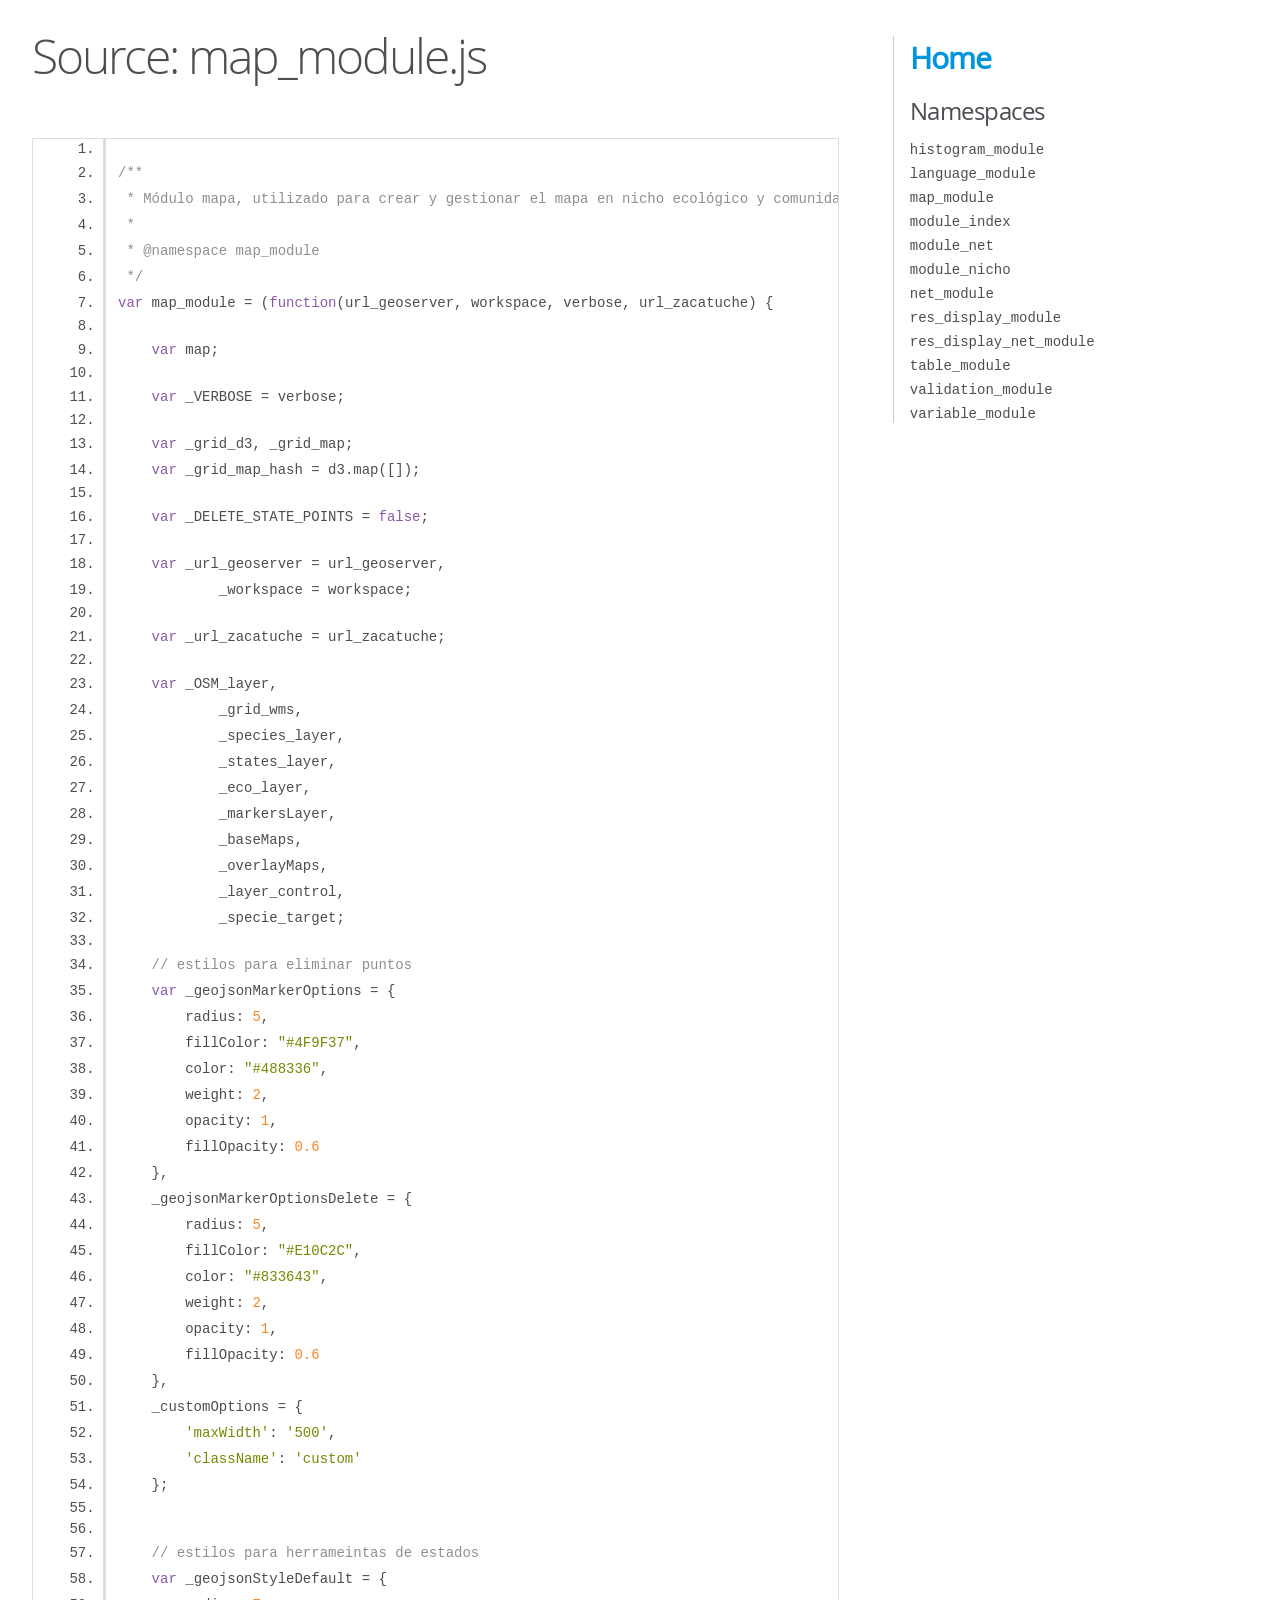
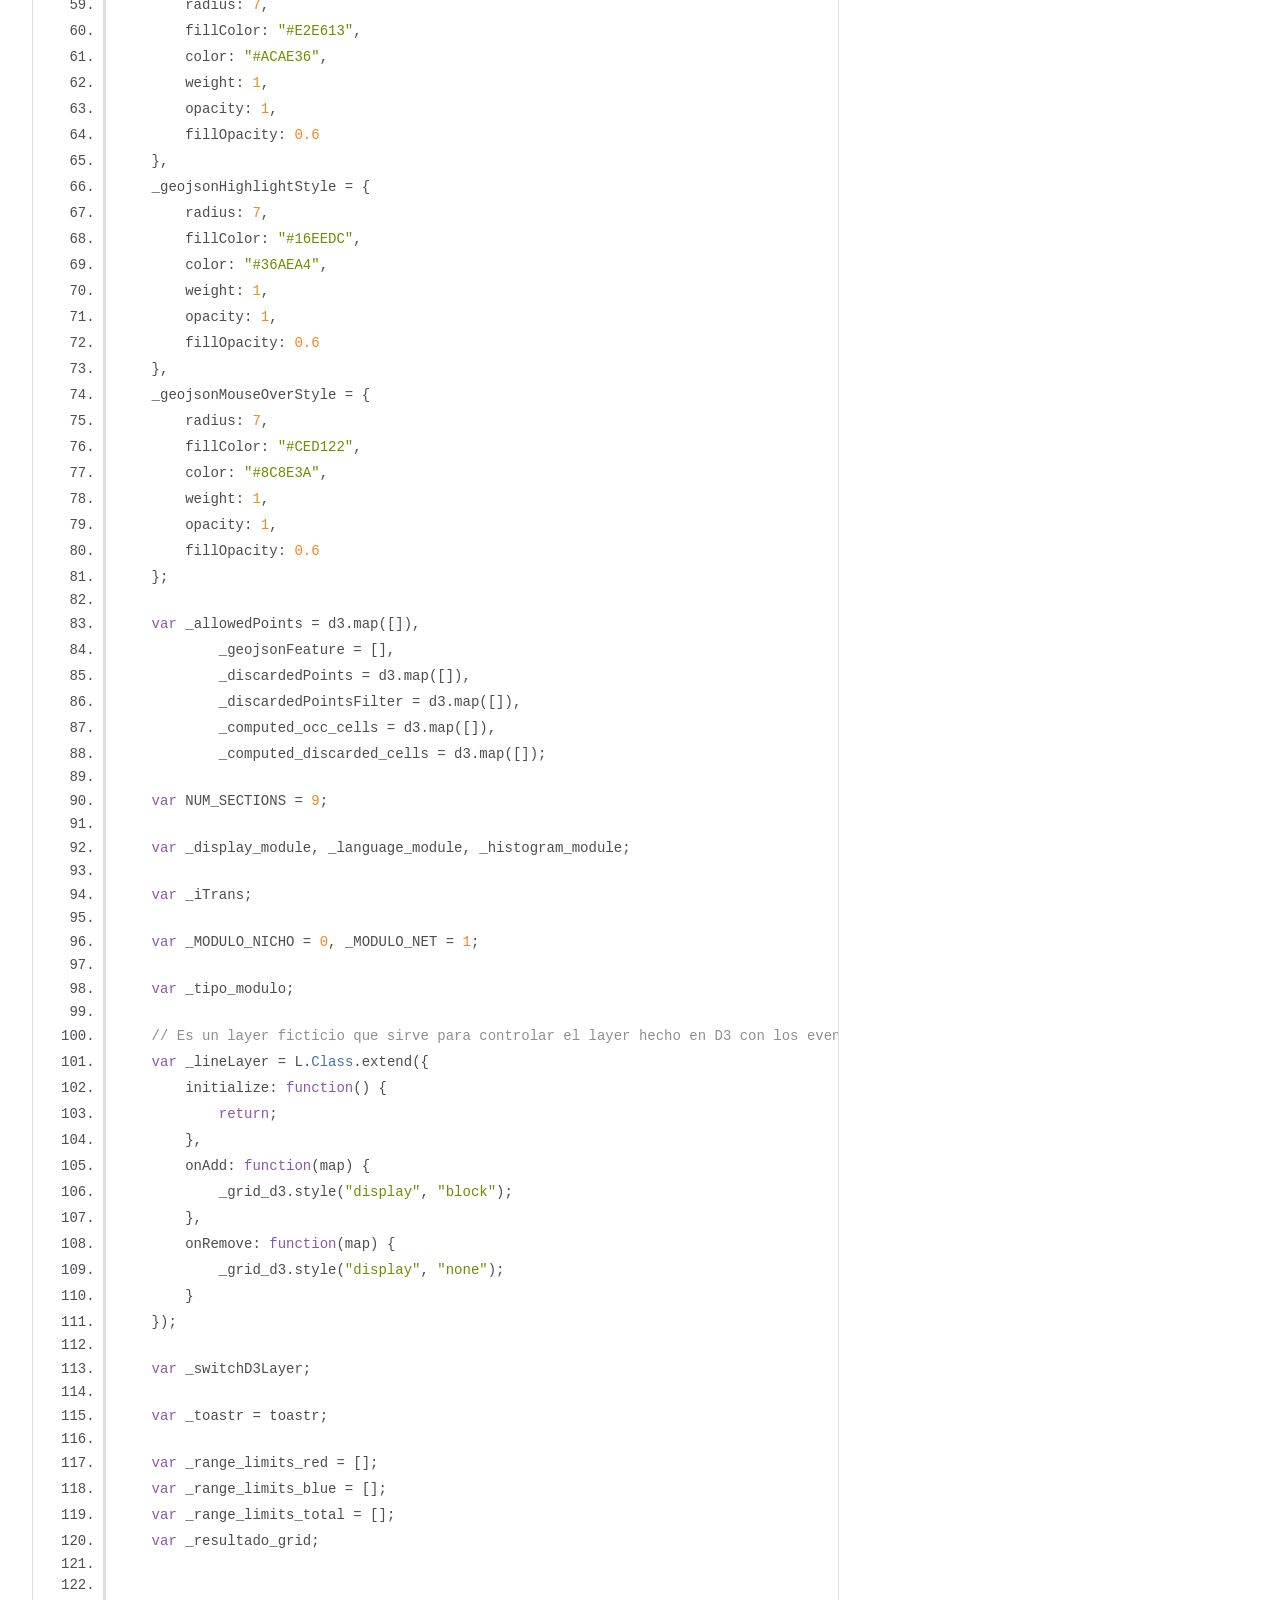
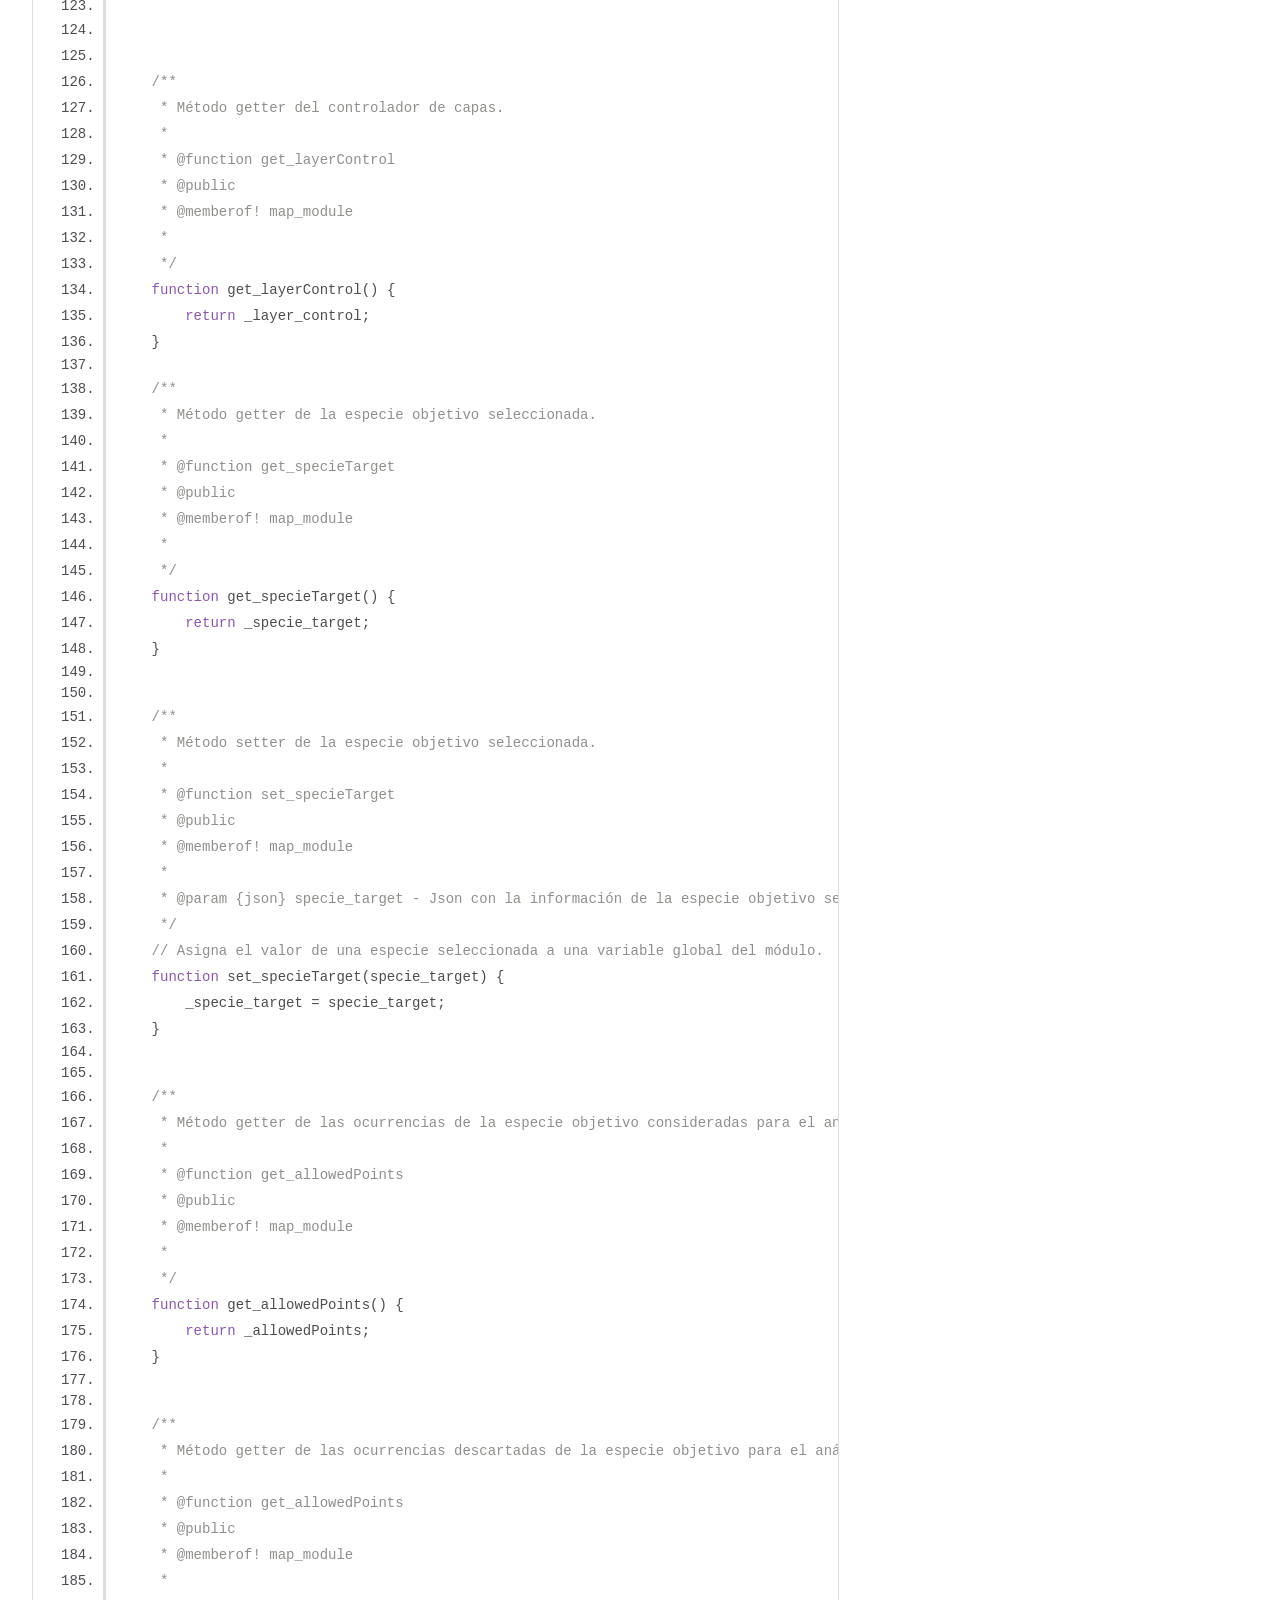
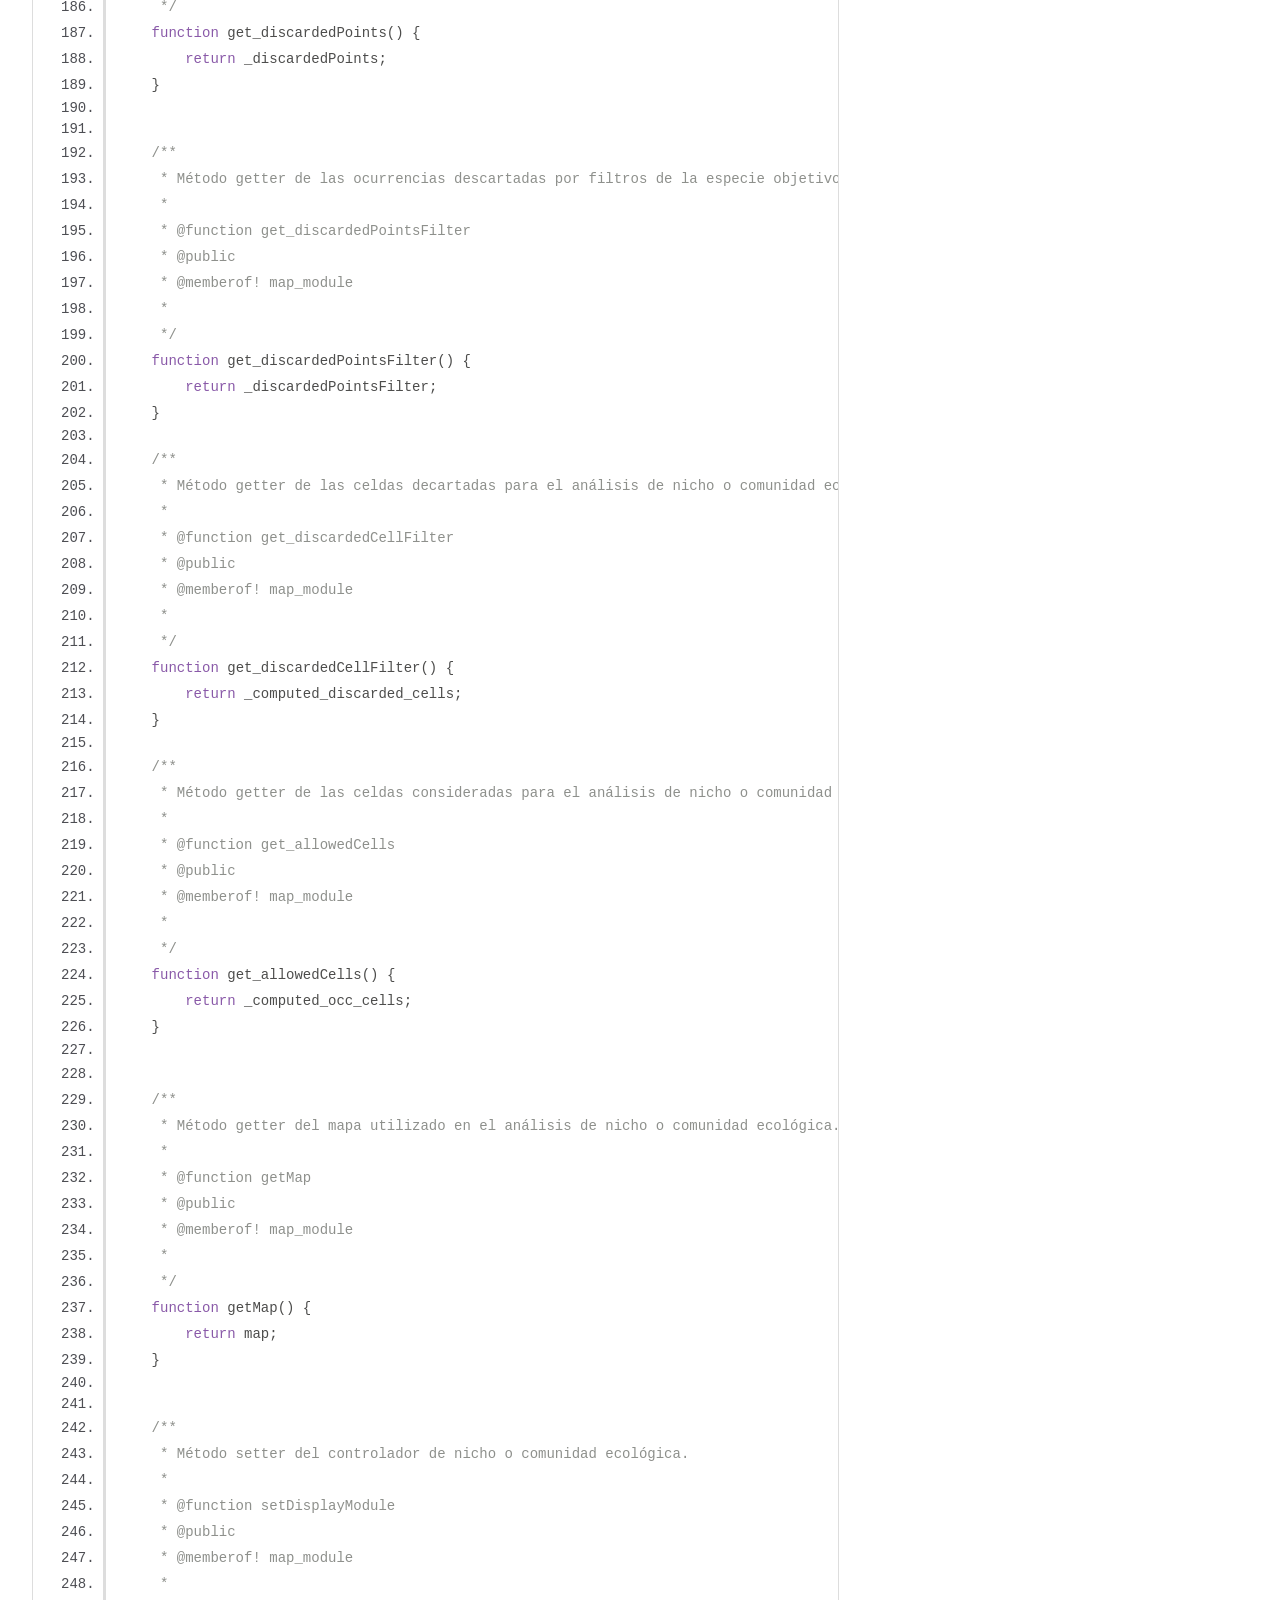
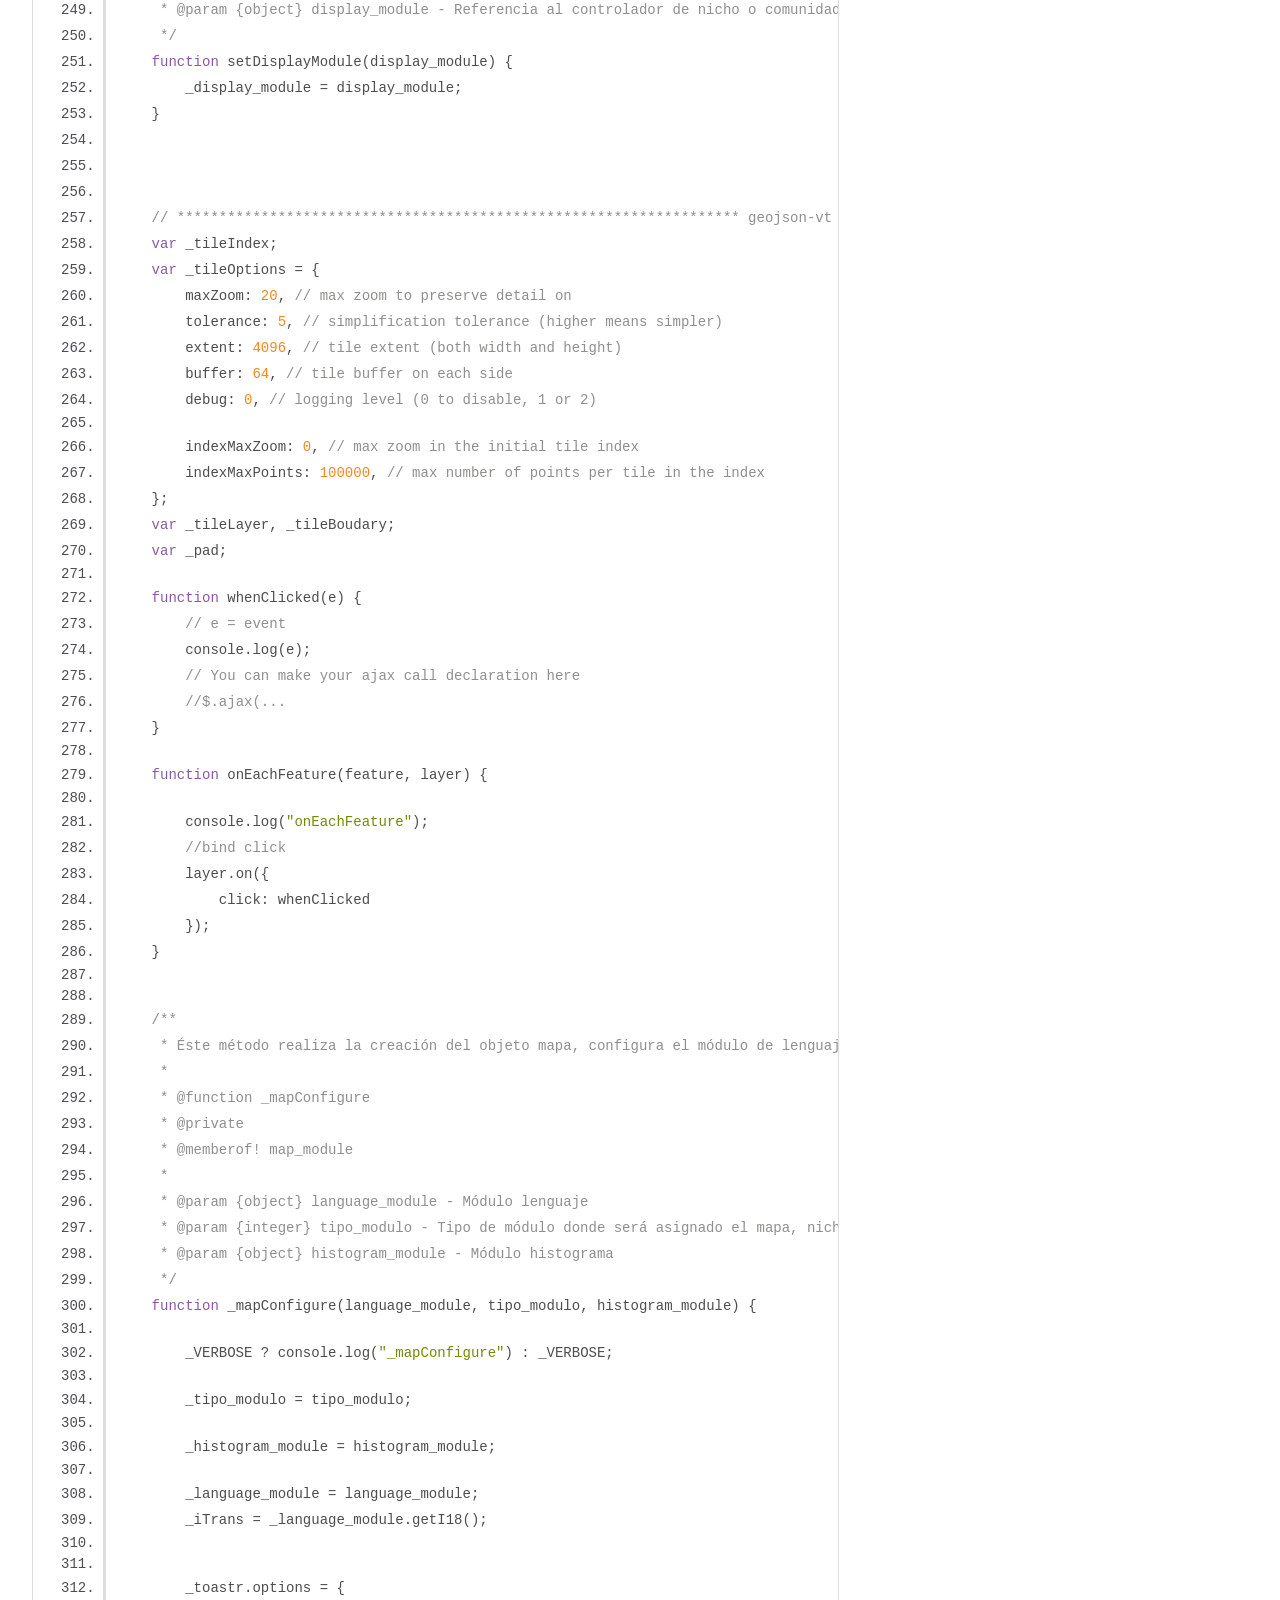
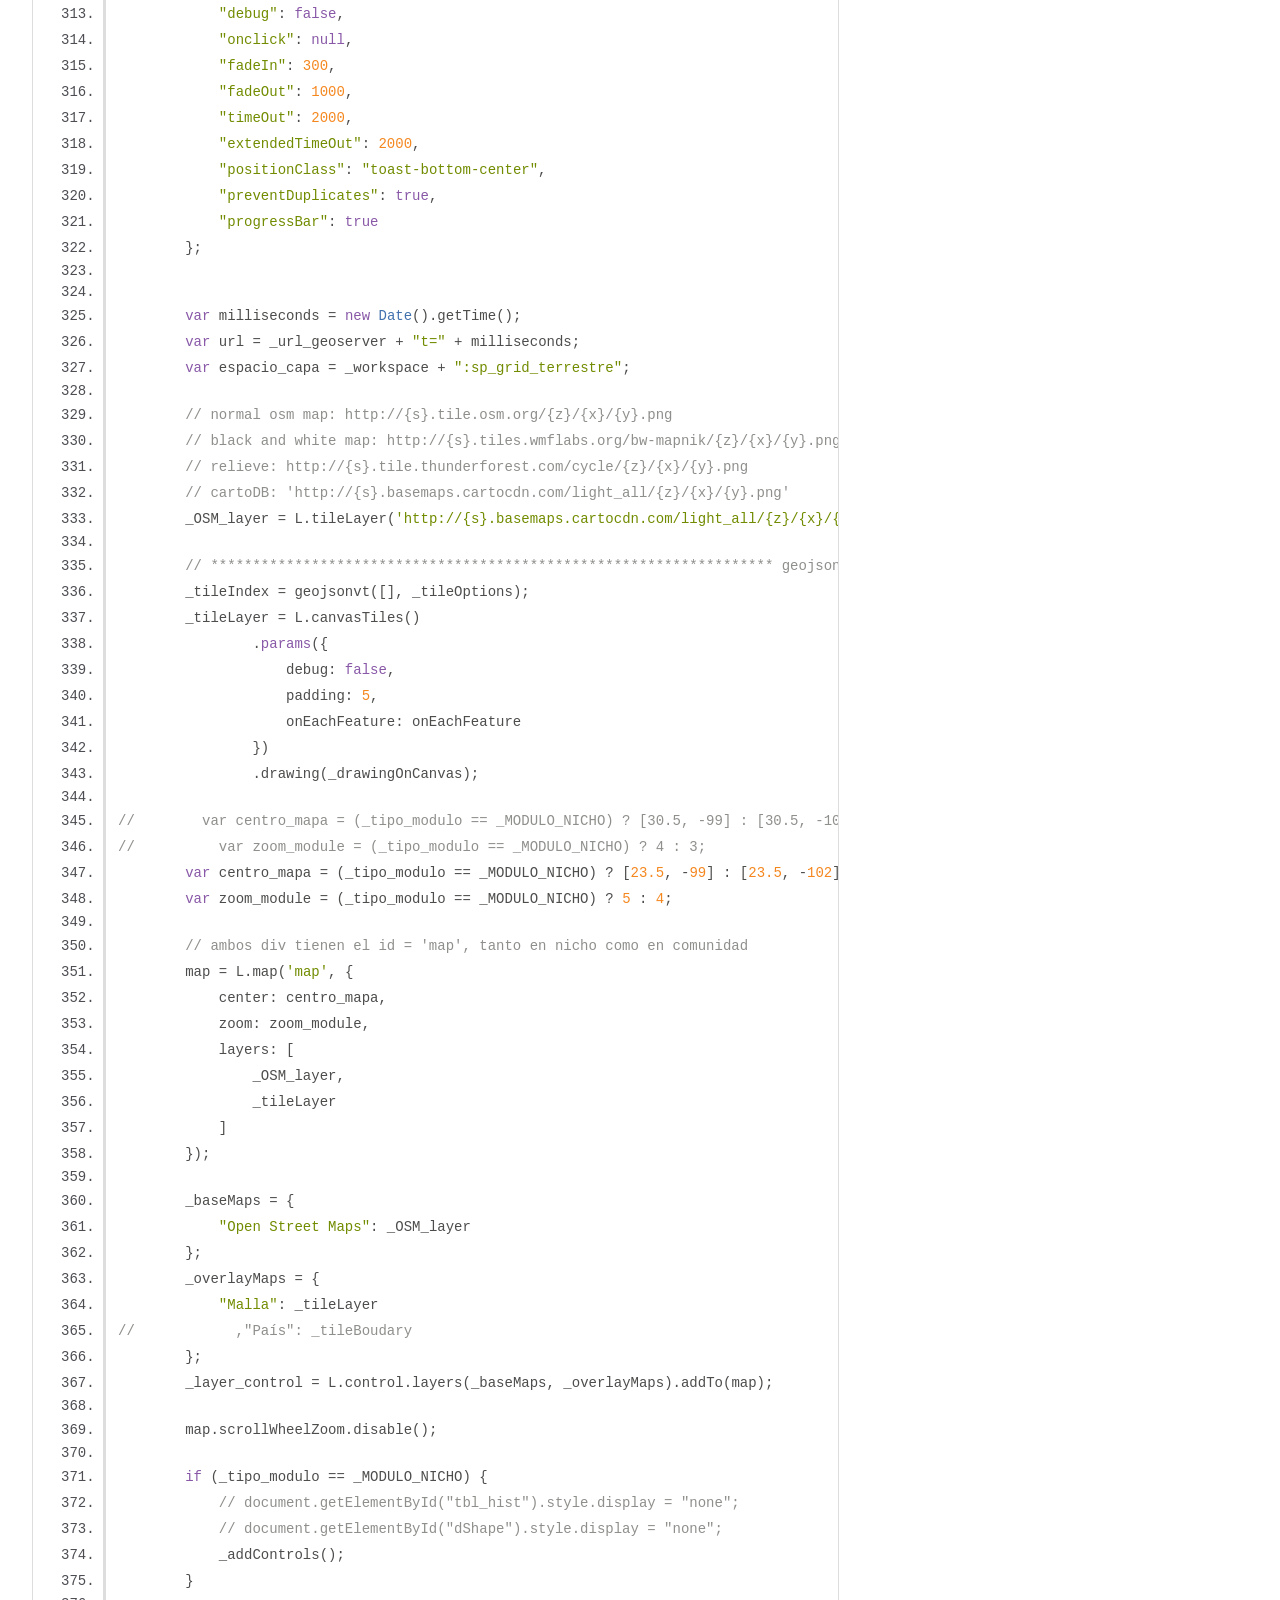
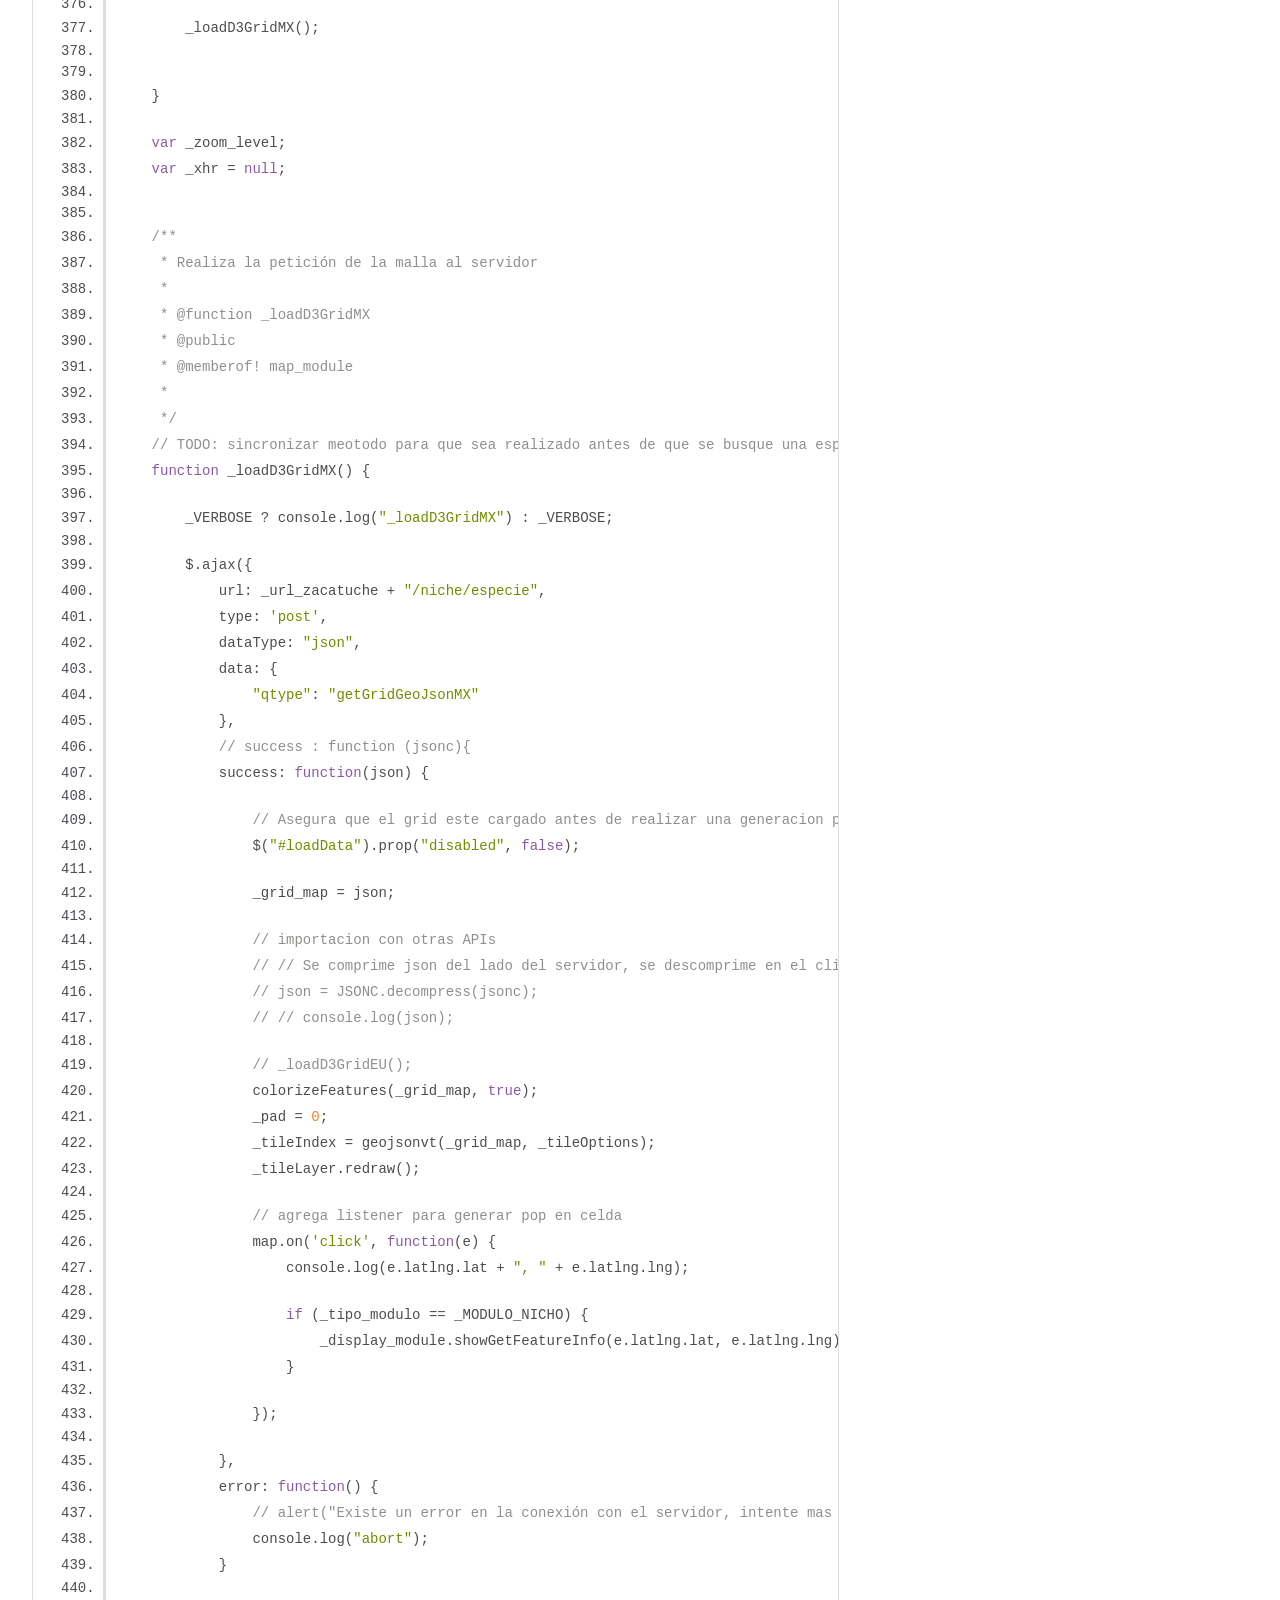
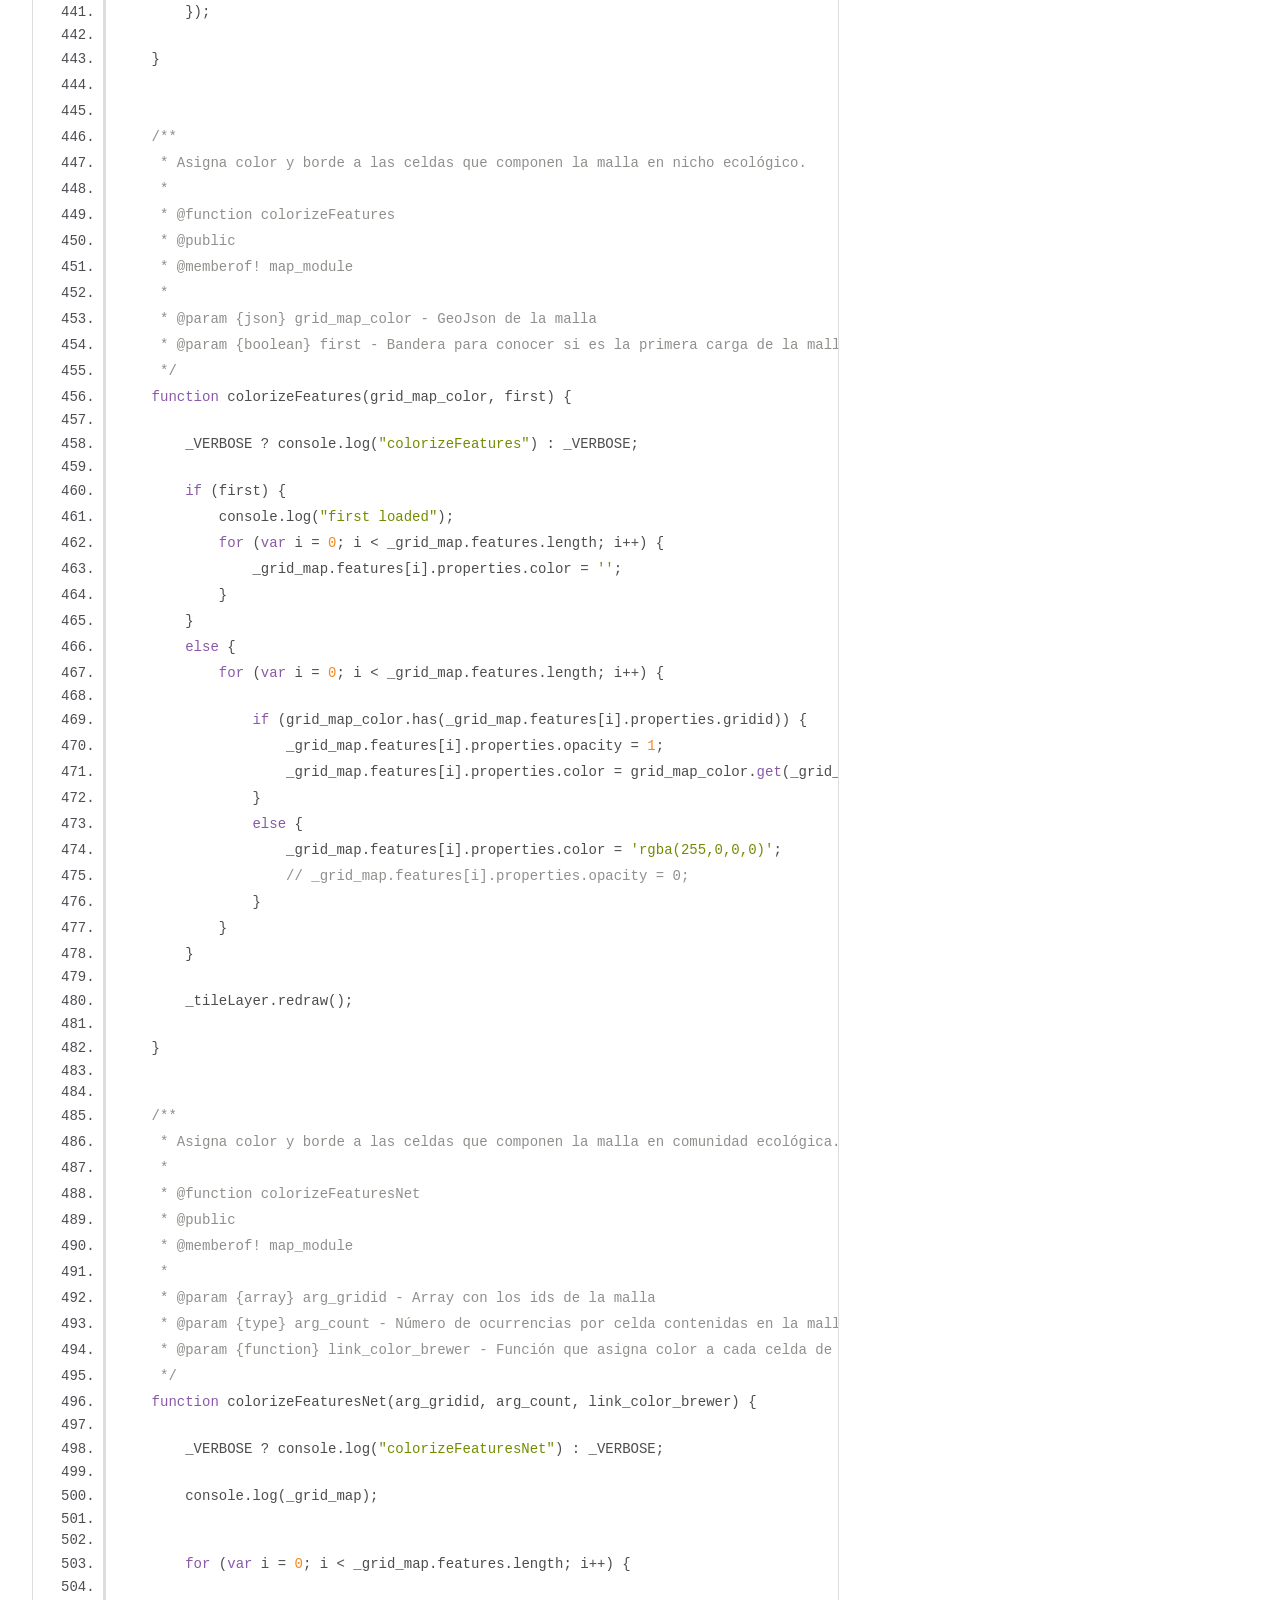
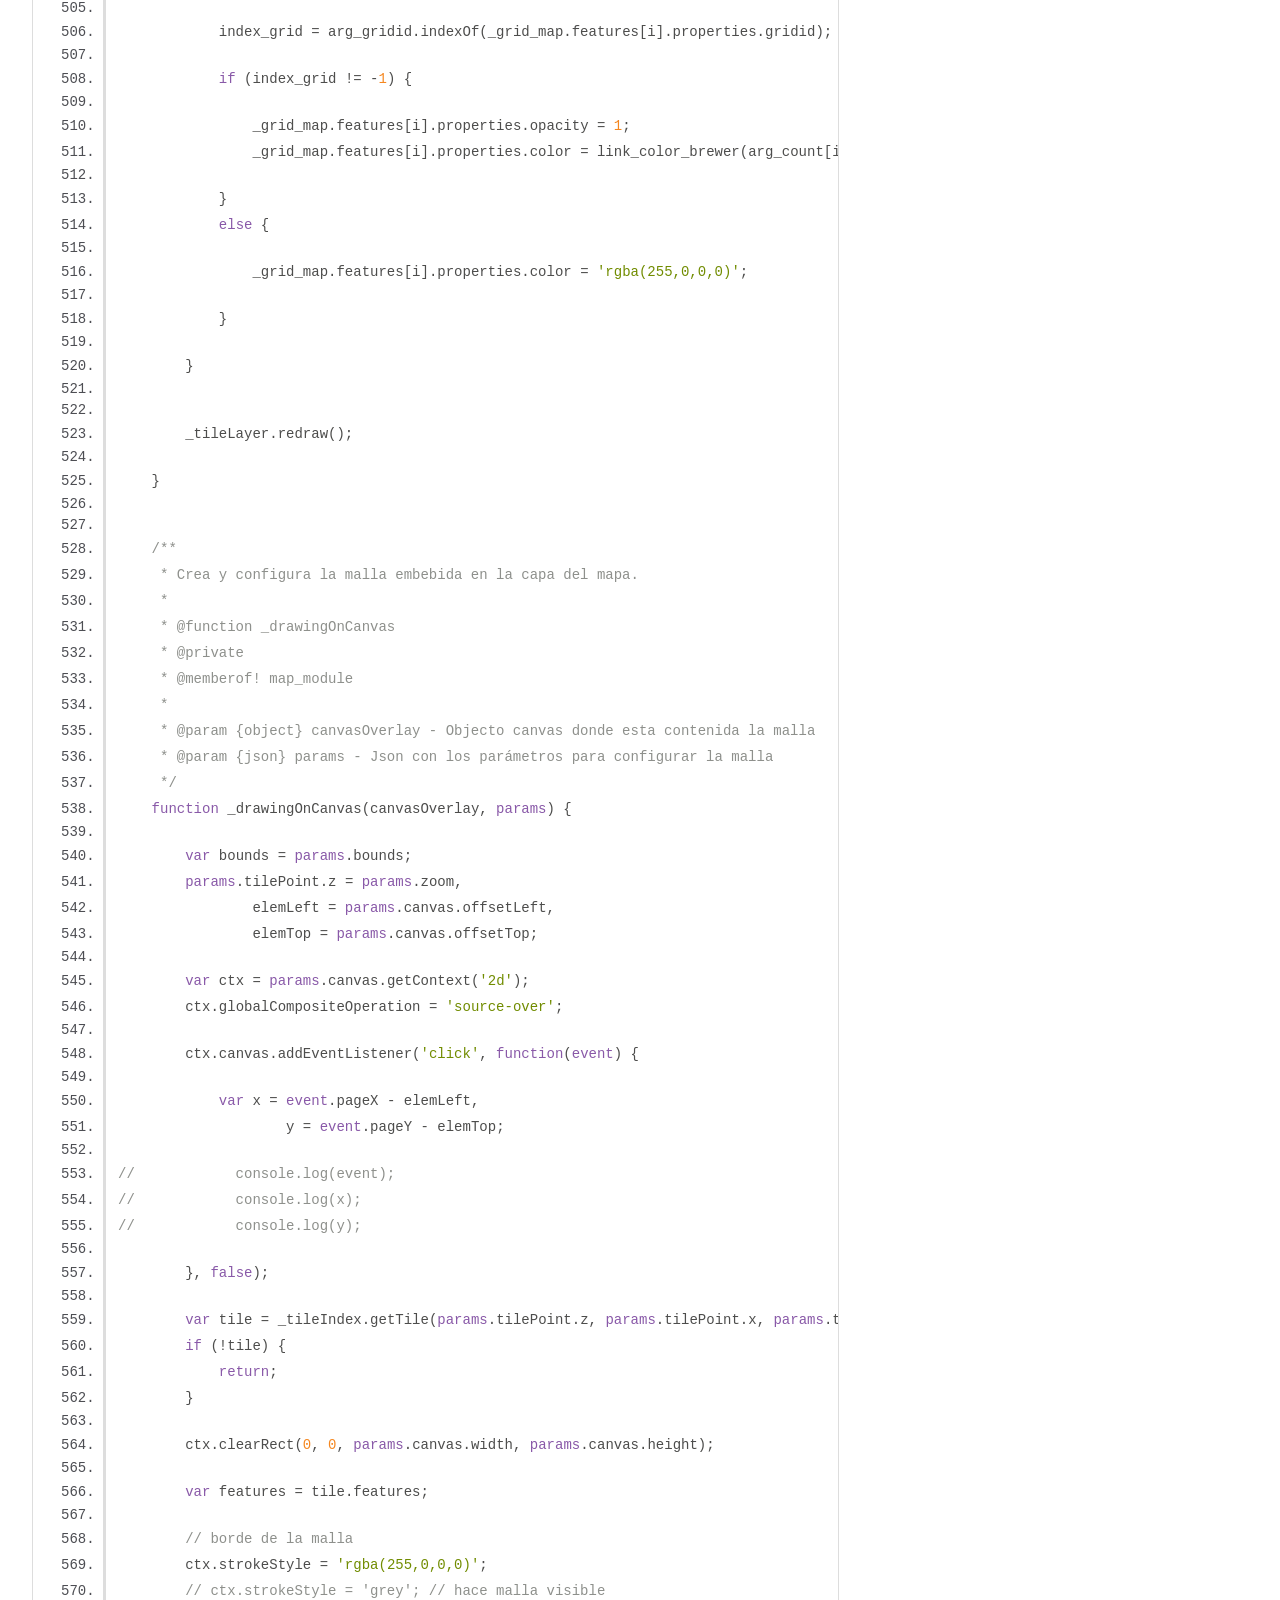
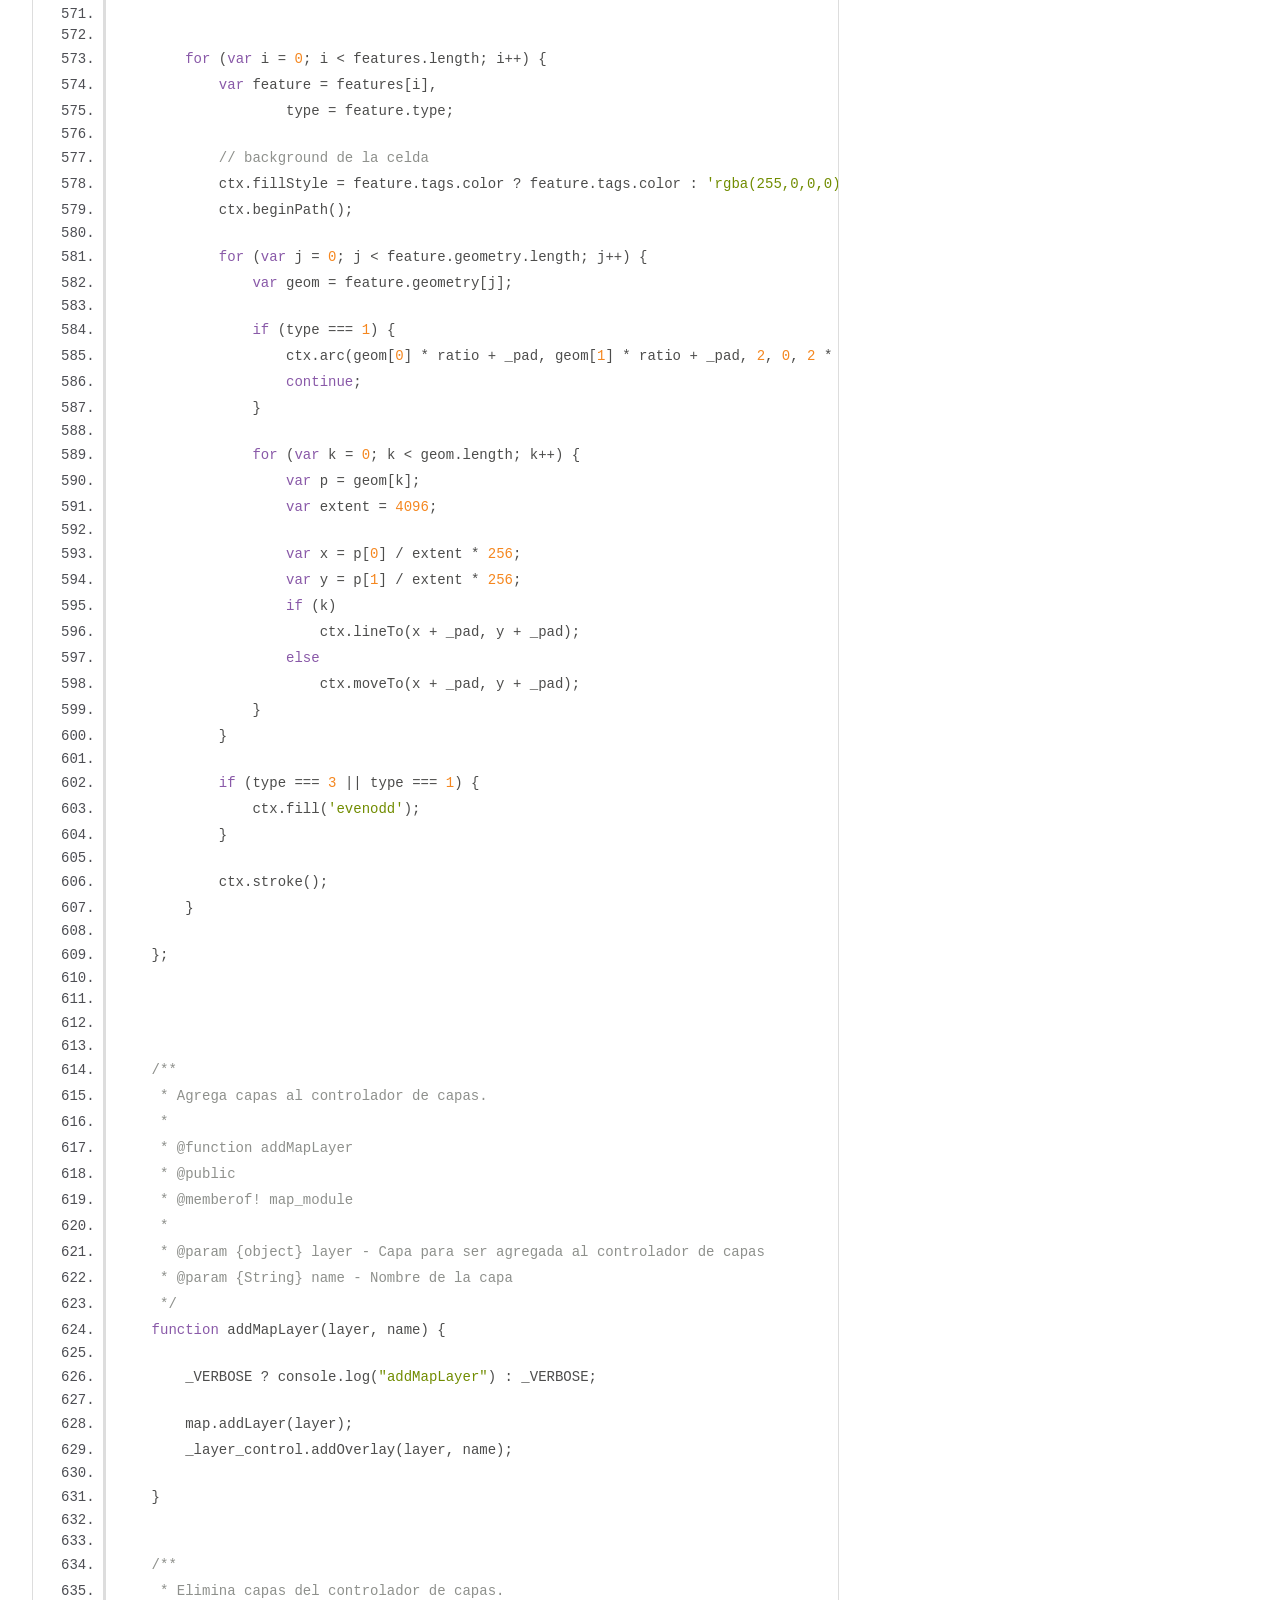
<file: javascripts/docs/map_module.js.html>
<!DOCTYPE html>
<html lang="en">
<head>
    <meta charset="utf-8">
    <title>JSDoc: Source: map_module.js</title>

    <script src="scripts/prettify/prettify.js"> </script>
    <script src="scripts/prettify/lang-css.js"> </script>
    <!--[if lt IE 9]>
      <script src="//html5shiv.googlecode.com/svn/trunk/html5.js"></script>
    <![endif]-->
    <link type="text/css" rel="stylesheet" href="styles/prettify-tomorrow.css">
    <link type="text/css" rel="stylesheet" href="styles/jsdoc-default.css">
</head>

<body>

<div id="main">

    <h1 class="page-title">Source: map_module.js</h1>

    



    
    <section>
        <article>
            <pre class="prettyprint source linenums"><code>
/**
 * Módulo mapa, utilizado para crear y gestionar el mapa en nicho ecológico y comunidad ecológica.
 *
 * @namespace map_module
 */
var map_module = (function(url_geoserver, workspace, verbose, url_zacatuche) {

    var map;

    var _VERBOSE = verbose;

    var _grid_d3, _grid_map;
    var _grid_map_hash = d3.map([]);

    var _DELETE_STATE_POINTS = false;

    var _url_geoserver = url_geoserver,
            _workspace = workspace;

    var _url_zacatuche = url_zacatuche;

    var _OSM_layer,
            _grid_wms,
            _species_layer,
            _states_layer,
            _eco_layer,
            _markersLayer,
            _baseMaps,
            _overlayMaps,
            _layer_control,
            _specie_target;

    // estilos para eliminar puntos
    var _geojsonMarkerOptions = {
        radius: 5,
        fillColor: "#4F9F37",
        color: "#488336",
        weight: 2,
        opacity: 1,
        fillOpacity: 0.6
    },
    _geojsonMarkerOptionsDelete = {
        radius: 5,
        fillColor: "#E10C2C",
        color: "#833643",
        weight: 2,
        opacity: 1,
        fillOpacity: 0.6
    },
    _customOptions = {
        'maxWidth': '500',
        'className': 'custom'
    };


    // estilos para herrameintas de estados
    var _geojsonStyleDefault = {
        radius: 7,
        fillColor: "#E2E613",
        color: "#ACAE36",
        weight: 1,
        opacity: 1,
        fillOpacity: 0.6
    },
    _geojsonHighlightStyle = {
        radius: 7,
        fillColor: "#16EEDC",
        color: "#36AEA4",
        weight: 1,
        opacity: 1,
        fillOpacity: 0.6
    },
    _geojsonMouseOverStyle = {
        radius: 7,
        fillColor: "#CED122",
        color: "#8C8E3A",
        weight: 1,
        opacity: 1,
        fillOpacity: 0.6
    };

    var _allowedPoints = d3.map([]),
            _geojsonFeature = [],
            _discardedPoints = d3.map([]),
            _discardedPointsFilter = d3.map([]),
            _computed_occ_cells = d3.map([]),
            _computed_discarded_cells = d3.map([]);

    var NUM_SECTIONS = 9;

    var _display_module, _language_module, _histogram_module;

    var _iTrans;

    var _MODULO_NICHO = 0, _MODULO_NET = 1;

    var _tipo_modulo;

    // Es un layer ficticio que sirve para controlar el layer hecho en D3 con los eventos del componente que maneja los layers
    var _lineLayer = L.Class.extend({
        initialize: function() {
            return;
        },
        onAdd: function(map) {
            _grid_d3.style("display", "block");
        },
        onRemove: function(map) {
            _grid_d3.style("display", "none");
        }
    });

    var _switchD3Layer;

    var _toastr = toastr;

    var _range_limits_red = [];
    var _range_limits_blue = [];
    var _range_limits_total = [];
    var _resultado_grid;



    
    
    /**
     * Método getter del controlador de capas.
     *
     * @function get_layerControl
     * @public
     * @memberof! map_module
     * 
     */
    function get_layerControl() {
        return _layer_control;
    }

    /**
     * Método getter de la especie objetivo seleccionada.
     *
     * @function get_specieTarget
     * @public
     * @memberof! map_module
     * 
     */
    function get_specieTarget() {
        return _specie_target;
    }


    /**
     * Método setter de la especie objetivo seleccionada.
     *
     * @function set_specieTarget
     * @public
     * @memberof! map_module
     * 
     * @param {json} specie_target - Json con la información de la especie objetivo seleccionada
     */
    // Asigna el valor de una especie seleccionada a una variable global del módulo.
    function set_specieTarget(specie_target) {
        _specie_target = specie_target;
    }


    /**
     * Método getter de las ocurrencias de la especie objetivo consideradas para el análisis de nicho o comunidad ecológica.
     *
     * @function get_allowedPoints
     * @public
     * @memberof! map_module
     * 
     */
    function get_allowedPoints() {
        return _allowedPoints;
    }


    /**
     * Método getter de las ocurrencias descartadas de la especie objetivo para el análisis de nicho o comunidad ecológica.
     *
     * @function get_allowedPoints
     * @public
     * @memberof! map_module
     * 
     */
    function get_discardedPoints() {
        return _discardedPoints;
    }


    /**
     * Método getter de las ocurrencias descartadas por filtros de la especie objetivo para el análisis de nicho o comunidad ecológica.
     *
     * @function get_discardedPointsFilter
     * @public
     * @memberof! map_module
     * 
     */
    function get_discardedPointsFilter() {
        return _discardedPointsFilter;
    }

    /**
     * Método getter de las celdas decartadas para el análisis de nicho o comunidad ecológica.
     *
     * @function get_discardedCellFilter
     * @public
     * @memberof! map_module
     * 
     */
    function get_discardedCellFilter() {
        return _computed_discarded_cells;
    }

    /**
     * Método getter de las celdas consideradas para el análisis de nicho o comunidad ecológica.
     *
     * @function get_allowedCells
     * @public
     * @memberof! map_module
     * 
     */
    function get_allowedCells() {
        return _computed_occ_cells;
    }

    
    /**
     * Método getter del mapa utilizado en el análisis de nicho o comunidad ecológica.
     *
     * @function getMap
     * @public
     * @memberof! map_module
     * 
     */
    function getMap() {
        return map;
    }


    /**
     * Método setter del controlador de nicho o comunidad ecológica.
     *
     * @function setDisplayModule
     * @public
     * @memberof! map_module
     * 
     * @param {object} display_module - Referencia al controlador de nicho o comunidad ecológica
     */
    function setDisplayModule(display_module) {
        _display_module = display_module;
    }
   
   
   
    // ******************************************************************* geojson-vt
    var _tileIndex;
    var _tileOptions = {
        maxZoom: 20, // max zoom to preserve detail on
        tolerance: 5, // simplification tolerance (higher means simpler)
        extent: 4096, // tile extent (both width and height)
        buffer: 64, // tile buffer on each side
        debug: 0, // logging level (0 to disable, 1 or 2)

        indexMaxZoom: 0, // max zoom in the initial tile index
        indexMaxPoints: 100000, // max number of points per tile in the index
    };
    var _tileLayer, _tileBoudary;
    var _pad;

    function whenClicked(e) {
        // e = event
        console.log(e);
        // You can make your ajax call declaration here
        //$.ajax(... 
    }

    function onEachFeature(feature, layer) {

        console.log("onEachFeature");
        //bind click
        layer.on({
            click: whenClicked
        });
    }


    /**
     * Éste método realiza la creación del objeto mapa, configura el módulo de lenguaje, genera lso controles para interactur con el mapa y realiza petición de la malla.
     *
     * @function _mapConfigure
     * @private
     * @memberof! map_module
     * 
     * @param {object} language_module - Módulo lenguaje
     * @param {integer} tipo_modulo - Tipo de módulo donde será asignado el mapa, nicho o comunidad ecológica  
     * @param {object} histogram_module - Módulo histograma 
     */
    function _mapConfigure(language_module, tipo_modulo, histogram_module) {

        _VERBOSE ? console.log("_mapConfigure") : _VERBOSE;

        _tipo_modulo = tipo_modulo;

        _histogram_module = histogram_module;

        _language_module = language_module;
        _iTrans = _language_module.getI18();


        _toastr.options = {
            "debug": false,
            "onclick": null,
            "fadeIn": 300,
            "fadeOut": 1000,
            "timeOut": 2000,
            "extendedTimeOut": 2000,
            "positionClass": "toast-bottom-center",
            "preventDuplicates": true,
            "progressBar": true
        };


        var milliseconds = new Date().getTime();
        var url = _url_geoserver + "t=" + milliseconds;
        var espacio_capa = _workspace + ":sp_grid_terrestre";

        // normal osm map: http://{s}.tile.osm.org/{z}/{x}/{y}.png
        // black and white map: http://{s}.tiles.wmflabs.org/bw-mapnik/{z}/{x}/{y}.png
        // relieve: http://{s}.tile.thunderforest.com/cycle/{z}/{x}/{y}.png
        // cartoDB: 'http://{s}.basemaps.cartocdn.com/light_all/{z}/{x}/{y}.png'
        _OSM_layer = L.tileLayer('http://{s}.basemaps.cartocdn.com/light_all/{z}/{x}/{y}.png');

        // ******************************************************************* geojson-vt
        _tileIndex = geojsonvt([], _tileOptions);
        _tileLayer = L.canvasTiles()
                .params({
                    debug: false,
                    padding: 5,
                    onEachFeature: onEachFeature
                })
                .drawing(_drawingOnCanvas);

//        var centro_mapa = (_tipo_modulo == _MODULO_NICHO) ? [30.5, -99] : [30.5, -102];
//          var zoom_module = (_tipo_modulo == _MODULO_NICHO) ? 4 : 3;
        var centro_mapa = (_tipo_modulo == _MODULO_NICHO) ? [23.5, -99] : [23.5, -102];
        var zoom_module = (_tipo_modulo == _MODULO_NICHO) ? 5 : 4;

        // ambos div tienen el id = 'map', tanto en nicho como en comunidad
        map = L.map('map', {
            center: centro_mapa,
            zoom: zoom_module,
            layers: [
                _OSM_layer,
                _tileLayer
            ]
        });

        _baseMaps = {
            "Open Street Maps": _OSM_layer
        };
        _overlayMaps = {
            "Malla": _tileLayer
//            ,"País": _tileBoudary
        };
        _layer_control = L.control.layers(_baseMaps, _overlayMaps).addTo(map);

        map.scrollWheelZoom.disable();

        if (_tipo_modulo == _MODULO_NICHO) {
            // document.getElementById("tbl_hist").style.display = "none";
            // document.getElementById("dShape").style.display = "none";
            _addControls();
        }

        _loadD3GridMX();


    }

    var _zoom_level;
    var _xhr = null;


    /**
     * Realiza la petición de la malla al servidor
     *
     * @function _loadD3GridMX
     * @public
     * @memberof! map_module
     * 
     */
    // TODO: sincronizar meotodo para que sea realizado antes de que se busque una especie y de un error.
    function _loadD3GridMX() {

        _VERBOSE ? console.log("_loadD3GridMX") : _VERBOSE;

        $.ajax({
            url: _url_zacatuche + "/niche/especie",
            type: 'post',
            dataType: "json",
            data: {
                "qtype": "getGridGeoJsonMX"
            },
            // success : function (jsonc){
            success: function(json) {

                // Asegura que el grid este cargado antes de realizar una generacion por enlace
                $("#loadData").prop("disabled", false);

                _grid_map = json;

                // importacion con otras APIs
                // // Se comprime json del lado del servidor, se descomprime en el cliente
                // json = JSONC.decompress(jsonc);
                // // console.log(json);

                // _loadD3GridEU();
                colorizeFeatures(_grid_map, true);
                _pad = 0;
                _tileIndex = geojsonvt(_grid_map, _tileOptions);
                _tileLayer.redraw();

                // agrega listener para generar pop en celda
                map.on('click', function(e) {
                    console.log(e.latlng.lat + ", " + e.latlng.lng);

                    if (_tipo_modulo == _MODULO_NICHO) {
                        _display_module.showGetFeatureInfo(e.latlng.lat, e.latlng.lng);
                    }

                });

            },
            error: function() {
                // alert("Existe un error en la conexión con el servidor, intente mas tarde");
                console.log("abort");
            }

        });

    }
    
    
    /**
     * Asigna color y borde a las celdas que componen la malla en nicho ecológico.
     *
     * @function colorizeFeatures
     * @public
     * @memberof! map_module
     * 
     * @param {json} grid_map_color - GeoJson de la malla
     * @param {boolean} first - Bandera para conocer si es la primera carga de la malla
     */
    function colorizeFeatures(grid_map_color, first) {

        _VERBOSE ? console.log("colorizeFeatures") : _VERBOSE;

        if (first) {
            console.log("first loaded");
            for (var i = 0; i &lt; _grid_map.features.length; i++) {
                _grid_map.features[i].properties.color = '';
            }
        }
        else {
            for (var i = 0; i &lt; _grid_map.features.length; i++) {

                if (grid_map_color.has(_grid_map.features[i].properties.gridid)) {
                    _grid_map.features[i].properties.opacity = 1;
                    _grid_map.features[i].properties.color = grid_map_color.get(_grid_map.features[i].properties.gridid);  //'hsl(' + 360 * Math.random() + ', 50%, 50%)'; 
                }
                else {
                    _grid_map.features[i].properties.color = 'rgba(255,0,0,0)';
                    // _grid_map.features[i].properties.opacity = 0;
                }
            }
        }

        _tileLayer.redraw();

    }


    /**
     * Asigna color y borde a las celdas que componen la malla en comunidad ecológica.
     *
     * @function colorizeFeaturesNet
     * @public
     * @memberof! map_module
     * 
     * @param {array} arg_gridid - Array con los ids de la malla
     * @param {type} arg_count - Número de ocurrencias por celda contenidas en la malla
     * @param {function} link_color_brewer - Función que asigna color a cada celda de la malla
     */
    function colorizeFeaturesNet(arg_gridid, arg_count, link_color_brewer) {

        _VERBOSE ? console.log("colorizeFeaturesNet") : _VERBOSE;

        console.log(_grid_map);


        for (var i = 0; i &lt; _grid_map.features.length; i++) {


            index_grid = arg_gridid.indexOf(_grid_map.features[i].properties.gridid);

            if (index_grid != -1) {

                _grid_map.features[i].properties.opacity = 1;
                _grid_map.features[i].properties.color = link_color_brewer(arg_count[index_grid]);

            }
            else {

                _grid_map.features[i].properties.color = 'rgba(255,0,0,0)';

            }

        }


        _tileLayer.redraw();

    }


    /**
     * Crea y configura la malla embebida en la capa del mapa.
     *
     * @function _drawingOnCanvas
     * @private
     * @memberof! map_module
     * 
     * @param {object} canvasOverlay - Objecto canvas donde esta contenida la malla
     * @param {json} params - Json con los parámetros para configurar la malla
     */
    function _drawingOnCanvas(canvasOverlay, params) {

        var bounds = params.bounds;
        params.tilePoint.z = params.zoom,
                elemLeft = params.canvas.offsetLeft,
                elemTop = params.canvas.offsetTop;

        var ctx = params.canvas.getContext('2d');
        ctx.globalCompositeOperation = 'source-over';

        ctx.canvas.addEventListener('click', function(event) {

            var x = event.pageX - elemLeft,
                    y = event.pageY - elemTop;

//            console.log(event);
//            console.log(x);
//            console.log(y);

        }, false);

        var tile = _tileIndex.getTile(params.tilePoint.z, params.tilePoint.x, params.tilePoint.y);
        if (!tile) {
            return;
        }

        ctx.clearRect(0, 0, params.canvas.width, params.canvas.height);

        var features = tile.features;

        // borde de la malla
        ctx.strokeStyle = 'rgba(255,0,0,0)';
        // ctx.strokeStyle = 'grey'; // hace malla visible


        for (var i = 0; i &lt; features.length; i++) {
            var feature = features[i],
                    type = feature.type;

            // background de la celda
            ctx.fillStyle = feature.tags.color ? feature.tags.color : 'rgba(255,0,0,0)';
            ctx.beginPath();

            for (var j = 0; j &lt; feature.geometry.length; j++) {
                var geom = feature.geometry[j];

                if (type === 1) {
                    ctx.arc(geom[0] * ratio + _pad, geom[1] * ratio + _pad, 2, 0, 2 * Math.PI, false);
                    continue;
                }

                for (var k = 0; k &lt; geom.length; k++) {
                    var p = geom[k];
                    var extent = 4096;

                    var x = p[0] / extent * 256;
                    var y = p[1] / extent * 256;
                    if (k)
                        ctx.lineTo(x + _pad, y + _pad);
                    else
                        ctx.moveTo(x + _pad, y + _pad);
                }
            }

            if (type === 3 || type === 1) {
                ctx.fill('evenodd');
            }

            ctx.stroke();
        }

    };


    

    /**
     * Agrega capas al controlador de capas.
     *
     * @function addMapLayer
     * @public
     * @memberof! map_module
     * 
     * @param {object} layer - Capa para ser agregada al controlador de capas
     * @param {String} name - Nombre de la capa
     */
    function addMapLayer(layer, name) {

        _VERBOSE ? console.log("addMapLayer") : _VERBOSE;

        map.addLayer(layer);
        _layer_control.addOverlay(layer, name);

    }


    /**
     * Elimina capas del controlador de capas.
     *
     * @function removeMapLayer
     * @public
     * @memberof! map_module
     * 
     * @param {object} layer - Capa para ser agregada al controlador de capas
     * @param {String} name - Nombre de la capa
     */
    function removeMapLayer(layer, name) {

        _VERBOSE ? console.log("removeMapLayer") : _VERBOSE;

        map.removeLayer(layer);
        _layer_control.removeLayer(layer);

    }

    /**
     * Agrega controles a la instancia del mapa.
     *
     * @function addMapControl
     * @public
     * @memberof! map_module
     * 
     * @param {object} control - Objeto tipo control
     */
    function addMapControl(control) {

        map.addControl(control);

    }


    /**
     * Elimina controles a la instancia del mapa.
     *
     * @function removeMapControl
     * @public
     * @memberof! map_module
     * 
     * @param {object} control - Objeto tipo control
     */
    function removeMapControl(control) {

        map.removeControl(control);

    }

    var _fisrtMap = true;



    /**
     * Despliega la tabla con los elementos que contiene la celda seleccioanda.
     *
     * @function showPopUp
     * @public
     * @memberof! map_module
     * 
     * @param {String} htmltable - Tabla estructurada en formato HTML con la información por celda del análisis de nicho ecológico
     * @param {object} latlng - Objeto que contiene las coordenadas donde fue seleccionada la celda
     */
    function showPopUp(htmltable, latlng) {

        _VERBOSE ? console.log("showPopUp") : _VERBOSE;

        var popup = L.popup();
        popup.setLatLng(latlng).setContent(htmltable).openOn(map);

    }


    /**
     * Agrega control personalizado para la eliminación de puntos.
     *
     * @function _addControls
     * @private
     * @memberof! map_module
     * 
     */
    function _addControls() {

        _VERBOSE ? console.log("_addControls") : _VERBOSE;

        PointDeleteControl = L.Control.extend({
            options: {
                position: 'topleft',
            },
            onAdd: function(map) {
                var controlDiv = L.DomUtil.create('div', 'leaflet-control-command ');

                L.DomEvent
                        .addListener(controlDiv, 'click', L.DomEvent.stopPropagation)
                        .addListener(controlDiv, 'click', L.DomEvent.preventDefault)
                        .addListener(controlDiv, 'click', function() {
                            _deletePoints();
                        });

                _VERBOSE ? console.log(_iTrans.prop('lb_borra_puntos')) : _VERBOSE;

                var controlUI = L.DomUtil.create('div', 'leaflet-control-command-interior glyphicon glyphicon-erase', controlDiv);
                controlUI.title = _iTrans.prop('lb_borra_puntos');
                controlUI.id = "deletePointsButton";

                return controlDiv;
            }
        });

        L.control.command = function(options) {
            return new PointDeleteControl(options);
        };

        map.addControl(new PointDeleteControl());

    }


    var _lin_inf = undefined;
    var _lin_sup = undefined;
    var _sin_fecha = undefined;


    /**
     * Busca las ocurrencias de una especie asignando filtros por fecha.
     *
     * @function busca_especie_filtros
     * @public
     * @memberof! map_module
     * 
     * @param {array} rango - Array con el rango de fechas
     * @param {boolean} sfecha - Bandera para saber si serán considerados los registros sin fecha
     */
    function busca_especie_filtros(rango, sfecha) {

        _VERBOSE ? console.log("busca_especie") : _VERBOSE;

        _lin_inf = rango ? rango[0] : undefined;
        _lin_sup = rango ? rango[1] : undefined;
        _sin_fecha = sfecha;

        busca_especie(true);

        _toastr.info("Recalculando ocurrencias de especie");

    }

    /**
     * Éste método obtiene las ocurrencias de una especie seleccionada en el análisis de nicho ecológico.
     *
     * @function busca_especie
     * @public
     * @memberof! map_module
     * 
     * @param {boolean} cfiltros - Bandera para saber si serán considerados los filtros temporales
     */
    function busca_especie(cfiltros) {

        _VERBOSE ? console.log("busca_especie") : _VERBOSE;
        
        var milliseconds = new Date().getTime();
        _sin_fecha = $("#chkFecha").is(':checked') ? true : false;

        
        $.ajax({
            url: _url_zacatuche + "/niche/especie",
            type: 'post',
            dataType: "json",
            data: {
                "qtype": "getSpecies",
                "id": _specie_target.spid,
                "idtime": milliseconds,
                "lim_inf": _lin_inf,
                "lim_sup": _lin_sup,
                "sfecha": _sin_fecha
            },
            beforeSend: function(xhr) {
                xhr.setRequestHeader('X-Test-Header', 'test-value');
                xhr.setRequestHeader("Accept", "text/json");
            },
            success: function(resp) {


                d = resp.data;
                
                try {
                    _markersLayer.clearLayers();
                    _layer_control.removeLayer(_markersLayer);

                } catch (e) {
                    _VERBOSE ? console.log("primera vez") : _VERBOSE;
                }



                _discardedPoints = d3.map([]);			// puntos descartados por eliminacion

                _allowedPoints = d3.map([]);			// puntos para analisis
                _discardedPointsFilter = d3.map([]); 	// puntos descartados por filtros

                _computed_occ_cells = d3.map([]);		// celdas para analisis
                // _computed_discarded_cells = d3.map([]);	// celdas descartadas por filtros


                // var computed_occ_cells_totals = d3.map([]);
                var distinctPoints = d3.map([]);


                if (d.length == 0) {
                    _VERBOSE ? console.log("No hay registros de especie") : _VERBOSE;
                    return;
                }


                // obtiene registros unicos en coordenadas
                for (i = 0; i &lt; d.length; i++) {

                    item_id = JSON.parse(d[i].json_geom).coordinates;

                    // console.log(d[i].gridid);
                    distinctPoints.set(item_id, d[i]);
                    _computed_occ_cells.set(parseInt(d[i].gridid), d[i]);
                }


                occ_cell = _computed_occ_cells.values().length;
                
                $.each(distinctPoints.values(), function(index, item) {

                    item_id = JSON.parse(item.json_geom).coordinates.toString();

                    // this map is fill with the records in the database from an specie, so it discards repetive elemnts.
                    _allowedPoints.set(item_id, {
                        "type": "Feature",
                        "properties": {"url": item.urlejemplar, "fecha": item.fechacolecta, "specie": _specie_target.label, "gridid": item.gridid},
                        "geometry": JSON.parse(item.json_geom)
                    });

                });

                
                try {
                    map.removeLayer(_switchD3Layer);
                }
                catch (e) {
                    _VERBOSE ? console.log("layer no creado") : _VERBOSE;
                }

                _addPointLayer();

                if (_tipo_modulo == _MODULO_NICHO) {

                    _histogram_module.createBarChartFecha(distinctPoints.values());
                }

                _fillSpeciesData(_allowedPoints.values().length, occ_cell);

                $("#deletePointsButton").attr("title", $.i18n.prop('lb_borra_puntos'));

            },
            error: function(jqXHR, textStatus, errorThrown) {
                _VERBOSE ? console.log("error: " + textStatus) : _VERBOSE;
                _VERBOSE ? console.log(errorThrown) : _VERBOSE;
                _VERBOSE ? console.log(jqXHR.responseText) : _VERBOSE;
            }

        });

    };


    /**
     * Éste método despliega la información de la especie seleccionada en el análisis de nicho ecológico.
     *
     * @function _fillSpeciesData
     * @private
     * @memberof! map_module
     * 
     * @param {integer} occ - Número de ocurrencias de la especie
     * @param {integer} occ_cell - Número de celdas ocupadas por la especie
     */
    function _fillSpeciesData(occ, occ_cell) {

        _VERBOSE ? console.log("_specie_target") : _VERBOSE;

        $("#lb_sum_reino_res").text(_specie_target.reino);
        $("#lb_sum_phylum_res").text(_specie_target.phylum);
        $("#lb_sum_clase_res").text(_specie_target.clase);
        $("#lb_sum_orden_res").text(_specie_target.orden);
        $("#lb_sum_familia_res").text(_specie_target.familia);
        $("#lb_sum_genero_res").text(_specie_target.genero);
        $("#lb_sum_especie_res").text(_specie_target.especie);


        $("#num_occ").text(occ);
        $("#num_occ_celda").text(occ_cell);

    }

    /**
     * Éste método realiza la carga de una capa en el mapa con las ocurrencias de la especie objetivo seleccionada en el análisis de nicho ecológico.
     *
     * @function _addPointLayer
     * @private
     * @memberof! map_module
     * 
     */
    function _addPointLayer() {

        _VERBOSE ? console.log("_addPointLayer") : _VERBOSE;

        _geojsonFeature = {"type": "FeatureCollection",
            "features": _allowedPoints.values()};

        _markersLayer = L.markerClusterGroup({maxClusterRadius: 30, chunkedLoading: true});

        _species_layer = L.geoJson(_geojsonFeature, {
            pointToLayer: function(feature, latlng) {

                return L.circleMarker(latlng, _geojsonMarkerOptions);
            },
            onEachFeature: function(feature, layer) {
                var message = _getMessagePopup(feature);
                layer.bindPopup(message, _customOptions);
            }

        });

        _markersLayer.addLayer(_species_layer);
        map.addLayer(_markersLayer);

        _layer_control.addOverlay(_markersLayer, _specie_target.label);
    }

    /**
     * Éste método controla la eliminación de puntos de una capa de ocurrencias de la especie objetivo seleccionada en el análisis de nicho ecológico.
     *
     * @function _deletePoints
     * @private
     * @memberof! map_module
     * 
     */
    function _deletePoints() {

        _VERBOSE ? console.log("_deletePoints") : _VERBOSE;

        if (!(_markersLayer))
            return;


        if (_DELETE_STATE_POINTS) {

            try {
                map.addLayer(_switchD3Layer);
            } catch (e) {
                _VERBOSE ? console.log("layer no creado") : _VERBOSE;
            }

            _DELETE_STATE_POINTS = false;

            $("#deletePointsButton").css("backgroundColor", "#fff");

            _markersLayer.getLayers().forEach(function(item) {

                item.setStyle(_geojsonMarkerOptions);

                item.off('click');

                item.on('click', function() {

                    L.DomEvent.stopPropagation;

                    var popup = L.popup({className: 'custom'});
                    // popup.className('custom');

                    var message = _getMessagePopup(item.feature);
                    popup.setLatLng([item.feature.geometry.coordinates[1], item.feature.geometry.coordinates[0]]).setContent(message).openOn(map);

                });

            });

        }
        else {

            // remueve el layer del grid para poder eliminar puntos
            try {
                map.removeLayer(_switchD3Layer);
            } catch (e) {
                _VERBOSE ? console.log("layer no creado") : _VERBOSE;
            }

            _DELETE_STATE_POINTS = true;

            $("#deletePointsButton").css("backgroundColor", "#BFADB6");

            _markersLayer.getLayers().forEach(function(item) {

                item.off('click');

                item.on('click', function() {

                    L.DomEvent.stopPropagation;

                    item_id = item.feature.geometry.coordinates.toString();

                    _discardedPoints.set(item_id, item);

                    if (_allowedPoints.remove(item_id)) {
                        _VERBOSE ? console.log("deleted") : _VERBOSE;
                    }
                    else {
                        _VERBOSE ? console.log("Error: point not deleted") : _VERBOSE;
                    }
                    _markersLayer.removeLayer(item);

                });

                item.setStyle(_geojsonMarkerOptionsDelete);

            });

        }

    }


    /**
     * Éste método despliega el mensaje informativo de la ocurrencia de la especie seleccionada en el análisis de nicho ecológico.
     *
     * @function _getMessagePopup
     * @private
     * @memberof! map_module
     * 
     * @param {object} feature - Objeto tipo punto de la ocucurrencia seleccionada para el análisis de nicho ecológico
     */
    function _getMessagePopup(feature) {

        coordinates = parseFloat(feature.geometry.coordinates[1]).toFixed(2) + ", " + parseFloat(feature.geometry.coordinates[0]).toFixed(2)

        var fecha = feature.properties.fecha == null ? "" : feature.properties.fecha;

        var url = "";

        if (feature.properties.url.startsWith("http://")) {
            url = feature.properties.url.replace("http://", "");
        }
        else if (feature.properties.url.startsWith("https://")) {
            url = feature.properties.url.replace("https://", "");
        }
        else {
            url = feature.properties.url;
        }
        
        var message = "INFORMACIÓN ESPECIE&lt;br/>Nombre: " + feature.properties.specie + "&lt;br/>Colecta: " + fecha + "&lt;br/>Coordenadas: " + coordinates + "&lt;br/>&lt;a target='_blank' class='enlace_sp' href='http://" + url + "'>" + _iTrans.prop("link_sp") + "&lt;/a>";
        return message;
    }


   
    /**
     * Éste método realiza la partición en deciles y la asignación de escala de colores de un conjunto de celdas con valores de score asignado.
     *
     * @function createDecilColor
     * @public
     * @memberof! map_module
     * 
     * @param {json} json - Json con el conjunto de celdas y score asignado resultado del análisis de nicho ecológico
     * @param {boolean} mapa_prob - Bandera para saber si el mapa despliega el color con probalidad por celda
     */
    function createDecilColor(json, mapa_prob) {

        _VERBOSE ? console.log("createDecilColor") : _VERBOSE;
        
        var red_arg = [];
        var blue_arg = [];
        var prob_arg = [];
        var t_chunks = [];
        var prob_chunks = [];
        var red_chunks = [];
        var blue_chunks = [];


        grid_color = d3.map([]);

        if (!mapa_prob) {

            _VERBOSE ? console.log("Sin probabilidad") : _VERBOSE;

            $.each(json, function(index, d) {

                d.tscore = parseFloat(d.tscore);

                if (d.tscore >= 0) {
                    red_arg.push(d)
                }
                else {
                    blue_arg.push(d);
                }

            });

            if (blue_arg.length > 0 &amp;&amp; red_arg.length > 0) {

                _VERBOSE ? console.log("ambos") : _VERBOSE;



                var min_json = d3.min(blue_arg.map(function(d) {
                    return parseFloat(d.tscore)
                }));
                var max_json = d3.max(red_arg.map(function(d) {
                    return parseFloat(d.tscore)
                }));

                _VERBOSE ? console.log("min_json: " + min_json) : _VERBOSE;
                _VERBOSE ? console.log("max_json: " + max_json) : _VERBOSE;


               

                if (Math.abs(min_json) > Math.abs(max_json)) {

                    _VERBOSE ? console.log("primero blue") : _VERBOSE;

                    _resultado_grid = 0;

                    // _VERBOSE ? console.log(blue_arg.length) : _VERBOSE;
                    t_chunks = _getDividedChunks(blue_arg, red_arg, false, mapa_prob);
                    blue_chunks = t_chunks[0];
                    red_chunks = t_chunks[1];

                    // red_chunks.reverse();


                    // when blues go first the collection goes from min to max

                }
                else {

                    _VERBOSE ? console.log("primero red") : _VERBOSE;

                    _resultado_grid = 1;

                    t_chunks = _getDividedChunks(red_arg, blue_arg, true, mapa_prob);
                    red_chunks = t_chunks[0];
                    blue_chunks = t_chunks[1];

                    // when reds go first the collection goes from max to min
                    red_chunks.reverse();
                  
                }

            }
            else if (blue_arg.length == 0 &amp;&amp; red_arg.length > 0) {

                _VERBOSE ? console.log("positivos") : _VERBOSE;

                t_chunks = _getDividedChunks(red_arg, [], true, mapa_prob);
                red_chunks = t_chunks[0];
                blue_chunks = t_chunks[1];

                red_chunks.reverse();
                
            }
            else if (blue_arg.length > 0 &amp;&amp; red_arg.length == 0) {

                _VERBOSE ? console.log("negativos") : _VERBOSE;

                t_chunks = _getDividedChunks(blue_arg, [], false, mapa_prob);
                blue_chunks = t_chunks[0];
                red_chunks = t_chunks[1];

            }

            _VERBOSE ? console.log(blue_chunks) : _VERBOSE;
            _VERBOSE ? console.log(red_chunks) : _VERBOSE;



            color_scale = colorbrewer.Reds[9];
            $.each(red_chunks, function(index, value) {

                value.forEach(function(d) {

                    grid_color.set(d.gridid, color_scale[index]);

                });

            });

            color_scale = colorbrewer.Blues[9];
            $.each(blue_chunks, function(index, value) {

                value.forEach(function(d) {

                    grid_color.set(d.gridid, color_scale[index]);

                });

            });

        }
        else {


            _VERBOSE ? console.log("Probabilidad") : _VERBOSE;

            prob_arg = json;

            console.log(colorbrewer.RdBu[11]);
            var link_color = d3.scale.quantize().domain([1, 0]).range(colorbrewer.RdBu[11]);
            

            $.each(prob_arg, function(index, value) {

                grid_color.set(value.gridid, link_color(parseFloat(value.tscore)));

            });

        }

        _VERBOSE ? console.log(grid_color.values()) : _VERBOSE;

        _cargaPaletaColor(mapa_prob);

        return grid_color;

    }

    /**
     * Éste método obtiene la escala de colores para la coloración del mapa
     *
     * @function _cargaPaletaColor
     * @private
     * @memberof! map_module
     * 
     * @param {boolean} mapa_prob - Bandera para saber si el mapa despliega el color con probalidad por celda
     */
    function _cargaPaletaColor(mapa_prob) {

        _VERBOSE ? console.log("_cargaPaletaColor") : _VERBOSE;

        $("#escala_color").empty();

        // _VERBOSE ? console.log(_range_limits_red) : _VERBOSE;
        _VERBOSE ? console.log(_range_limits_blue) : _VERBOSE;
        // _VERBOSE ? console.log(_resultado_grid) : _VERBOSE;

        var data = [];

        var rojos = colorbrewer.Reds[9].slice();
        ;
        var azules = colorbrewer.Blues[9].slice();

        // _VERBOSE ? console.log(colorbrewer.Reds[9]) : _VERBOSE;

        if (mapa_prob) {
            data = colorbrewer.RdBu[11];
        }
        else {
            if (_range_limits_red.length > 0 &amp;&amp; _range_limits_blue.length > 0 &amp;&amp; _resultado_grid == 0) { // ambos, primero negativos

                _range_limits_total = _range_limits_blue.reverse().concat(_range_limits_red);

                data = d3.merge([rojos.reverse(), azules]);
            }
            else if (_range_limits_red.length > 0 &amp;&amp; _range_limits_blue.length > 0 &amp;&amp; _resultado_grid == 1) { // ambos, primero positivos

                _range_limits_total = _range_limits_blue.reverse().concat(_range_limits_red.reverse());

                data = d3.merge([rojos.reverse(), azules]);
            }

            else if (_range_limits_red.length > 0 &amp;&amp; _range_limits_blue.length == 0) {// solo positivos
                _VERBOSE ? console.log("solo positivos") : _VERBOSE;

                _range_limits_total = d3.merge([[{right_limit: 0, left_limit: 0}], _range_limits_red]);
                data = d3.merge([rojos, ["#ffffff"]]);
                // data = colorbrewer.Reds[9];
            }

            else if (_range_limits_red.length == 0 &amp;&amp; _range_limits_blue.length > 0) {// solo negativos
                _VERBOSE ? console.log("solo negativos") : _VERBOSE;

                _range_limits_total = d3.merge([_range_limits_blue.reverse(), [{right_limit: 0, left_limit: 0}]]);
                data = d3.merge([["#ffffff"], azules]);
                ;
            }

        }

        console.log(_range_limits_total);
        console.log(data);


        gradient_data = [];

        $.each(data, function(index, item) {

            // console.log(parseFloat((index)/data.length*100).toFixed(2)+"%");
            gradient_data.push({offset: parseFloat((index) / data.length * 100).toFixed(2) + "%", color: item});

        });

        // console.log(gradient_data);


        var w = 70, h = 300;

        var key = d3.select("#escala_color").append("svg")
                .attr("width", w)
                .attr("height", h);
        // .attr("transform", "translate(10,0)");

        var legend = key.append("defs")
                .append("svg:linearGradient")
                .attr("id", "gradient")
                .attr("x1", "100%")
                .attr("y1", "0%")
                .attr("x2", "100%")
                .attr("y2", "100%")
                .attr("spreadMethod", "pad");


        legend.selectAll("stop")
                .data(gradient_data)
                .enter().append("stop")
                .attr("offset", function(d) {
                    return d.offset;
                })
                .attr("stop-color", function(d) {
                    return d.color;
                });

        key.append("rect")
                .attr("width", w - 50)
                .attr("height", h - 100)
                .style("fill", "url(#gradient)")
                .attr("transform", "translate(50,10)");


        if (mapa_prob) {
            var y = d3.scale.linear().range([h - 100, 0]).domain([1, 100]);
        }
        else {
            var y = d3.scale.ordinal().rangeBands([h - 100, 0], .5);
            y.domain(_range_limits_total.map(function(d) {
                // console.log(d.right_limit);
                return parseFloat(d.left_limit).toFixed(2);
            }));
        }

        var yAxis = d3.svg.axis()
                .scale(y)
                .orient("left");

        var text_legend = mapa_prob ? "Porcentaje probabilidad" : "Score";

        key.append("g")
                .attr("class", "y axis")
                .attr("transform", "translate(49,10)")
                .call(yAxis)
                .append("text")
                .attr("transform", "rotate(-90)")
                .attr("y", -45)
                .attr("dy", ".71em")
                .style("text-anchor", "end")
                .text(text_legend);

    }


    /**
     * Éste método obtiene los límites de las particiones realizadas por deciles que serán utilizadas para la asignación de color a las celdas.
     *
     * @function _cargaPaletaColor
     * @private
     * @memberof! map_module
     * 
     * @param {array} arg_1 - Array de valores positivos o negativos resultado del análisis de nicho ecológico.
     * @param {array} arg_2 - Array de valores positivos o negativos resultado del análisis de nicho ecológico.
     * @param {boolean} first_pos - Bandera para indicar que array de valores esta en el primer parámetro de la función, true para positivos y false para negativos
     * @param {boolean} mapa_prob - Bandera para indicar si el análisis de nicho ecológico se hizo con probabilidad
     */
    function _getDividedChunks(arg_1, arg_2, first_pos, mapa_prob) {

        _VERBOSE ? console.log("_getDividedChunks") : _VERBOSE;

        _range_limits_red = [];
        _range_limits_blue = [];
        _range_limits_total = [];


        // _VERBOSE ? console.log(arg_1.length) : _VERBOSE;
        decil_length_1 = arg_1.length / NUM_SECTIONS;
        module_1 = arg_1.length % NUM_SECTIONS;

        // si esta completo
        arg_result_1 = chunkify(arg_1, NUM_SECTIONS, true);
        // arg_result_1 = _chunks(arg_1, decil_length_1, NUM_SECTIONS, module_1);


        if (mapa_prob) {
            [arg_result_1, []];
        }

        first = true;
        r_limit = 0.0;

        // getting boundaries of each decil
        $.each(arg_result_1, function(index, decil) {

            // se estan quedando elementos fuera, ya que no estan tocamdo el cero
            if (first) {

                first = false;

                if (first_pos) {

                    max_decil = d3.max(decil.map(function(d) {
                        return parseFloat(d.tscore)
                    }));
                    r_limit = d3.min(decil.map(function(d) {
                        return parseFloat(d.tscore)
                    }));

                    _range_limits_red.push({right_limit: max_decil, left_limit: r_limit});

                }
                else {
                    max_decil = 0;
                    r_limit = d3.min(decil.map(function(d) {
                        return parseFloat(d.tscore)
                    }));

                    _range_limits_blue.push({right_limit: max_decil, left_limit: r_limit});
                }



            }
            else if (index == NUM_SECTIONS - 1) {

                if (first_pos) {
                    max_decil = d3.max(decil.map(function(d) {
                        return parseFloat(d.tscore)
                    }));
                    r_limit = 0;

                    _range_limits_red.push({right_limit: max_decil, left_limit: r_limit});

                }
                else {
                    max_decil = r_limit;
                    r_limit = d3.min(decil.map(function(d) {
                        return parseFloat(d.tscore)
                    }));

                    _range_limits_blue.push({right_limit: max_decil, left_limit: r_limit});
                }



            }
            else {

                // avoiding spaces between decil boundaries
                max_decil = r_limit;
                r_limit = d3.min(decil.map(function(d) {
                    return parseFloat(d.tscore)
                }));

                if (first_pos) {
                    _range_limits_red.push({right_limit: max_decil, left_limit: r_limit});
                }
                else {
                    _range_limits_blue.push({right_limit: max_decil, left_limit: r_limit});
                }

            }

        });


        var range = first_pos ? _range_limits_red : _range_limits_blue;

        if (arg_2.length > 0) {

            // clustering items of the second array
            arg_result_2 = [];

            $.each(range, function(i, r_item) {

                if (first_pos) {

                    rlimit = r_item.right_limit * -1;
                    llimit = r_item.left_limit * -1;

                    _range_limits_blue.push({right_limit: llimit, left_limit: rlimit});

                }
                else {

                    rlimit = r_item.right_limit * -1;
                    llimit = r_item.left_limit * -1;

                    _range_limits_red.push({right_limit: llimit, left_limit: rlimit});

                }


            });

            var rangeinverse = first_pos ? _range_limits_blue : _range_limits_red;
            if (first_pos) {
                rangeinverse.reverse();
            }
            _VERBOSE ? console.log(rangeinverse) : _VERBOSE;


            $.each(rangeinverse, function(i, limits) {

                var decil_item = [];

                $.each(arg_2, function(j, item) {

                    // score = Math.abs(item.tscore);
                    score = parseFloat(item.tscore);
                    llimit = limits.left_limit;
                    rlimit = limits.right_limit;

                    // when the negative values (blues scale) is sent as arg_1, the boundaries must be changed
                    if (first_pos) {

                        if (score >= llimit &amp;&amp; score &lt; rlimit) {
                            decil_item.push(item);
                        }
                    }
                    else {

                        if (score >= llimit &amp;&amp; score &lt; rlimit) {
                            decil_item.push(item);
                        }
                    }

                });

                arg_result_2.push(decil_item);

            });

            return [arg_result_1, arg_result_2];

        }

        return [arg_result_1, []];

    }
    
    
    /**
     * Éste método secciona el array de celdas y score realcionado en deciles
     *
     * @function _cargaPaletaColor
     * @private
     * @memberof! map_module
     * 
     * @param {array} a - Array de celdas y score relacionado
     * @param {integer} n - Núemro de particiones
     * @param {boolean} balanced - Bandera para indicar si las particiones serán balanceadas
     */
    function chunkify(a, n, balanced) {

        console.log("chunkify");
        console.log(a);

        if (n &lt; 2)
            return [a];

        var len = a.length,
                out = [],
                i = 0,
                size;
        console.log("len: " + len);
        console.log("n: " + n);

        if (len % n === 0) {

            console.log("caso uno");

            size = Math.floor(len / n);

            console.log("size: " + size);

            while (i &lt; len) {
                out.push(a.slice(i, i += size));
            }
        }

        else if (balanced) {
            console.log("caso dos");

            while (i &lt; len) {
                size = Math.ceil((len - i) / n--);
                out.push(a.slice(i, i += size));
            }
        }

        else {

            console.log("caso tres");

            n--;
            size = Math.floor(len / n);
            if (len % size === 0)
                size--;
            while (i &lt; size * n) {
                out.push(a.slice(i, i += size));
            }
            out.push(a.slice(size * n));

        }

        return out;
    }



    /**
     * Éste método inicializa la configuración del mapa
     *
     * @function startMap
     * @public
     * @memberof! map_module
     * 
     * @param {array} language_module - Módulo lenguaje
     * @param {integer} tipo_modulo - Tipo de módulo donde será creado el mapa, nicho o comunidad ecológica
     * @param {boolean} histogram_module - Módulo histograma
     */
    function startMap(language_module, tipo_modulo, histogram_module) {
        _VERBOSE ? console.log("startMap") : _VERBOSE;
        _mapConfigure(language_module, tipo_modulo, histogram_module);
    }

    return{
        map: map,
        busca_especie: busca_especie,
        busca_especie_filtros: busca_especie_filtros,
        set_specieTarget: set_specieTarget,
        get_specieTarget: get_specieTarget,
        get_allowedPoints: get_allowedPoints,
        get_discardedPoints: get_discardedPoints,
        get_discardedPointsFilter: get_discardedPointsFilter,
        get_discardedCellFilter: get_discardedCellFilter,
        get_allowedCells: get_allowedCells,
        createDecilColor: createDecilColor,
        setDisplayModule: setDisplayModule,
        showPopUp: showPopUp,
        get_layerControl: get_layerControl,
        addMapLayer: addMapLayer,
        removeMapLayer: removeMapLayer,
        addMapControl: addMapControl,
        removeMapControl: removeMapControl,
        getMap: getMap,
        colorizeFeatures: colorizeFeatures,
        colorizeFeaturesNet: colorizeFeaturesNet,
        startMap: startMap
    }

});</code></pre>
        </article>
    </section>




</div>

<nav>
    <h2><a href="index.html">Home</a></h2><h3>Namespaces</h3><ul><li><a href="histogram_module.html">histogram_module</a></li><li><a href="language_module.html">language_module</a></li><li><a href="map_module.html">map_module</a></li><li><a href="module_index.html">module_index</a></li><li><a href="module_net.html">module_net</a></li><li><a href="module_nicho.html">module_nicho</a></li><li><a href="net_module.html">net_module</a></li><li><a href="res_display_module.html">res_display_module</a></li><li><a href="res_display_net_module.html">res_display_net_module</a></li><li><a href="table_module.html">table_module</a></li><li><a href="validation_module.html">validation_module</a></li><li><a href="variable_module.html">variable_module</a></li></ul>
</nav>

<br class="clear">

<footer>
    Documentation generated by <a href="https://github.com/jsdoc3/jsdoc">JSDoc 3.4.3</a> on Tue May 02 2017 02:54:14 GMT-0500 (CDT)
</footer>

<script> prettyPrint(); </script>
<script src="scripts/linenumber.js"> </script>
</body>
</html>
</file>
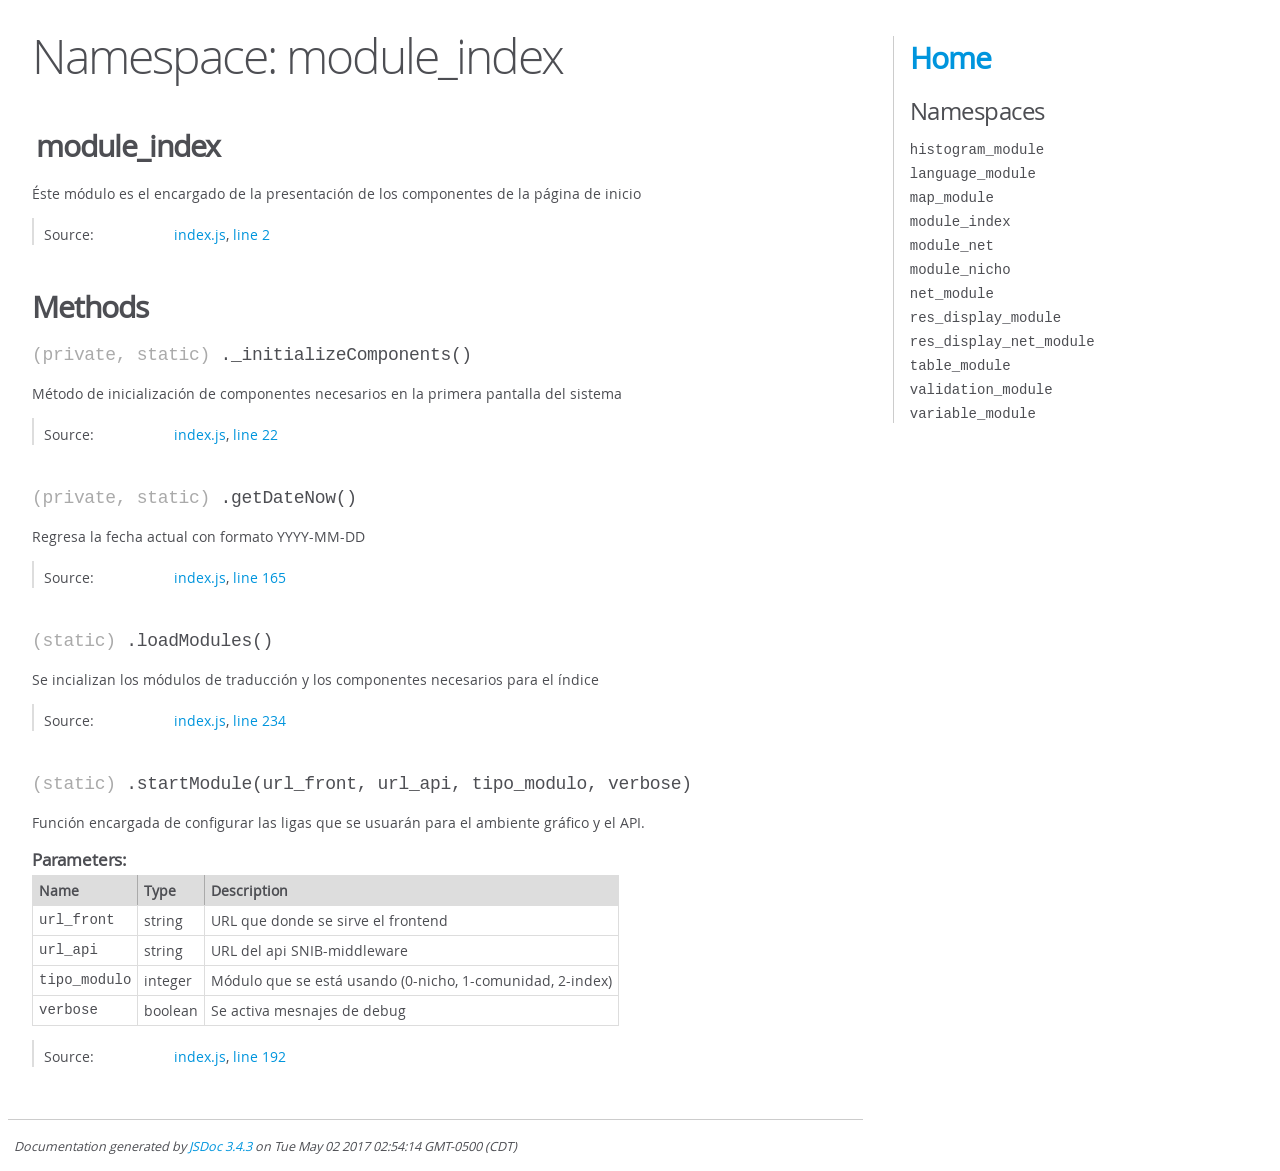
<file: javascripts/docs/module_index.html>
<!DOCTYPE html>
<html lang="en">
<head>
    <meta charset="utf-8">
    <title>JSDoc: Namespace: module_index</title>

    <script src="scripts/prettify/prettify.js"> </script>
    <script src="scripts/prettify/lang-css.js"> </script>
    <!--[if lt IE 9]>
      <script src="//html5shiv.googlecode.com/svn/trunk/html5.js"></script>
    <![endif]-->
    <link type="text/css" rel="stylesheet" href="styles/prettify-tomorrow.css">
    <link type="text/css" rel="stylesheet" href="styles/jsdoc-default.css">
</head>

<body>

<div id="main">

    <h1 class="page-title">Namespace: module_index</h1>

    




<section>

<header>
    
        <h2>module_index</h2>
        
    
</header>

<article>
    <div class="container-overview">
    
        
            <div class="description">Éste módulo es el encargado de la presentación de los componentes de la 
página de inicio</div>
        

        


<dl class="details">

    

    

    

    

    

    

    

    

    

    

    

    

    
    <dt class="tag-source">Source:</dt>
    <dd class="tag-source"><ul class="dummy"><li>
        <a href="index.js.html">index.js</a>, <a href="index.js.html#line2">line 2</a>
    </li></ul></dd>
    

    

    

    
</dl>


        
    
    </div>

    

    

    

     

    

    

    
        <h3 class="subsection-title">Methods</h3>

        
            

    

    <h4 class="name" id=".._initializeComponents"><span class="type-signature">(private, static) </span>._initializeComponents<span class="signature">()</span><span class="type-signature"></span></h4>

    



<div class="description">
    Método de inicialización de componentes necesarios en la primera pantalla
del sistema
</div>













<dl class="details">

    

    

    

    

    

    

    

    

    

    

    

    

    
    <dt class="tag-source">Source:</dt>
    <dd class="tag-source"><ul class="dummy"><li>
        <a href="index.js.html">index.js</a>, <a href="index.js.html#line22">line 22</a>
    </li></ul></dd>
    

    

    

    
</dl>
















        
            

    

    <h4 class="name" id="..getDateNow"><span class="type-signature">(private, static) </span>.getDateNow<span class="signature">()</span><span class="type-signature"></span></h4>

    



<div class="description">
    Regresa la fecha actual con formato YYYY-MM-DD
</div>













<dl class="details">

    

    

    

    

    

    

    

    

    

    

    

    

    
    <dt class="tag-source">Source:</dt>
    <dd class="tag-source"><ul class="dummy"><li>
        <a href="index.js.html">index.js</a>, <a href="index.js.html#line165">line 165</a>
    </li></ul></dd>
    

    

    

    
</dl>
















        
            

    

    <h4 class="name" id="..loadModules"><span class="type-signature">(static) </span>.loadModules<span class="signature">()</span><span class="type-signature"></span></h4>

    



<div class="description">
    Se incializan los módulos de traducción y los componentes necesarios para 
el índice
</div>













<dl class="details">

    

    

    

    

    

    

    

    

    

    

    

    

    
    <dt class="tag-source">Source:</dt>
    <dd class="tag-source"><ul class="dummy"><li>
        <a href="index.js.html">index.js</a>, <a href="index.js.html#line234">line 234</a>
    </li></ul></dd>
    

    

    

    
</dl>
















        
            

    

    <h4 class="name" id="..startModule"><span class="type-signature">(static) </span>.startModule<span class="signature">(url_front, url_api, tipo_modulo, verbose)</span><span class="type-signature"></span></h4>

    



<div class="description">
    Función encargada de configurar las ligas que se usuarán para el ambiente
gráfico y el API.
</div>









    <h5>Parameters:</h5>
    

<table class="params">
    <thead>
    <tr>
        
        <th>Name</th>
        

        <th>Type</th>

        

        

        <th class="last">Description</th>
    </tr>
    </thead>

    <tbody>
    

        <tr>
            
                <td class="name"><code>url_front</code></td>
            

            <td class="type">
            
                
<span class="param-type">string</span>


            
            </td>

            

            

            <td class="description last">URL que donde se sirve el frontend</td>
        </tr>

    

        <tr>
            
                <td class="name"><code>url_api</code></td>
            

            <td class="type">
            
                
<span class="param-type">string</span>


            
            </td>

            

            

            <td class="description last">URL del api SNIB-middleware</td>
        </tr>

    

        <tr>
            
                <td class="name"><code>tipo_modulo</code></td>
            

            <td class="type">
            
                
<span class="param-type">integer</span>


            
            </td>

            

            

            <td class="description last">Módulo que se está usando (0-nicho, 
                               1-comunidad, 2-index)</td>
        </tr>

    

        <tr>
            
                <td class="name"><code>verbose</code></td>
            

            <td class="type">
            
                
<span class="param-type">boolean</span>


            
            </td>

            

            

            <td class="description last">Se activa mesnajes de debug</td>
        </tr>

    
    </tbody>
</table>






<dl class="details">

    

    

    

    

    

    

    

    

    

    

    

    

    
    <dt class="tag-source">Source:</dt>
    <dd class="tag-source"><ul class="dummy"><li>
        <a href="index.js.html">index.js</a>, <a href="index.js.html#line192">line 192</a>
    </li></ul></dd>
    

    

    

    
</dl>
















        
    

    

    
</article>

</section>




</div>

<nav>
    <h2><a href="index.html">Home</a></h2><h3>Namespaces</h3><ul><li><a href="histogram_module.html">histogram_module</a></li><li><a href="language_module.html">language_module</a></li><li><a href="map_module.html">map_module</a></li><li><a href="module_index.html">module_index</a></li><li><a href="module_net.html">module_net</a></li><li><a href="module_nicho.html">module_nicho</a></li><li><a href="net_module.html">net_module</a></li><li><a href="res_display_module.html">res_display_module</a></li><li><a href="res_display_net_module.html">res_display_net_module</a></li><li><a href="table_module.html">table_module</a></li><li><a href="validation_module.html">validation_module</a></li><li><a href="variable_module.html">variable_module</a></li></ul>
</nav>

<br class="clear">

<footer>
    Documentation generated by <a href="https://github.com/jsdoc3/jsdoc">JSDoc 3.4.3</a> on Tue May 02 2017 02:54:14 GMT-0500 (CDT)
</footer>

<script> prettyPrint(); </script>
<script src="scripts/linenumber.js"> </script>
</body>
</html>
</file>
<file: javascripts/docs/styles/prettify-tomorrow.css>
/* Tomorrow Theme */
/* Original theme - https://github.com/chriskempson/tomorrow-theme */
/* Pretty printing styles. Used with prettify.js. */
/* SPAN elements with the classes below are added by prettyprint. */
/* plain text */
.pln {
  color: #4d4d4c; }

@media screen {
  /* string content */
  .str {
    color: #718c00; }

  /* a keyword */
  .kwd {
    color: #8959a8; }

  /* a comment */
  .com {
    color: #8e908c; }

  /* a type name */
  .typ {
    color: #4271ae; }

  /* a literal value */
  .lit {
    color: #f5871f; }

  /* punctuation */
  .pun {
    color: #4d4d4c; }

  /* lisp open bracket */
  .opn {
    color: #4d4d4c; }

  /* lisp close bracket */
  .clo {
    color: #4d4d4c; }

  /* a markup tag name */
  .tag {
    color: #c82829; }

  /* a markup attribute name */
  .atn {
    color: #f5871f; }

  /* a markup attribute value */
  .atv {
    color: #3e999f; }

  /* a declaration */
  .dec {
    color: #f5871f; }

  /* a variable name */
  .var {
    color: #c82829; }

  /* a function name */
  .fun {
    color: #4271ae; } }
/* Use higher contrast and text-weight for printable form. */
@media print, projection {
  .str {
    color: #060; }

  .kwd {
    color: #006;
    font-weight: bold; }

  .com {
    color: #600;
    font-style: italic; }

  .typ {
    color: #404;
    font-weight: bold; }

  .lit {
    color: #044; }

  .pun, .opn, .clo {
    color: #440; }

  .tag {
    color: #006;
    font-weight: bold; }

  .atn {
    color: #404; }

  .atv {
    color: #060; } }
/* Style */
/*
pre.prettyprint {
  background: white;
  font-family: Consolas, Monaco, 'Andale Mono', monospace;
  font-size: 12px;
  line-height: 1.5;
  border: 1px solid #ccc;
  padding: 10px; }
*/

/* Specify class=linenums on a pre to get line numbering */
ol.linenums {
  margin-top: 0;
  margin-bottom: 0; }

/* IE indents via margin-left */
li.L0,
li.L1,
li.L2,
li.L3,
li.L4,
li.L5,
li.L6,
li.L7,
li.L8,
li.L9 {
  /* */ }

/* Alternate shading for lines */
li.L1,
li.L3,
li.L5,
li.L7,
li.L9 {
  /* */ }
</file>
<file: javascripts/docs/styles/jsdoc-default.css>
@font-face {
    font-family: 'Open Sans';
    font-weight: normal;
    font-style: normal;
    src: url('../fonts/OpenSans-Regular-webfont.eot');
    src:
        local('Open Sans'),
        local('OpenSans'),
        url('../fonts/OpenSans-Regular-webfont.eot?#iefix') format('embedded-opentype'),
        url('../fonts/OpenSans-Regular-webfont.woff') format('woff'),
        url('../fonts/OpenSans-Regular-webfont.svg#open_sansregular') format('svg');
}

@font-face {
    font-family: 'Open Sans Light';
    font-weight: normal;
    font-style: normal;
    src: url('../fonts/OpenSans-Light-webfont.eot');
    src:
        local('Open Sans Light'),
        local('OpenSans Light'),
        url('../fonts/OpenSans-Light-webfont.eot?#iefix') format('embedded-opentype'),
        url('../fonts/OpenSans-Light-webfont.woff') format('woff'),
        url('../fonts/OpenSans-Light-webfont.svg#open_sanslight') format('svg');
}

html
{
    overflow: auto;
    background-color: #fff;
    font-size: 14px;
}

body
{
    font-family: 'Open Sans', sans-serif;
    line-height: 1.5;
    color: #4d4e53;
    background-color: white;
}

a, a:visited, a:active {
    color: #0095dd;
    text-decoration: none;
}

a:hover {
    text-decoration: underline;
}

header
{
    display: block;
    padding: 0px 4px;
}

tt, code, kbd, samp {
    font-family: Consolas, Monaco, 'Andale Mono', monospace;
}

.class-description {
    font-size: 130%;
    line-height: 140%;
    margin-bottom: 1em;
    margin-top: 1em;
}

.class-description:empty {
    margin: 0;
}

#main {
    float: left;
    width: 70%;
}

article dl {
    margin-bottom: 40px;
}

section
{
    display: block;
    background-color: #fff;
    padding: 12px 24px;
    border-bottom: 1px solid #ccc;
    margin-right: 30px;
}

.variation {
    display: none;
}

.signature-attributes {
    font-size: 60%;
    color: #aaa;
    font-style: italic;
    font-weight: lighter;
}

nav
{
    display: block;
    float: right;
    margin-top: 28px;
    width: 30%;
    box-sizing: border-box;
    border-left: 1px solid #ccc;
    padding-left: 16px;
}

nav ul {
    font-family: 'Lucida Grande', 'Lucida Sans Unicode', arial, sans-serif;
    font-size: 100%;
    line-height: 17px;
    padding: 0;
    margin: 0;
    list-style-type: none;
}

nav ul a, nav ul a:visited, nav ul a:active {
    font-family: Consolas, Monaco, 'Andale Mono', monospace;
    line-height: 18px;
    color: #4D4E53;
}

nav h3 {
    margin-top: 12px;
}

nav li {
    margin-top: 6px;
}

footer {
    display: block;
    padding: 6px;
    margin-top: 12px;
    font-style: italic;
    font-size: 90%;
}

h1, h2, h3, h4 {
    font-weight: 200;
    margin: 0;
}

h1
{
    font-family: 'Open Sans Light', sans-serif;
    font-size: 48px;
    letter-spacing: -2px;
    margin: 12px 24px 20px;
}

h2, h3.subsection-title
{
    font-size: 30px;
    font-weight: 700;
    letter-spacing: -1px;
    margin-bottom: 12px;
}

h3
{
    font-size: 24px;
    letter-spacing: -0.5px;
    margin-bottom: 12px;
}

h4
{
    font-size: 18px;
    letter-spacing: -0.33px;
    margin-bottom: 12px;
    color: #4d4e53;
}

h5, .container-overview .subsection-title
{
    font-size: 120%;
    font-weight: bold;
    letter-spacing: -0.01em;
    margin: 8px 0 3px 0;
}

h6
{
    font-size: 100%;
    letter-spacing: -0.01em;
    margin: 6px 0 3px 0;
    font-style: italic;
}

table
{
    border-spacing: 0;
    border: 0;
    border-collapse: collapse;
}

td, th
{
    border: 1px solid #ddd;
    margin: 0px;
    text-align: left;
    vertical-align: top;
    padding: 4px 6px;
    display: table-cell;
}

thead tr
{
    background-color: #ddd;
    font-weight: bold;
}

th { border-right: 1px solid #aaa; }
tr > th:last-child { border-right: 1px solid #ddd; }

.ancestors { color: #999; }
.ancestors a
{
    color: #999 !important;
    text-decoration: none;
}

.clear
{
    clear: both;
}

.important
{
    font-weight: bold;
    color: #950B02;
}

.yes-def {
    text-indent: -1000px;
}

.type-signature {
    color: #aaa;
}

.name, .signature {
    font-family: Consolas, Monaco, 'Andale Mono', monospace;
}

.details { margin-top: 14px; border-left: 2px solid #DDD; }
.details dt { width: 120px; float: left; padding-left: 10px;  padding-top: 6px; }
.details dd { margin-left: 70px; }
.details ul { margin: 0; }
.details ul { list-style-type: none; }
.details li { margin-left: 30px; padding-top: 6px; }
.details pre.prettyprint { margin: 0 }
.details .object-value { padding-top: 0; }

.description {
    margin-bottom: 1em;
    margin-top: 1em;
}

.code-caption
{
    font-style: italic;
    font-size: 107%;
    margin: 0;
}

.prettyprint
{
    border: 1px solid #ddd;
    width: 80%;
    overflow: auto;
}

.prettyprint.source {
    width: inherit;
}

.prettyprint code
{
    font-size: 100%;
    line-height: 18px;
    display: block;
    padding: 4px 12px;
    margin: 0;
    background-color: #fff;
    color: #4D4E53;
}

.prettyprint code span.line
{
  display: inline-block;
}

.prettyprint.linenums
{
  padding-left: 70px;
  -webkit-user-select: none;
  -moz-user-select: none;
  -ms-user-select: none;
  user-select: none;
}

.prettyprint.linenums ol
{
  padding-left: 0;
}

.prettyprint.linenums li
{
  border-left: 3px #ddd solid;
}

.prettyprint.linenums li.selected,
.prettyprint.linenums li.selected *
{
  background-color: lightyellow;
}

.prettyprint.linenums li *
{
  -webkit-user-select: text;
  -moz-user-select: text;
  -ms-user-select: text;
  user-select: text;
}

.params .name, .props .name, .name code {
    color: #4D4E53;
    font-family: Consolas, Monaco, 'Andale Mono', monospace;
    font-size: 100%;
}

.params td.description > p:first-child,
.props td.description > p:first-child
{
    margin-top: 0;
    padding-top: 0;
}

.params td.description > p:last-child,
.props td.description > p:last-child
{
    margin-bottom: 0;
    padding-bottom: 0;
}

.disabled {
    color: #454545;
}
</file>
<file: plugins/ptjs/demo/css/main.css>
/* ==========================================================================
   Author's custom styles
   ========================================================================== */
</file>
<file: plugins/ptjs/css/ptjs.min.css>
@charset "UTF-8";.ptjs-templates{display:none}.ptjs-overlays{display:none}.ptjs-overlays .ptjs-overlay{position:fixed;z-index:99901}.ptjs-overlays .ptjs-overlay.full{display:none}@media all and (-ms-high-contrast:none),(-ms-high-contrast:active){.ptjs-overlays .ptjs-overlay{display:inline-table}}@supports (-ms-ime-align:auto){.ptjs-overlays .ptjs-overlay{display:inline-table}}.ptjs-overlays.full .ptjs-overlay{display:none}.ptjs-overlays.full .ptjs-overlay.full{display:block}.ptjs-step{display:none;position:absolute;z-index:99902}.ptjs-step-marker{display:none;position:absolute;z-index:99900}.ptjs-step-guide{position:absolute}.ptjs-active{display:inline-block!important}/*!
 * animate.css -http://daneden.me/animate
 * Version - 3.5.1
 * Licensed under the MIT license - http://opensource.org/licenses/MIT
 *
 * Copyright (c) 2016 Daniel Eden
 */.animated{animation-duration:1s;animation-fill-mode:both}.animated.infinite{animation-iteration-count:infinite}.animated.hinge{animation-duration:2s}.animated.bounceIn,.animated.bounceOut,.animated.flipOutX,.animated.flipOutY{animation-duration:.75s}@keyframes bounce{20%,53%,80%,from,to{animation-timing-function:cubic-bezier(.215,.61,.355,1);transform:translate3d(0,0,0)}40%,43%{animation-timing-function:cubic-bezier(.755,.05,.855,.06);transform:translate3d(0,-30px,0)}70%{animation-timing-function:cubic-bezier(.755,.05,.855,.06);transform:translate3d(0,-15px,0)}90%{transform:translate3d(0,-4px,0)}}.bounce{animation-name:bounce;-ms-transform-origin:center bottom;transform-origin:center bottom}@keyframes flash{50%,from,to{opacity:1}25%,75%{opacity:0}}.flash{animation-name:flash}@keyframes pulse{from{transform:scale3d(1,1,1)}50%{transform:scale3d(1.05,1.05,1.05)}to{transform:scale3d(1,1,1)}}.pulse{animation-name:pulse}@keyframes rubberBand{from{transform:scale3d(1,1,1)}30%{transform:scale3d(1.25,.75,1)}40%{transform:scale3d(.75,1.25,1)}50%{transform:scale3d(1.15,.85,1)}65%{transform:scale3d(.95,1.05,1)}75%{transform:scale3d(1.05,.95,1)}to{transform:scale3d(1,1,1)}}.rubberBand{animation-name:rubberBand}@keyframes shake{from,to{transform:translate3d(0,0,0)}10%,30%,50%,70%,90%{transform:translate3d(-10px,0,0)}20%,40%,60%,80%{transform:translate3d(10px,0,0)}}.shake{animation-name:shake}@keyframes headShake{0%{transform:translateX(0)}6.5%{transform:translateX(-6px) rotateY(-9deg)}18.5%{transform:translateX(5px) rotateY(7deg)}31.5%{transform:translateX(-3px) rotateY(-5deg)}43.5%{transform:translateX(2px) rotateY(3deg)}50%{transform:translateX(0)}}.headShake{animation-timing-function:ease-in-out;animation-name:headShake}@keyframes swing{20%{transform:rotate3d(0,0,1,15deg)}40%{transform:rotate3d(0,0,1,-10deg)}60%{transform:rotate3d(0,0,1,5deg)}80%{transform:rotate3d(0,0,1,-5deg)}to{transform:rotate3d(0,0,1,0deg)}}.swing{-ms-transform-origin:top center;transform-origin:top center;animation-name:swing}@keyframes tada{from{transform:scale3d(1,1,1)}10%,20%{transform:scale3d(.9,.9,.9) rotate3d(0,0,1,-3deg)}30%,50%,70%,90%{transform:scale3d(1.1,1.1,1.1) rotate3d(0,0,1,3deg)}40%,60%,80%{transform:scale3d(1.1,1.1,1.1) rotate3d(0,0,1,-3deg)}to{transform:scale3d(1,1,1)}}.tada{animation-name:tada}@keyframes wobble{from{transform:none}15%{transform:translate3d(-25%,0,0) rotate3d(0,0,1,-5deg)}30%{transform:translate3d(20%,0,0) rotate3d(0,0,1,3deg)}45%{transform:translate3d(-15%,0,0) rotate3d(0,0,1,-3deg)}60%{transform:translate3d(10%,0,0) rotate3d(0,0,1,2deg)}75%{transform:translate3d(-5%,0,0) rotate3d(0,0,1,-1deg)}to{transform:none}}.wobble{animation-name:wobble}@keyframes jello{11.1%,from,to{transform:none}22.2%{transform:skewX(-12.5deg) skewY(-12.5deg)}33.3%{transform:skewX(6.25deg) skewY(6.25deg)}44.4%{transform:skewX(-3.125deg) skewY(-3.125deg)}55.5%{transform:skewX(1.5625deg) skewY(1.5625deg)}66.6%{transform:skewX(-.78125deg) skewY(-.78125deg)}77.7%{transform:skewX(.390625deg) skewY(.390625deg)}88.8%{transform:skewX(-.1953125deg) skewY(-.1953125deg)}}.jello{animation-name:jello;-ms-transform-origin:center;transform-origin:center}@keyframes bounceIn{20%,40%,60%,80%,from,to{animation-timing-function:cubic-bezier(.215,.61,.355,1)}0%{opacity:0;transform:scale3d(.3,.3,.3)}20%{transform:scale3d(1.1,1.1,1.1)}40%{transform:scale3d(.9,.9,.9)}60%{opacity:1;transform:scale3d(1.03,1.03,1.03)}80%{transform:scale3d(.97,.97,.97)}to{opacity:1;transform:scale3d(1,1,1)}}.bounceIn{animation-name:bounceIn}@keyframes bounceInDown{60%,75%,90%,from,to{animation-timing-function:cubic-bezier(.215,.61,.355,1)}0%{opacity:0;transform:translate3d(0,-100px,0)}60%{opacity:1;transform:translate3d(0,25px,0)}75%{transform:translate3d(0,-10px,0)}90%{transform:translate3d(0,5px,0)}to{transform:none}}.bounceInDown{animation-name:bounceInDown}@keyframes bounceInLeft{60%,75%,90%,from,to{animation-timing-function:cubic-bezier(.215,.61,.355,1)}0%{opacity:0;transform:translate3d(-100px,0,0)}60%{opacity:1;transform:translate3d(25px,0,0)}75%{transform:translate3d(-10px,0,0)}90%{transform:translate3d(5px,0,0)}to{transform:none}}.bounceInLeft{animation-name:bounceInLeft}@keyframes bounceInRight{60%,75%,90%,from,to{animation-timing-function:cubic-bezier(.215,.61,.355,1)}from{opacity:0;transform:translate3d(100px,0,0)}60%{opacity:1;transform:translate3d(-25px,0,0)}75%{transform:translate3d(10px,0,0)}90%{transform:translate3d(-5px,0,0)}to{transform:none}}.bounceInRight{animation-name:bounceInRight}@keyframes bounceInUp{60%,75%,90%,from,to{animation-timing-function:cubic-bezier(.215,.61,.355,1)}from{opacity:0;transform:translate3d(0,100px,0)}60%{opacity:1;transform:translate3d(0,-20px,0)}75%{transform:translate3d(0,10px,0)}90%{transform:translate3d(0,-5px,0)}to{transform:translate3d(0,0,0)}}.bounceInUp{animation-name:bounceInUp}@keyframes bounceOut{20%{transform:scale3d(.9,.9,.9)}50%,55%{opacity:1;transform:scale3d(1.1,1.1,1.1)}to{opacity:0;transform:scale3d(.3,.3,.3)}}.bounceOut{animation-name:bounceOut}@keyframes bounceOutDown{20%{transform:translate3d(0,10px,0)}40%,45%{opacity:1;transform:translate3d(0,-20px,0)}to{opacity:0;transform:translate3d(0,100px,0)}}.bounceOutDown{animation-name:bounceOutDown}@keyframes bounceOutLeft{20%{opacity:1;transform:translate3d(20px,0,0)}to{opacity:0;transform:translate3d(-100px,0,0)}}.bounceOutLeft{animation-name:bounceOutLeft}@keyframes bounceOutRight{20%{opacity:1;transform:translate3d(-20px,0,0)}to{opacity:0;transform:translate3d(100px,0,0)}}.bounceOutRight{animation-name:bounceOutRight}@keyframes bounceOutUp{20%{transform:translate3d(0,-10px,0)}40%,45%{opacity:1;transform:translate3d(0,20px,0)}to{opacity:0;transform:translate3d(0,-100px,0)}}.bounceOutUp{animation-name:bounceOutUp}@keyframes fadeIn{from{opacity:0}to{opacity:1}}.fadeIn{animation-name:fadeIn}@keyframes fadeInDown{from{opacity:0;transform:translate3d(0,-100px,0)}to{opacity:1;transform:none}}.fadeInDown{animation-name:fadeInDown}@keyframes fadeInDownBig{from{opacity:0;transform:translate3d(0,-100px,0)}to{opacity:1;transform:none}}.fadeInDownBig{animation-name:fadeInDownBig}@keyframes fadeInLeft{from{opacity:0;transform:translate3d(-100px,0,0)}to{opacity:1;transform:none}}.fadeInLeft{animation-name:fadeInLeft}@keyframes fadeInLeftBig{from{opacity:0;transform:translate3d(-100px,0,0)}to{opacity:1;transform:none}}.fadeInLeftBig{animation-name:fadeInLeftBig}@keyframes fadeInRight{from{opacity:0;transform:translate3d(100px,0,0)}to{opacity:1;transform:none}}.fadeInRight{animation-name:fadeInRight}@keyframes fadeInRightBig{from{opacity:0;transform:translate3d(100px,0,0)}to{opacity:1;transform:none}}.fadeInRightBig{animation-name:fadeInRightBig}@keyframes fadeInUp{from{opacity:0;transform:translate3d(0,100px,0)}to{opacity:1;transform:none}}.fadeInUp{animation-name:fadeInUp}@keyframes fadeInUpBig{from{opacity:0;transform:translate3d(0,100px,0)}to{opacity:1;transform:none}}.fadeInUpBig{animation-name:fadeInUpBig}@keyframes fadeOut{from{opacity:1}to{opacity:0}}.fadeOut{animation-name:fadeOut}@keyframes fadeOutDown{from{opacity:1}to{opacity:0;transform:translate3d(0,100px,0)}}.fadeOutDown{animation-name:fadeOutDown}@keyframes fadeOutDownBig{from{opacity:1}to{opacity:0;transform:translate3d(0,100px,0)}}.fadeOutDownBig{animation-name:fadeOutDownBig}@keyframes fadeOutLeft{from{opacity:1}to{opacity:0;transform:translate3d(-100px,0,0)}}.fadeOutLeft{animation-name:fadeOutLeft}@keyframes fadeOutLeftBig{from{opacity:1}to{opacity:0;transform:translate3d(-100px,0,0)}}.fadeOutLeftBig{animation-name:fadeOutLeftBig}@keyframes fadeOutRight{from{opacity:1}to{opacity:0;transform:translate3d(100px,0,0)}}.fadeOutRight{animation-name:fadeOutRight}@keyframes fadeOutRightBig{from{opacity:1}to{opacity:0;transform:translate3d(100px,0,0)}}.fadeOutRightBig{animation-name:fadeOutRightBig}@keyframes fadeOutUp{from{opacity:1}to{opacity:0;transform:translate3d(0,-100px,0)}}.fadeOutUp{animation-name:fadeOutUp}@keyframes fadeOutUpBig{from{opacity:1}to{opacity:0;transform:translate3d(0,-100px,0)}}.fadeOutUpBig{animation-name:fadeOutUpBig}@keyframes flip{from{transform:perspective(400px) rotate3d(0,1,0,-360deg);animation-timing-function:ease-out}40%{transform:perspective(400px) translate3d(0,0,150px) rotate3d(0,1,0,-190deg);animation-timing-function:ease-out}50%{transform:perspective(400px) translate3d(0,0,150px) rotate3d(0,1,0,-170deg);animation-timing-function:ease-in}80%{transform:perspective(400px) scale3d(.95,.95,.95);animation-timing-function:ease-in}to{transform:perspective(400px);animation-timing-function:ease-in}}.animated.flip{-webkit-backface-visibility:visible;backface-visibility:visible;animation-name:flip}@keyframes flipInX{from{transform:perspective(400px) rotate3d(1,0,0,90deg);animation-timing-function:ease-in;opacity:0}40%{transform:perspective(400px) rotate3d(1,0,0,-20deg);animation-timing-function:ease-in}60%{transform:perspective(400px) rotate3d(1,0,0,10deg);opacity:1}80%{transform:perspective(400px) rotate3d(1,0,0,-5deg)}to{transform:perspective(400px)}}.flipInX{-webkit-backface-visibility:visible!important;backface-visibility:visible!important;animation-name:flipInX}@keyframes flipInY{from{transform:perspective(400px) rotate3d(0,1,0,90deg);animation-timing-function:ease-in;opacity:0}40%{transform:perspective(400px) rotate3d(0,1,0,-20deg);animation-timing-function:ease-in}60%{transform:perspective(400px) rotate3d(0,1,0,10deg);opacity:1}80%{transform:perspective(400px) rotate3d(0,1,0,-5deg)}to{transform:perspective(400px)}}.flipInY{-webkit-backface-visibility:visible!important;backface-visibility:visible!important;animation-name:flipInY}@keyframes flipOutX{from{transform:perspective(400px)}30%{transform:perspective(400px) rotate3d(1,0,0,-20deg);opacity:1}to{transform:perspective(400px) rotate3d(1,0,0,90deg);opacity:0}}.flipOutX{animation-name:flipOutX;-webkit-backface-visibility:visible!important;backface-visibility:visible!important}@keyframes flipOutY{from{transform:perspective(400px)}30%{transform:perspective(400px) rotate3d(0,1,0,-15deg);opacity:1}to{transform:perspective(400px) rotate3d(0,1,0,90deg);opacity:0}}.flipOutY{-webkit-backface-visibility:visible!important;backface-visibility:visible!important;animation-name:flipOutY}@keyframes lightSpeedIn{from{transform:translate3d(100px,0,0) skewX(-30deg);opacity:0}60%{transform:skewX(20deg);opacity:1}80%{transform:skewX(-5deg);opacity:1}to{transform:none;opacity:1}}.lightSpeedIn{animation-name:lightSpeedIn;animation-timing-function:ease-out}@keyframes lightSpeedOut{from{opacity:1}to{transform:translate3d(100px,0,0) skewX(30deg);opacity:0}}.lightSpeedOut{animation-name:lightSpeedOut;animation-timing-function:ease-in}@keyframes rotateIn{from{transform-origin:center;transform:rotate3d(0,0,1,-200deg);opacity:0}to{transform-origin:center;transform:none;opacity:1}}.rotateIn{animation-name:rotateIn}@keyframes rotateInDownLeft{from{transform-origin:left bottom;transform:rotate3d(0,0,1,-45deg);opacity:0}to{transform-origin:left bottom;transform:none;opacity:1}}.rotateInDownLeft{animation-name:rotateInDownLeft}@keyframes rotateInDownRight{from{transform-origin:right bottom;transform:rotate3d(0,0,1,45deg);opacity:0}to{transform-origin:right bottom;transform:none;opacity:1}}.rotateInDownRight{animation-name:rotateInDownRight}@keyframes rotateInUpLeft{from{transform-origin:left bottom;transform:rotate3d(0,0,1,45deg);opacity:0}to{transform-origin:left bottom;transform:none;opacity:1}}.rotateInUpLeft{animation-name:rotateInUpLeft}@keyframes rotateInUpRight{from{transform-origin:right bottom;transform:rotate3d(0,0,1,-90deg);opacity:0}to{transform-origin:right bottom;transform:none;opacity:1}}.rotateInUpRight{animation-name:rotateInUpRight}@keyframes rotateOut{from{transform-origin:center;opacity:1}to{transform-origin:center;transform:rotate3d(0,0,1,200deg);opacity:0}}.rotateOut{animation-name:rotateOut}@keyframes rotateOutDownLeft{from{transform-origin:left bottom;opacity:1}to{transform-origin:left bottom;transform:rotate3d(0,0,1,45deg);opacity:0}}.rotateOutDownLeft{animation-name:rotateOutDownLeft}@keyframes rotateOutDownRight{from{transform-origin:right bottom;opacity:1}to{transform-origin:right bottom;transform:rotate3d(0,0,1,-45deg);opacity:0}}.rotateOutDownRight{animation-name:rotateOutDownRight}@keyframes rotateOutUpLeft{from{transform-origin:left bottom;opacity:1}to{transform-origin:left bottom;transform:rotate3d(0,0,1,-45deg);opacity:0}}.rotateOutUpLeft{animation-name:rotateOutUpLeft}@keyframes rotateOutUpRight{from{transform-origin:right bottom;opacity:1}to{transform-origin:right bottom;transform:rotate3d(0,0,1,90deg);opacity:0}}.rotateOutUpRight{animation-name:rotateOutUpRight}@keyframes hinge{0%{transform-origin:top left;animation-timing-function:ease-in-out}20%,60%{transform:rotate3d(0,0,1,80deg);transform-origin:top left;animation-timing-function:ease-in-out}40%,80%{transform:rotate3d(0,0,1,60deg);transform-origin:top left;animation-timing-function:ease-in-out;opacity:1}to{transform:translate3d(0,700px,0);opacity:0}}.hinge{animation-name:hinge}@keyframes rollIn{from{opacity:0;transform:translate3d(-100px,0,0) rotate3d(0,0,1,-120deg)}to{opacity:1;transform:none}}.rollIn{animation-name:rollIn}@keyframes rollOut{from{opacity:1}to{opacity:0;transform:translate3d(100px,0,0) rotate3d(0,0,1,120deg)}}.rollOut{animation-name:rollOut}@keyframes zoomIn{from{opacity:0;transform:scale3d(.3,.3,.3)}50%{opacity:1}}.zoomIn{animation-name:zoomIn}@keyframes zoomInDown{from{opacity:0;transform:scale3d(.1,.1,.1) translate3d(0,-1000px,0);animation-timing-function:cubic-bezier(.55,.055,.675,.19)}60%{opacity:1;transform:scale3d(.475,.475,.475) translate3d(0,60px,0);animation-timing-function:cubic-bezier(.175,.885,.32,1)}}.zoomInDown{animation-name:zoomInDown}@keyframes zoomInLeft{from{opacity:0;transform:scale3d(.1,.1,.1) translate3d(-1000px,0,0);animation-timing-function:cubic-bezier(.55,.055,.675,.19)}60%{opacity:1;transform:scale3d(.475,.475,.475) translate3d(10px,0,0);animation-timing-function:cubic-bezier(.175,.885,.32,1)}}.zoomInLeft{animation-name:zoomInLeft}@keyframes zoomInRight{from{opacity:0;transform:scale3d(.1,.1,.1) translate3d(1000px,0,0);animation-timing-function:cubic-bezier(.55,.055,.675,.19)}60%{opacity:1;transform:scale3d(.475,.475,.475) translate3d(-10px,0,0);animation-timing-function:cubic-bezier(.175,.885,.32,1)}}.zoomInRight{animation-name:zoomInRight}@keyframes zoomInUp{from{opacity:0;transform:scale3d(.1,.1,.1) translate3d(0,1000px,0);animation-timing-function:cubic-bezier(.55,.055,.675,.19)}60%{opacity:1;transform:scale3d(.475,.475,.475) translate3d(0,-60px,0);animation-timing-function:cubic-bezier(.175,.885,.32,1)}}.zoomInUp{animation-name:zoomInUp}@keyframes zoomOut{from{opacity:1}50%{opacity:0;transform:scale3d(.3,.3,.3)}to{opacity:0}}.zoomOut{animation-name:zoomOut}@keyframes zoomOutDown{40%{opacity:1;transform:scale3d(.475,.475,.475) translate3d(0,-60px,0);animation-timing-function:cubic-bezier(.55,.055,.675,.19)}to{opacity:0;transform:scale3d(.1,.1,.1) translate3d(0,100px,0);transform-origin:center bottom;animation-timing-function:cubic-bezier(.175,.885,.32,1)}}.zoomOutDown{animation-name:zoomOutDown}@keyframes zoomOutLeft{40%{opacity:1;transform:scale3d(.475,.475,.475) translate3d(42px,0,0)}to{opacity:0;transform:scale(.1) translate3d(-100px,0,0);transform-origin:left center}}.zoomOutLeft{animation-name:zoomOutLeft}@keyframes zoomOutRight{40%{opacity:1;transform:scale3d(.475,.475,.475) translate3d(-42px,0,0)}to{opacity:0;transform:scale(.1) translate3d(100px,0,0);transform-origin:right center}}.zoomOutRight{animation-name:zoomOutRight}@keyframes zoomOutUp{40%{opacity:1;transform:scale3d(.475,.475,.475) translate3d(0,60px,0);animation-timing-function:cubic-bezier(.55,.055,.675,.19)}to{opacity:0;transform:scale3d(.1,.1,.1) translate3d(0,-100px,0);transform-origin:center bottom;animation-timing-function:cubic-bezier(.175,.885,.32,1)}}.zoomOutUp{animation-name:zoomOutUp}@keyframes slideInDown{from{transform:translate3d(0,-100px,0);visibility:visible}to{transform:translate3d(0,0,0)}}.slideInDown{animation-name:slideInDown}@keyframes slideInLeft{from{transform:translate3d(-100px,0,0);visibility:visible}to{transform:translate3d(0,0,0)}}.slideInLeft{animation-name:slideInLeft}@keyframes slideInRight{from{transform:translate3d(100px,0,0);visibility:visible}to{transform:translate3d(0,0,0)}}.slideInRight{animation-name:slideInRight}@keyframes slideInUp{from{transform:translate3d(0,100px,0);visibility:visible}to{transform:translate3d(0,0,0)}}.slideInUp{animation-name:slideInUp}@keyframes slideOutDown{from{transform:translate3d(0,0,0)}to{visibility:hidden;transform:translate3d(0,100px,0)}}.slideOutDown{animation-name:slideOutDown}@keyframes slideOutLeft{from{transform:translate3d(0,0,0)}to{visibility:hidden;transform:translate3d(-100px,0,0)}}.slideOutLeft{animation-name:slideOutLeft}@keyframes slideOutRight{from{transform:translate3d(0,0,0)}to{visibility:hidden;transform:translate3d(100px,0,0)}}.slideOutRight{animation-name:slideOutRight}@keyframes slideOutUp{from{transform:translate3d(0,0,0)}to{visibility:hidden;transform:translate3d(0,-100px,0)}}.slideOutUp{animation-name:slideOutUp}
</file>
<file: plugins/ptjs/themes/classic.min.css>
@import url(https://fonts.googleapis.com/css?family=Quicksand:400,700);@keyframes boxShadowPulse{0%{box-shadow:0 0 0 0 rgba(77,188,197,.75)}70%{box-shadow:0 0 0 8px rgba(77,188,197,0)}100%{box-shadow:0 0 0 0 rgba(77,188,197,0)}}.ptjs-theme.classic .step-marker-action{animation:boxShadowPulse 1.5s infinite;border:5px solid rgba(77,188,197,.75);border-radius:50%;cursor:pointer;display:block;height:5px;margin:5px;width:5px}.ptjs-theme.classic .step-container{background-color:#fff;box-shadow:0 0 2px #999;font-family:Quicksand,Arial,Helvetica,sans-serif;font-size:14px;position:relative}.ptjs-theme.classic .step-container .step-button-close{background-color:#4dbcc5;border-radius:0 0 5px 5px;color:#fff;cursor:pointer;display:none;line-height:20px;height:24px;position:absolute;right:10px;top:-1px;text-align:center;transition:all .1s linear;width:24px}.ptjs-theme.classic .step-container .step-button-close:hover{background-color:#37a0a8}.ptjs-theme.classic .step-container .step-header{padding:30px 20px 0 20px}.ptjs-theme.classic .step-container .step-header .title{color:#4dbcc5;font-size:18px;font-weight:700}.ptjs-theme.classic .step-container .step-body{padding:20px}.ptjs-theme.classic .step-container .step-footer{overflow:hidden;padding:10px}.ptjs-theme.classic .step-container .step-footer .step-pagination{color:#4dbcc5;display:none;font-weight:700;float:left;height:28px;line-height:26px}.ptjs-theme.classic .step-container .step-footer .step-buttons{float:right}.ptjs-theme.classic .step-container .step-footer .step-buttons span{background-color:#4dbcc5;color:#fff;cursor:pointer;display:none;font-size:12px;font-weight:700;height:28px;line-height:26px;padding:0 10px;transition:all .1s linear;vertical-align:middle}.ptjs-theme.classic .step-container .step-footer .step-buttons span:hover{background-color:#37a0a8}.ptjs-theme.classic .step-container.ptjs-display-marker .step-footer{display:none!important}.ptjs-theme.classic.step-arrow-bottom:after,.ptjs-theme.classic.step-arrow-left:after,.ptjs-theme.classic.step-arrow-right:after,.ptjs-theme.classic.step-arrow-top:after{border-style:solid;content:'';height:0;position:absolute;width:0}.ptjs-theme.classic.step-arrow-top{padding-bottom:14px}.ptjs-theme.classic.step-arrow-top:after{border-color:#fff transparent transparent transparent;border-width:14px 10px 0 10px;bottom:0}.ptjs-theme.classic.step-arrow-ct-r:after,.ptjs-theme.classic.step-arrow-tc-r:after,.ptjs-theme.classic.step-arrow-tl:after{border-width:14px 10px 0 0;left:0}.ptjs-theme.classic.step-arrow-ct-l-c:after,.ptjs-theme.classic.step-arrow-ct-r-c:after,.ptjs-theme.classic.step-arrow-tc:after{left:50%;margin-left:-10px}.ptjs-theme.classic.step-arrow-ct-l:after,.ptjs-theme.classic.step-arrow-tc-l:after,.ptjs-theme.classic.step-arrow-tr:after{border-width:14px 0 0 10px;right:0}.ptjs-theme.classic.step-arrow-bottom{padding-top:14px}.ptjs-theme.classic.step-arrow-bottom:after{border-color:transparent transparent #fff transparent;border-width:0 10px 14px 10px;top:0}.ptjs-theme.classic.step-arrow-bc-r:after,.ptjs-theme.classic.step-arrow-bl:after,.ptjs-theme.classic.step-arrow-cb-r:after{border-width:0 10px 14px 0;left:0}.ptjs-theme.classic.step-arrow-bc:after,.ptjs-theme.classic.step-arrow-cb-l-c:after,.ptjs-theme.classic.step-arrow-cb-r-c:after{left:50%;margin-left:-10px}.ptjs-theme.classic.step-arrow-bc-l:after,.ptjs-theme.classic.step-arrow-br:after,.ptjs-theme.classic.step-arrow-cb-l:after{border-width:0 0 14px 10px;right:0}.ptjs-theme.classic.step-arrow-cb-l-m,.ptjs-theme.classic.step-arrow-ct-l-m,.ptjs-theme.classic.step-arrow-left{padding:0;padding-right:14px}.ptjs-theme.classic.step-arrow-cb-l-m:after,.ptjs-theme.classic.step-arrow-ct-l-m:after,.ptjs-theme.classic.step-arrow-left:after{border-color:transparent transparent transparent #fff;border-width:10px 0 10px 14px;right:0}.ptjs-theme.classic.step-arrow-lm-b:after,.ptjs-theme.classic.step-arrow-lt:after{border-width:0 0 10px 14px;top:0}.ptjs-theme.classic.step-arrow-cb-l-m:after,.ptjs-theme.classic.step-arrow-ct-l-m:after,.ptjs-theme.classic.step-arrow-lm:after{margin-top:-10px;top:50%}.ptjs-theme.classic.step-arrow-lb:after,.ptjs-theme.classic.step-arrow-lm-t:after{border-color:transparent transparent transparent #fff;border-width:10px 0 0 14px;bottom:0}.ptjs-theme.classic.step-arrow-cb-r-m,.ptjs-theme.classic.step-arrow-ct-r-m,.ptjs-theme.classic.step-arrow-right{padding:0;padding-left:14px}.ptjs-theme.classic.step-arrow-cb-r-m:after,.ptjs-theme.classic.step-arrow-ct-r-m:after,.ptjs-theme.classic.step-arrow-right:after{border-color:transparent #fff transparent transparent;border-width:10px 14px 10px 0;left:0}.ptjs-theme.classic.step-arrow-rm-b:after,.ptjs-theme.classic.step-arrow-rt:after{border-width:0 14px 10px 0;top:0}.ptjs-theme.classic.step-arrow-cb-r-m:after,.ptjs-theme.classic.step-arrow-ct-r-m:after,.ptjs-theme.classic.step-arrow-rm:after{margin-top:-10px;top:50%}.ptjs-theme.classic.step-arrow-rb:after,.ptjs-theme.classic.step-arrow-rm-t:after{border-color:transparent #fff transparent transparent;border-width:10px 14px 0 0;bottom:0}
</file>
